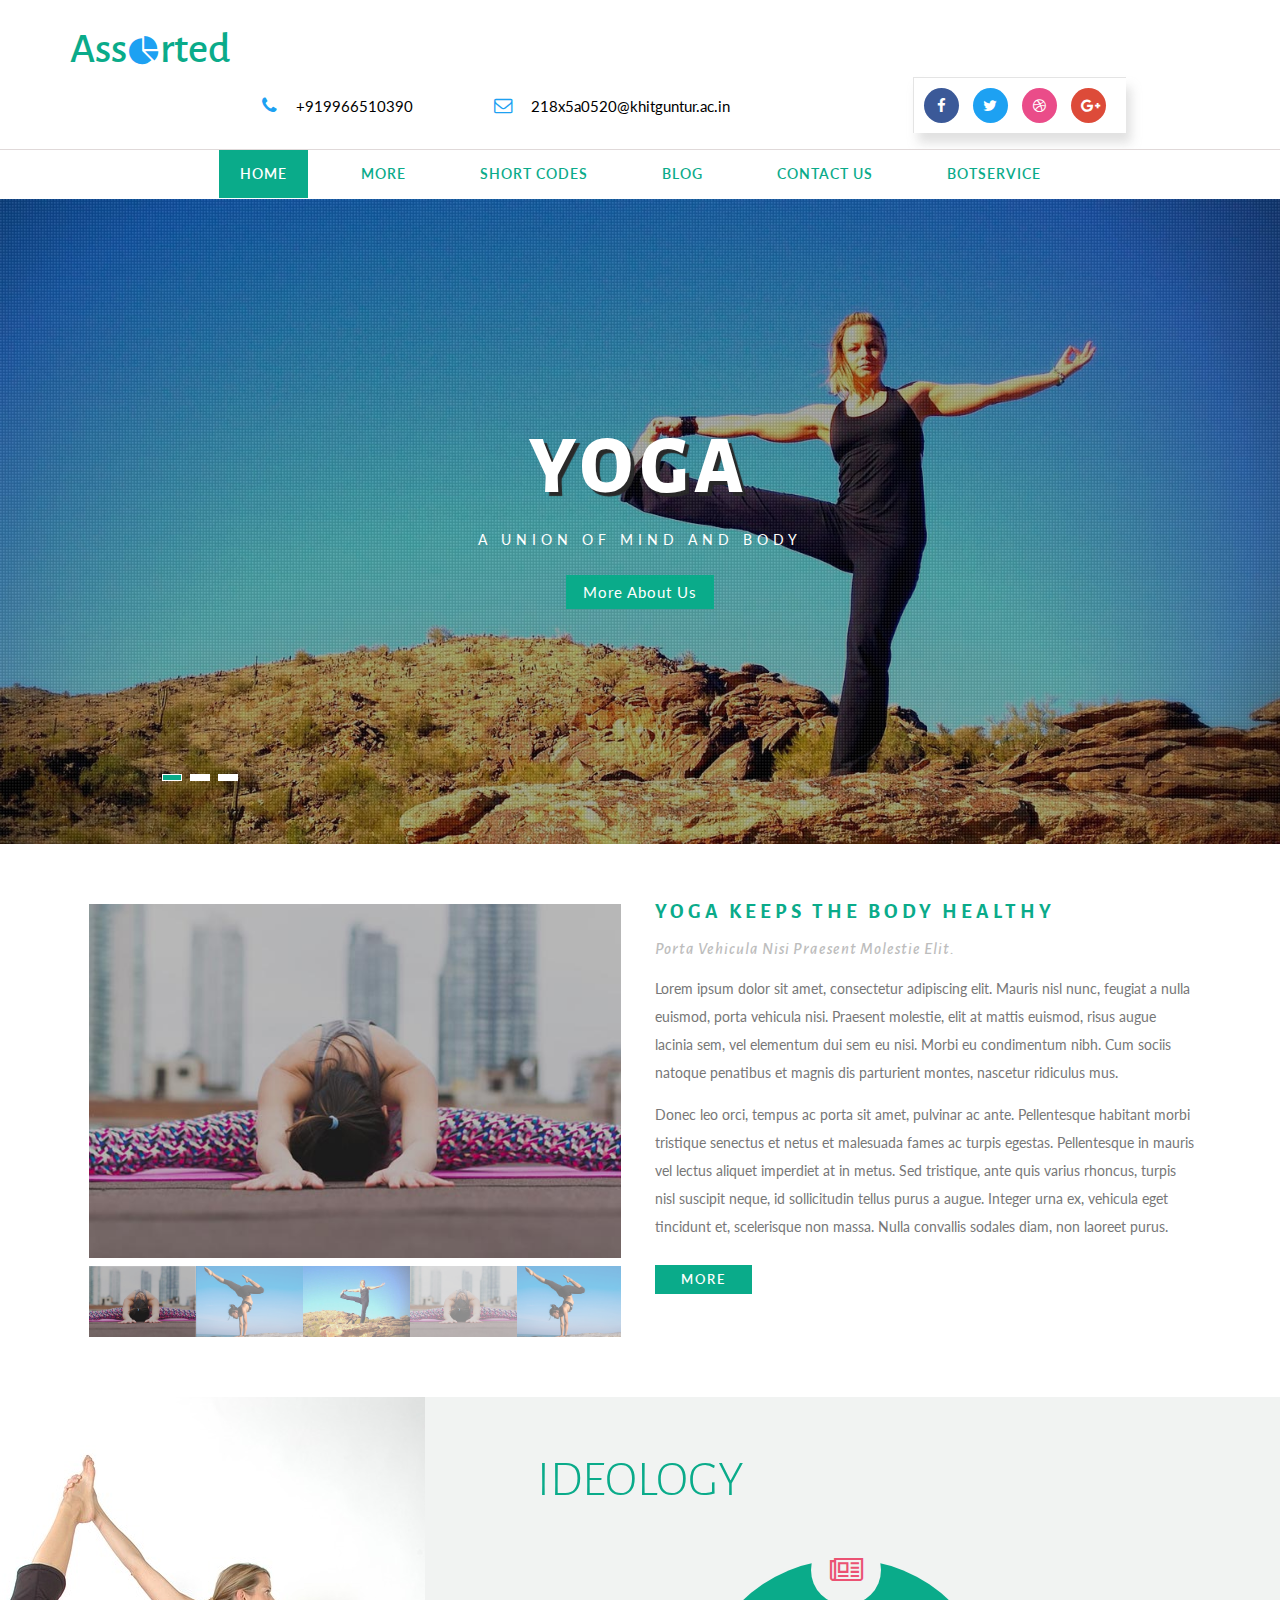
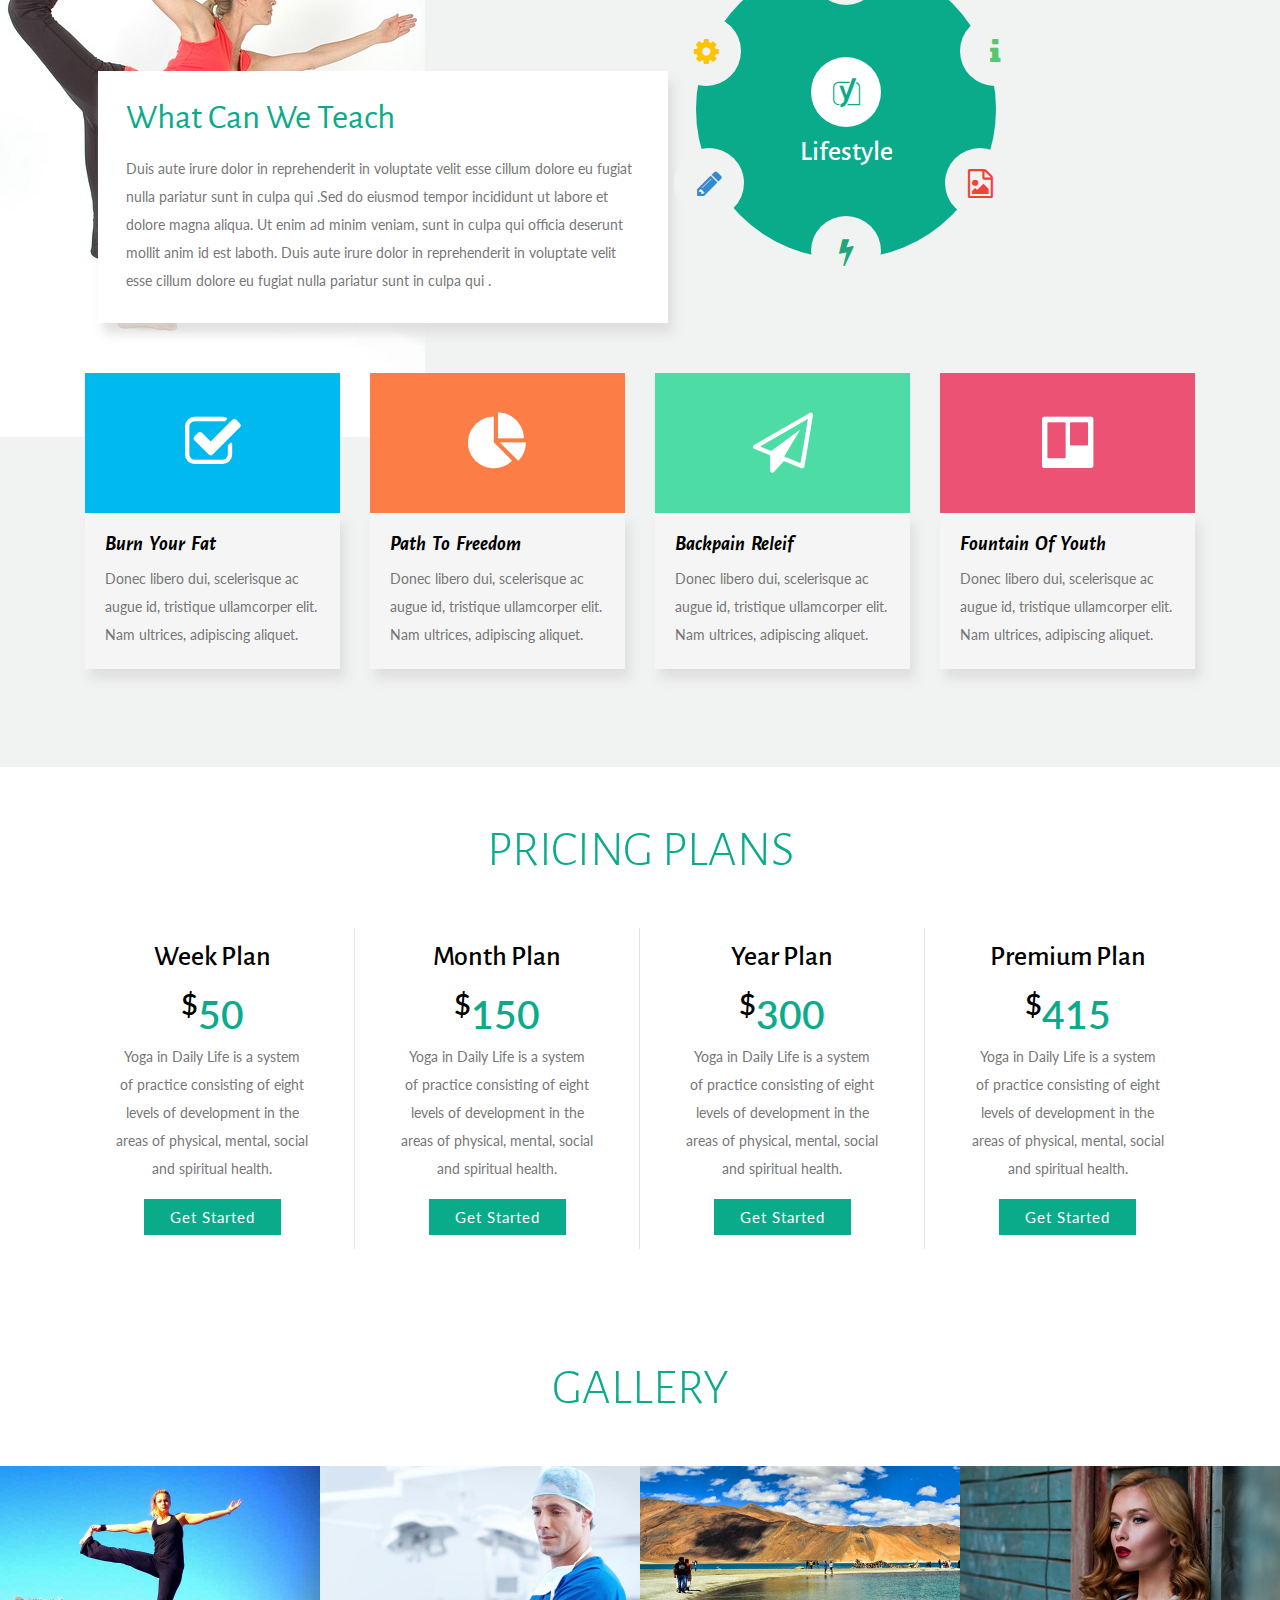
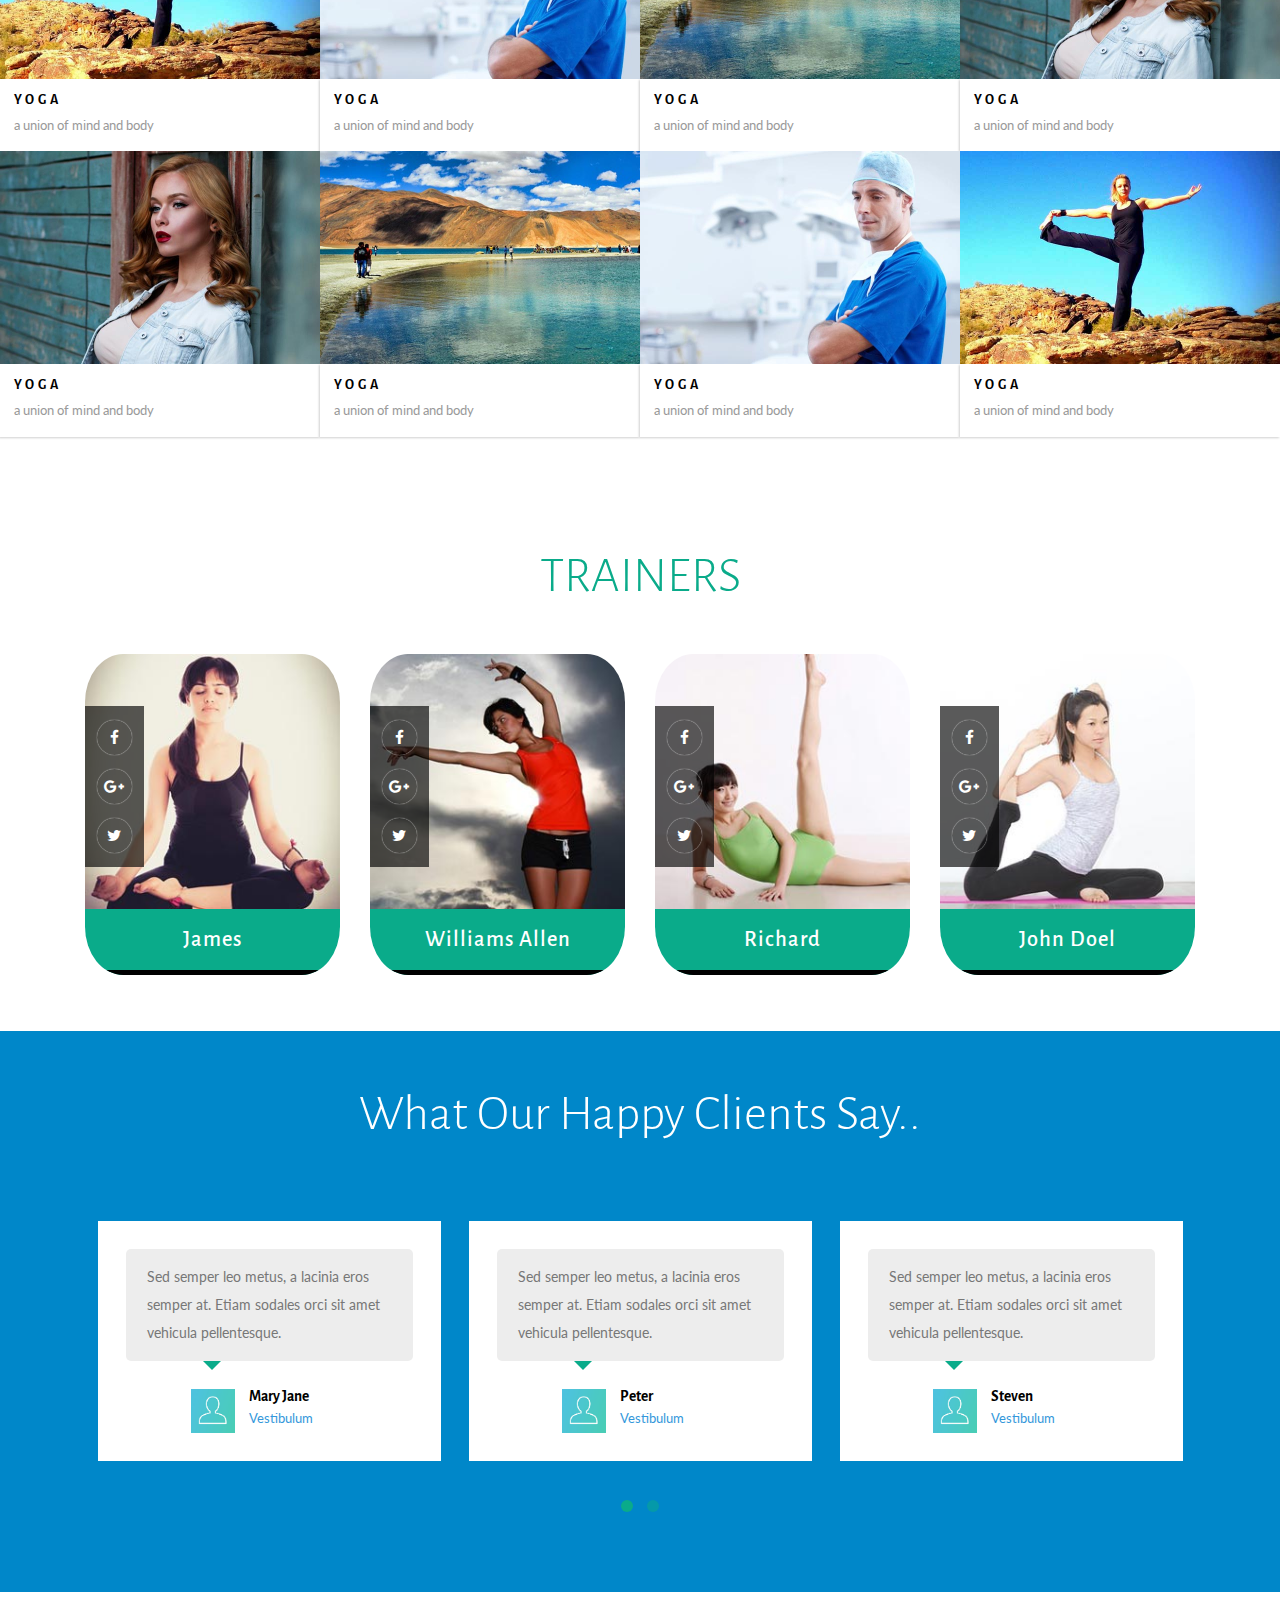
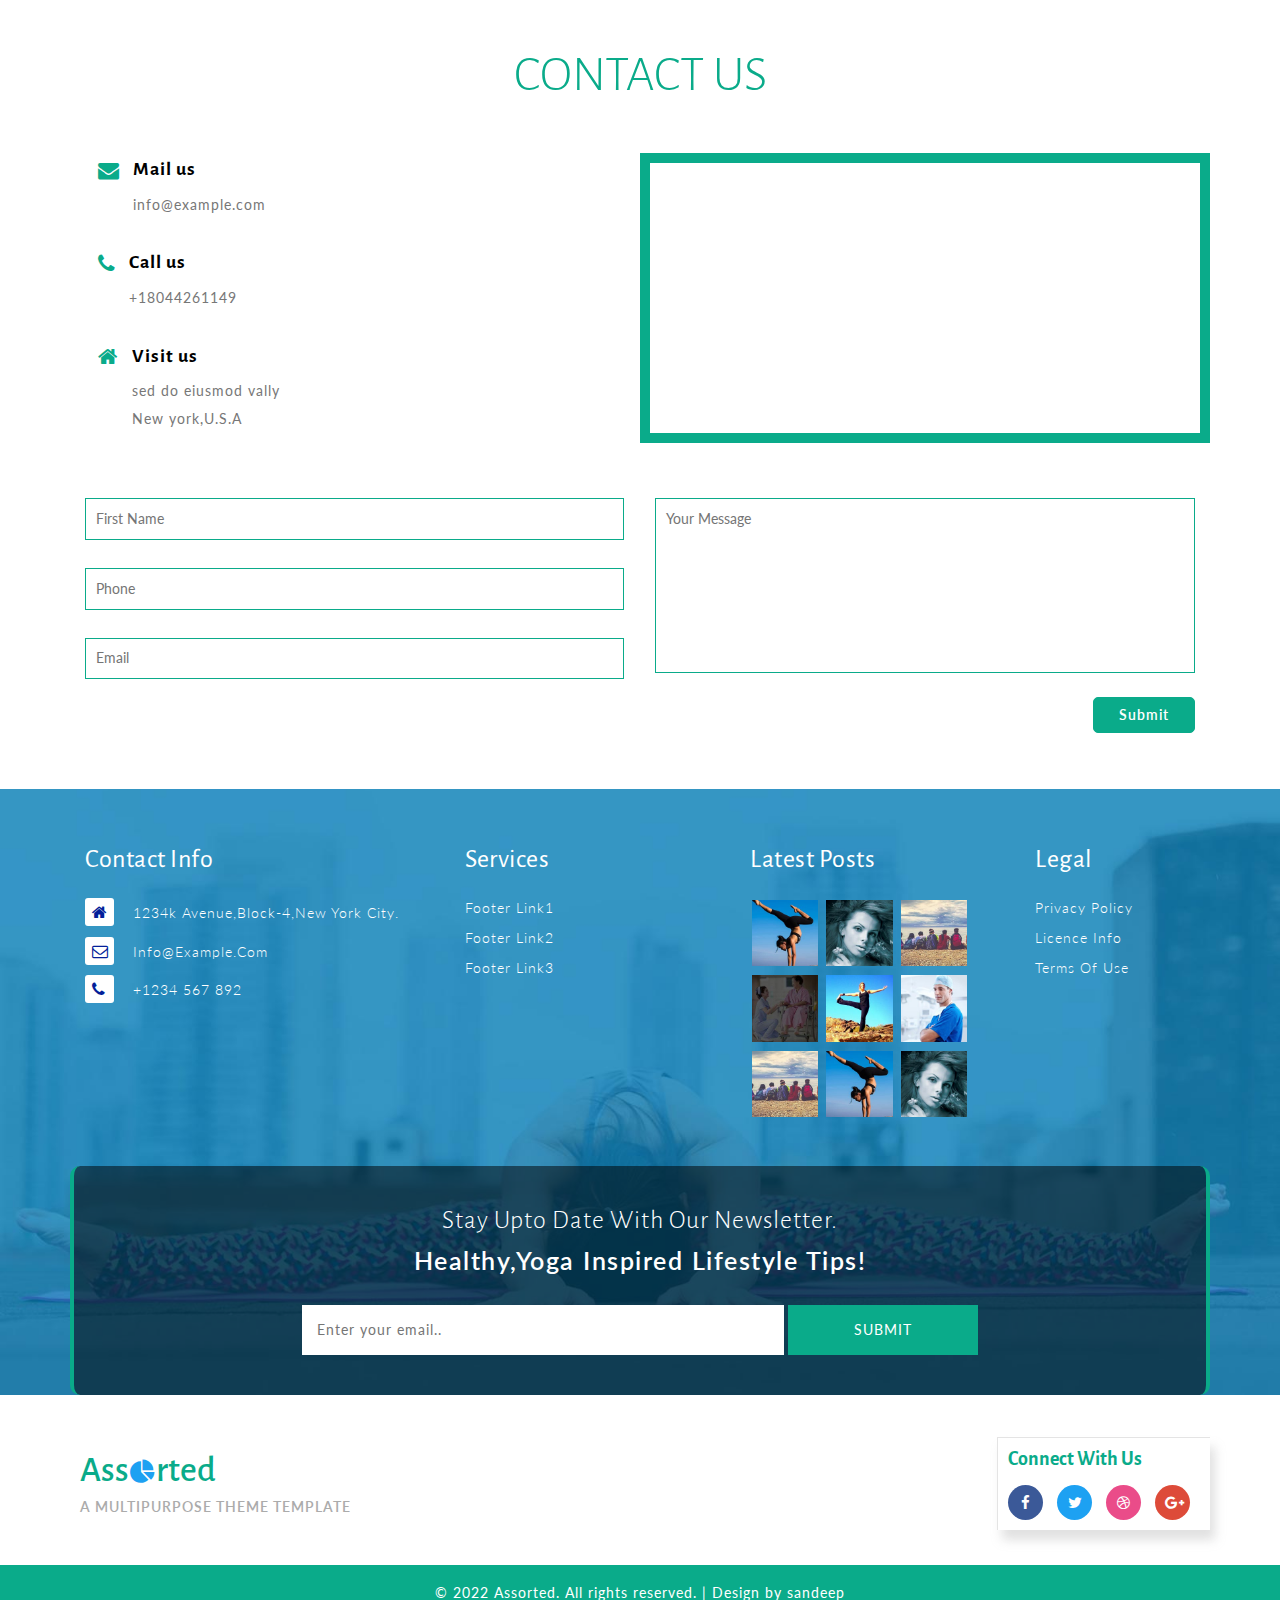
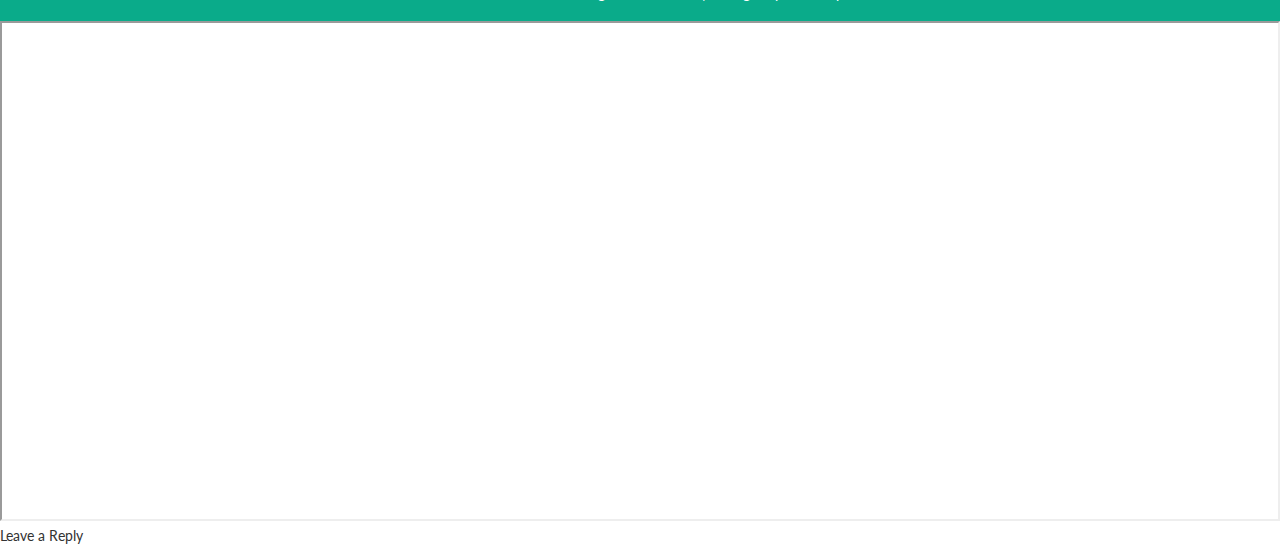
<file: index.html>
<!DOCTYPE html>
<html lang="zxx">

<head>
	<title>Assorted a Sports Category Flat Bootstrap Responsive Website Template | Home :: W3layouts</title>
	<!-- for-mobile-apps -->
	<meta name="viewport" content="width=device-width, initial-scale=1">
	<meta http-equiv="Content-Type" content="text/html; charset=utf-8" />
	<meta name="keywords" content="Assorted Responsive web template, Bootstrap Web Templates, Flat Web Templates, Android Compatible web template, 
Smartphone Compatible web template, free webdesigns for Nokia, Samsung, LG, SonyEricsson, Motorola web design" />
	<script>
		addEventListener("load", function () {
			setTimeout(hideURLbar, 0);
		}, false);

		function hideURLbar() {
			window.scrollTo(0, 1);
		}
	</script>
	<!-- //for-mobile-apps -->
	<link href="css/bootstrap.css" rel="stylesheet" type="text/css" media="all" />
	<link href="css/font-awesome.css" rel="stylesheet" type="text/css" media="all" />
	<!-- animation -->
	<!-- <link href="css/animate.css" rel="stylesheet" type="text/css" media="all"> -->
	<!-- //animation -->
	<!-- header and footer stylesheet -->
	<link href="css/style.css" rel="stylesheet" type="text/css" media="all" />
	<!-- //header and footer stylesheet -->
	<!-- testimonials stylesheet -->
	<link rel="stylesheet" href="css/owl.carousel.css" type="text/css" media="all">
	<link rel="stylesheet" href="css/owl.theme.css" type="text/css" media="all">
	<!-- testimonials stylesheet -->
	<!-- about flexslider  stylesheet-->
	<link rel="stylesheet" href="css/flexslider.css" type="text/css" media="screen" />
	<!-- //about flexslider  stylesheet -->
	<!--gallery  stylesheet -->
	<link type="text/css" rel="stylesheet" href="css/cm-overlay.css" />
	<!-- //gallery stylesheet -->
	<!-- yoga page css -->
	<link href="css/yoga.css" rel="stylesheet" type="text/css" media="all" />
	<!-- //yoga page css -->
	<!-- online fonts -->
	<link href="https://fonts.googleapis.com/css?family=Alegreya+Sans:100,100i,300,300i,400,400i,500,500i,700,700i,800,800i,900,900i"
	    rel="stylesheet">
	<link href="https://fonts.googleapis.com/css?family=Lato:100,100i,300,300i,400,400i,700,700i,900,900i" rel="stylesheet">
	<!-- //online fonts -->
</head>

<body>
	<!-- header -->
	<div class="header-top">
		<div class="container">
			<div class="logo navbar-left">
				<h1>
					<a href="index.html">Ass
						<span class="fa fa-pie-chart" aria-hidden="true"></span>rted</a>
				</h1>
			</div>
			<div class="nav navbar-nav">
				<div class="nav-right">
					<ul class="nav-list">
						<li>
							<span class="fa fa-phone"></span>
							<span> +919966510390</span>
						</li>
						<li>
							<a href="mailto:example@mail.com">
								<span class="fa fa-envelope-o"></span>
								<span>218x5a0520@khitguntur.ac.in</span>
							</a>
						</li>
					</ul>
					<div class="clearfix"> </div>
				</div>
				<div class="footer-social">
					<ul>
						<li>
							<a href="#">
								<span class="fa fa-facebook icon_facebook"></span>
							</a>
						</li>
						<li>
							<a href="#">
								<span class="fa fa-twitter icon_twitter"></span>
							</a>
						</li>
						<li>
							<a href="#">
								<span class="fa fa-dribbble icon_dribbble"></span>
							</a>
						</li>
						<li>
							<a href="#">
								<span class="fa fa-google-plus icon_g_plus"></span>
							</a>
						</li>

					</ul>
				</div>

			</div>
			<div class="clearfix"> </div>
		</div>
	</div>
	<div class="banner">
		<div class="header-nav">
			<!-- navigation -->
			<nav class="navbar navbar-default">
				<div class="navbar-header">
					<button type="button" class="navbar-toggle" data-toggle="collapse" data-target="#bs-example-navbar-collapse-1">
						<span class="sr-only">Toggle navigation</span>
						Menu
					</button>
				</div>
				<!-- top-nav -->
				<div class="collapse navbar-collapse" id="bs-example-navbar-collapse-1">
					<ul class="nav navbar-nav">
						<li>
							<a href="index.html" class="active">Home</a>
						</li>
						<li class="dropdown">
							<a href="#" data-toggle="dropdown" aria-expanded="true">more</a>
							<ul class="dropdown-menu">
								<li>
									<a href="travel.html">travel</a>
								</li>
								<li>
									<a href="fashion.html">fashion</a>
								</li>
								<li>
									<a href="med.html">medical</a>
								</li>

							</ul>
						</li>
						<li class="dropdown">
							<a href="#" data-toggle="dropdown" aria-expanded="true">short codes</a>
							<ul class="dropdown-menu">
								<li>
									<a href="icons.html">Icons</a>
								</li>
								<li>
									<a href="typo.html">Typograpghy</a>
								</li>
							</ul>
						</li>
						<li>
							<a href="blog.html">Blog</a>
						</li>
						<li>
							<a href="contact.html">Contact Us</a>
						</li>
						<li>
							<a href="bot.html">Botservice</a>
						</li>
					</ul>
					<div class="clearfix"> </div>
				</div>
			</nav>
			<!-- // navigation -->
		</div>
		<!-- //header -->
		<!-- banner-slider starts here -->
		<div class="banner-top">
			<div class="slider">
				<div class="callbacks_container">
					<ul class="rslides callbacks callbacks1" id="slider4">
						<li>
							<div class="banner-bg">
								<div class="layer">
									<div class="container">
										<div class="w3l-index-banner-info">
											<h4>yoga</h4>
											<p>a union of mind and body</p>

											<a class="hvr-rectangle-out" href="#" data-toggle="modal" data-target="#myModal"> More About Us</a>
										</div>
									</div>
								</div>
							</div>
						</li>
						<li>
							<div class=" banner-bg banner-bg1">
								<div class="layer">
									<div class="container">
										<div class="w3l-index-banner-info">
											<h4>fusion</h4>
											<p>fight stress.Find serenity.</p>

											<a class="hvr-rectangle-out" href="#" data-toggle="modal" data-target="#myModal"> More About Us</a>
										</div>
									</div>
								</div>
							</div>
						</li>
						<li>
							<div class="banner-bg banner-bg2">
								<div class="layer">
									<div class="container">
										<div class="w3l-index-banner-info">
											<h4>serenity </h4>
											<p>yoga for everyone</p>
											<a class="hvr-rectangle-out" href="#" data-toggle="modal" data-target="#myModal"> More About Us</a>
										</div>
									</div>
								</div>
							</div>
						</li>
					</ul>
				</div>
				<div class="clearfix"> </div>
			</div>
		</div>
	</div>
	<!--banner Slider ends Here-->
	<!-- about -->
	<div class="section" id="about">
		<div class="container">
			<div class="about-grids">
				<div class="col-md-6 about-left-grid">
					<div class="slider">
						<div id="slider" class="flexslider">
							<ul class="slides">
								<li>
									<img src="images/b1.jpg" alt="" />
								</li>
								<li>
									<img src="images/b2.jpg" alt="" />
								</li>
								<li>
									<img src="images/b3.jpg" alt="" />
								</li>
								<li>
									<img src="images/b1.jpg" alt="" />
								</li>
								<li>
									<img src="images/b2.jpg" alt="" />
								</li>
								<li>
									<img src="images/b3.jpg" alt="" />
								</li>
								<li>
									<img src="images/b1.jpg" alt="" />
								</li>
								<li>
									<img src="images/b2.jpg" alt="" />
								</li>
								<li>
									<img src="images/b3.jpg" alt="" />
								</li>
								<li>
									<img src="images/b1.jpg" alt="" />
								</li>
							</ul>
						</div>
						<div id="carousel" class="flexslider">
							<ul class="slides">
								<li>
									<img src="images/b1.jpg" alt="" />
								</li>
								<li>
									<img src="images/b2.jpg" alt="" />
								</li>
								<li>
									<img src="images/b3.jpg" alt="" />
								</li>
								<li>
									<img src="images/b1.jpg" alt="" />
								</li>
								<li>
									<img src="images/b2.jpg" alt="" />
								</li>
								<li>
									<img src="images/b3.jpg" alt="" />
								</li>
								<li>
									<img src="images/b1.jpg" alt="" />
								</li>
								<li>
									<img src="images/b2.jpg" alt="" />
								</li>
								<li>
									<img src="images/b3.jpg" alt="" />
								</li>
								<li>
									<img src="images/b1.jpg" alt="" />
								</li>
							</ul>
						</div>
					</div>
				</div>
				<div class="col-md-6 about-left-grid">
					<h3 class="index-title">yoga keeps the body healthy</h3>
					<h5>porta vehicula nisi Praesent molestie elit.</h5>
					<p>Lorem ipsum dolor sit amet, consectetur adipiscing elit. Mauris nisl nunc, feugiat a nulla euismod, porta vehicula nisi.
						Praesent molestie, elit at mattis euismod, risus augue lacinia sem, vel elementum dui sem eu nisi. Morbi eu condimentum
						nibh. Cum sociis natoque penatibus et magnis dis parturient montes, nascetur ridiculus mus.
						<span>Donec leo orci, tempus ac porta sit amet, pulvinar ac ante. Pellentesque habitant morbi tristique senectus et netus
							et malesuada fames ac turpis egestas. Pellentesque in mauris vel lectus aliquet imperdiet at in metus. Sed tristique,
							ante quis varius rhoncus, turpis nisl suscipit neque, id sollicitudin tellus purus a augue. Integer urna ex, vehicula
							eget tincidunt et, scelerisque non massa. Nulla convallis sodales diam, non laoreet purus.</span>
					</p>
					<div class="about-button">
						<a href="#" data-toggle="modal" data-target="#myModal">More</a>
					</div>
				</div>
				<div class="clearfix"> </div>
			</div>
		</div>
	</div>
	<!-- //about -->
	<!-- services -->
	<div class="about section" id="services">
		<div class="container">
			<h4 class="sec-title">Ideology</h4>
			<div class="services-left gallery-index">
				<div class="col-md-6 services-right">
					<h5>what can we teach</h5>
					<p> Duis aute irure dolor in reprehenderit in voluptate velit esse cillum dolore eu fugiat nulla pariatur sunt in culpa
						qui .Sed do eiusmod tempor incididunt ut labore et dolore magna aliqua. Ut enim ad minim veniam, sunt in culpa qui
						officia deserunt mollit anim id est laboth. Duis aute irure dolor in reprehenderit in voluptate velit esse cillum dolore
						eu fugiat nulla pariatur sunt in culpa qui .</p>
				</div>
				<div class="col-md-6 serv-left text-center">
					<div class="serv-txt">
						<span class="fa fa-yoast" aria-hidden="true"></span>
						<h5>lifestyle</h5>
					</div>
					<div class="icon-grid1">
						<div class="icon icon1">
							<span class="fa fa-newspaper-o" aria-hidden="true"></span>
						</div>
						<div class="clearfix"></div>
					</div>
					<div class="icon-grid2">

						<div class="icon icon2">
							<span class="fa fa-gear" aria-hidden="true"></span>
						</div>
						<div class="clearfix"></div>
					</div>
					<div class="icon-grid5">

						<div class="icon icon3">
							<span class="fa fa-pencil" aria-hidden="true"></span>
						</div>
						<div class="clearfix"></div>
					</div>
					<div class="icon-grid3">
						<div class="col-md-3 icon icon4">
							<span class="fa fa-info" aria-hidden="true"></span>
						</div>

						<div class="clearfix"></div>
					</div>
					<div class="icon-grid6">
						<div class="icon icon5">
							<span class="fa fa-file-image-o" aria-hidden="true"></span>
						</div>

						<div class="clearfix"></div>
					</div>
					<div class="icon-grid4">
						<div class="icon icon6">
							<span class="fa fa-bolt" aria-hidden="true"></span>
						</div>

						<div class="clearfix"></div>
					</div>
				</div>

				<div class="clearfix"></div>
			</div>
		</div>
		<!-- //services -->
		<!-- Ideology -->
		<div class="about-main gallery-index">
			<div class="container">
				<div class="col-md-3 col-sm-6  col-xs-6 service-grids">
					<div class="w3l-service-clr-icon">
						<span class="fa fa-check-square-o" aria-hidden="true"></span>
					</div>
					<div class="services-text">
						<h4>burn your fat</h4>
						<p>Donec libero dui, scelerisque ac augue id, tristique ullamcorper elit. Nam ultrices, adipiscing aliquet.</p>
					</div>
				</div>
				<div class="col-md-3 col-sm-6   col-xs-6 service-grids">
					<div class="w3l-service-clr-icon">
						<span class="fa fa-pie-chart" aria-hidden="true"></span>
					</div>
					<div class="services-text">
						<h4>path to freedom</h4>
						<p>Donec libero dui, scelerisque ac augue id, tristique ullamcorper elit. Nam ultrices, adipiscing aliquet.</p>
					</div>
				</div>
				<div class="col-md-3 col-sm-6   col-xs-6 service-grids">
					<div class="w3l-service-clr-icon">
						<span class="fa fa-paper-plane-o" aria-hidden="true"></span>
					</div>
					<div class="services-text">
						<h4>backpain releif</h4>
						<p>Donec libero dui, scelerisque ac augue id, tristique ullamcorper elit. Nam ultrices, adipiscing aliquet.</p>
					</div>
				</div>
				<div class="col-md-3 col-sm-6   col-xs-6 service-grids">
					<div class="w3l-service-clr-icon">
						<span class="fa fa-trello" aria-hidden="true"></span>
					</div>
					<div class="services-text">
						<h4>fountain of youth</h4>
						<p>Donec libero dui, scelerisque ac augue id, tristique ullamcorper elit. Nam ultrices, adipiscing aliquet.</p>
					</div>
				</div>
				<div class="clearfix"></div>
			</div>
		</div>
		<!-- Ideology -->
	</div>
	<!-- //services -->
	<!-- pricing plans -->
	<div class="y-plans section">
		<div class="container">
			<h4 class="sec-title">pricing plans</h4>
			<div class="gallery-index">
				<div class="col-md-3 col-sm-6  col-xs-6 agileits-y-plangrid text-center">
					<h4>week plan</h4>
					<h5>
						<sup>$</sup>50</h5>
					<p>Yoga in Daily Life is a system of practice consisting of eight levels of development in the areas of physical, mental,
						social and spiritual health.</p>
					<a class="btn" href="#">get started</a>
				</div>
				<div class="col-md-3 col-sm-6  col-xs-6 agileits-y-plangrid text-center">
					<h4>month plan</h4>
					<h5>
						<sup>$</sup>150</h5>
					<p>Yoga in Daily Life is a system of practice consisting of eight levels of development in the areas of physical, mental,
						social and spiritual health.</p>
					<a class="btn" href="#">get started</a>
				</div>
				<div class="col-md-3 col-sm-6  col-xs-6 agileits-y-plangrid text-center">
					<h4>year plan</h4>
					<h5>
						<sup>$</sup>300</h5>
					<p>Yoga in Daily Life is a system of practice consisting of eight levels of development in the areas of physical, mental,
						social and spiritual health.</p>
					<a class="btn" href="#">get started</a>
				</div>
				<div class="col-md-3 col-sm-6  col-xs-6 agileits-y-plangrid text-center">
					<h4>premium plan</h4>
					<h5>
						<sup>$</sup>415</h5>
					<p>Yoga in Daily Life is a system of practice consisting of eight levels of development in the areas of physical, mental,
						social and spiritual health.</p>
					<a class="btn" href="#">get started</a>
				</div>
				<div class="clearfix"></div>
			</div>
		</div>
	</div>
	<!-- //pricing plans -->
	<!-- gallery -->
	<div class="section" id="portfolio">
		<h4 class="sec-title">gallery</h4>
		<div class="gallery-index">
			<div class="col-sm-3  col-xs-3 tab-gallery">
				<div class="demo">
					<a class="cm-overlay" href="images/g1.jpg">
						<figure class="imghvr-shutter-in-out-diag-2">
							<img src="images/g1.jpg" alt=" " class="img-responsive" />
						</figure>
					</a>
				</div>
				<div class="gallery-info">
					<h5>yoga</h5>
					<p>a union of mind and body</p>
				</div>
			</div>
			<div class="col-sm-3 col-xs-3 tab-gallery">
				<div class="demo">
					<a class="cm-overlay" href="images/g2.jpg">
						<figure class="imghvr-shutter-in-out-diag-2">
							<img src="images/g2.jpg" alt=" " class="img-responsive" />
						</figure>
					</a>
				</div>
				<div class="gallery-info">
					<h5>yoga</h5>
					<p>a union of mind and body</p>
				</div>
			</div>
			<div class="col-sm-3 col-xs-3 tab-gallery">
				<div class="demo">
					<a class="cm-overlay" href="images/g3.jpg">
						<figure class="imghvr-shutter-in-out-diag-2">
							<img src="images/g3.jpg" alt=" " class="img-responsive" />
						</figure>
					</a>
				</div>
				<div class="gallery-info">
					<h5>yoga</h5>
					<p>a union of mind and body</p>
				</div>
			</div>
			<div class="col-sm-3 col-xs-3 tab-gallery">
				<div class="demo">
					<a class="cm-overlay" href="images/g4.jpg">
						<figure class="imghvr-shutter-in-out-diag-2">
							<img src="images/g4.jpg" alt=" " class="img-responsive" />
						</figure>
					</a>
				</div>
				<div class="gallery-info">
					<h5>yoga</h5>
					<p>a union of mind and body</p>
				</div>
			</div>
			<div class="clearfix"></div>
			<div class="col-sm-3 col-xs-3 tab-gallery">
				<div class="demo">
					<a class="cm-overlay" href="images/g4.jpg">
						<figure class="imghvr-shutter-in-out-diag-2">
							<img src="images/g4.jpg" alt=" " class="img-responsive" />
						</figure>
					</a>
				</div>
				<div class="gallery-info">
					<h5>yoga</h5>
					<p>a union of mind and body</p>
				</div>
			</div>
			<div class="col-sm-3 col-xs-3 tab-gallery">
				<div class="demo">
					<a class="cm-overlay" href="images/g3.jpg">
						<figure class="imghvr-shutter-in-out-diag-2">
							<img src="images/g3.jpg" alt=" " class="img-responsive" />
						</figure>
					</a>
				</div>
				<div class="gallery-info">
					<h5>yoga</h5>
					<p>a union of mind and body</p>
				</div>
			</div>
			<div class="col-sm-3 col-xs-3 tab-gallery">
				<div class="demo">
					<a class="cm-overlay" href="images/g2.jpg">
						<figure class="imghvr-shutter-in-out-diag-2">
							<img src="images/g2.jpg" alt=" " class="img-responsive" />
						</figure>
					</a>
				</div>
				<div class="gallery-info">
					<h5>yoga</h5>
					<p>a union of mind and body</p>
				</div>
			</div>
			<div class="col-sm-3 col-xs-3 tab-gallery">
				<div class="demo">
					<a class="cm-overlay" href="images/g1.jpg">
						<figure class="imghvr-shutter-in-out-diag-2">
							<img src="images/g1.jpg" alt=" " class="img-responsive" />
						</figure>
					</a>
				</div>
				<div class="gallery-info">
					<h5>yoga</h5>
					<p>a union of mind and body</p>
				</div>
			</div>
			<div class="clearfix"></div>
		</div>
	</div>
	<!-- //gallery -->
	<!-- team -->
	<div id="team" class="section team">
		<div class="container">
			<h4 class="sec-title">trainers</h4>
			<div class="team-index gallery-index">
				<div class="col-md-3 col-xs-6 team-travel-grid">
					<div class="btm-right">
						<img src="images/yt1.jpg" alt=" ">
						<div class="travel-social captn-icon">
							<ul>
								<li>
									<a href="#">
										<span class="fa fa-facebook"></span>
									</a>
								</li>
								<li>
									<a href="#">
										<span class="fa fa-google-plus"></span>
									</a>
								</li>
								<li>
									<a href="#">
										<span class="fa fa-twitter"></span>
									</a>
								</li>
							</ul>
						</div>
						<div class="captn">
							<h4>James</h4>
						</div>
					</div>
				</div>
				<div class="col-md-3 col-xs-6 team-travel-grid">
					<div class="btm-right">
						<img src="images/yt2.jpg" alt=" ">
						<div class="travel-social captn-icon">
							<ul>
								<li>
									<a href="#">
										<span class="fa fa-facebook"></span>
									</a>
								</li>
								<li>
									<a href="#">
										<span class="fa fa-google-plus"></span>
									</a>
								</li>
								<li>
									<a href="#">
										<span class="fa fa-twitter"></span>
									</a>
								</li>
							</ul>
						</div>
						<div class="captn">
							<h4>Williams Allen</h4>
						</div>
					</div>
				</div>
				<div class="col-md-3 col-xs-6 team-travel-grid">
					<div class="btm-right">
						<img src="images/yt3.jpg" alt=" ">
						<div class="travel-social captn-icon">
							<ul>
								<li>
									<a href="#">
										<span class="fa fa-facebook"></span>
									</a>
								</li>
								<li>
									<a href="#">
										<span class="fa fa-google-plus"></span>
									</a>
								</li>
								<li>
									<a href="#">
										<span class="fa fa-twitter"></span>
									</a>
								</li>
							</ul>
						</div>
						<div class="captn">
							<h4>Richard</h4>
						</div>
					</div>
				</div>
				<div class="col-md-3 col-xs-6 team-travel-grid">
					<div class="btm-right">
						<img src="images/yt4.jpg" alt=" ">
						<div class="travel-social captn-icon">
							<ul>
								<li>
									<a href="#">
										<span class="fa fa-facebook"></span>
									</a>
								</li>
								<li>
									<a href="#">
										<span class="fa fa-google-plus"></span>
									</a>
								</li>
								<li>
									<a href="#">
										<span class="fa fa-twitter"></span>
									</a>
								</li>
							</ul>
						</div>
						<div class="captn">
							<h4>John Doel</h4>
						</div>
					</div>
				</div>
				<div class="clearfix"> </div>
			</div>
		</div>
	</div>
	<!-- //team -->
	<!-- tetsimonials -->
	<div class="feedback section" id="testimonials">
		<div class="container">
			<h4 class="sec-title">what our happy clients say..</h4>
			<div class="testi-index-grids gallery-index">
				<div id="owl-demo" class="owl-carousel owl-theme">
					<div class="item">
						<div class="feedback-info">
							<div class="feedback-top">
								<p> Sed semper leo metus, a lacinia eros semper at. Etiam sodales orci sit amet vehicula pellentesque. </p>
							</div>
							<div class="feedback-grids">
								<div class="feedback-img">
									<img src="images/user.jpg" alt="" />
								</div>
								<div class="feedback-img-info">
									<h5>Mary Jane</h5>
									<p>Vestibulum</p>
								</div>
								<div class="clearfix"> </div>
							</div>
						</div>
					</div>
					<div class="item">
						<div class="feedback-info">
							<div class="feedback-top">
								<p> Sed semper leo metus, a lacinia eros semper at. Etiam sodales orci sit amet vehicula pellentesque. </p>
							</div>
							<div class="feedback-grids">
								<div class="feedback-img">
									<img src="images/user.jpg" alt="" />
								</div>
								<div class="feedback-img-info">
									<h5>Peter</h5>
									<p>Vestibulum</p>
								</div>
								<div class="clearfix"> </div>
							</div>
						</div>
					</div>
					<div class="item">
						<div class="feedback-info">
							<div class="feedback-top">
								<p> Sed semper leo metus, a lacinia eros semper at. Etiam sodales orci sit amet vehicula pellentesque. </p>
							</div>
							<div class="feedback-grids">
								<div class="feedback-img">
									<img src="images/user.jpg" alt="" />
								</div>
								<div class="feedback-img-info">
									<h5>Steven</h5>
									<p>Vestibulum</p>
								</div>
								<div class="clearfix"> </div>
							</div>
						</div>
					</div>
					<div class="item">
						<div class="feedback-info">
							<div class="feedback-top">
								<p> Sed semper leo metus, a lacinia eros semper at. Etiam sodales orci sit amet vehicula pellentesque. </p>
							</div>
							<div class="feedback-grids">
								<div class="feedback-img">
									<img src="images/user.jpg" alt="" />
								</div>
								<div class="feedback-img-info">
									<h5>Mary Jane</h5>
									<p>Vestibulum</p>
								</div>
								<div class="clearfix"> </div>
							</div>
						</div>
					</div>
					<div class="item">
						<div class="feedback-info">
							<div class="feedback-top">
								<p> Sed semper leo metus, a lacinia eros semper at. Etiam sodales orci sit amet vehicula pellentesque. </p>
							</div>
							<div class="feedback-grids">
								<div class="feedback-img">
									<img src="images/user.jpg" alt="" />
								</div>
								<div class="feedback-img-info">
									<h5>Guptill</h5>
									<p>Vestibulum</p>
								</div>
								<div class="clearfix"> </div>
							</div>
						</div>
					</div>
					<div class="item">
						<div class="feedback-info">
							<div class="feedback-top">
								<p> Sed semper leo metus, a lacinia eros semper at. Etiam sodales orci sit amet vehicula pellentesque. </p>
							</div>
							<div class="feedback-grids">
								<div class="feedback-img">
									<img src="images/user.jpg" alt="" />
								</div>
								<div class="feedback-img-info">
									<h5> Wilson</h5>
									<p>Vestibulum</p>
								</div>
								<div class="clearfix"> </div>
							</div>
						</div>
					</div>
				</div>
			</div>
		</div>
	</div>
	<!-- //testimonials-->
	<!-- //bootstrap-modal-pop-up -->
	<div class="tooltip-content">
		<div class="modal fade features-modal" id="myModal" tabindex="-1" role="dialog" aria-hidden="true">
			<div class="modal-dialog modal-md">
				<div class="modal-content">
					<div class="modal-header">
						<button type="button" class="close" data-dismiss="modal" aria-hidden="true">&times;</button>
						<h6 class="modal-title">Ass
							<span class="fa fa-pie-chart" aria-hidden="true"></span>rted</h6>
					</div>
					<div class="modal-body">
						<img src="images/2.jpg" class="img-responsive" alt="image">
						<p>Fusce et congue nibh, ut ullamcorper magna. Donec ac massa tincidunt, fringilla sapien vel, tempus massa. Vestibulum
							felis leo, tincidunt sit amet tristique accumsan. In vitae dapibus metus. Donec nec massa non nulla mattis aliquam
							egestas et mi.</p>
					</div>
				</div>
			</div>
		</div>
	</div>
	<!-- //bootstrap-modal-pop-up -->
	<!-- contact -->
	<div class="contact-page section" id="contact">
		<div class="container">
			<h4 class="sec-title">contact us</h4>
			<div class="contact-main gallery-index">
				<div class="col-md-6 col-sm-6 col-xs-6 contact-left-section">
					<div class="mail c-add-grid c1">
						<div class="cpg-icon">
							<span class="fa fa-envelope" aria-hidden="true"></span>
						</div>
						<div class="c-text">
							<h4>Mail us</h4>
							<p>
								<a href="mailto:info@example.com">info@example.com</a>
							</p>
						</div>
						<div class="clearfix"></div>
					</div>
					<div class="call c-add-grid c2">
						<div class="cpg-icon">
							<span class="fa fa-phone" aria-hidden="true"></span>
						</div>
						<div class="c-text">
							<h4>Call us</h4>
							<p>+18044261149</p>
						</div>
						<div class="clearfix"></div>
					</div>
					<div class="visit c-add-grid">
						<div class="cpg-icon">
							<span class="fa fa-home" aria-hidden="true"></span>
						</div>
						<div class="c-text">
							<h4>Visit us</h4>
							<p>sed do eiusmod vally</p>
							<p>New york,U.S.A</p>
						</div>
						<div class="clearfix"></div>
					</div>
				</div>
				<div class="col-md-6 col-sm-6 col-xs-6 contact-right-section">
					<iframe src="https://www.google.com/maps/embed?pb=!1m18!1m12!1m3!1d387145.86654334463!2d-74.25818682528057!3d40.70531100753592!2m3!1f0!2f0!3f0!3m2!1i1024!2i768!4f13.1!3m3!1m2!1s0x89c24fa5d33f083b%3A0xc80b8f06e177fe62!2sNew+York%2C+NY%2C+USA!5e0!3m2!1sen!2sin!4v1492489108677"
					    allowfullscreen></iframe>
				</div>
				<div class="clearfix"></div>
			</div>
		</div>
		<div class="contact-form-section gallery-index">
			<div class="container">
				<form action="#" method="post">
					<div class="col-sm-6 contact-a-left">
						<input type="text" class="name" name="name" placeholder="First Name" required="">
						<input type="text" class="name" name="name" placeholder="Phone" required="">
						<input type="email" class="name" name="name" placeholder="Email" required="">
					</div>
					<div class="col-sm-6 contact-b-left">
						<textarea placeholder="Your Message" required=""></textarea>
						<input type="submit" value="submit">
					</div>
				</form>
			</div>
		</div>
	</div>
	<!-- //contact -->
	<!-- footer -->
	<div class="footer-main">
		<div class="footer-dot">
			<div class="container">
				<div class="footer-bottom">
					<div class="col-md-4 col-sm-6 col-xs-6 wthree-footer-grid1 address">
						<h4>Contact Info</h4>
						<ul>
							<li>
								<span class="fa fa-home" aria-hidden="true"></span>
								<p>1234k Avenue,block-4,New York City.</p>
							</li>
							<li>
								<span class="fa fa-envelope-o" aria-hidden="true"></span>
								<a href="mailto:info@example.com">info@example.com</a>
							</li>
							<li>
								<span class="fa fa-phone" aria-hidden="true"></span>
								<p>+1234 567 892</p>
							</li>
						</ul>
					</div>
					<div class="col-md-3 col-sm-6 col-xs-6 wthree-footer-grid1 res">
						<h4>services</h4>
						<ul>
							<li>
								<a href="#">footer link1</a>
							</li>
							<li>
								<a href="#">footer link2</a>
							</li>
							<li>
								<a href="#">footer link3</a>
							</li>
						</ul>
					</div>
					<div class="col-md-3 col-sm-6 col-xs-6 wthree-footer-grid1 ftr-img">
						<h4>latest Posts</h4>
						<ul>
							<li>
								<a href="single.html">
									<img src="images/i1.jpg" alt=" " class="img-responsive" />
								</a>
							</li>
							<li>
								<a href="single.html">
									<img src="images/i2.jpg" alt=" " class="img-responsive" />
								</a>
							</li>
							<li>
								<a href="single.html">
									<img src="images/i3.jpg" alt=" " class="img-responsive" />
								</a>
							</li>
							<li>
								<a href="single.html">
									<img src="images/i4.jpg" alt=" " class="img-responsive" />
								</a>
							</li>
							<li>
								<a href="single.html">
									<img src="images/i5.jpg" alt=" " class="img-responsive" />
								</a>
							</li>
							<li>
								<a href="single.html">
									<img src="images/i6.jpg" alt=" " class="img-responsive" />
								</a>
							</li>
							<li>
								<a href="single.html">
									<img src="images/i3.jpg" alt=" " class="img-responsive" />
								</a>
							</li>
							<li>
								<a href="single.html">
									<img src="images/i1.jpg" alt=" " class="img-responsive" />
								</a>
							</li>
							<li>
								<a href="single.html">
									<img src="images/i2.jpg" alt=" " class="img-responsive" />
								</a>
							</li>
						</ul>
					</div>
					<div class="col-md-2 col-sm-6 col-xs-6 wthree-footer-grid1">
						<h4>legal</h4>
						<ul>
							<li>
								<a href="#">privacy policy</a>
							</li>
							<li>
								<a href="#">licence info</a>
							</li>
							<li>
								<a href="#">terms of use</a>
							</li>
						</ul>
					</div>
					<div class="clearfix"></div>
				</div>
				<div class="subscribe-grid text-center">
					<h4>stay upto date with our newsletter.</h4>
					<p>healthy,yoga inspired lifestyle tips!</p>
					<form action="#" method="post">
						<input type="email" placeholder="Enter your email.." name="Subscribe" required="">
						<button class="btn1">submit</button>
					</form>
				</div>
			</div>
		</div>
	</div>
	<div class="cpy-footer">
		<div class="container">
			<div class="footer-top">
				<div class="logo-nav-left footer-top1">
					<h2>
						<a href="index.html">Ass
							<span class="fa fa-pie-chart" aria-hidden="true"></span>rted</a>

					</h2>
					<p>a multipurpose theme template</p>
				</div>
				<div class="footer-social">
					<h4>connect with us</h4>
					<ul>
						<li>
							<a href="#">
								<span class="fa fa-facebook icon_facebook"></span>
							</a>
						</li>
						<li>
							<a href="#">
								<span class="fa fa-twitter icon_twitter"></span>
							</a>
						</li>
						<li>
							<a href="#">
								<span class="fa fa-dribbble icon_dribbble"></span>
							</a>
						</li>
						<li>
							<a href="#">
								<span class="fa fa-google-plus icon_g_plus"></span>
							</a>
						</li>
					</ul>
				</div>
				<div class="clearfix"></div>
			</div>
		</div>
		<div class="cpy-text">
			<p>© 2022 Assorted. All rights reserved. | Design by
				sandeep
			 </p>
		</div>

	</div>
	<!--//footer  -->
	<!-- js -->
	<script src="js/jquery-2.2.3.min.js"></script>
	<!-- //js-->
	<!-- dropdown menu js -->
	<script>
		$(document).ready(function () {
			$(".dropdown").hover(
				function () {
					$('.dropdown-menu', this).stop(true, true).slideDown("fast");
					$(this).toggleClass('open');
				},
				function () {
					$('.dropdown-menu', this).stop(true, true).slideUp("fast");
					$(this).toggleClass('open');
				}
			);
		});
	</script>
	<!-- dropdown menu js -->
	<!-- banner-responsive-slider -->
	<script src="js/responsiveslides.min.js"></script>
	<script>
		// You can also use "$(window).load(function() {"
		$(function () {
			// Slideshow 4
			$("#slider4").responsiveSlides({
				auto: true,
				pager: true,
				nav: false,
				speed: 500,
				namespace: "callbacks",
				before: function () {
					$('.events').append("<li>before event fired.</li>");
				},
				after: function () {
					$('.events').append("<li>after event fired.</li>");
				}
			});

		});
	</script>
	<!-- //banner-responsive-slider -->
	<!-- testimonials owl carousel -->
	<script src="js/owl.carousel.js"></script>
	<script>
		$(document).ready(function () {
			$("#owl-demo").owlCarousel({

				autoPlay: 3000, //Set AutoPlay to 3 seconds
				autoPlay: true,
				items: 3,
				itemsDesktop: [991, 2],
				itemsDesktopSmall: [414, 4]

			});
		});
	</script>
	<!-- //testimonials owl carousel -->
	<!-- About FlexSlider -->
	<script defer src="js/jquery.flexslider.js"></script>
	<script>
		$(window).load(function () {
			$('#carousel').flexslider({
				animation: "slide",
				controlNav: false,
				animationLoop: true,
				slideshow: false,
				itemWidth: 102,
				itemMargin: 5,
				asNavFor: '#slider'
			});

			$('#slider').flexslider({
				animation: "slide",
				controlNav: false,
				animationLoop: true,
				slideshow: true,
				sync: "#carousel",
				start: function (slider) {
					$('body').removeClass('loading');
				}
			});
		});
	</script>
	<!-- // About FlexSlider -->
	<!-- //gallery -->
	<script src="js/jquery.tools.min.js"></script>
	<script src="js/jquery.mobile.custom.min.js"></script>
	<script src="js/jquery.cm-overlay.js"></script>
	<script>
		$(document).ready(function () {
			$('.cm-overlay').cmOverlay();
		});
	</script>
	<!-- //gallery -->
	<!-- smooth-scrolling -->
	<script src="js/move-top.js"></script>
	<script src="js/easing.js"></script>
	<script>
		jQuery(document).ready(function ($) {
			$(".scroll").click(function (event) {
				event.preventDefault();

				$('html,body').animate({
					scrollTop: $(this.hash).offset().top
				}, 1000);
			});
		});
	</script>
	<script src="js/SmoothScroll.min.js"></script>
	<!-- //smooth-scrolling -->
	<script>
		$(document).ready(function () {
			/*
			var defaults = {
				containerID: 'toTop', // fading element id
				containerHoverID: 'toTopHover', // fading element hover id
				scrollSpeed: 1200,
				easingType: 'linear' 
			};
			*/

			$().UItoTop({
				easingType: 'easeOutQuart'
			});

		});
	</script>
	<!-- smooth-scrolling-of-move-up -->
	<!-- Bootstrap core JavaScript
    ================================================== -->
	<!-- Placed at the end of the document so the pages load faster -->
	<script src="js/bootstrap.js"></script>
</body>
<iframe src='https://webchat.botframework.com/embed/assorted-adnxmsc?s=CdrFzqeFxaY.5LcvoHJgX7ZONrpdGTd6tWkgwGJewRguC6F0IMhFYlM'  style='min-width: 400px; width: 100%; min-height: 500px;'></iframe>
Leave a Reply
</html>
</file>
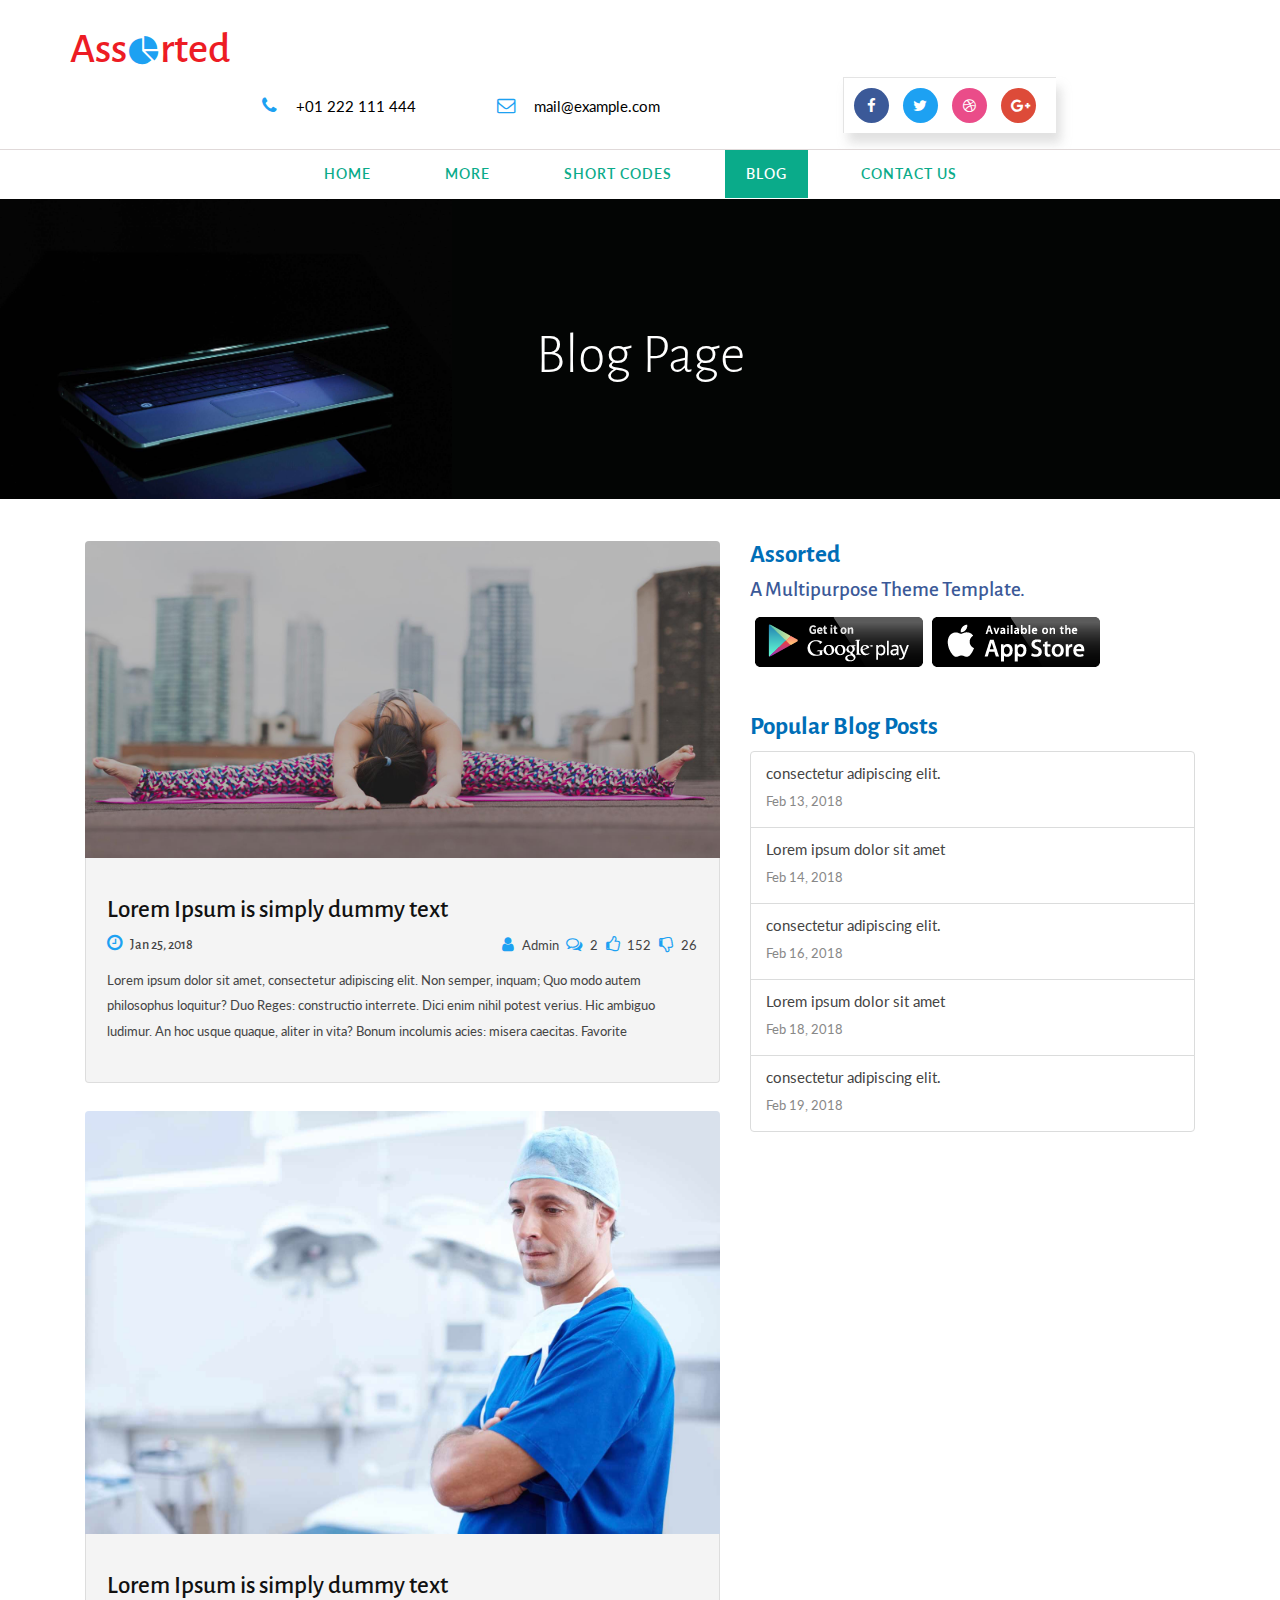
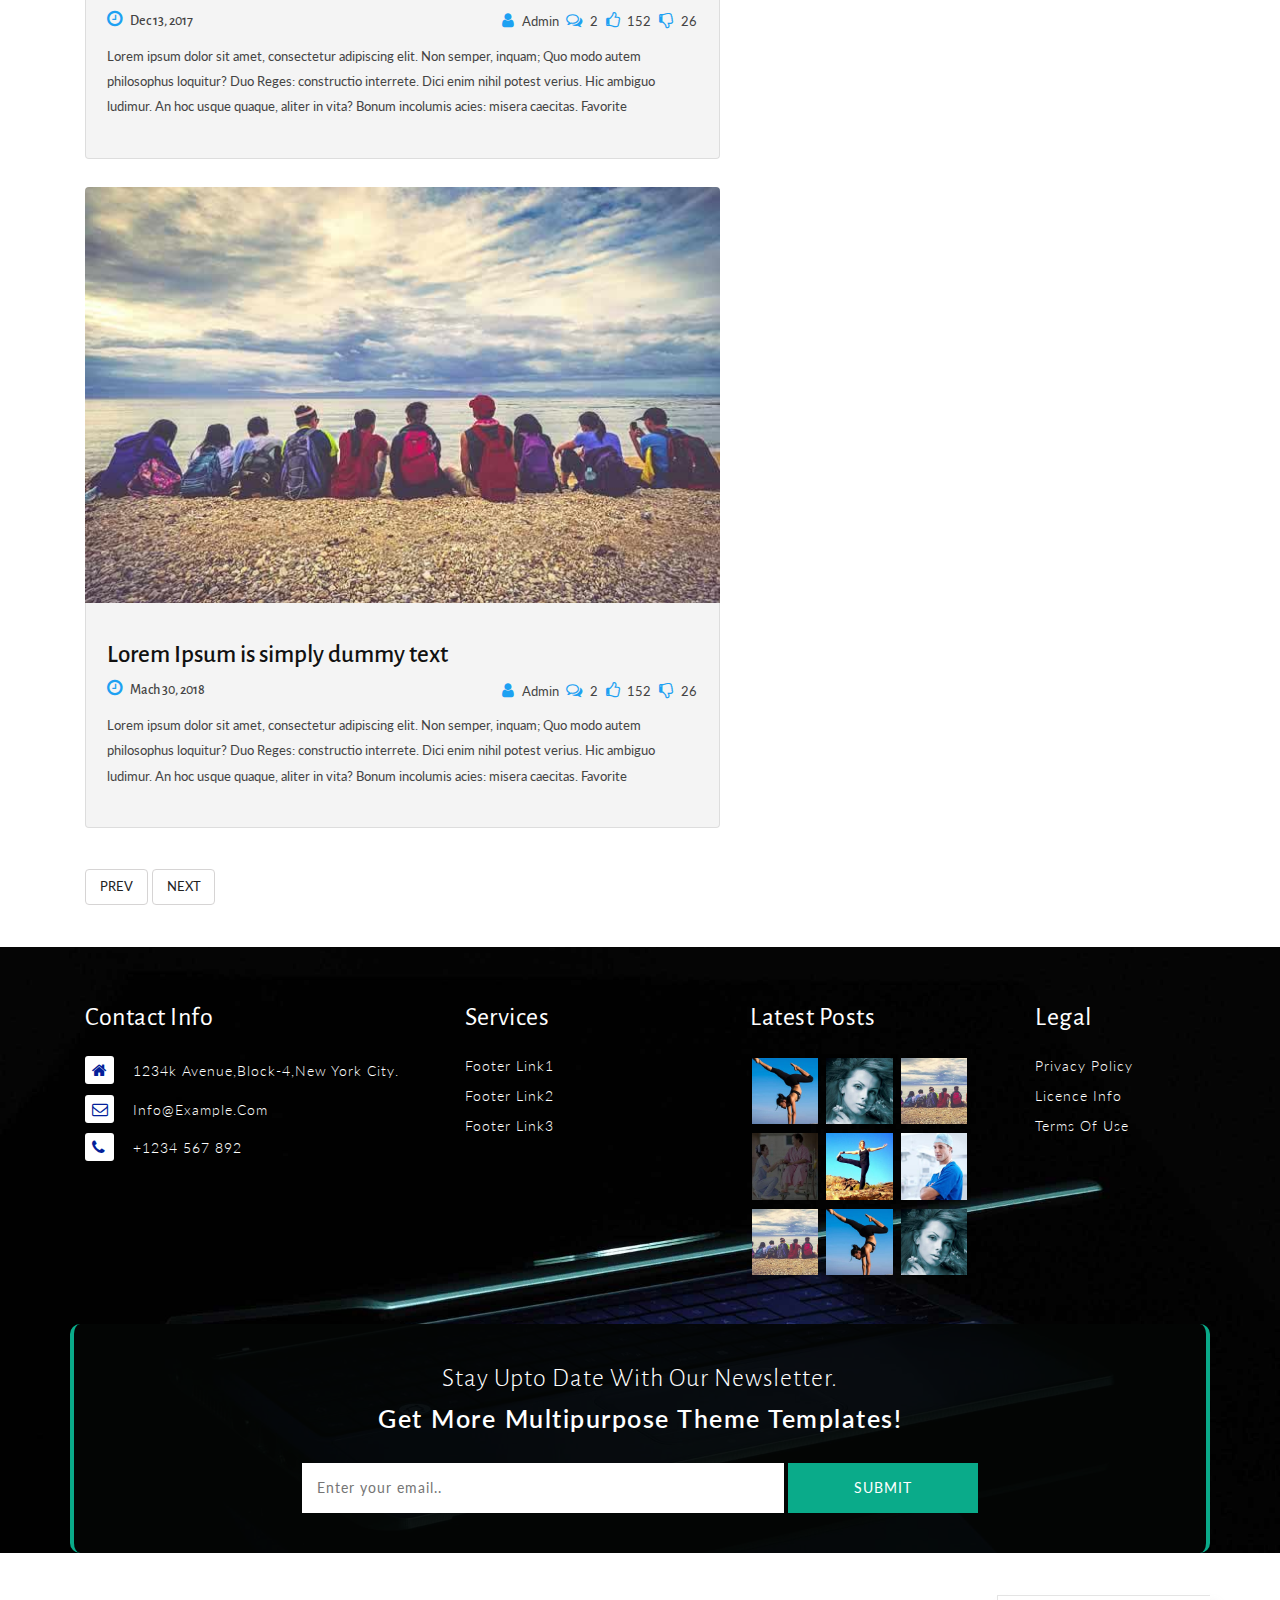
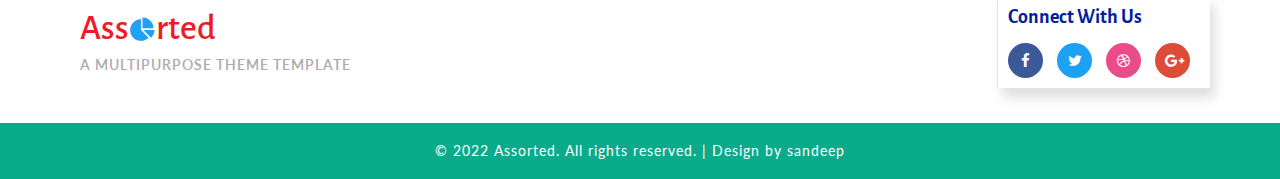
<file: blog.html>
<!DOCTYPE html>
<html lang="zxx">

<head>
    <title>Assorted a Multipurpose Flat Bootstrap Responsive Website Template | Blog :: W3layouts</title>
    <!-- for-mobile-apps -->
    <meta name="viewport" content="width=device-width, initial-scale=1">
    <meta http-equiv="Content-Type" content="text/html; charset=utf-8" />
    <meta name="keywords" content="Assorted Responsive web template, Bootstrap Web Templates, Flat Web Templates, Android Compatible web template, 
Smartphone Compatible web template, free webdesigns for Nokia, Samsung, LG, SonyEricsson, Motorola web design" />
    <script>
        addEventListener("load", function () {
            setTimeout(hideURLbar, 0);
        }, false);

        function hideURLbar() {
            window.scrollTo(0, 1);
        }
    </script>
    <!-- //for-mobile-apps -->
    <link href="css/bootstrap.css" rel="stylesheet" type="text/css" media="all" />
    <link href="css/font-awesome.css" rel="stylesheet" type="text/css" media="all" />
    <link href="css/style.css" rel="stylesheet" type="text/css" media="all" />
    <!-- blog css -->
    <link href="css/blog.css" rel="stylesheet" type="text/css" media="all" />
    <link href="https://fonts.googleapis.com/css?family=Alegreya+Sans:100,100i,300,300i,400,400i,500,500i,700,700i,800,800i,900,900i"
        rel="stylesheet">
    <link href="https://fonts.googleapis.com/css?family=Lato:100,100i,300,300i,400,400i,700,700i,900,900i" rel="stylesheet">

</head>

<body>
    <!-- header -->
    <div class="header-top">
        <div class="container">
            <div class="logo navbar-left">
                <h1>
                    <a href="index.html">Ass
                        <span class="fa fa-pie-chart" aria-hidden="true"></span>rted</a>
                </h1>
            </div>
            <div class="nav navbar-nav">
                <div class="nav-right">
                    <ul class="nav-list">
                        <li>
                            <span class="fa fa-phone"></span>
                            <span> +01 222 111 444 </span>
                        </li>
                        <li>
                            <a href="mailto:example@mail.com">
                                <span class="fa fa-envelope-o"></span>
                                <span>mail@example.com</span>
                            </a>
                        </li>
                    </ul>
                    <div class="clearfix"> </div>
                </div>
                <div class="footer-social">
                    <ul>
                        <li>
                            <a href="#">
                                <span class="fa fa-facebook icon_facebook"></span>
                            </a>
                        </li>
                        <li>
                            <a href="#">
                                <span class="fa fa-twitter icon_twitter"></span>
                            </a>
                        </li>
                        <li>
                            <a href="#">
                                <span class="fa fa-dribbble icon_dribbble"></span>
                            </a>
                        </li>
                        <li>
                            <a href="#">
                                <span class="fa fa-google-plus icon_g_plus"></span>
                            </a>
                        </li>

                    </ul>
                </div>

            </div>
            <div class="clearfix"> </div>
        </div>
    </div>
    <!-- navigation -->
    <div class="banner">
        <div class="header-nav">
            <!-- header-three -->
            <nav class="navbar navbar-default">
                <div class="navbar-header">
                    <button type="button" class="navbar-toggle" data-toggle="collapse" data-target="#bs-example-navbar-collapse-1">
                        <span class="sr-only">Toggle navigation</span>
                        Menu
                    </button>
                </div>
                <!-- top-nav -->
                <div class="collapse navbar-collapse" id="bs-example-navbar-collapse-1">
                    <ul class="nav navbar-nav">
                        <li>
                            <a href="index.html">Home</a>
                        </li>
                        <li class="dropdown">
                            <a href="#" data-toggle="dropdown" aria-expanded="true">more</a>
                            <ul class="dropdown-menu">
                                <li>
                                    <a href="index.html">Yoga</a>
                                </li>
                                <li>
                                    <a href="travel.html">travel</a>
                                </li>
                                <li>
                                    <a href="fashion.html">fashion</a>
                                </li>
                                <li>
                                    <a href="med.html">medical</a>
                                </li>

                            </ul>
                        </li>
                        <li class="dropdown">
                            <a href="#" data-toggle="dropdown" aria-expanded="true">short codes</a>
                            <ul class="dropdown-menu">
                                <li>
                                    <a href="icons.html">Icons</a>
                                </li>
                                <li>
                                    <a href="typo.html">Typograpghy</a>
                                </li>
                            </ul>
                        </li>
                        <li>
                            <a href="blog.html" class="active">Blog</a>
                        </li>
                        <li>
                            <a href="contact.html">Contact Us</a>
                        </li>
                    </ul>
                    <div class="clearfix"> </div>
                </div>
            </nav>
        </div>
        <!-- //header -->
        <!-- //header -->
        <!-- banner-slider starts here -->
        <div class="w3ls-common-bg text-center">
            <div class="container">
                <div class="agileinfo-home-text">
                    <h4 class="single">Blog Page</h4>
                </div>
            </div>
        </div>
    </div>
    <!-- //banner ends here -->
    <!-- blog -->
    <div class="container">
        <div class="section blog-agile-main">
            <div class="col-md-7  blog-left">
                <div class="w3layouts-post-media">
                    <a href="single.html">
                        <img src="images/1.jpg" class="img-responsive" alt="">
                    </a>
                    <div class="agile-blog-text">
                        <a href="single.html">
                            <h3 class="h-t">Lorem Ipsum is simply dummy text</h3>
                        </a>
                        <div class="entry-meta">
                            <h6 class="blg">
                                <i class="fa fa-clock-o"></i> Jan 25, 2018</h6>
                            <div class="icons">
                                <a href="#">
                                    <i class="fa fa-user"></i> Admin</a>
                                <a href="#">
                                    <i class="fa fa-comments-o"></i> 2</a>
                                <a href="#">
                                    <i class="fa fa-thumbs-o-up"></i> 152</a>
                                <a href="#">
                                    <i class="fa fa-thumbs-o-down"></i> 26</a>
                            </div>
                            <div class="clearfix"></div>
                            <p>Lorem ipsum dolor sit amet, consectetur adipiscing elit. Non semper, inquam; Quo modo autem philosophus
                                loquitur? Duo Reges: constructio interrete. Dici enim nihil potest verius. Hic ambiguo ludimur.
                                An hoc usque quaque, aliter in vita? Bonum incolumis acies: misera caecitas. Favorite</p>
                        </div>
                    </div>
                </div>
                <div class="w3layouts-post-media second">
                    <a href="single.html">
                        <img src="images/4.jpg" class="img-responsive" alt="">
                    </a>
                    <div class="agile-blog-text">
                        <a href="single.html">
                            <h3 class="h-t">Lorem Ipsum is simply dummy text</h3>
                        </a>
                        <div class="entry-meta">
                            <h6 class="blg">
                                <i class="fa fa-clock-o"></i> Dec 13, 2017</h6>
                            <div class="icons">
                                <a href="#">
                                    <i class="fa fa-user"></i> Admin</a>
                                <a href="#">
                                    <i class="fa fa-comments-o"></i> 2</a>
                                <a href="#">
                                    <i class="fa fa-thumbs-o-up"></i> 152</a>
                                <a href="#">
                                    <i class="fa fa-thumbs-o-down"></i> 26</a>
                            </div>
                            <div class="clearfix"></div>
                            <p>Lorem ipsum dolor sit amet, consectetur adipiscing elit. Non semper, inquam; Quo modo autem philosophus
                                loquitur? Duo Reges: constructio interrete. Dici enim nihil potest verius. Hic ambiguo ludimur.
                                An hoc usque quaque, aliter in vita? Bonum incolumis acies: misera caecitas. Favorite</p>
                        </div>
                    </div>
                </div>
                <div class="w3layouts-post-media">
                    <a href="single.html">
                        <img src="images/r3.jpg" class="img-responsive" alt="">
                    </a>
                    <div class="agile-blog-text">
                        <a href="single.html">
                            <h3 class="h-t">Lorem Ipsum is simply dummy text</h3>
                        </a>
                        <div class="entry-meta">
                            <h6 class="blg">
                                <i class="fa fa-clock-o"></i> Mach 30, 2018</h6>
                            <div class="icons">
                                <a href="#">
                                    <i class="fa fa-user"></i> Admin</a>
                                <a href="#">
                                    <i class="fa fa-comments-o"></i> 2</a>
                                <a href="#">
                                    <i class="fa fa-thumbs-o-up"></i> 152</a>
                                <a href="#">
                                    <i class="fa fa-thumbs-o-down"></i> 26</a>
                            </div>
                            <div class="clearfix"></div>
                            <p>Lorem ipsum dolor sit amet, consectetur adipiscing elit. Non semper, inquam; Quo modo autem philosophus
                                loquitur? Duo Reges: constructio interrete. Dici enim nihil potest verius. Hic ambiguo ludimur.
                                An hoc usque quaque, aliter in vita? Bonum incolumis acies: misera caecitas. Favorite</p>
                        </div>
                    </div>
                </div>
                <!--start-blog-pagenate-->
                <div class="blog-pagenat">
                    <ul>
                        <li>
                            <a class="frist" href="#">Prev</a>
                        </li>
                        <li>
                            <a class="last" href="#">Next</a>
                        </li>
                    </ul>
                    <div class="clearfix"> </div>
                </div>
                <!--//end-blog-pagenate-->

            </div>
            <div class="col-md-5 blog-right">
                <h4 class="widget-title">Assorted</h4>
                <h5 class="h-t">A Multipurpose Theme Template.</h5>
                <ul class="app-blog">
                    <li>
                        <a href="#">
                            <img src="images/1.png" alt="">
                        </a>
                    </li>
                    <li>
                        <a href="#">
                            <img src="images/2.png" alt="">
                        </a>
                    </li>
                </ul>
                <div class="clearfix"></div>
                <div class="section widget-side">
                    <h4 class="widget-title">Popular Blog Posts</h4>
                    <ul>
                        <li>
                            <a href="index.html">consectetur adipiscing elit.</a>
                            <span class="post-date">Feb 13, 2018</span>
                        </li>
                        <li>
                            <a href="bbhome">Lorem ipsum dolor sit amet</a>
                            <span class="post-date">Feb 14, 2018</span>
                        </li>
                        <li>
                            <a href="products.html">consectetur adipiscing elit.</a>
                            <span class="post-date">Feb 16, 2018</span>
                        </li>
                        <li>
                            <a href="index.html">Lorem ipsum dolor sit amet</a>
                            <span class="post-date">Feb 18, 2018</span>
                        </li>
                        <li>
                            <a href="index.html">consectetur adipiscing elit.</a>
                            <span class="post-date">Feb 19, 2018</span>
                        </li>
                    </ul>
                </div>
            </div>
            <div class="clearfix"> </div>
        </div>
        <!-- //blog-->
    </div>
    <!-- footer -->
    <div class="footer-main">
        <div class="footer-dot">
            <div class="container">
                <div class="footer-bottom">
                    <div class="col-md-4 col-sm-6 col-xs-6 wthree-footer-grid1 address">
                        <h4>Contact Info</h4>
                        <ul>
                            <li>
                                <span class="fa fa-home" aria-hidden="true"></span>
                                <p>1234k Avenue,block-4,New York City.</p>
                            </li>
                            <li>
                                <span class="fa fa-envelope-o" aria-hidden="true"></span>
                                <a href="mailto:info@example.com">info@example.com</a>
                            </li>
                            <li>
                                <span class="fa fa-phone" aria-hidden="true"></span>
                                <p>+1234 567 892</p>
                            </li>
                        </ul>
                    </div>
                    <div class="col-md-3 col-sm-6 col-xs-6 wthree-footer-grid1 res">
                        <h4>services</h4>
                        <ul>
                            <li>
                                <a href="#">footer link1</a>
                            </li>
                            <li>
                                <a href="#">footer link2</a>
                            </li>
                            <li>
                                <a href="#">footer link3</a>
                            </li>
                        </ul>

                    </div>
                    <div class="col-md-3 col-sm-6 col-xs-6 wthree-footer-grid1 ftr-img">
                        <h4>latest Posts</h4>
                        <ul>
                            <li>
                                <a href="single.html">
                                    <img src="images/i1.jpg" alt=" " class="img-responsive" />
                                </a>
                            </li>
                            <li>
                                <a href="single.html">
                                    <img src="images/i2.jpg" alt=" " class="img-responsive" />
                                </a>
                            </li>
                            <li>
                                <a href="single.html">
                                    <img src="images/i3.jpg" alt=" " class="img-responsive" />
                                </a>
                            </li>
                            <li>
                                <a href="single.html">
                                    <img src="images/i4.jpg" alt=" " class="img-responsive" />
                                </a>
                            </li>
                            <li>
                                <a href="single.html">
                                    <img src="images/i5.jpg" alt=" " class="img-responsive" />
                                </a>
                            </li>
                            <li>
                                <a href="single.html">
                                    <img src="images/i6.jpg" alt=" " class="img-responsive" />
                                </a>
                            </li>
                            <li>
                                <a href="single.html">
                                    <img src="images/i3.jpg" alt=" " class="img-responsive" />
                                </a>
                            </li>
                            <li>
                                <a href="single.html">
                                    <img src="images/i1.jpg" alt=" " class="img-responsive" />
                                </a>
                            </li>
                            <li>
                                <a href="single.html">
                                    <img src="images/i2.jpg" alt=" " class="img-responsive" />
                                </a>
                            </li>
                        </ul>

                    </div>
                    <div class="col-md-2 col-sm-6 col-xs-6 wthree-footer-grid1">
                        <h4>legal</h4>
                        <ul>
                            <li>
                                <a href="privacy.html">privacy policy</a>
                            </li>
                            <li>
                                <a href="#">licence info</a>
                            </li>
                            <li>
                                <a href="terms.html">terms of use</a>
                            </li>
                        </ul>
                    </div>
                    <div class="clearfix"></div>
                </div>
                <div class="subscribe-grid text-center">
                    <h4>stay upto date with our newsletter.</h4>
                    <p>Get More Multipurpose Theme Templates!</p>
                    <form action="#" method="post">
                        <input type="email" placeholder="Enter your email.." name="Subscribe" required="">
                        <button class="btn1">submit</button>
                    </form>
                </div>
            </div>
        </div>
    </div>
    <div class="cpy-footer">
        <div class="container">
            <div class="footer-top">
                <div class="logo-nav-left footer-top1">
                    <h2>
                        <a href="index.html">Ass
                            <span class="fa fa-pie-chart" aria-hidden="true"></span>rted</a>

                    </h2>
                    <p>a multipurpose theme template</p>
                </div>
                <div class="footer-social">
                    <h4>connect with us</h4>
                    <ul>
                        <li>
                            <a href="#">
                                <span class="fa fa-facebook icon_facebook"></span>
                            </a>
                        </li>
                        <li>
                            <a href="#">
                                <span class="fa fa-twitter icon_twitter"></span>
                            </a>
                        </li>
                        <li>
                            <a href="#">
                                <span class="fa fa-dribbble icon_dribbble"></span>
                            </a>
                        </li>
                        <li>
                            <a href="#">
                                <span class="fa fa-google-plus icon_g_plus"></span>
                            </a>
                        </li>
                    </ul>
                </div>
                <div class="clearfix"></div>
            </div>
        </div>
        <div class="cpy-text">
           <p>© 2022 Assorted. All rights reserved. | Design by
			sandeep
			</p>
        </div>

    </div>
    <!--//footer  -->
    <!-- js -->
    <script src="js/jquery-2.2.3.min.js"></script>
    <!-- //js-->
    <script>
        $(document).ready(function () {
            $(".dropdown").hover(
                function () {
                    $('.dropdown-menu', this).stop(true, true).slideDown("fast");
                    $(this).toggleClass('open');
                },
                function () {
                    $('.dropdown-menu', this).stop(true, true).slideUp("fast");
                    $(this).toggleClass('open');
                }
            );
        });
    </script>
    <!-- start-smooth-scrolling -->
    <script src="js/move-top.js"></script>
    <script src="js/easing.js"></script>
    <script>
        jQuery(document).ready(function ($) {
            $(".scroll").click(function (event) {
                event.preventDefault();

                $('html,body').animate({
                    scrollTop: $(this.hash).offset().top
                }, 1000);
            });
        });
    </script>
    <!-- //end-smooth-scrolling -->
    <!-- smooth-scrolling-of-move-up -->
    <script>
        $(document).ready(function () {
            /*
            var defaults = {
                containerID: 'toTop', // fading element id
                containerHoverID: 'toTopHover', // fading element hover id
                scrollSpeed: 1200,
                easingType: 'linear' 
            };
            */

            $().UItoTop({
                easingType: 'easeOutQuart'
            });

        });
    </script>
    <script src="js/SmoothScroll.min.js"></script>
    <!-- Bootstrap core JavaScript
================================================== -->
    <!-- Placed at the end of the document so the pages load faster -->
    <script src="js/bootstrap.js"></script>
</body>

</html>
</file>
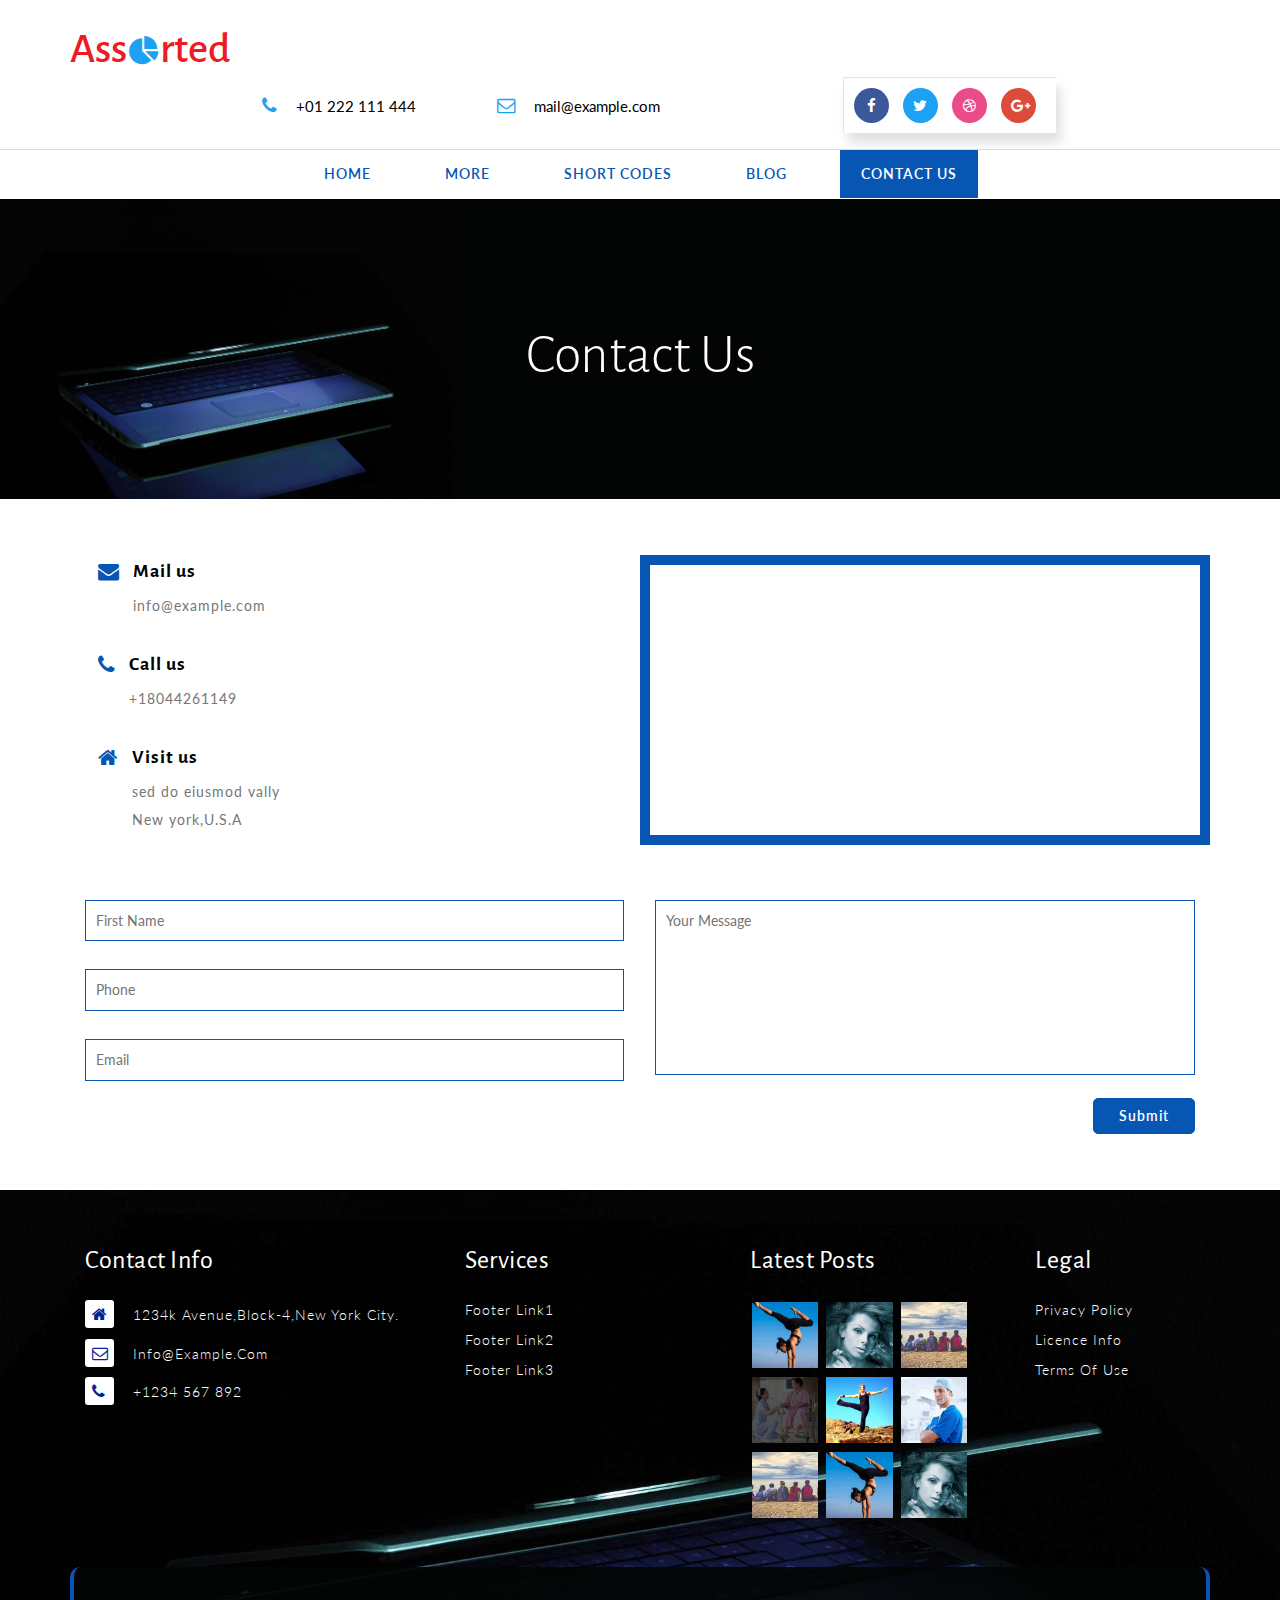
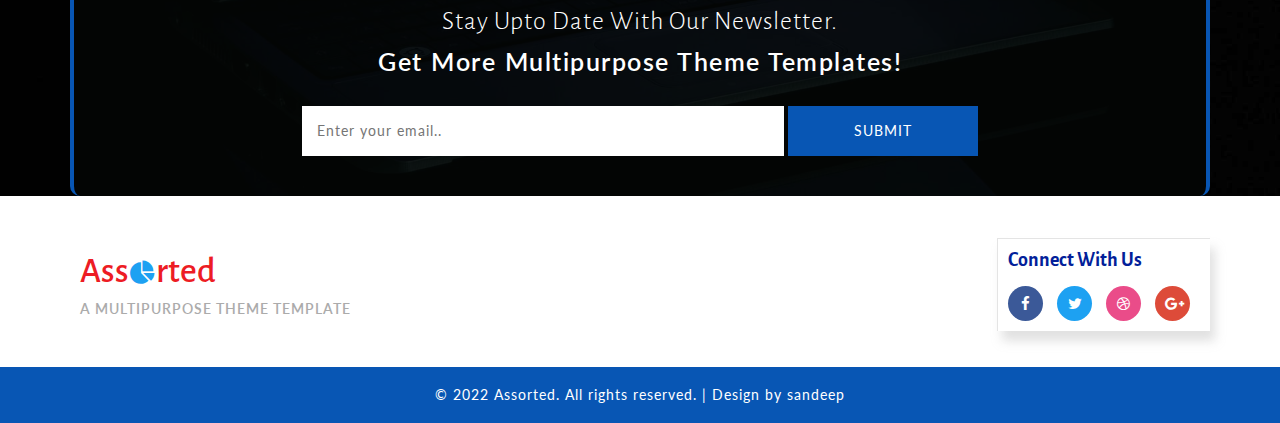
<file: contact.html>
<!DOCTYPE html>
<html lang="zxx">

<head>
	<title>Assorted a Multipurpose Flat Bootstrap Responsive Website Template | Contact :: sandeep</title>
	<!-- for-mobile-apps -->
	<meta name="viewport" content="width=device-width, initial-scale=1">
	<meta http-equiv="Content-Type" content="text/html; charset=utf-8" />
	<meta name="keywords" content="Assorted Responsive web template, Bootstrap Web Templates, Flat Web Templates, Android Compatible web template, 
Smartphone Compatible web template, free webdesigns for Nokia, Samsung, LG, SonyEricsson, Motorola web design" />
	<script>
		addEventListener("load", function () {
			setTimeout(hideURLbar, 0);
		}, false);

		function hideURLbar() {
			window.scrollTo(0, 1);
		}
	</script>
	<!-- //for-mobile-apps -->
	<link href="css/bootstrap.css" rel="stylesheet" type="text/css" media="all" />
	<link href="css/font-awesome.css" rel="stylesheet" type="text/css" media="all" />
	<link href="css/style.css" rel="stylesheet" type="text/css" media="all" />
	<link href="css/contact.css" rel="stylesheet" type="text/css" media="all" />
	<link href="https://fonts.googleapis.com/css?family=Alegreya+Sans:100,100i,300,300i,400,400i,500,500i,700,700i,800,800i,900,900i"
	    rel="stylesheet">
	<link href="https://fonts.googleapis.com/css?family=Lato:100,100i,300,300i,400,400i,700,700i,900,900i" rel="stylesheet">

</head>

<body>
	<!-- header -->
	<div class="header-top">
		<div class="container">
			<div class="logo navbar-left">
				<h1>
					<a href="index.html">Ass
						<span class="fa fa-pie-chart" aria-hidden="true"></span>rted</a>
				</h1>
			</div>
			<div class="nav navbar-nav">
				<div class="nav-right">
					<ul class="nav-list">
						<li>
							<span class="fa fa-phone"></span>
							<span> +01 222 111 444 </span>
						</li>
						<li>
							<a href="mailto:example@mail.com">
								<span class="fa fa-envelope-o"></span>
								<span>mail@example.com</span>
							</a>
						</li>
					</ul>
					<div class="clearfix"> </div>
				</div>
				<div class="footer-social">
					<ul>
						<li>
							<a href="#">
								<span class="fa fa-facebook icon_facebook"></span>
							</a>
						</li>
						<li>
							<a href="#">
								<span class="fa fa-twitter icon_twitter"></span>
							</a>
						</li>
						<li>
							<a href="#">
								<span class="fa fa-dribbble icon_dribbble"></span>
							</a>
						</li>
						<li>
							<a href="#">
								<span class="fa fa-google-plus icon_g_plus"></span>
							</a>
						</li>

					</ul>
				</div>

			</div>
			<div class="clearfix"> </div>
		</div>
	</div>
	<!-- navigation -->
	<div class="banner">
		<div class="header-nav">
			<!-- header-three -->
			<nav class="navbar navbar-default">
				<div class="navbar-header">
					<button type="button" class="navbar-toggle" data-toggle="collapse" data-target="#bs-example-navbar-collapse-1">
						<span class="sr-only">Toggle navigation</span>
						Menu
					</button>
				</div>
				<!-- top-nav -->
				<div class="collapse navbar-collapse" id="bs-example-navbar-collapse-1">
					<ul class="nav navbar-nav">
						<li>
							<a href="index.html">Home</a>
						</li>
						<li class="dropdown">
							<a href="#" data-toggle="dropdown" aria-expanded="true">more</a>
							<ul class="dropdown-menu">
								<li>
									<a href="index.html">Yoga</a>
								</li>
								<li>
									<a href="travel.html">travel</a>
								</li>
								<li>
									<a href="fashion.html">fashion</a>
								</li>
								<li>
									<a href="med.html">medical</a>
								</li>

							</ul>
						</li>
						<li class="dropdown">
							<a href="#" data-toggle="dropdown" aria-expanded="true">short codes</a>
							<ul class="dropdown-menu">
								<li>
									<a href="icons.html">Icons</a>
								</li>
								<li>
									<a href="typo.html">Typograpghy</a>
								</li>
							</ul>
						</li>
						<li>
							<a href="blog.html">Blog</a>
						</li>
						<li>
							<a href="contact.html" class="active">Contact Us</a>
						</li>
					</ul>
					<div class="clearfix"> </div>
				</div>
			</nav>
			<!-- //navigation -->
		</div>
		<!-- //header -->
		<!-- banner-slider starts here -->
		<div class="w3ls-common-bg text-center">
			<div class="container">
				<div class="agileinfo-home-text">
					<h4 class="single">contact us</h4>
				</div>
			</div>
		</div>
	</div>
	<!-- //banner ends here -->


	<!-- contact -->
	<!-- contact -->
	<div class="contact-page section" id="contact">
		<div class="container">
			<div class="contact-main">
				<div class="col-md-6 col-sm-6 col-xs-6 contact-left-section">
					<div class="mail c-add-grid c1">
						<div class="cpg-icon">
							<span class="fa fa-envelope" aria-hidden="true"></span>
						</div>
						<div class="c-text">
							<h4>Mail us</h4>
							<p>
								<a href="mailto:info@example.com">info@example.com</a>
							</p>
						</div>
						<div class="clearfix"></div>
					</div>
					<div class="call c-add-grid c2">
						<div class="cpg-icon">
							<span class="fa fa-phone" aria-hidden="true"></span>
						</div>
						<div class="c-text">
							<h4>Call us</h4>
							<p>+18044261149</p>
						</div>
						<div class="clearfix"></div>
					</div>
					<div class="visit c-add-grid">
						<div class="cpg-icon">
							<span class="fa fa-home" aria-hidden="true"></span>
						</div>
						<div class="c-text">
							<h4>Visit us</h4>
							<p>sed do eiusmod vally</p>
							<p>New york,U.S.A</p>
						</div>
						<div class="clearfix"></div>
					</div>
				</div>
				<div class="col-md-6 col-sm-6 col-xs-6 contact-right-section">
					<iframe src="https://www.google.com/maps/embed?pb=!1m18!1m12!1m3!1d387145.86654334463!2d-74.25818682528057!3d40.70531100753592!2m3!1f0!2f0!3f0!3m2!1i1024!2i768!4f13.1!3m3!1m2!1s0x89c24fa5d33f083b%3A0xc80b8f06e177fe62!2sNew+York%2C+NY%2C+USA!5e0!3m2!1sen!2sin!4v1492489108677"
					    allowfullscreen></iframe>
				</div>
				<div class="clearfix"></div>
			</div>
		</div>
		<div class="contact-form-section gallery-index">
			<div class="container">
				<form action="#" method="post">
					<div class="col-sm-6">
						<input type="text" class="name" name="name" placeholder="First Name" required="">
						<input type="text" class="name" name="name" placeholder="Phone" required="">
						<input type="email" class="name" name="name" placeholder="Email" required="">
					</div>
					<div class="col-sm-6">
						<textarea placeholder="Your Message" required=""></textarea>
						<input type="submit" value="submit">
					</div>
				</form>
			</div>
		</div>
	</div>

	<!-- //contact -->
	<!-- footer -->
	<div class="footer-main">
		<div class="footer-dot">
			<div class="container">
				<div class="footer-bottom">
					<div class="col-md-4 col-sm-6 col-xs-6 wthree-footer-grid1 address">
						<h4>Contact Info</h4>
						<ul>
							<li>
								<span class="fa fa-home" aria-hidden="true"></span>
								<p>1234k Avenue,block-4,New York City.</p>
							</li>
							<li>
								<span class="fa fa-envelope-o" aria-hidden="true"></span>
								<a href="mailto:info@example.com">info@example.com</a>
							</li>
							<li>
								<span class="fa fa-phone" aria-hidden="true"></span>
								<p>+1234 567 892</p>
							</li>
						</ul>
					</div>
					<div class="col-md-3 col-sm-6 col-xs-6 wthree-footer-grid1 res">
						<h4>services</h4>
						<ul>
							<li>
								<a href="#">footer link1</a>
							</li>
							<li>
								<a href="#">footer link2</a>
							</li>
							<li>
								<a href="#">footer link3</a>
							</li>
						</ul>

					</div>
					<div class="col-md-3 col-sm-6 col-xs-6 wthree-footer-grid1 ftr-img">
						<h4>latest Posts</h4>
						<ul>
							<li>
								<a href="single.html">
									<img src="images/i1.jpg" alt=" " class="img-responsive" />
								</a>
							</li>
							<li>
								<a href="single.html">
									<img src="images/i2.jpg" alt=" " class="img-responsive" />
								</a>
							</li>
							<li>
								<a href="single.html">
									<img src="images/i3.jpg" alt=" " class="img-responsive" />
								</a>
							</li>
							<li>
								<a href="single.html">
									<img src="images/i4.jpg" alt=" " class="img-responsive" />
								</a>
							</li>
							<li>
								<a href="single.html">
									<img src="images/i5.jpg" alt=" " class="img-responsive" />
								</a>
							</li>
							<li>
								<a href="single.html">
									<img src="images/i6.jpg" alt=" " class="img-responsive" />
								</a>
							</li>
							<li>
								<a href="single.html">
									<img src="images/i3.jpg" alt=" " class="img-responsive" />
								</a>
							</li>
							<li>
								<a href="single.html">
									<img src="images/i1.jpg" alt=" " class="img-responsive" />
								</a>
							</li>
							<li>
								<a href="single.html">
									<img src="images/i2.jpg" alt=" " class="img-responsive" />
								</a>
							</li>
						</ul>

					</div>
					<div class="col-md-2 col-sm-6 col-xs-6 wthree-footer-grid1">
						<h4>legal</h4>
						<ul>
							<li>
								<a href="privacy.html">privacy policy</a>
							</li>
							<li>
								<a href="#">licence info</a>
							</li>
							<li>
								<a href="terms.html">terms of use</a>
							</li>
						</ul>
					</div>
					<div class="clearfix"></div>
				</div>
				<div class="subscribe-grid text-center">
					<h4>stay upto date with our newsletter.</h4>
					<p>get more multipurpose theme templates!</p>
					<form action="#" method="post">
						<input type="email" placeholder="Enter your email.." name="Subscribe" required="">
						<button class="btn1">submit</button>
					</form>
				</div>
			</div>
		</div>
	</div>
	<div class="cpy-footer">
		<div class="container">
			<div class="footer-top">
				<div class="logo-nav-left footer-top1">
					<h2>
						<a href="index.html">Ass
							<span class="fa fa-pie-chart" aria-hidden="true"></span>rted</a>

					</h2>
					<p>a multipurpose theme template</p>
				</div>
				<div class="footer-social">
					<h4>connect with us</h4>
					<ul>
						<li>
							<a href="#">
								<span class="fa fa-facebook icon_facebook"></span>
							</a>
						</li>
						<li>
							<a href="#">
								<span class="fa fa-twitter icon_twitter"></span>
							</a>
						</li>
						<li>
							<a href="#">
								<span class="fa fa-dribbble icon_dribbble"></span>
							</a>
						</li>
						<li>
							<a href="#">
								<span class="fa fa-google-plus icon_g_plus"></span>
							</a>
						</li>
					</ul>
				</div>
				<div class="clearfix"></div>
			</div>
		</div>
		<div class="cpy-text">
			<p>© 2022 Assorted. All rights reserved. | Design by
			sandeep
			</p>
		</div>

	</div>
	<!--//footer  -->
	<!-- js -->
	<script src="js/jquery-2.2.3.min.js"></script>
	<!-- //js-->
	<!-- dropdown nav -->
	<script>
		$(document).ready(function () {
			$(".dropdown").hover(
				function () {
					$('.dropdown-menu', this).stop(true, true).slideDown("fast");
					$(this).toggleClass('open');
				},
				function () {
					$('.dropdown-menu', this).stop(true, true).slideUp("fast");
					$(this).toggleClass('open');
				}
			);
		});
	</script>
	<!-- start-smooth-scrolling -->
	<script src="js/move-top.js"></script>
	<script src="js/easing.js"></script>
	<script>
		jQuery(document).ready(function ($) {
			$(".scroll").click(function (event) {
				event.preventDefault();

				$('html,body').animate({
					scrollTop: $(this.hash).offset().top
				}, 1000);
			});
		});
	</script>
	<!-- //end-smooth-scrolling -->
	<!-- smooth-scrolling-of-move-up -->
	<script>
		$(document).ready(function () {
			/*
			var defaults = {
				containerID: 'toTop', // fading element id
				containerHoverID: 'toTopHover', // fading element hover id
				scrollSpeed: 1200,
				easingType: 'linear' 
			};
			*/

			$().UItoTop({
				easingType: 'easeOutQuart'
			});

		});
	</script>
	<script src="js/SmoothScroll.min.js"></script>
	<!-- Bootstrap core JavaScript
		================================================== -->
	<!-- Placed at the end of the document so the pages load faster -->
	<script src="js/bootstrap.js"></script>
</body>

</html>
</file>
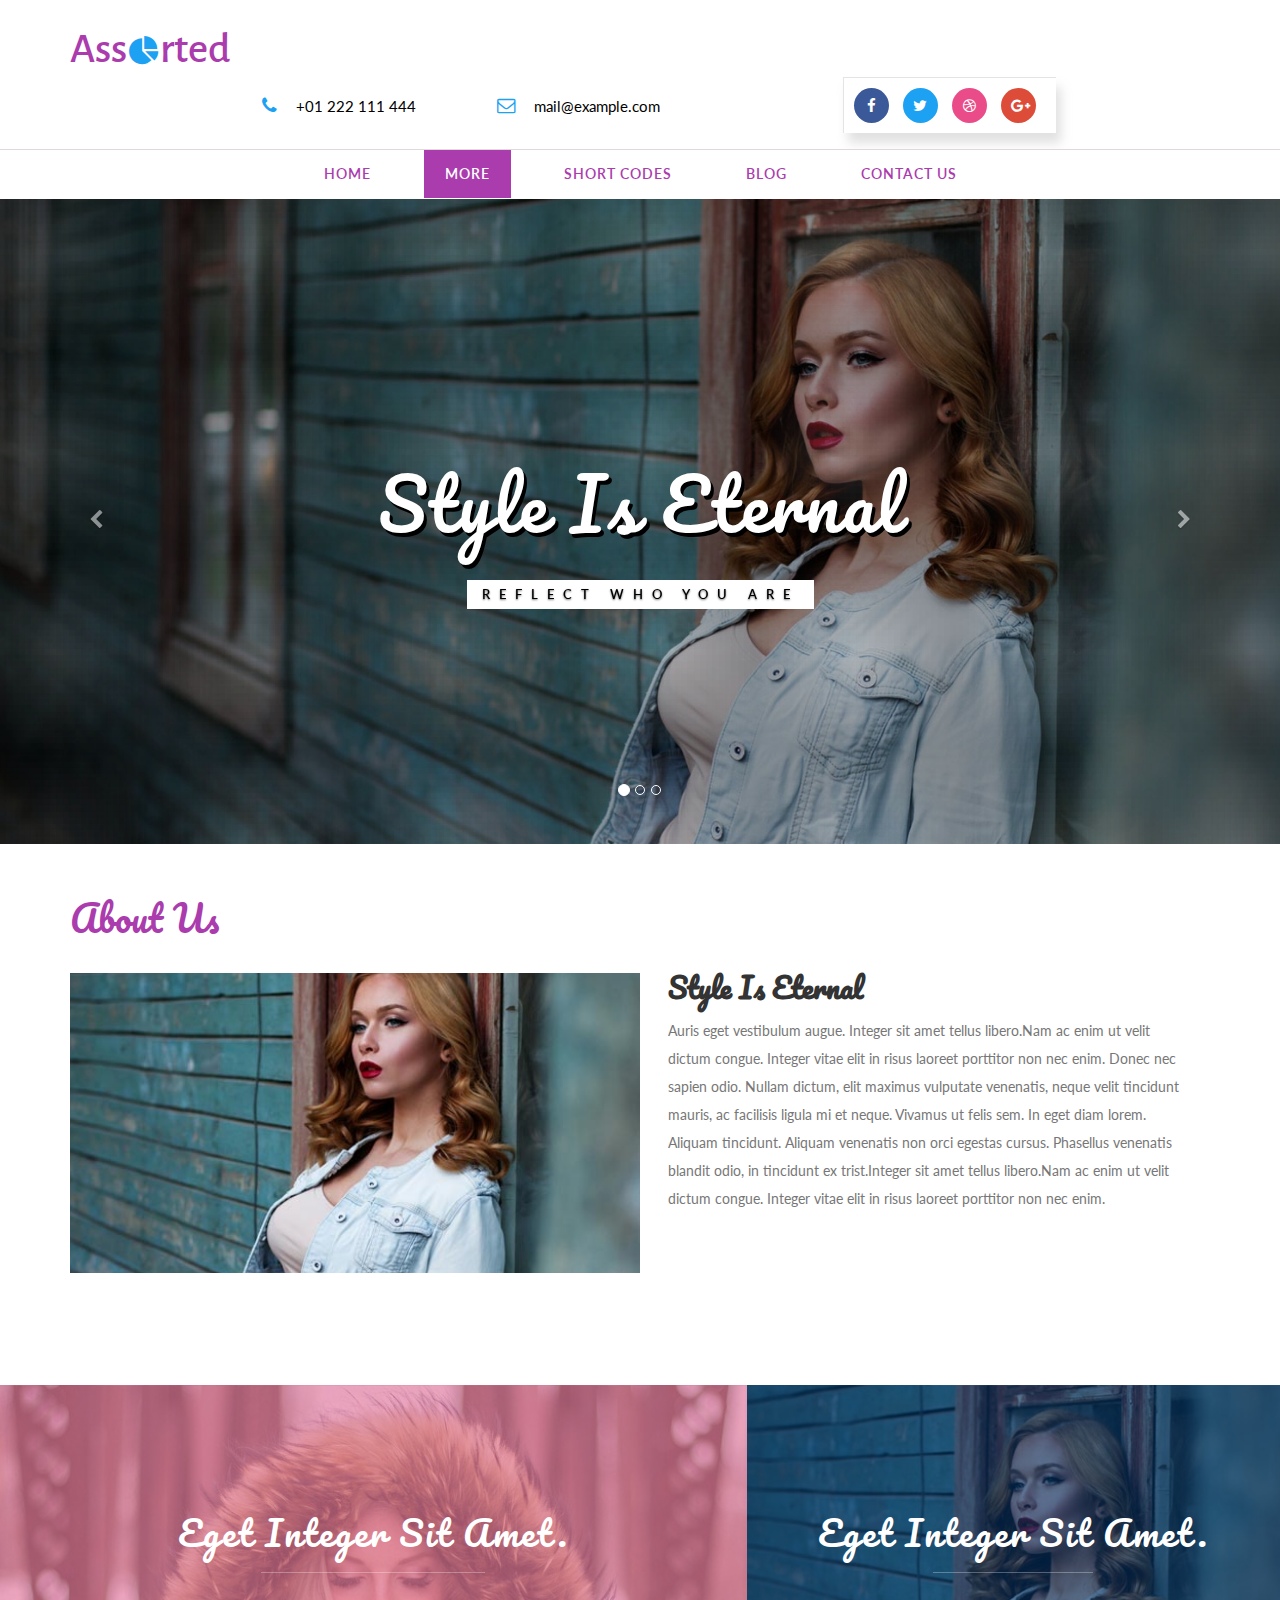
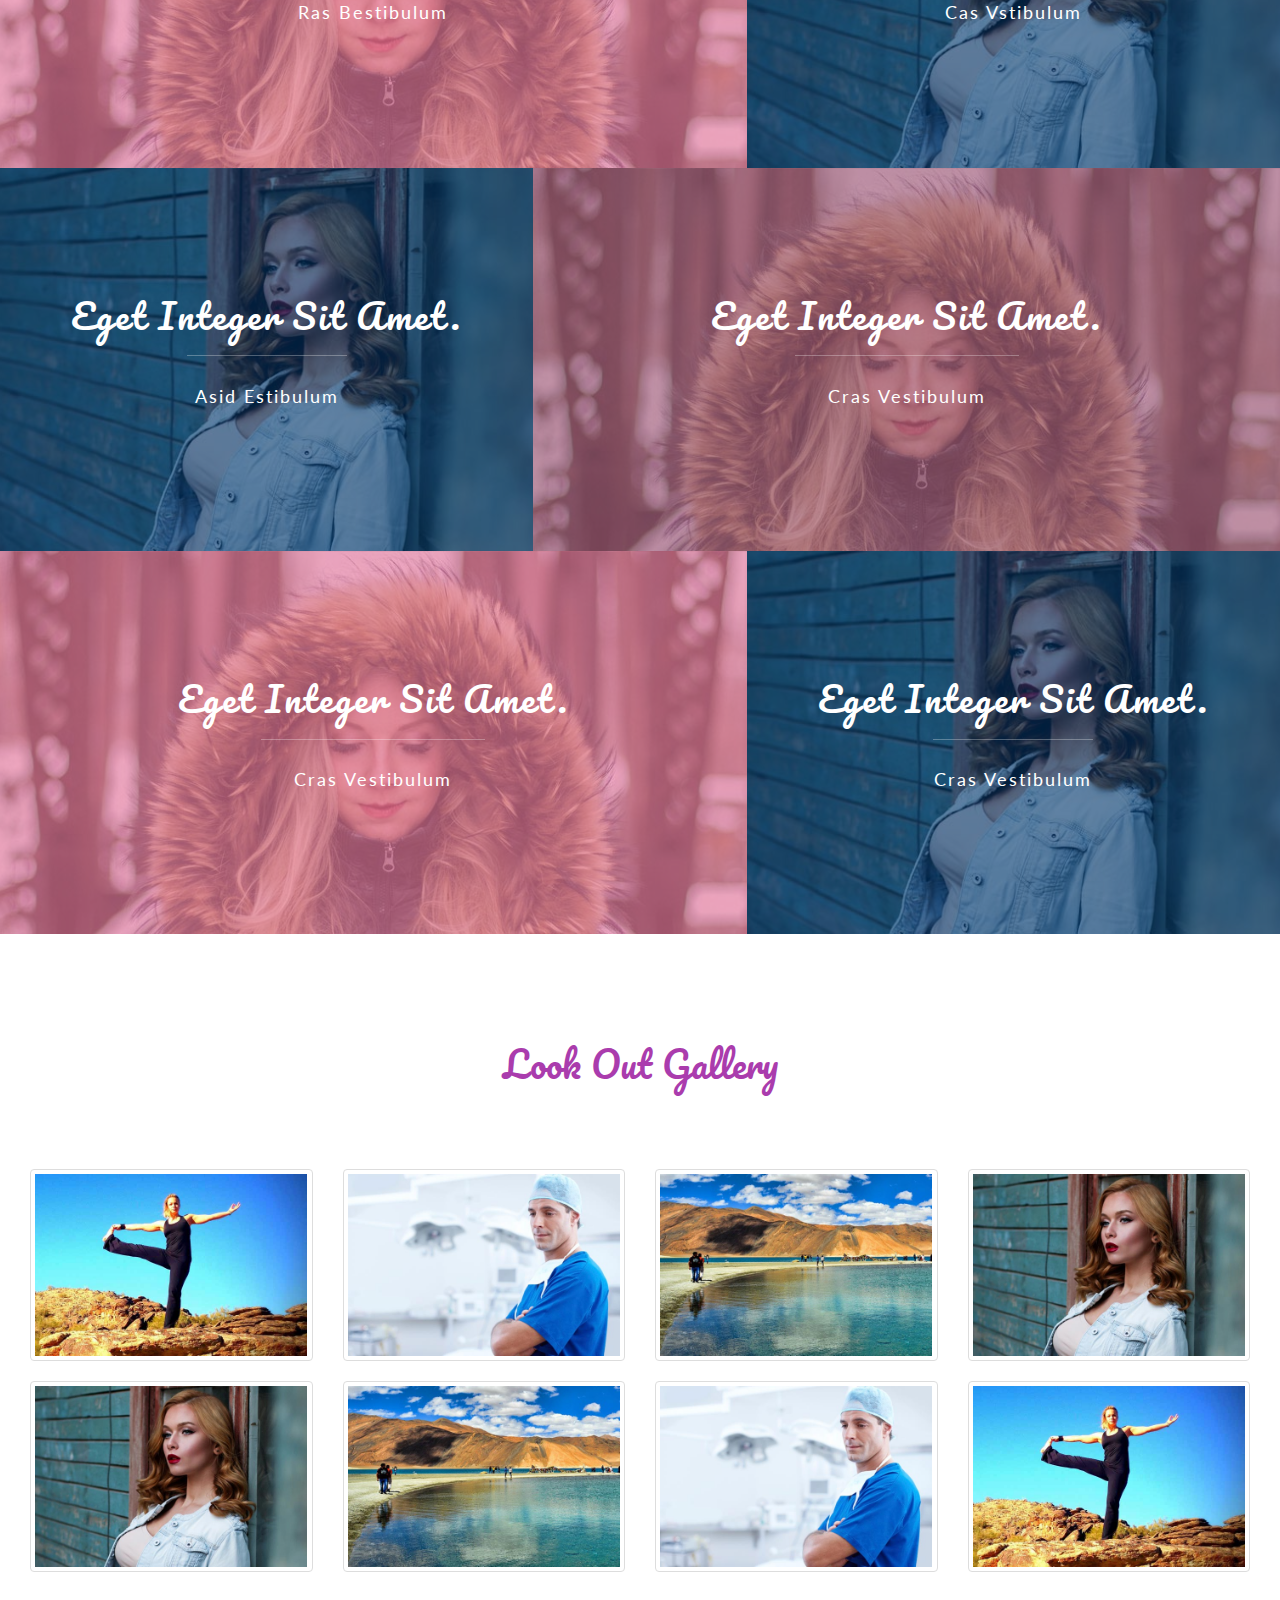
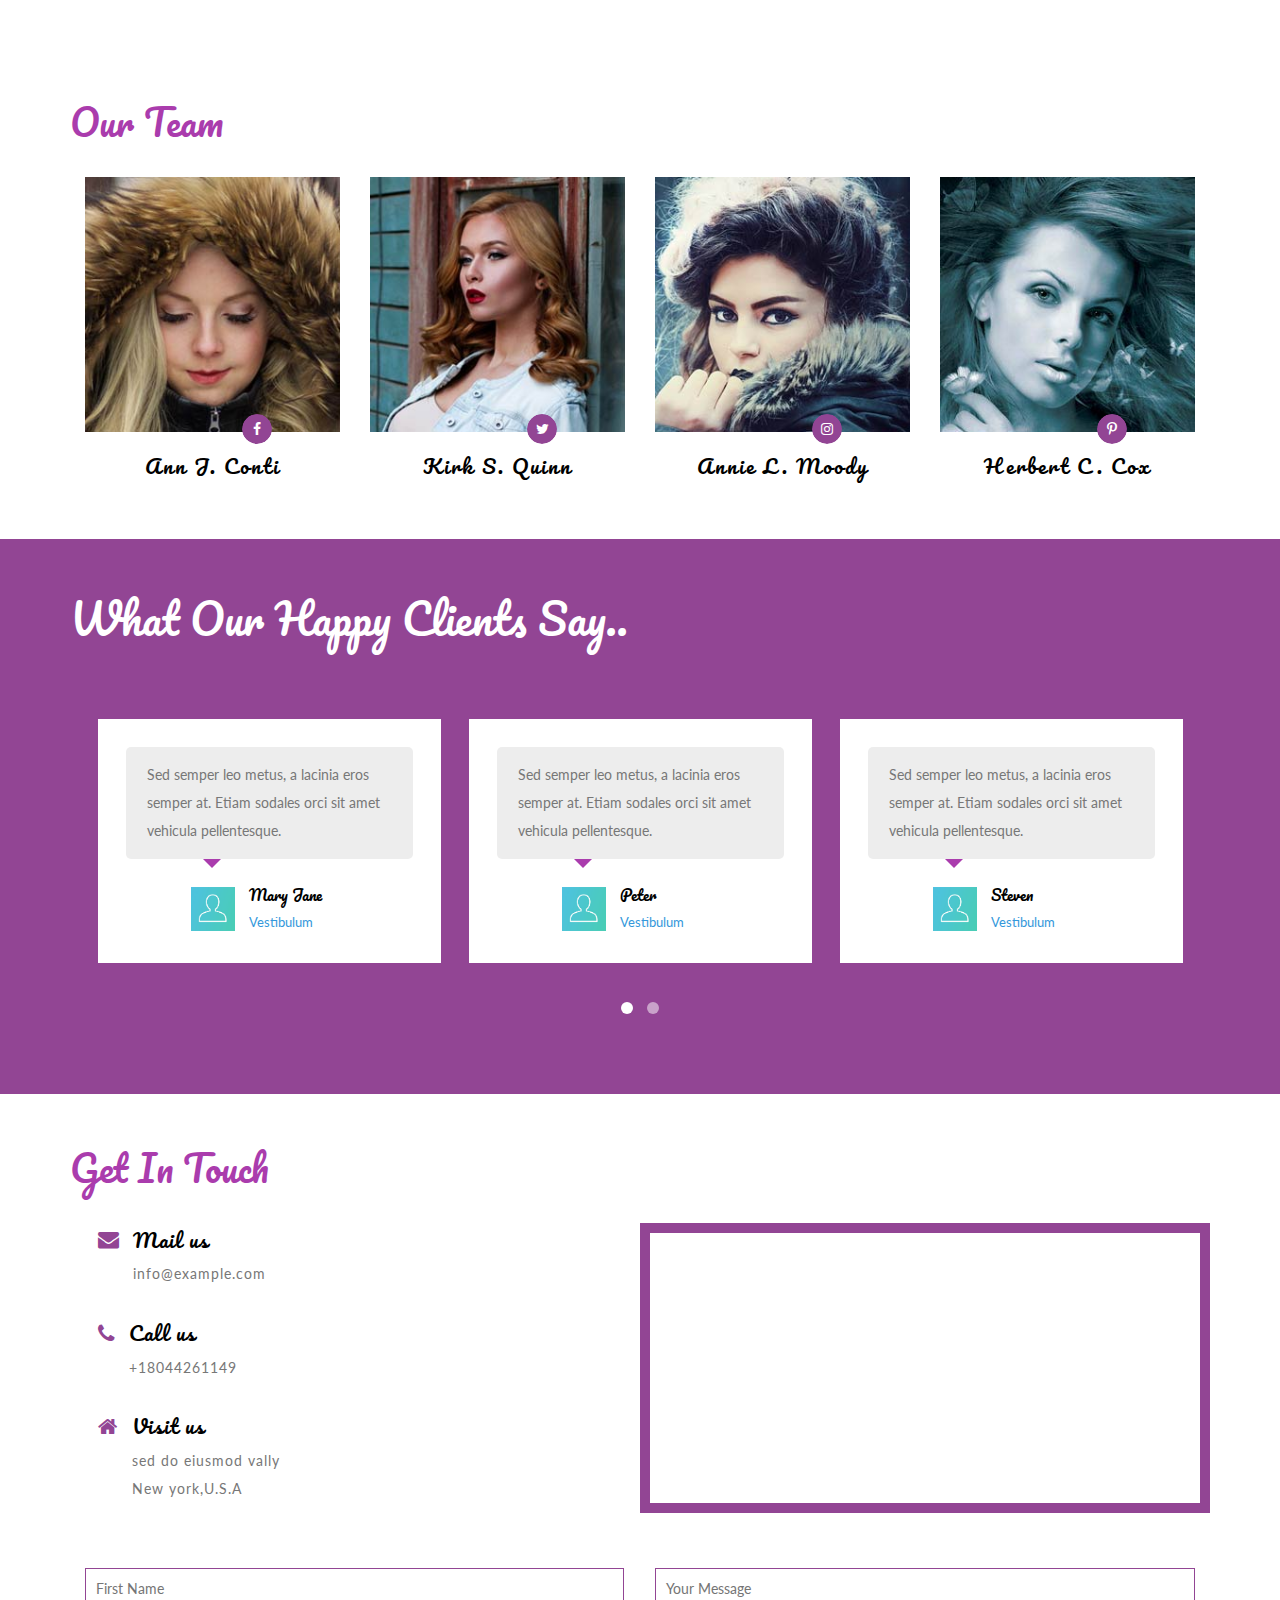
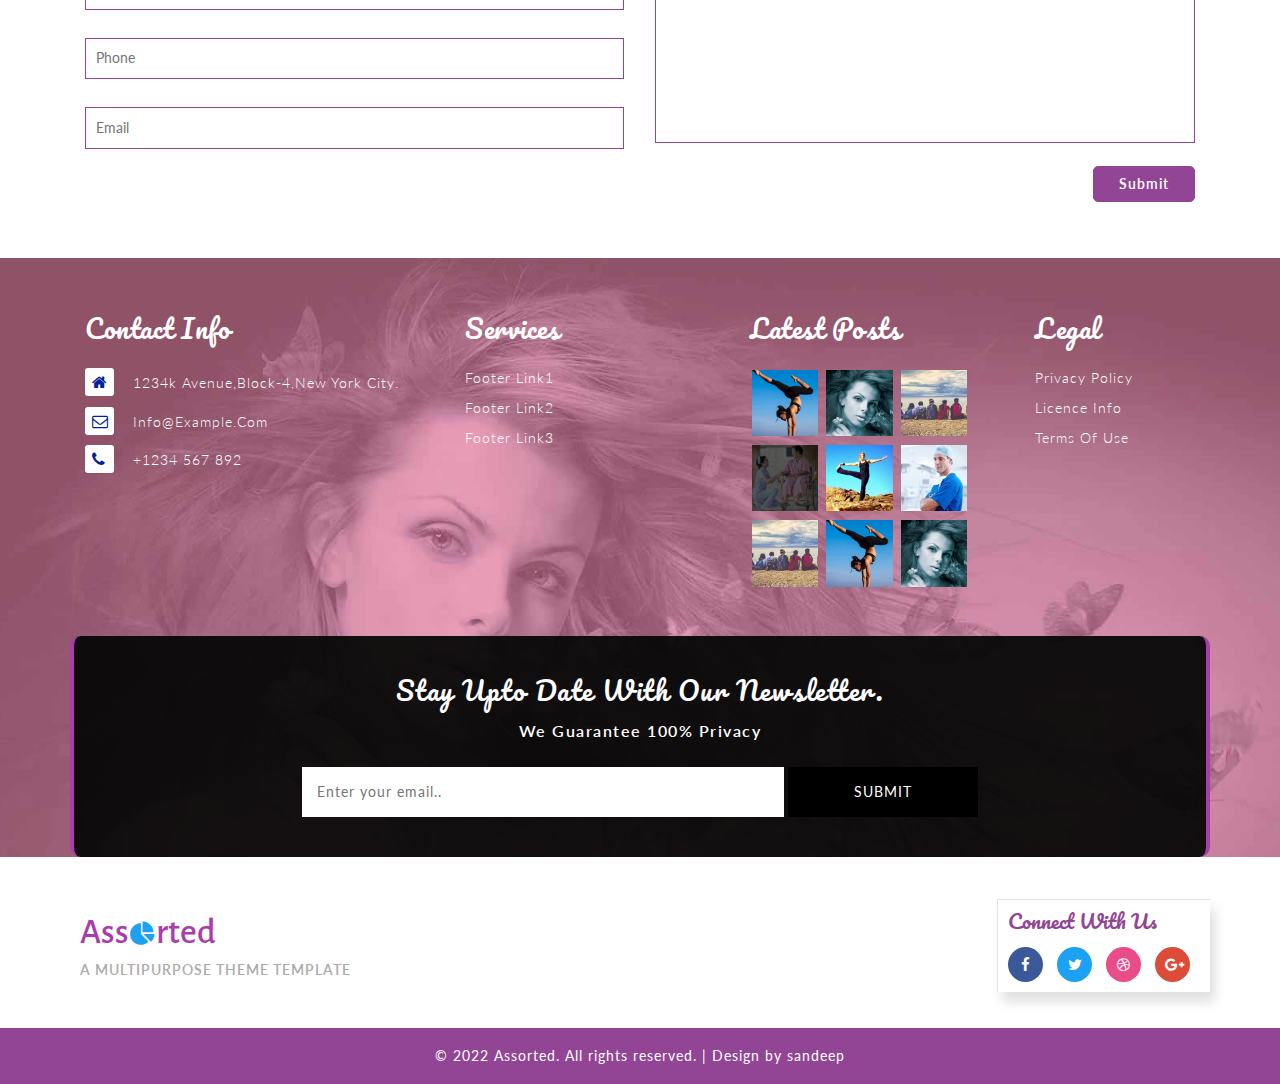
<file: fashion.html>
<!DOCTYPE html>
<html lang="zxx">

<head>
    <title>Assorted a Fashion Category Flat Bootstrap Responsive Website Template | Fahion :: W3layouts</title>
    <!-- for-mobile-apps -->
    <meta name="viewport" content="width=device-width, initial-scale=1">
    <meta http-equiv="Content-Type" content="text/html; charset=utf-8" />
    <meta name="keywords" content="Assorted Responsive web template, Bootstrap Web Templates, Flat Web Templates, Android Compatible web template, 
Smartphone Compatible web template, free webdesigns for Nokia, Samsung, LG, SonyEricsson, Motorola web design" />
    <script>
        addEventListener("load", function () {
            setTimeout(hideURLbar, 0);
        }, false);

        function hideURLbar() {
            window.scrollTo(0, 1);
        }
    </script>
    <!-- //for-mobile-apps -->
    <link href="css/bootstrap.css" rel="stylesheet" type="text/css" media="all" />
    <link href="css/font-awesome.css" rel="stylesheet" type="text/css" media="all" />
    <!-- banner slider -->
    <link rel="stylesheet" href="css/owl.carousel.css" type="text/css" media="all">
    <link rel="stylesheet" href="css/owl.theme.css" type="text/css" media="all">
    <!-- //banner-slider -->
    <link href="css/style.css" rel="stylesheet" type="text/css" media="all" />
    <link rel="stylesheet" href="css/contact.css" type="text/css" media="screen" />
    <!--gallery -->
    <link type="text/css" rel="stylesheet" href="css/cm-overlay.css" />
    <!-- //gallery -->
    <link href="css/contact.css" rel="stylesheet" type="text/css" media="all" />
    <!-- fashion page stylesheet -->
    <link href="css/fashion.css" rel="stylesheet" type="text/css" media="all" />
    <link href="https://fonts.googleapis.com/css?family=Alegreya+Sans:100,100i,300,300i,400,400i,500,500i,700,700i,800,800i,900,900i"
        rel="stylesheet">
    <link href="https://fonts.googleapis.com/css?family=Lato:100,100i,300,300i,400,400i,700,700i,900,900i" rel="stylesheet">
    <link href="https://fonts.googleapis.com/css?family=Pacifico" rel="stylesheet">

</head>

<body>
    <!-- header -->
    <div class="header-top">
        <div class="container">
            <div class="logo navbar-left">
                <h1>
                    <a href="index.html">Ass
                        <span class="fa fa-pie-chart" aria-hidden="true"></span>rted</a>
                </h1>
            </div>
            <div class="nav navbar-nav">
                <div class="nav-right">
                    <ul class="nav-list">
                        <li>
                            <span class="fa fa-phone"></span>
                            <span> +01 222 111 444 </span>
                        </li>
                        <li>
                            <a href="mailto:example@mail.com">
                                <span class="fa fa-envelope-o"></span>
                                <span>mail@example.com</span>
                            </a>
                        </li>
                    </ul>
                    <div class="clearfix"> </div>
                </div>
                <div class="footer-social">
                    <ul>
                        <li>
                            <a href="#">
                                <span class="fa fa-facebook icon_facebook"></span>
                            </a>
                        </li>
                        <li>
                            <a href="#">
                                <span class="fa fa-twitter icon_twitter"></span>
                            </a>
                        </li>
                        <li>
                            <a href="#">
                                <span class="fa fa-dribbble icon_dribbble"></span>
                            </a>
                        </li>
                        <li>
                            <a href="#">
                                <span class="fa fa-google-plus icon_g_plus"></span>
                            </a>
                        </li>

                    </ul>
                </div>

            </div>
            <div class="clearfix"> </div>
        </div>
    </div>
    <!-- navigation -->
    <div class="banner">
        <div class="header-nav">
            <!-- header-three -->
            <nav class="navbar navbar-default">
                <div class="navbar-header">
                    <button type="button" class="navbar-toggle" data-toggle="collapse" data-target="#bs-example-navbar-collapse-1">
                        <span class="sr-only">Toggle navigation</span>
                        Menu
                    </button>
                </div>
                <!-- top-nav -->
                <div class="collapse navbar-collapse" id="bs-example-navbar-collapse-1">
                    <ul class="nav navbar-nav">
                        <li>
                            <a href="index.html">Home</a>
                        </li>
                        <li class="dropdown">
                            <a href="#" data-toggle="dropdown" aria-expanded="true" class="active">more</a>
                            <ul class="dropdown-menu">
                                <li>
                                    <a href="travel.html">travel</a>
                                </li>
                                <li>
                                    <a href="med.html">Medical</a>
                                </li>
                                <li>
                                    <a href="index.html">Yoga</a>
                                </li>

                            </ul>
                        </li>
                        <li class="dropdown">
                            <a href="#" data-toggle="dropdown" aria-expanded="true">short codes</a>
                            <ul class="dropdown-menu">
                                <li>
                                    <a href="icons.html">Icons</a>
                                </li>
                                <li>
                                    <a href="typo.html">Typograpghy</a>
                                </li>
                            </ul>
                        </li>
                        <li>
                            <a href="blog.html">Blog</a>
                        </li>
                        <li>
                            <a href="contact.html">Contact Us</a>
                        </li>
                    </ul>
                    <div class="clearfix"> </div>
                </div>
            </nav>
        </div>
    </div>

    <!-- //header -->
    <!-- banner -->
    <div id="myCarousel" class="carousel slide" data-ride="carousel">
        <!-- Indicators -->
        <ol class="carousel-indicators">
            <li data-target="#myCarousel" data-slide-to="0" class="active"></li>
            <li data-target="#myCarousel" data-slide-to="1" class=""></li>
            <li data-target="#myCarousel" data-slide-to="2" class=""></li>
        </ol>
        <div class="carousel-inner" role="listbox">
            <div class="item active">
                <div class="layer">
                    <div class="container">
                        <div class="carousel-caption">
                            <h4>style is eternal</h4>
                            <p>reflect who you are</p>
                        </div>
                    </div>
                </div>
            </div>
            <div class="item item2">
                <div class="layer">
                    <div class="container">
                        <div class="carousel-caption">
                            <h4>style is eternal</h4>
                            <p>reflect who you are</p>
                        </div>
                    </div>
                </div>
            </div>
            <div class="item item3">
                <div class="layer">
                    <div class="container">
                        <div class="carousel-caption">
                            <h4>style is eternal</h4>
                            <p>reflect who you are</p>
                        </div>
                    </div>
                </div>
            </div>

        </div>
        <a class="left carousel-control" href="#myCarousel" role="button" data-slide="prev">
            <span class="fa fa-chevron-left" aria-hidden="true"></span>
            <span class="sr-only">Previous</span>
        </a>
        <a class="right carousel-control" href="#myCarousel" role="button" data-slide="next">
            <span class="fa fa-chevron-right" aria-hidden="true"></span>
            <span class="sr-only">Next</span>
        </a>
        <!-- The Modal -->
    </div>
    <!--//banner -->

    <!-- about -->
    <div class="section" id="about">
        <div class="container">
            <h3 class="title">about us</h3>
            <div class="about_main">
                <div class="col-md-6 col-sm-6 col-xs-6 about-fn"></div>
                <div class="col-md-6 col-sm-6 col-xs-6 f-about">
                    <h4>style is eternal</h4>
                    <P>Auris eget vestibulum augue. Integer sit amet tellus libero.Nam ac enim ut velit dictum congue. Integer
                        vitae elit in risus laoreet porttitor non nec enim. Donec nec sapien odio. Nullam dictum, elit maximus
                        vulputate venenatis, neque velit tincidunt mauris, ac facilisis ligula mi et neque. Vivamus ut felis
                        sem. In eget diam lorem. Aliquam tincidunt. Aliquam venenatis non orci egestas cursus. Phasellus
                        venenatis blandit odio, in tincidunt ex trist.Integer sit amet tellus libero.Nam ac enim ut velit
                        dictum congue. Integer vitae elit in risus laoreet porttitor non nec enim.
                    </P>
                </div>
                <div class="clearfix"></div>
            </div>
        </div>
    </div>
    <!-- //about -->
    <!-- home -->
    <div class="f-banner-bottom section">
        <div class="home_main">
            <div class="col-md-7 col-sm-7 col-xs-7 img1 w3l-fimg-grid">
                <div class="f-img-txt text-center">
                    <h4>Eget Integer sit amet.</h4>
                    <span> </span>
                    <p>Ras Bestibulum </p>
                </div>
            </div>
            <div class="col-md-5 img2 col-sm-5 col-xs-5 w3l-fimg-grid">
                <div class="f-img-txt text-center">
                    <h4>Eget Integer sit amet.</h4>
                    <span> </span>
                    <p>Cas vstibulum </p>
                </div>
            </div>
            <div class="clearfix"></div>
        </div>
        <div class="home_main">
            <div class="col-md-5 col-sm-5 col-xs-5 img3 w3l-fimg-grid ">
                <div class="f-img-txt text-center">
                    <h4>Eget Integer sit amet.</h4>
                    <span> </span>
                    <p>Asid Estibulum </p>
                </div>
            </div>
            <div class="col-md-7 col-sm-7 col-xs-7 img4 w3l-fimg-grid">
                <div class="f-img-txt text-center">
                    <h4>Eget Integer sit amet.</h4>
                    <span> </span>
                    <p>Cras vestibulum </p>
                </div>
            </div>
            <div class="clearfix"></div>
        </div>
        <div class="home_main">
            <div class="col-md-7 col-sm-7 col-xs-7 w3l-fimg-grid  img5">
                <div class="f-img-txt text-center">
                    <h4>Eget Integer sit amet.</h4>
                    <span> </span>
                    <p>Cras vestibulum </p>
                </div>
            </div>
            <div class="col-md-5 col-sm-5 col-xs-5 w3l-fimg-grid img6">
                <div class="f-img-txt text-center">
                    <h4>Eget Integer sit amet.</h4>
                    <span> </span>
                    <p>Cras vestibulum </p>
                </div>
            </div>
            <div class="clearfix"></div>
        </div>
    </div>
    <!-- //home -->

    <!-- gallery -->
    <div class="section text-center gallery" id="gallery">
        <div class="container-fluid">
            <h3 class="title">look out gallery</h3>
            <div class="about-bottom gallery-index">
                <div class=" gallery-travel">
                    <div class="col-md-3 col-sm-6 col-xs-6 img-gallery">
                        <a href="images/g1.jpg" class="thumbnail cm-overlay">
                            <img src="images/g1.jpg" alt="Image" style="max-width:100%;">
                        </a>
                    </div>
                    <div class="col-md-3 col-sm-6 col-xs-6 img-gallery">
                        <a href="images/g2.jpg" class="thumbnail cm-overlay">
                            <img src="images/g2.jpg" alt="Image" style="max-width:100%;">
                        </a>
                    </div>
                    <div class="col-md-3 col-sm-6 col-xs-6 img-gallery">
                        <a href="images/g3.jpg" class="thumbnail cm-overlay">
                            <img src="images/g3.jpg" alt="Image" style="max-width:100%;">
                        </a>
                    </div>
                    <div class="col-md-3 col-sm-6 col-xs-6 img-gallery">
                        <a href="images/g4.jpg" class="thumbnail cm-overlay">
                            <img src="images/g4.jpg" alt="Image" style="max-width:100%;">
                        </a>
                    </div>
                    <div class="clearfix"></div>
                    <div class="col-md-3 col-sm-6 col-xs-6 img-gallery">
                        <a href="images/g4.jpg" class="thumbnail cm-overlay">
                            <img src="images/g4.jpg" alt="Image" style="max-width:100%;">
                        </a>
                    </div>
                    <div class="col-md-3 col-sm-6 col-xs-6 img-gallery">
                        <a href="images/g3.jpg" class="thumbnail cm-overlay">
                            <img src="images/g3.jpg" alt="Image" style="max-width:100%;">
                        </a>
                    </div>
                    <div class="col-md-3 col-sm-6 col-xs-6 img-gallery">
                        <a href="images/g2.jpg" class="thumbnail cm-overlay">
                            <img src="images/g2.jpg" alt="Image" style="max-width:100%;">
                        </a>
                    </div>
                    <div class="col-md-3 col-sm-6 col-xs-6 img-gallery">
                        <a href="images/g1.jpg" class="thumbnail cm-overlay">
                            <img src="images/g1.jpg" alt="Image" style="max-width:100%;">
                        </a>
                    </div>
                </div>

                <!--.carousel-inner-->

            </div>
            <!--.Carousel-->

        </div>
    </div>
    <!-- //gallery -->
    <!-- team -->
    <div class="team section">
        <div class="container">
            <h3 class="title">our team</h3>
            <div class="fashion-team">
                <div class="col-md-3 col-sm-6 col-xs-6 fn_tem_grid">
                    <div class="w3layouts-fn_tem_grid1 hover15">
                        <figure>
                            <img src="images/ft1.jpg" alt=" " class="img-responsive" />
                        </figure>
                        <div class="w3layouts-fn_tem_grid1_pos">
                            <ul class="social-icons">
                                <li>
                                    <a href="#" class="icon icon-border facebook"></a>
                                </li>
                                <li>
                                    <a href="#" class="icon icon-border twitter"></a>
                                </li>
                                <li>
                                    <a href="#" class="icon icon-border instagram"></a>
                                </li>
                            </ul>
                        </div>
                    </div>
                    <h4>Ann J. Conti</h4>
                </div>
                <div class="col-md-3 col-sm-6  col-xs-6 fn_tem_grid">
                    <div class="w3layouts-fn_tem_grid1 hover15">
                        <figure>
                            <img src="images/ft2.jpg" alt=" " class="img-responsive" />
                        </figure>
                        <div class="w3layouts-fn_tem_grid1_pos">
                            <ul class="social-icons">
                                <li>
                                    <a href="#" class="icon icon-border twitter"></a>
                                </li>
                                <li>
                                    <a href="#" class="icon icon-border instagram"></a>
                                </li>
                                <li>
                                    <a href="#" class="icon icon-border facebook"></a>
                                </li>
                            </ul>
                        </div>
                    </div>
                    <h4>Kirk S. Quinn</h4>
                </div>
                <div class="col-md-3 col-sm-6  col-xs-6 fn_tem_grid">
                    <div class="w3layouts-fn_tem_grid1 hover15">
                        <figure>
                            <img src="images/ft3.jpg" alt=" " class="img-responsive" />
                        </figure>
                        <div class="w3layouts-fn_tem_grid1_pos">
                            <ul class="social-icons">
                                <li>
                                    <a href="#" class="icon icon-border instagram"></a>
                                </li>
                                <li>
                                    <a href="#" class="icon icon-border facebook"></a>
                                </li>
                                <li>
                                    <a href="#" class="icon icon-border twitter"></a>
                                </li>
                            </ul>
                        </div>
                    </div>
                    <h4>Annie L. Moody</h4>
                </div>
                <div class="col-md-3 col-sm-6 col-xs-6  fn_tem_grid">
                    <div class="w3layouts-fn_tem_grid1 hover15">
                        <figure>
                            <img src="images/ft4.jpg" alt=" " class="img-responsive" />
                        </figure>
                        <div class="w3layouts-fn_tem_grid1_pos">
                            <ul class="social-icons">
                                <li>
                                    <a href="#" class="icon icon-border pinterest"></a>
                                </li>
                                <li>
                                    <a href="#" class="icon icon-border twitter"></a>
                                </li>
                                <li>
                                    <a href="#" class="icon icon-border instagram"></a>
                                </li>
                            </ul>
                        </div>
                    </div>
                    <h4>Herbert C. Cox</h4>
                </div>
                <div class="clearfix"> </div>
            </div>
        </div>
    </div>
    <!-- //team -->
    <!-- feedback -->
    <div class="feedback section" id="testimonials">
        <div class="container">
            <h4 class="sec-title">what our happy clients say..</h4>
            <div class="testi-index-grids gallery-index">
                <div id="owl-demo" class="owl-carousel owl-theme">
                    <div class="item">
                        <div class="feedback-info">
                            <div class="feedback-top">
                                <p> Sed semper leo metus, a lacinia eros semper at. Etiam sodales orci sit amet vehicula pellentesque.
                                </p>
                            </div>
                            <div class="feedback-grids">
                                <div class="feedback-img">
                                    <img src="images/user.jpg" alt="" />
                                </div>
                                <div class="feedback-img-info">
                                    <h5>Mary Jane</h5>
                                    <p>Vestibulum</p>
                                </div>
                                <div class="clearfix"> </div>
                            </div>
                        </div>
                    </div>
                    <div class="item">
                        <div class="feedback-info">
                            <div class="feedback-top">
                                <p> Sed semper leo metus, a lacinia eros semper at. Etiam sodales orci sit amet vehicula pellentesque.
                                </p>
                            </div>
                            <div class="feedback-grids">
                                <div class="feedback-img">
                                    <img src="images/user.jpg" alt="" />
                                </div>
                                <div class="feedback-img-info">
                                    <h5>Peter</h5>
                                    <p>Vestibulum</p>
                                </div>
                                <div class="clearfix"> </div>
                            </div>
                        </div>
                    </div>
                    <div class="item">
                        <div class="feedback-info">
                            <div class="feedback-top">
                                <p> Sed semper leo metus, a lacinia eros semper at. Etiam sodales orci sit amet vehicula pellentesque.
                                </p>
                            </div>
                            <div class="feedback-grids">
                                <div class="feedback-img">
                                    <img src="images/user.jpg" alt="" />
                                </div>
                                <div class="feedback-img-info">
                                    <h5>Steven</h5>
                                    <p>Vestibulum</p>
                                </div>
                                <div class="clearfix"> </div>
                            </div>
                        </div>
                    </div>
                    <div class="item">
                        <div class="feedback-info">
                            <div class="feedback-top">
                                <p> Sed semper leo metus, a lacinia eros semper at. Etiam sodales orci sit amet vehicula pellentesque.
                                </p>
                            </div>
                            <div class="feedback-grids">
                                <div class="feedback-img">
                                    <img src="images/user.jpg" alt="" />
                                </div>
                                <div class="feedback-img-info">
                                    <h5>Mary Jane</h5>
                                    <p>Vestibulum</p>
                                </div>
                                <div class="clearfix"> </div>
                            </div>
                        </div>
                    </div>
                    <div class="item">
                        <div class="feedback-info">
                            <div class="feedback-top">
                                <p> Sed semper leo metus, a lacinia eros semper at. Etiam sodales orci sit amet vehicula pellentesque.
                                </p>
                            </div>
                            <div class="feedback-grids">
                                <div class="feedback-img">
                                    <img src="images/user.jpg" alt="" />
                                </div>
                                <div class="feedback-img-info">
                                    <h5>Guptill</h5>
                                    <p>Vestibulum</p>
                                </div>
                                <div class="clearfix"> </div>
                            </div>
                        </div>
                    </div>
                    <div class="item">
                        <div class="feedback-info">
                            <div class="feedback-top">
                                <p> Sed semper leo metus, a lacinia eros semper at. Etiam sodales orci sit amet vehicula pellentesque.
                                </p>
                            </div>
                            <div class="feedback-grids">
                                <div class="feedback-img">
                                    <img src="images/user.jpg" alt="" />
                                </div>
                                <div class="feedback-img-info">
                                    <h5> Wilson</h5>
                                    <p>Vestibulum</p>
                                </div>
                                <div class="clearfix"> </div>
                            </div>
                        </div>
                    </div>
                </div>
            </div>
        </div>
    </div>
    <!-- //feedback -->

    <!-- bootstrap-modal-pop-up -->
    <div class="modal video-modal fade" id="myModal" tabindex="-1" role="dialog" aria-labelledby="myModal">
        <div class="modal-dialog" role="document">
            <div class="modal-content">
                <div class="modal-header">
                    <h3>
                        Ass
                        <span class="fa fa-pie-chart" aria-hidden="true"></span>rted
                    </h3>
                    <button type="button" class="close" data-dismiss="modal" aria-label="Close">
                        <span aria-hidden="true">&times;</span>
                    </button>
                </div>
                <div class="modal-body">
                    <img src="images/1.jpg" alt=" " class="img-responsive" />
                    <p>Ut enim ad minima veniam, quis nostrum exercitationem ullam corporis suscipit laboriosam, nisi ut aliquid
                        ex ea commodi consequatur? Quis autem vel eum iure reprehenderit qui in ea voluptate velit esse quam
                        nihil molestiae consequatur, vel illum qui dolorem eum fugiat quo voluptas nulla pariatur.
                        <i>" Quis autem vel eum iure reprehenderit qui in ea voluptate velit esse quam nihil molestiae consequatur.</i>
                    </p>
                </div>
            </div>
        </div>
    </div>
    <!-- //bootstrap-modal-pop-up -->
    <!-- contact -->
    <div class="contact-page section" id="contact">
        <div class="container">
            <h3 class="title">get in touch</h3>
            <div class="contact-main">
                <div class="col-md-6 col-sm-6 col-xs-6 contact-left-section">
                    <div class="mail c-add-grid c1">
                        <div class="cpg-icon">
                            <span class="fa fa-envelope" aria-hidden="true"></span>
                        </div>
                        <div class="c-text">
                            <h4>Mail us</h4>
                            <p>
                                <a href="mailto:info@example.com">info@example.com</a>
                            </p>
                        </div>
                        <div class="clearfix"></div>
                    </div>
                    <div class="call c-add-grid c2">
                        <div class="cpg-icon">
                            <span class="fa fa-phone" aria-hidden="true"></span>
                        </div>
                        <div class="c-text">
                            <h4>Call us</h4>
                            <p>+18044261149</p>
                        </div>
                        <div class="clearfix"></div>
                    </div>
                    <div class="visit c-add-grid">
                        <div class="cpg-icon">
                            <span class="fa fa-home" aria-hidden="true"></span>
                        </div>
                        <div class="c-text">
                            <h4>Visit us</h4>
                            <p>sed do eiusmod vally</p>
                            <p>New york,U.S.A</p>
                        </div>
                        <div class="clearfix"></div>
                    </div>
                </div>
                <div class="col-md-6 col-sm-6 col-xs-6 contact-right-section">
                    <iframe src="https://www.google.com/maps/embed?pb=!1m18!1m12!1m3!1d387145.86654334463!2d-74.25818682528057!3d40.70531100753592!2m3!1f0!2f0!3f0!3m2!1i1024!2i768!4f13.1!3m3!1m2!1s0x89c24fa5d33f083b%3A0xc80b8f06e177fe62!2sNew+York%2C+NY%2C+USA!5e0!3m2!1sen!2sin!4v1492489108677"
                        allowfullscreen></iframe>
                </div>
                <div class="clearfix"></div>
            </div>
        </div>
        <div class="contact-form-section gallery-index">
            <div class="container">
                <form action="#" method="post">
                    <div class="col-sm-6">
                        <input type="text" class="name" name="name" placeholder="First Name" required="">
                        <input type="text" class="name" name="name" placeholder="Phone" required="">
                        <input type="email" class="name" name="name" placeholder="Email" required="">
                    </div>
                    <div class="col-sm-6">
                        <textarea placeholder="Your Message" required=""></textarea>
                        <input type="submit" value="submit">
                    </div>
                </form>
            </div>
        </div>
    </div>
    <!-- footer -->
    <div class="footer-main">
        <div class="footer-dot">
            <div class="container">
                <div class="footer-bottom">
                    <div class="col-md-4 col-sm-6 col-xs-6 wthree-footer-grid1 address">
                        <h4>Contact Info</h4>
                        <ul>
                            <li>
                                <span class="fa fa-home" aria-hidden="true"></span>
                                <p>1234k Avenue,block-4,New York City.</p>
                            </li>
                            <li>
                                <span class="fa fa-envelope-o" aria-hidden="true"></span>
                                <a href="mailto:info@example.com">info@example.com</a>
                            </li>
                            <li>
                                <span class="fa fa-phone" aria-hidden="true"></span>
                                <p>+1234 567 892</p>
                            </li>
                        </ul>
                    </div>
                    <div class="col-md-3 col-sm-6 col-xs-6 wthree-footer-grid1 res">
                        <h4>services</h4>
                        <ul>
                            <li>
                                <a href="#">Footer link1</a>
                            </li>
                            <li>
                                <a href="#">Footer link2</a>
                            </li>
                            <li>
                                <a href="#">Footer link3</a>
                            </li>
                        </ul>
                    </div>
                    <div class="col-md-3 col-sm-6 col-xs-6 wthree-footer-grid1 ftr-img">
                        <h4>latest Posts</h4>
                        <ul>
                            <li>
                                <a href="single.html">
                                    <img src="images/i1.jpg" alt=" " class="img-responsive" />
                                </a>
                            </li>
                            <li>
                                <a href="single.html">
                                    <img src="images/i2.jpg" alt=" " class="img-responsive" />
                                </a>
                            </li>
                            <li>
                                <a href="single.html">
                                    <img src="images/i3.jpg" alt=" " class="img-responsive" />
                                </a>
                            </li>
                            <li>
                                <a href="single.html">
                                    <img src="images/i4.jpg" alt=" " class="img-responsive" />
                                </a>
                            </li>
                            <li>
                                <a href="single.html">
                                    <img src="images/i5.jpg" alt=" " class="img-responsive" />
                                </a>
                            </li>
                            <li>
                                <a href="single.html">
                                    <img src="images/i6.jpg" alt=" " class="img-responsive" />
                                </a>
                            </li>
                            <li>
                                <a href="single.html">
                                    <img src="images/i3.jpg" alt=" " class="img-responsive" />
                                </a>
                            </li>
                            <li>
                                <a href="single.html">
                                    <img src="images/i1.jpg" alt=" " class="img-responsive" />
                                </a>
                            </li>
                            <li>
                                <a href="single.html">
                                    <img src="images/i2.jpg" alt=" " class="img-responsive" />
                                </a>
                            </li>
                        </ul>

                    </div>
                    <div class="col-md-2 col-sm-6 col-xs-6 wthree-footer-grid1">
                        <h4>legal</h4>
                        <ul>
                            <li>
                                <a href="#">privacy policy</a>
                            </li>
                            <li>
                                <a href="#">licence info</a>
                            </li>
                            <li>
                                <a href="#">terms of use</a>
                            </li>
                        </ul>
                    </div>
                    <div class="clearfix"></div>
                </div>
                <div class="subscribe-grid text-center">
                    <h4>stay upto date with our newsletter.</h4>
                    <p>we guarantee 100% privacy</p>
                    <form action="#" method="post">
                        <input type="email" placeholder="Enter your email.." name="Subscribe" required="">
                        <button class="btn1">submit</button>
                    </form>
                </div>
            </div>
        </div>
    </div>
    <div class="cpy-footer">
        <div class="container">
            <div class="footer-top">
                <div class="logo-nav-left footer-top1">
                    <h2>
                        <a href="index.html">Ass
                            <span class="fa fa-pie-chart" aria-hidden="true"></span>rted</a>

                    </h2>
                    <p>a multipurpose theme template</p>
                </div>
                <div class="footer-social">
                    <h4>connect with us</h4>
                    <ul>
                        <li>
                            <a href="#">
                                <span class="fa fa-facebook icon_facebook"></span>
                            </a>
                        </li>
                        <li>
                            <a href="#">
                                <span class="fa fa-twitter icon_twitter"></span>
                            </a>
                        </li>
                        <li>
                            <a href="#">
                                <span class="fa fa-dribbble icon_dribbble"></span>
                            </a>
                        </li>
                        <li>
                            <a href="#">
                                <span class="fa fa-google-plus icon_g_plus"></span>
                            </a>
                        </li>
                    </ul>
                </div>
                <div class="clearfix"></div>
            </div>
        </div>
        <div class="cpy-text">
           <p>© 2022 Assorted. All rights reserved. | Design by
			sandeep
			</p>
        </div>
    </div>
    <!--//footer  -->
    <!-- js -->
    <script src="js/jquery-2.2.3.min.js"></script>
    <!-- //js-->
    <!-- dropdown menu -->
    <script>
        $(document).ready(function () {
            $(".dropdown").hover(
                function () {
                    $('.dropdown-menu', this).stop(true, true).slideDown("fast");
                    $(this).toggleClass('open');
                },
                function () {
                    $('.dropdown-menu', this).stop(true, true).slideUp("fast");
                    $(this).toggleClass('open');
                }
            );
        });
    </script>
    <!-- banner slider - owl carousel -->
    <script src="js/owl.carousel.js"></script>
    <script>
        $(document).ready(function () {
            $("#owl-demo").owlCarousel({

                autoPlay: 3000, //Set AutoPlay to 3 seconds
                autoPlay: false,
                items: 3,
                itemsDesktop: [991, 2],
                itemsDesktopSmall: [414, 4]

            });
        });
    </script>
    <!-- //owl carousel -->
    <!-- //gallery -->
    <script src="js/jquery.tools.min.js"></script>
    <script src="js/jquery.mobile.custom.min.js"></script>
    <script src="js/jquery.cm-overlay.js"></script>

    <script>
        $(document).ready(function () {
            $('.cm-overlay').cmOverlay();
        });
    </script>
    <!-- //gallery -->
    <!-- smooth-scrolling -->
    <script src="js/move-top.js"></script>
    <script src="js/easing.js"></script>
    <script>
        jQuery(document).ready(function ($) {
            $(".scroll").click(function (event) {
                event.preventDefault();

                $('html,body').animate({
                    scrollTop: $(this.hash).offset().top
                }, 1000);
            });
        });
    </script>
    <!-- //end-smooth-scrolling -->
    <!-- smooth-scrolling-of-move-up -->
    <script>
        $(document).ready(function () {
            /*
            var defaults = {
            	containerID: 'toTop', // fading element id
            	containerHoverID: 'toTopHover', // fading element hover id
            	scrollSpeed: 1200,
            	easingType: 'linear' 
            };
            */

            $().UItoTop({
                easingType: 'easeOutQuart'
            });

        });
    </script>
    <script src="js/SmoothScroll.min.js"></script>
    <!-- Bootstrap core JavaScript
    ================================================== -->
    <!-- Placed at the end of the document so the pages load faster -->
    <script src="js/bootstrap.js"></script>
</body>

</html>
</file>
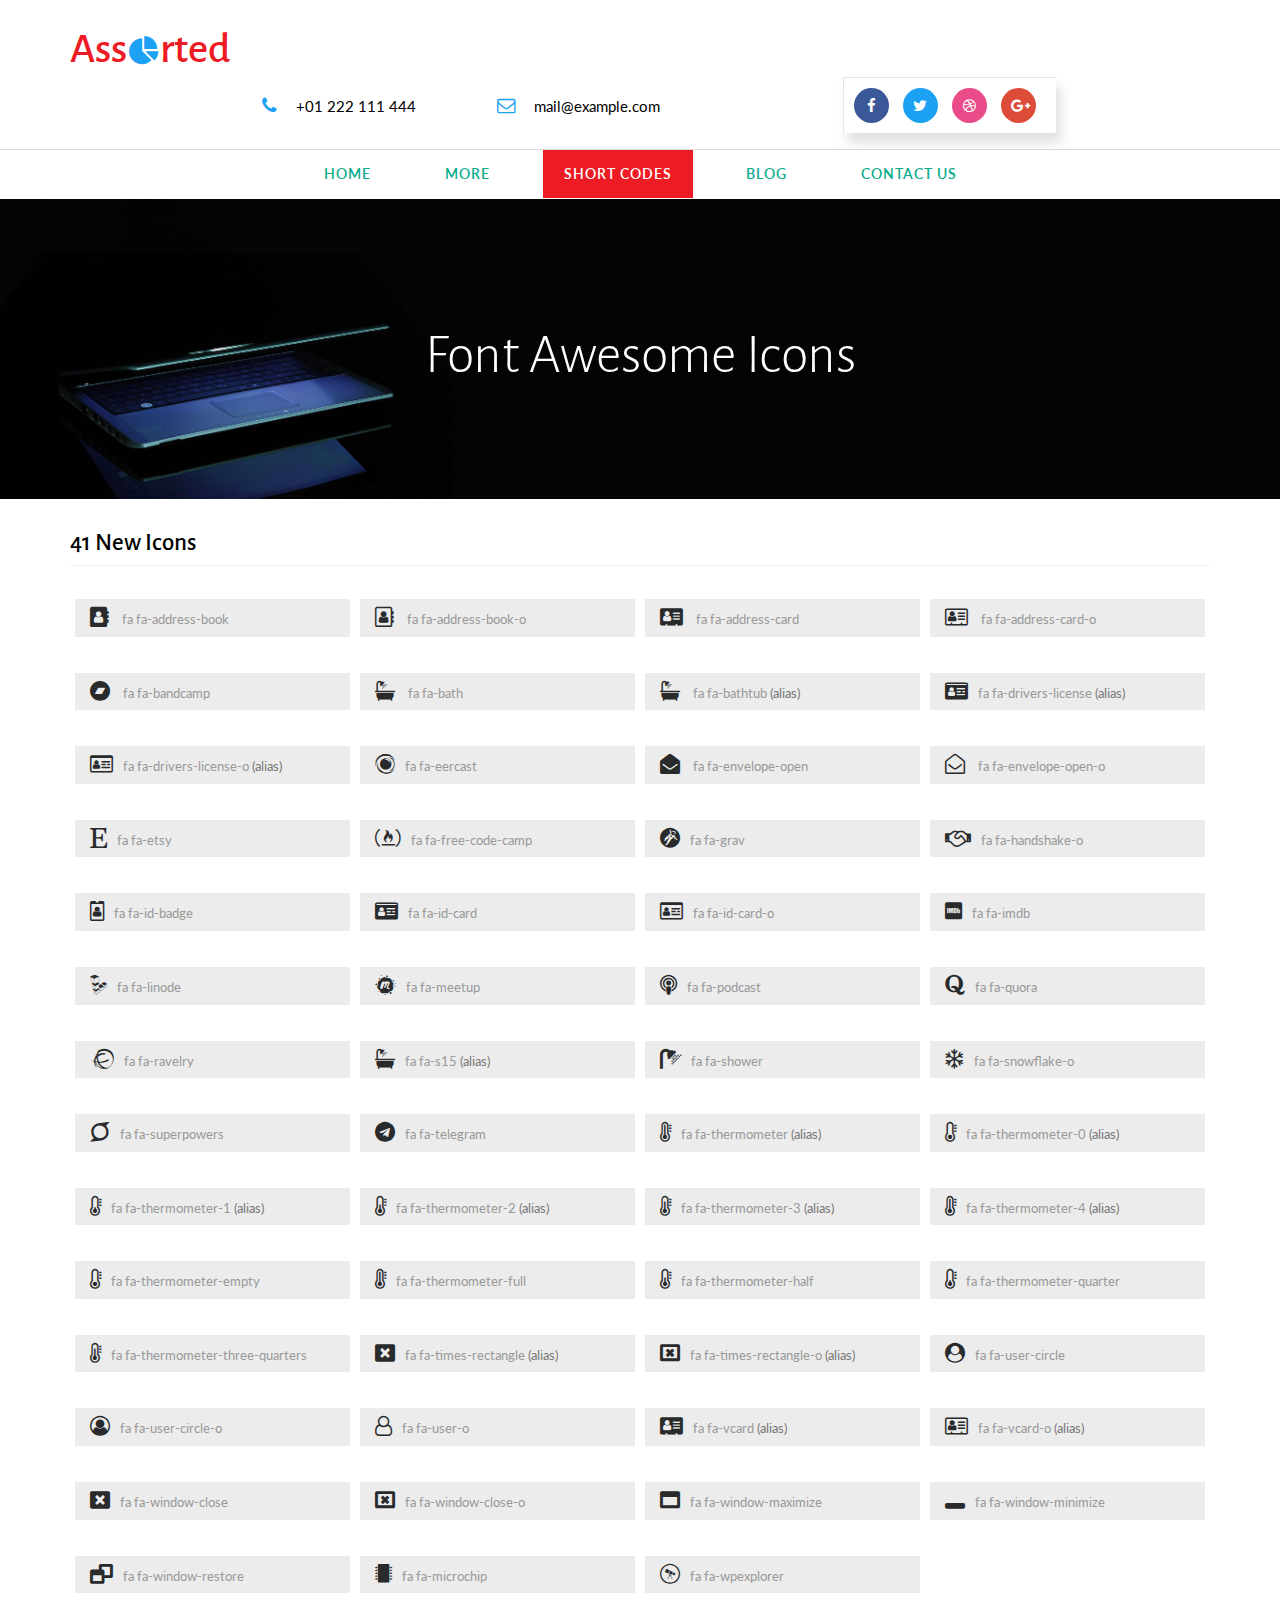
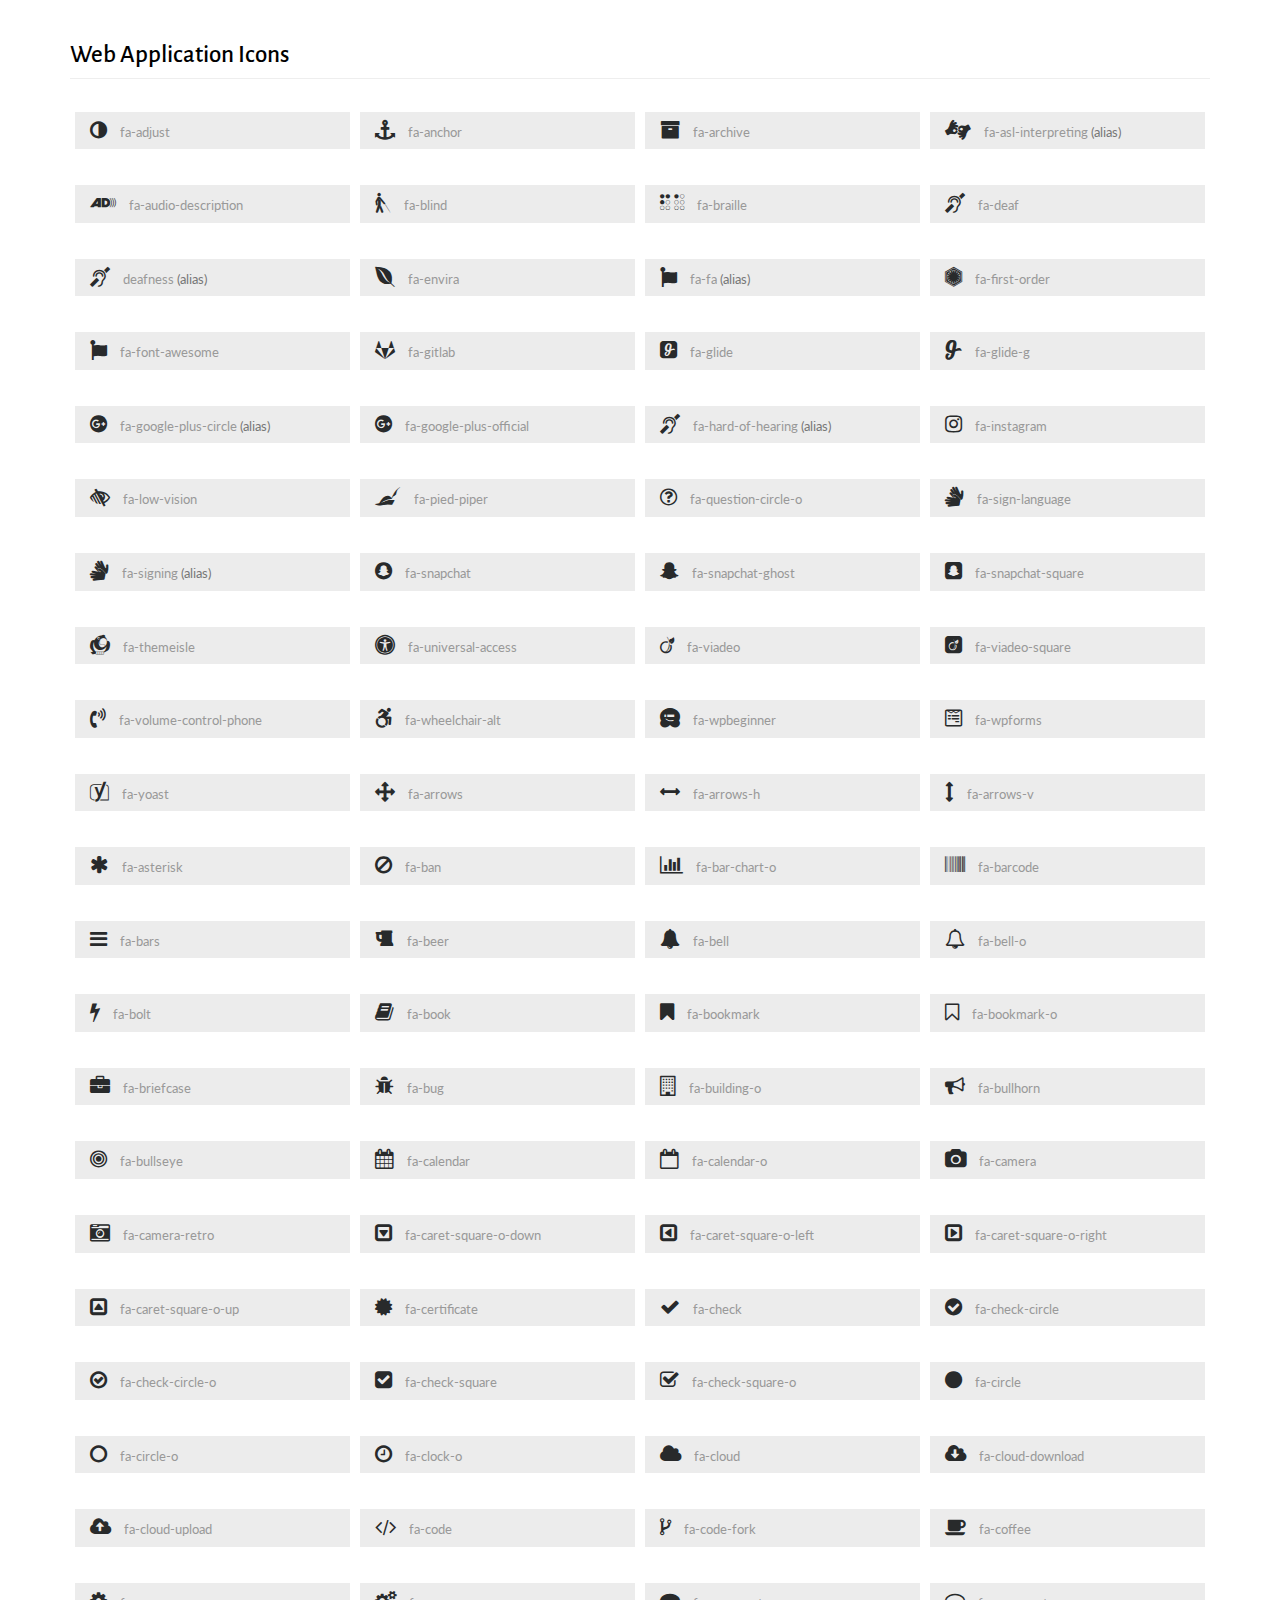
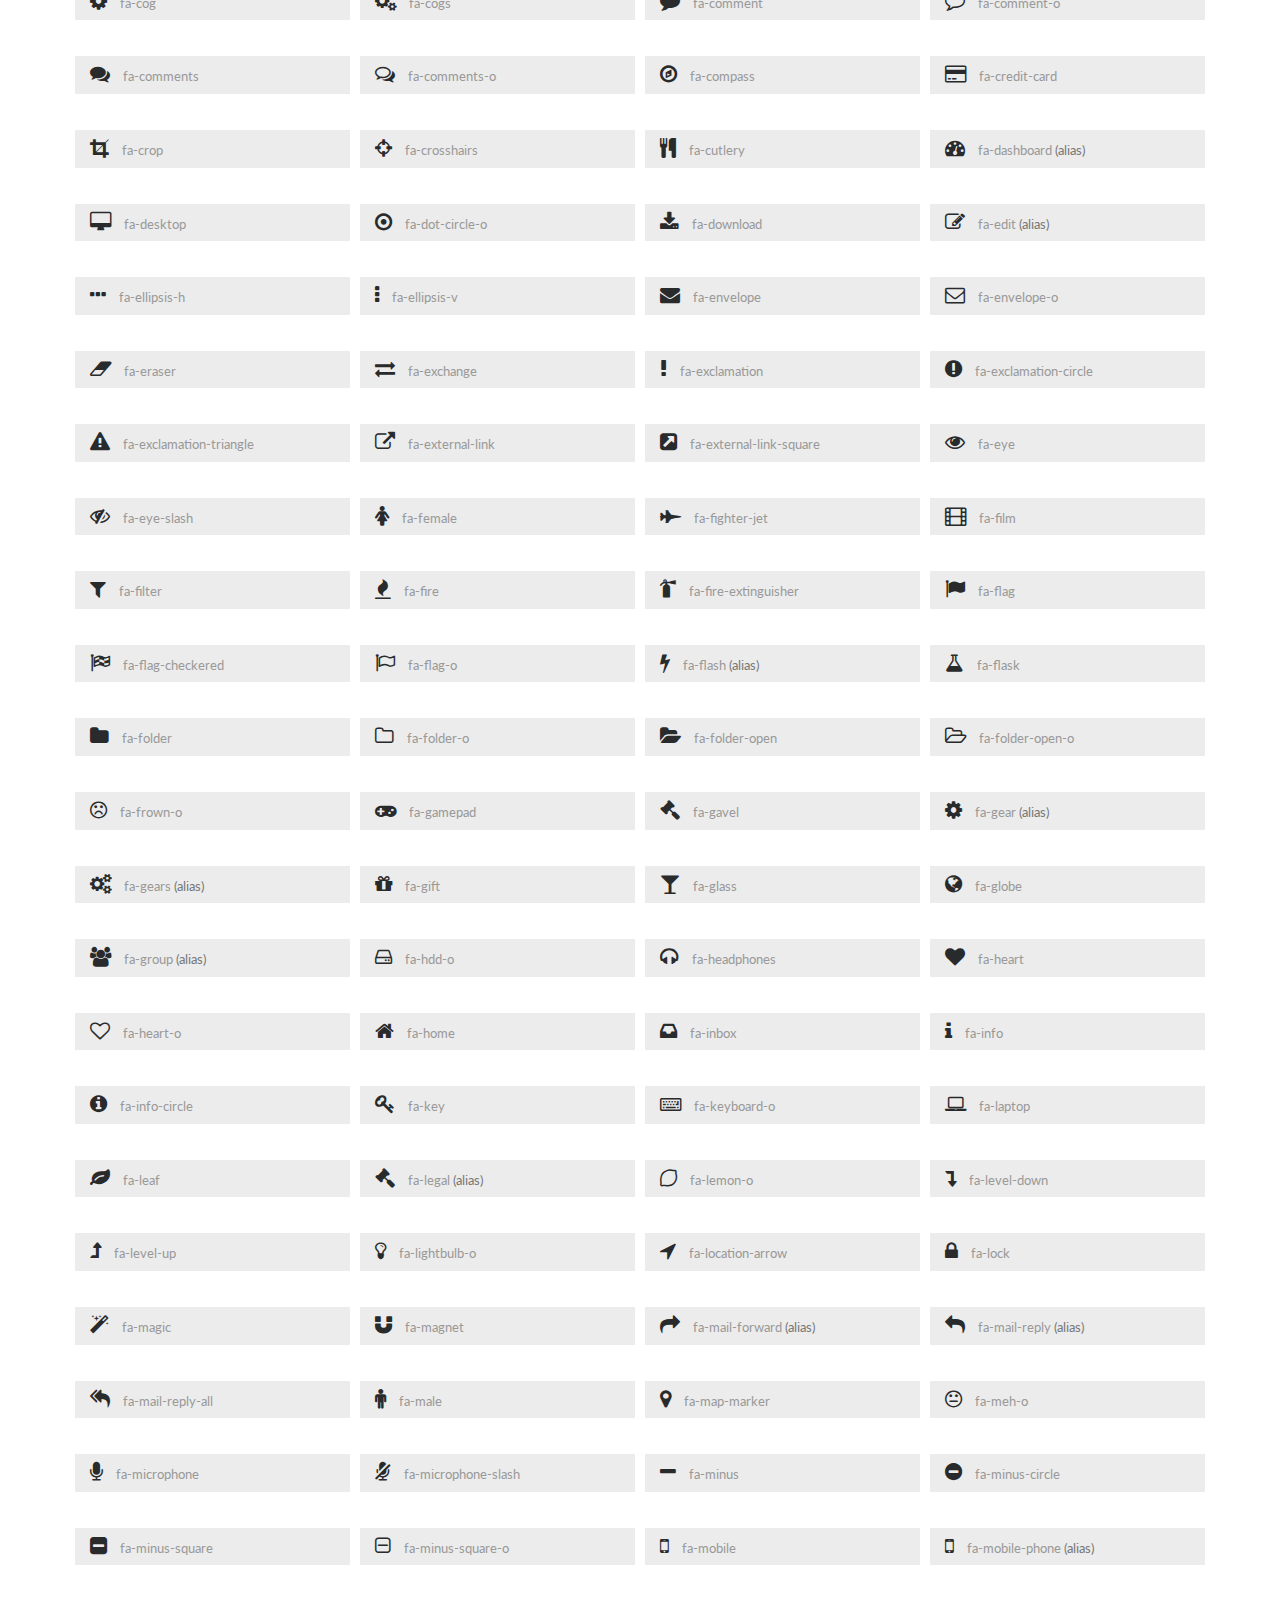
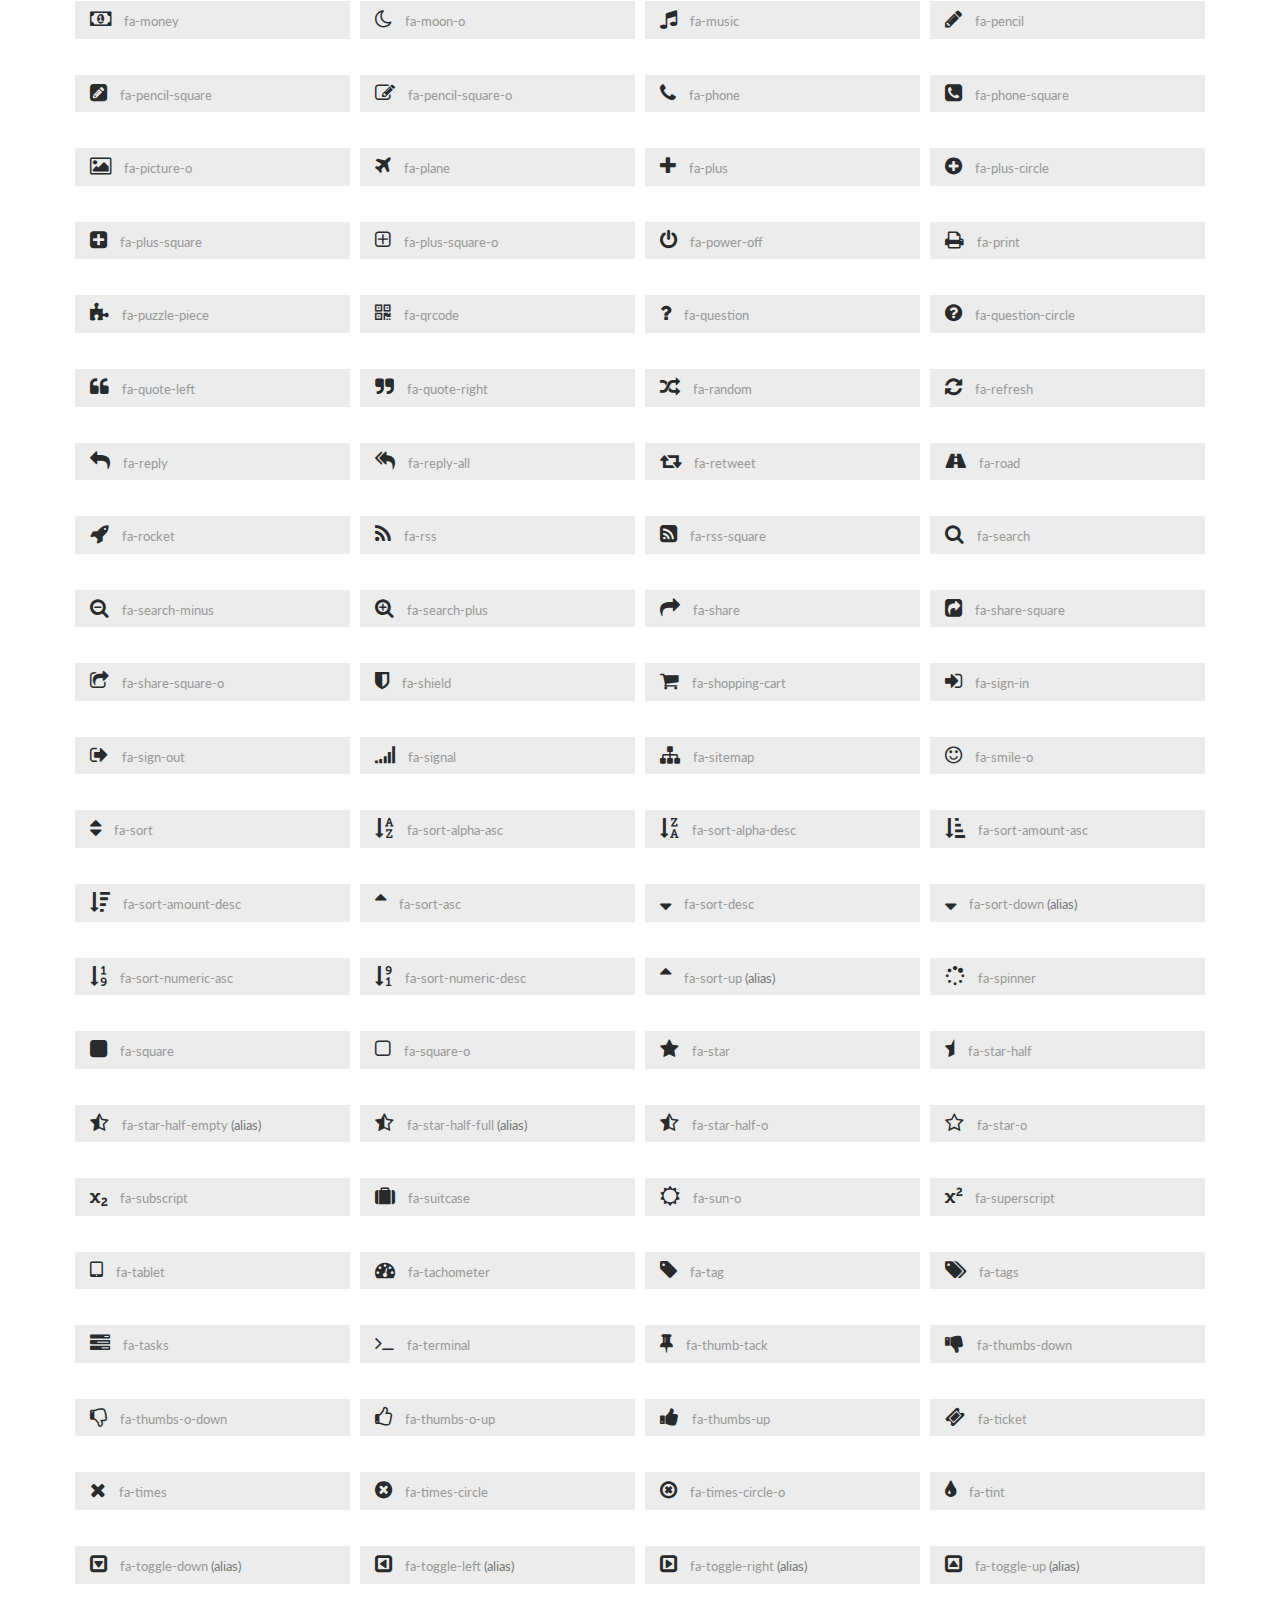
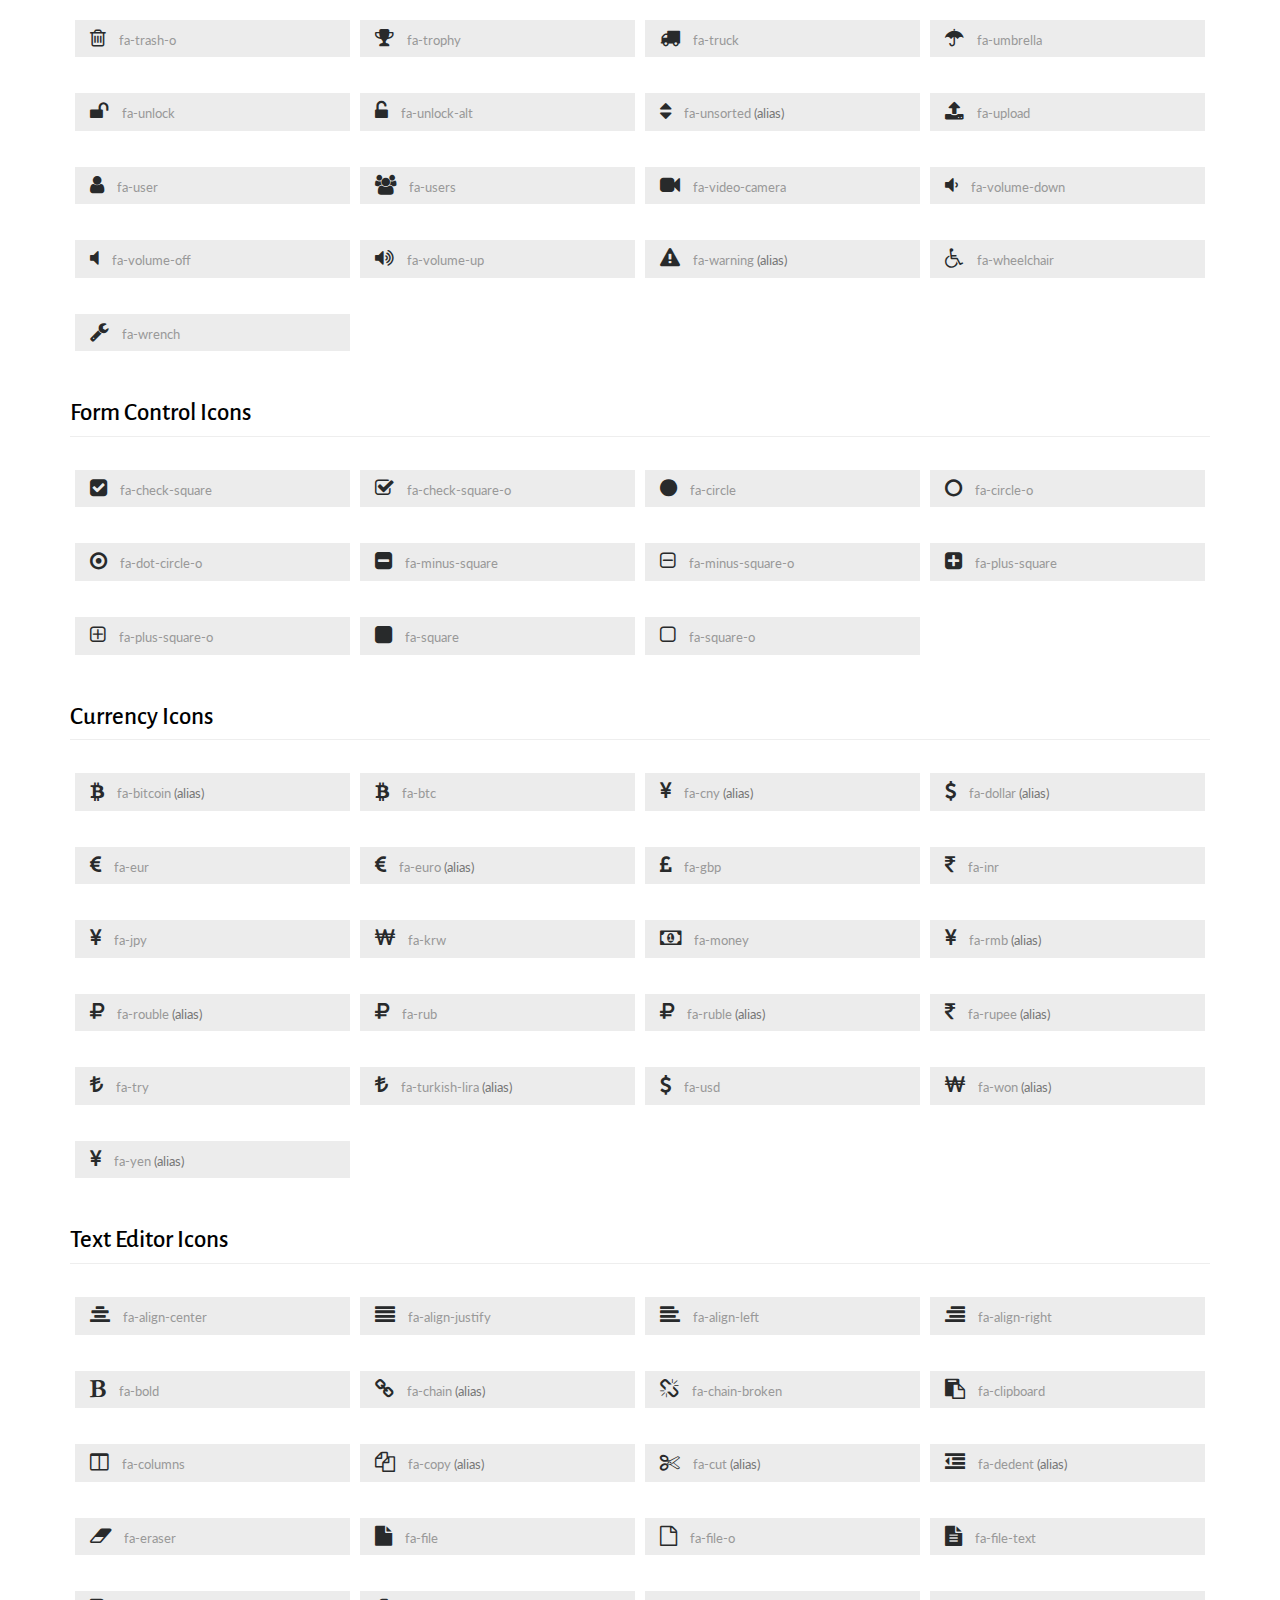
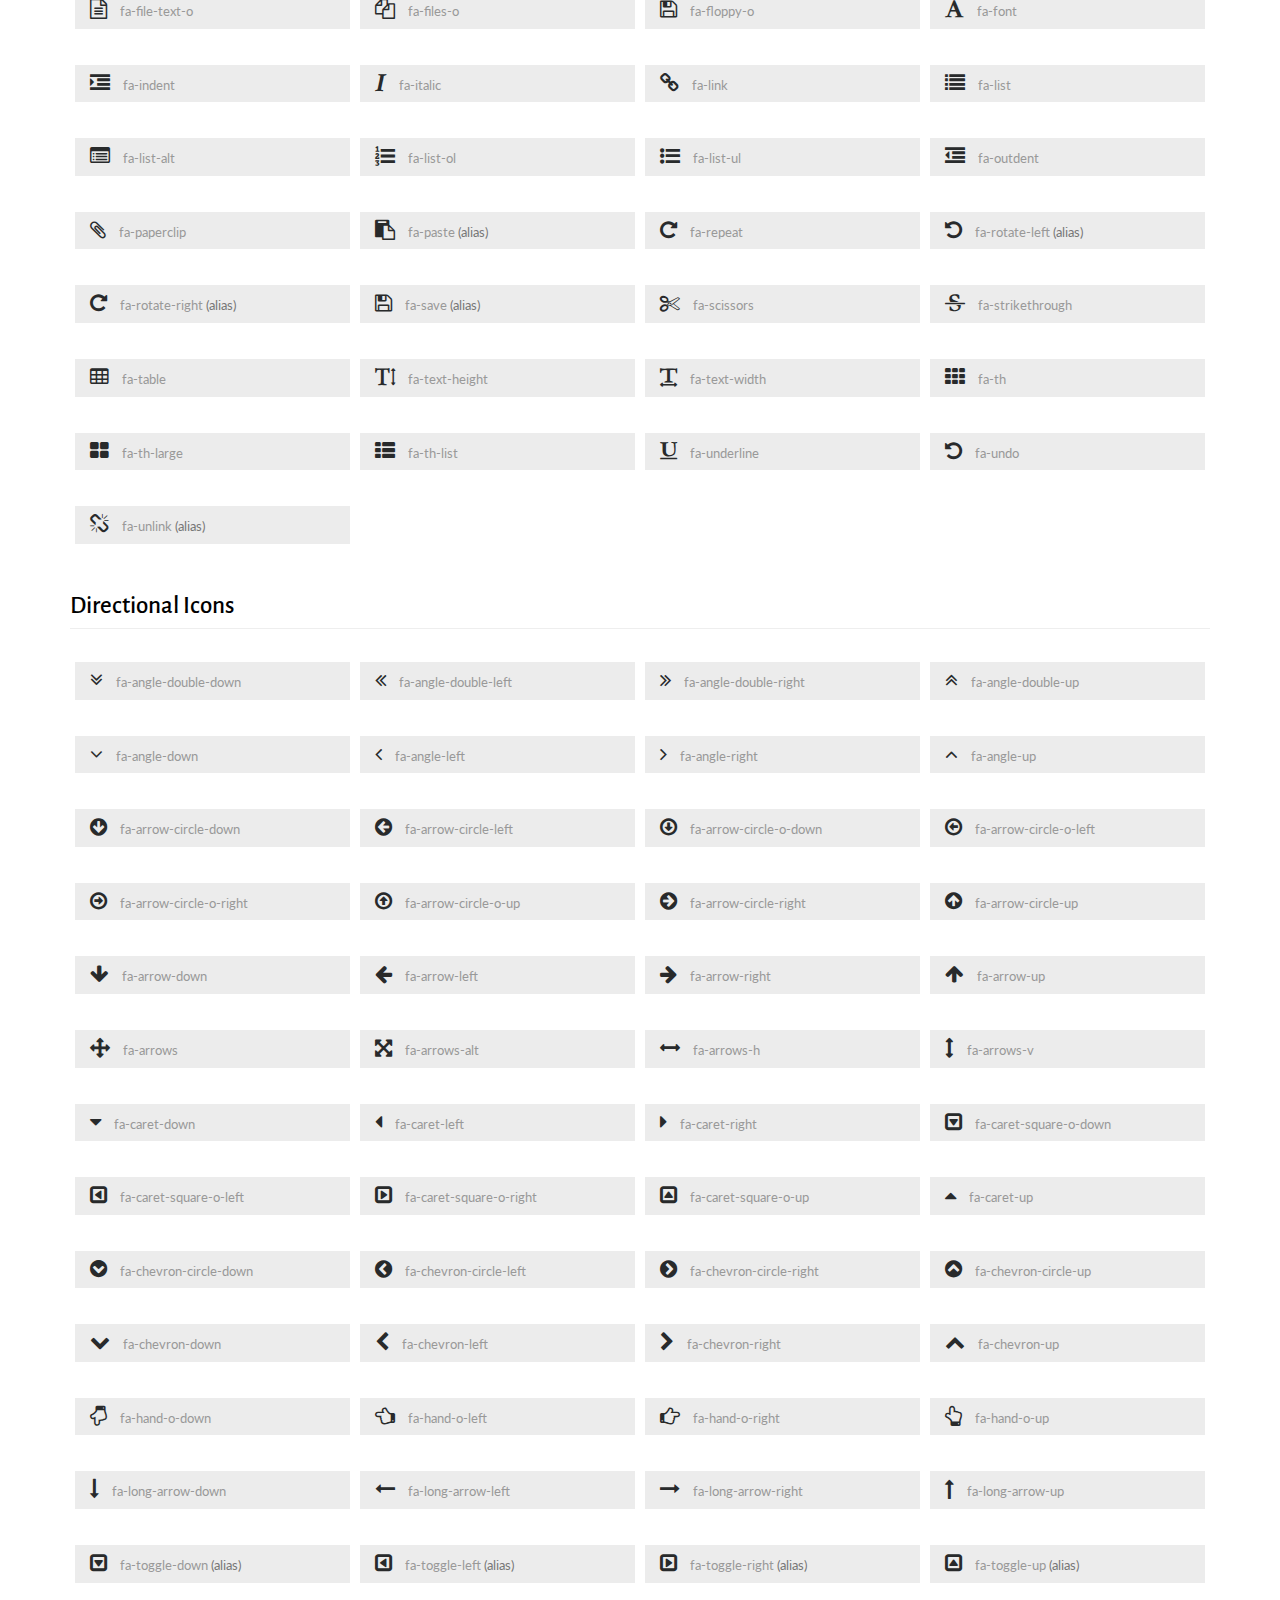
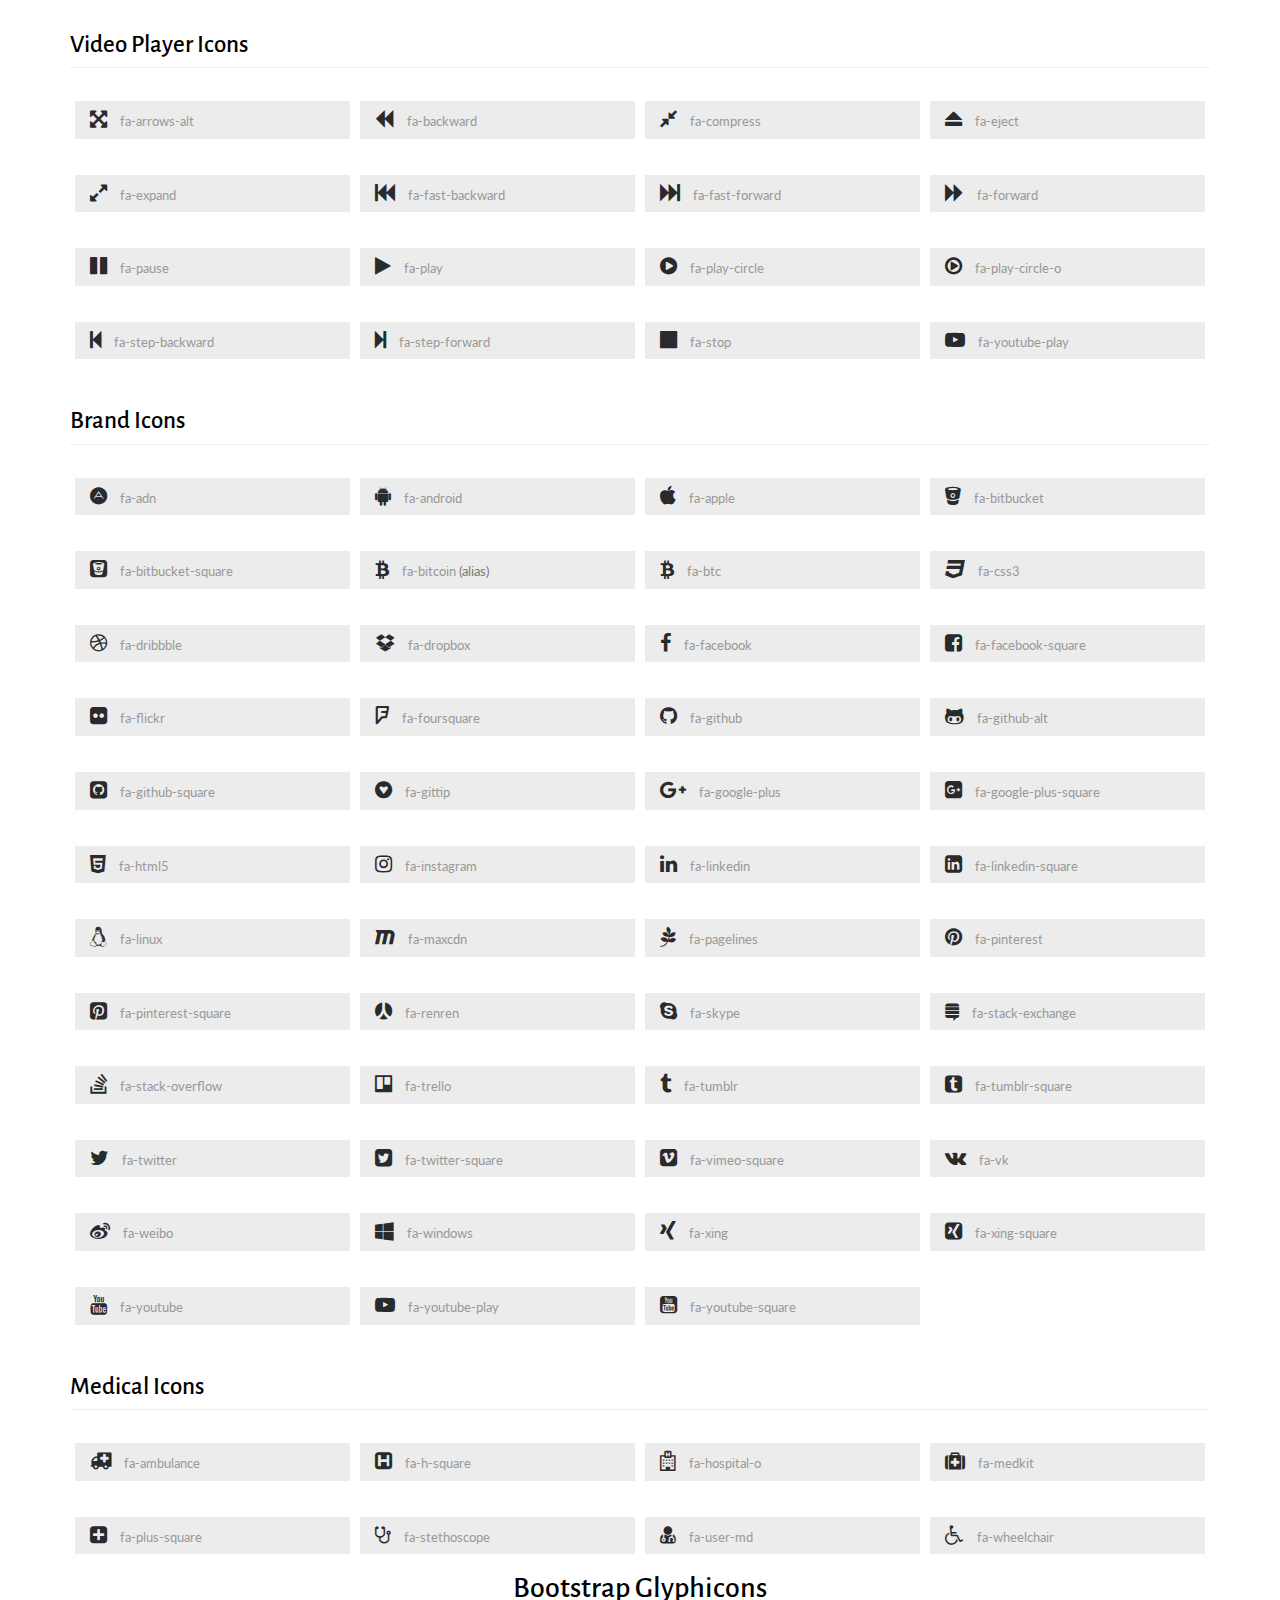
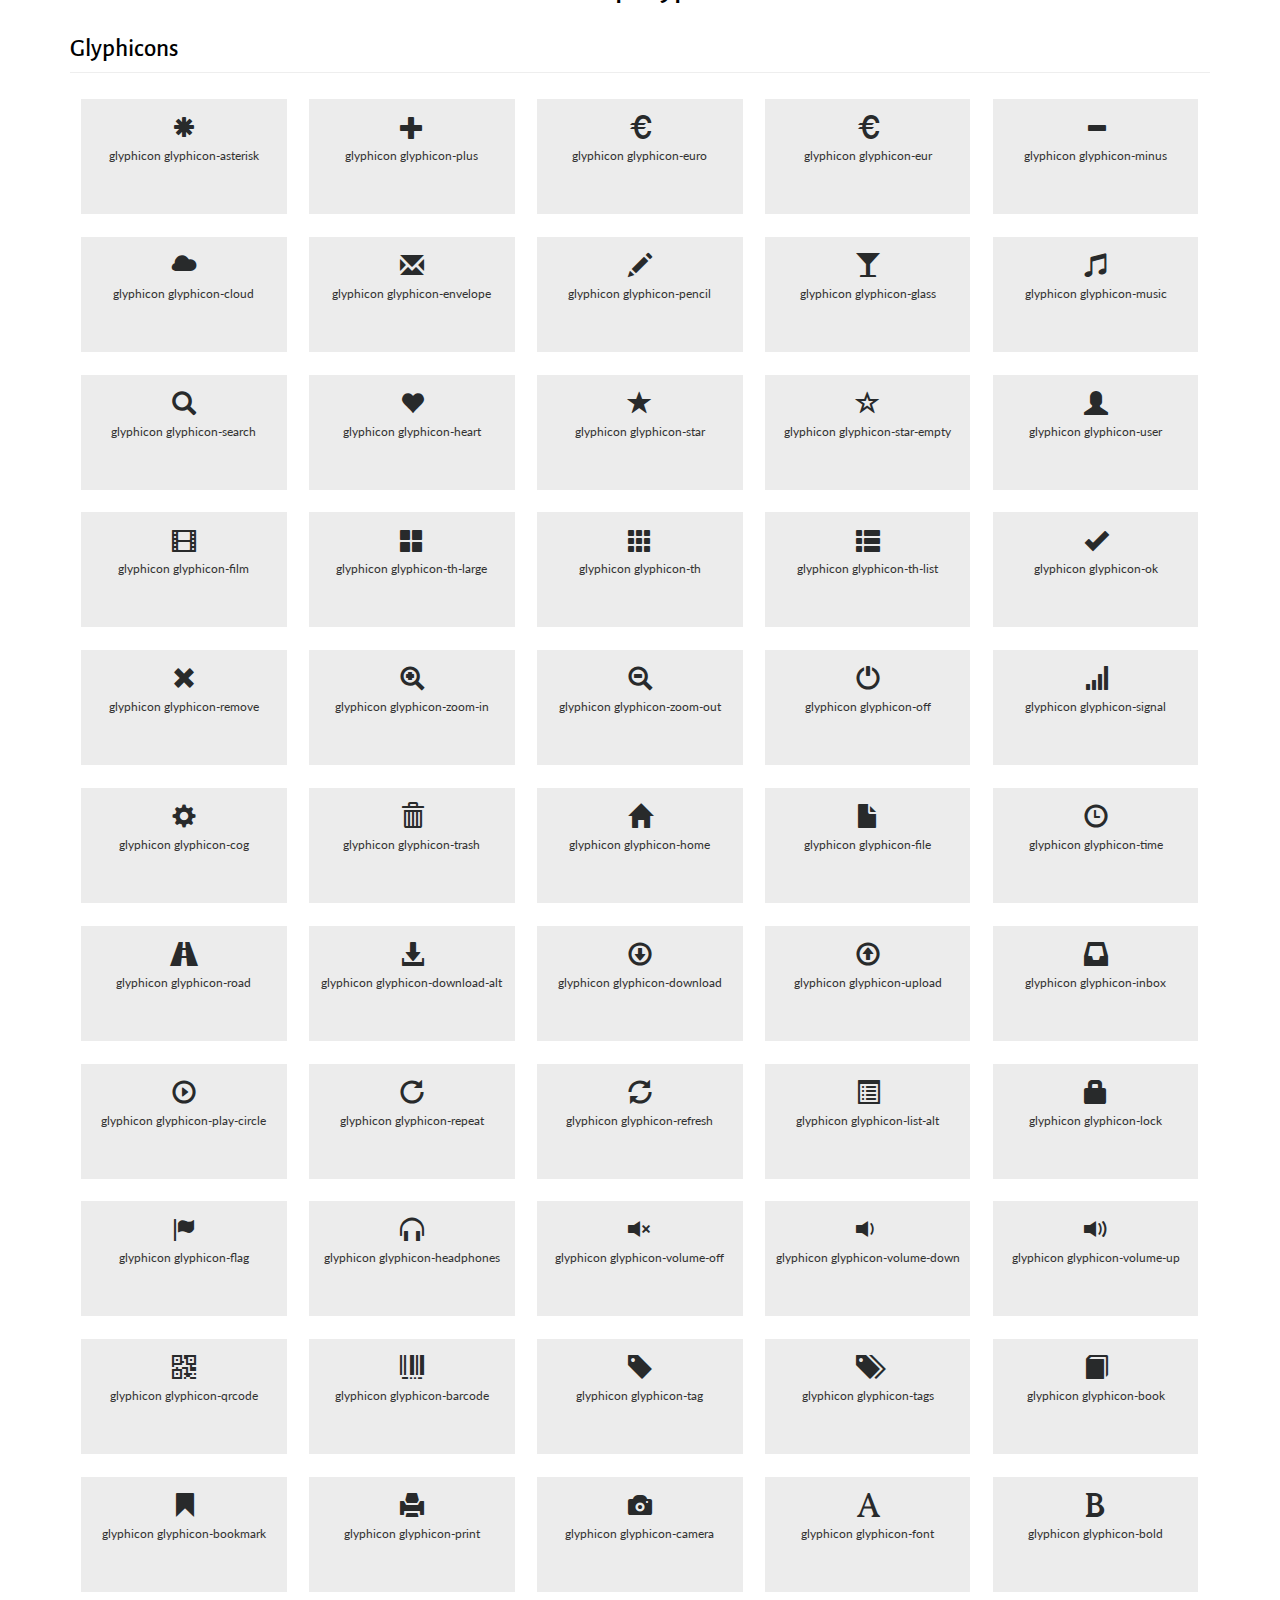
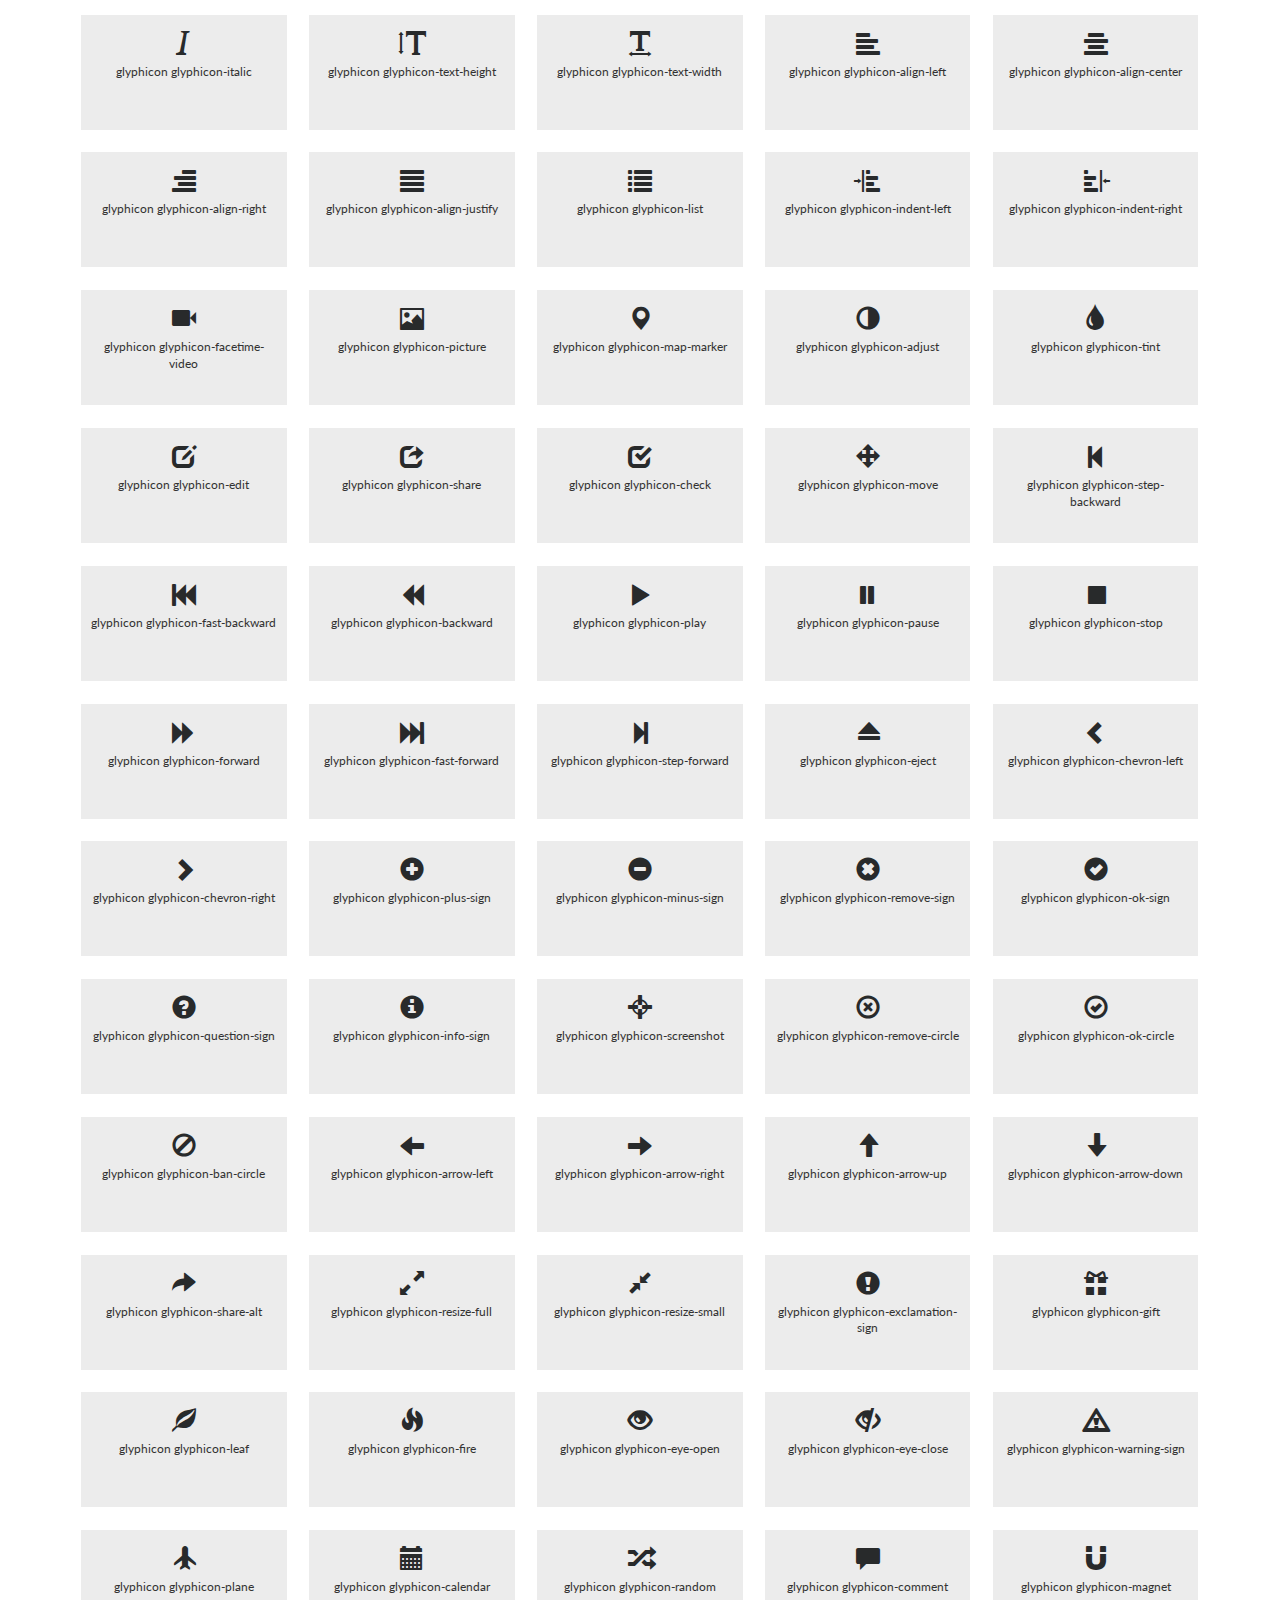
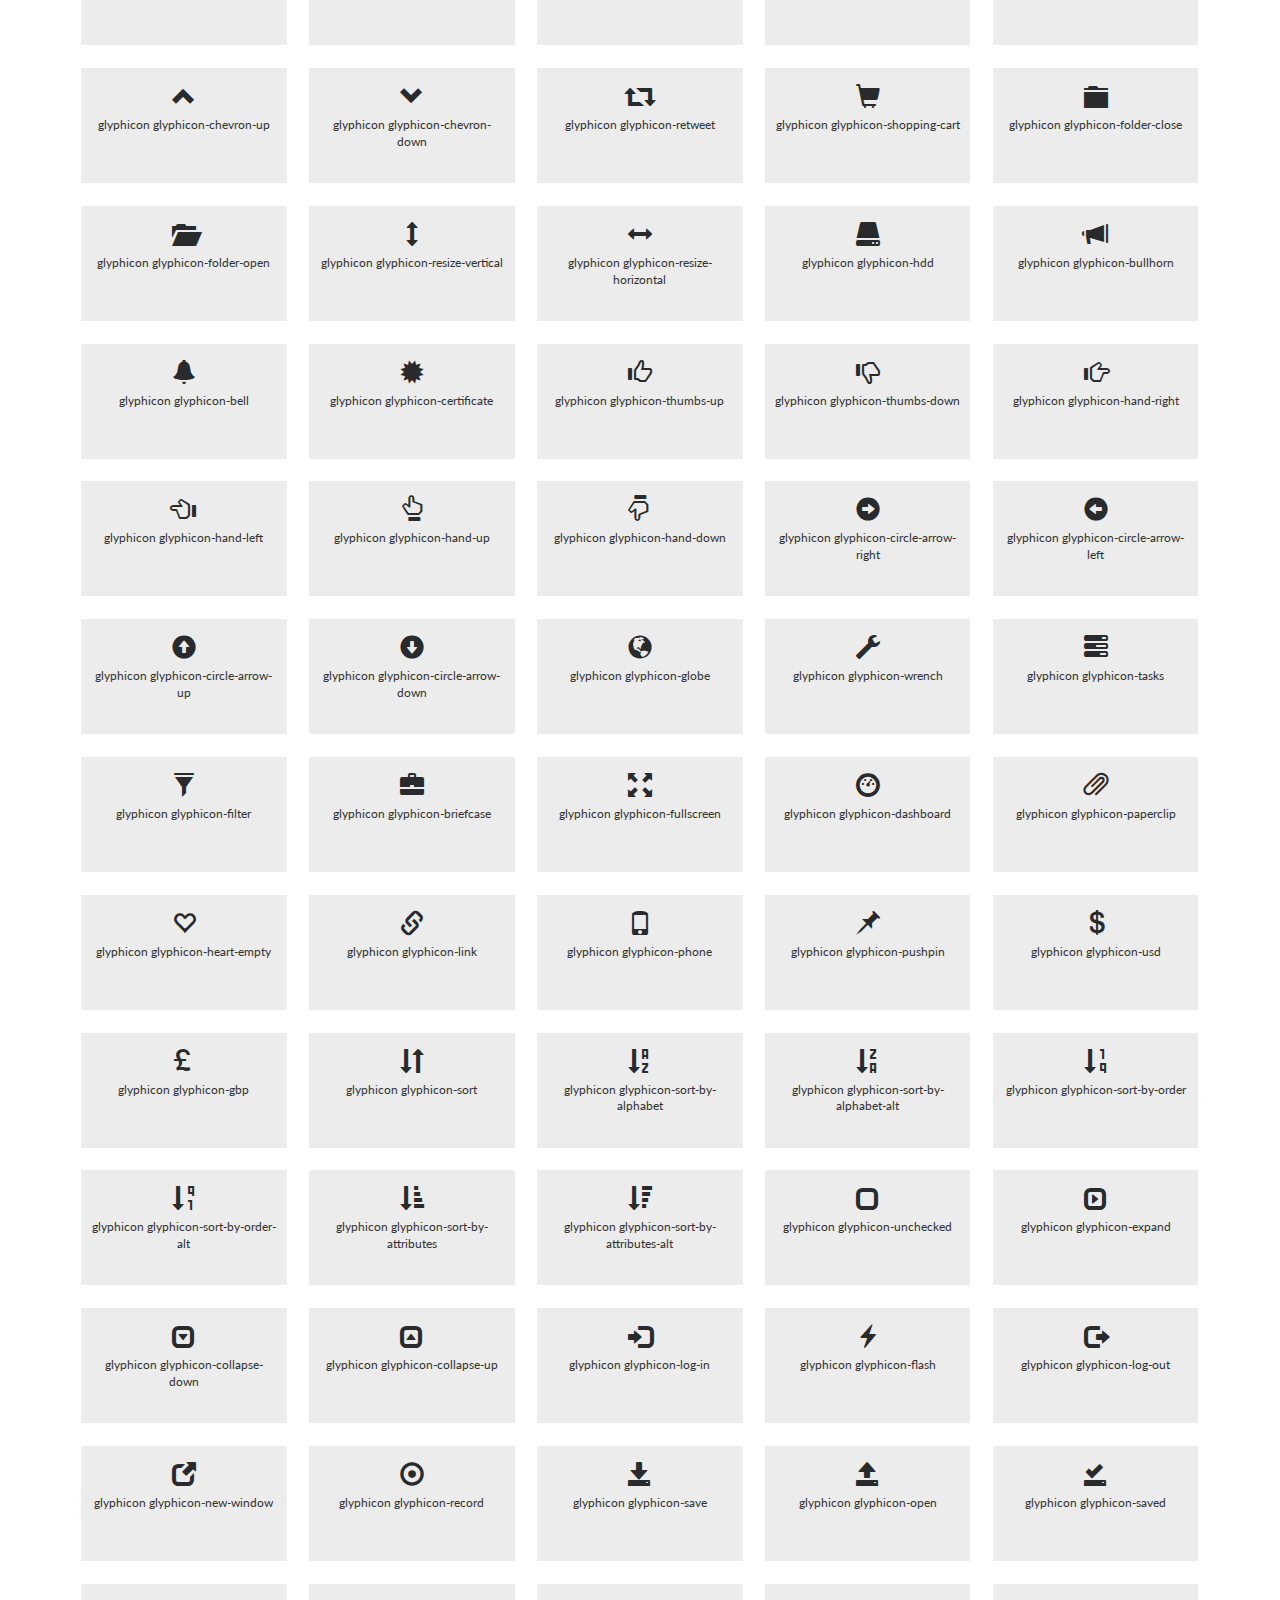
<file: icons.html>
<!DOCTYPE html>
<html lang="zxx">

<head>
    <title>Assorted a Multipurpose Flat Bootstrap Responsive Website Template | Icons :: W3layouts</title>
    <!-- for-mobile-apps -->
    <meta name="viewport" content="width=device-width, initial-scale=1">
    <meta http-equiv="Content-Type" content="text/html; charset=utf-8" />
    <meta name="keywords" content="Multi Responsive web template, Bootstrap Web Templates, Flat Web Templates, Android Compatible web template, 
Smartphone Compatible web template, free webdesigns for Nokia, Samsung, LG, SonyEricsson, Motorola web design" />
    <script>
        addEventListener("load", function () {
            setTimeout(hideURLbar, 0);
        }, false);

        function hideURLbar() {
            window.scrollTo(0, 1);
        }
    </script>
    <!-- //for-mobile-apps -->
    <link href="css/bootstrap.css" rel="stylesheet" type="text/css" media="all" />
    <link href="css/font-awesome.css" rel="stylesheet" type="text/css" media="all" />
    <link href="css/style.css" rel="stylesheet" type="text/css" media="all" />

    <!-- icons stylesheet -->
    <link type="text/css" rel="stylesheet" href="css/icons.css" />
    <link href="https://fonts.googleapis.com/css?family=Alegreya+Sans:100,100i,300,300i,400,400i,500,500i,700,700i,800,800i,900,900i"
        rel="stylesheet">
    <link href="https://fonts.googleapis.com/css?family=Lato:100,100i,300,300i,400,400i,700,700i,900,900i" rel="stylesheet">

</head>

<body>
    <!-- header -->
    <div class="header-top">
        <div class="container">
            <div class="logo navbar-left">
                <h1>
                    <a href="index.html">Ass
                        <span class="fa fa-pie-chart" aria-hidden="true"></span>rted</a>
                </h1>
            </div>
            <div class="nav navbar-nav">
                <div class="nav-right">
                    <ul class="nav-list">
                        <li>
                            <span class="fa fa-phone"></span>
                            <span> +01 222 111 444 </span>
                        </li>
                        <li>
                            <a href="mailto:example@mail.com">
                                <span class="fa fa-envelope-o"></span>
                                <span>mail@example.com</span>
                            </a>
                        </li>
                    </ul>
                    <div class="clearfix"> </div>
                </div>
                <div class="footer-social">
                    <ul>
                        <li>
                            <a href="#">
                                <span class="fa fa-facebook icon_facebook"></span>
                            </a>
                        </li>
                        <li>
                            <a href="#">
                                <span class="fa fa-twitter icon_twitter"></span>
                            </a>
                        </li>
                        <li>
                            <a href="#">
                                <span class="fa fa-dribbble icon_dribbble"></span>
                            </a>
                        </li>
                        <li>
                            <a href="#">
                                <span class="fa fa-google-plus icon_g_plus"></span>
                            </a>
                        </li>

                    </ul>
                </div>

            </div>
            <div class="clearfix"> </div>
        </div>
    </div>
    <!-- navigation -->
    <div class="banner">
        <div class="header-nav">
            <!-- header-three -->
            <nav class="navbar navbar-default">
                <div class="navbar-header">
                    <button type="button" class="navbar-toggle" data-toggle="collapse" data-target="#bs-example-navbar-collapse-1">
                        <span class="sr-only">Toggle navigation</span>
                        Menu
                    </button>
                </div>
                <!-- top-nav -->
                <div class="collapse navbar-collapse" id="bs-example-navbar-collapse-1">
                    <ul class="nav navbar-nav">
                        <li>
                            <a href="index.html">Home</a>
                        </li>
                        <li class="dropdown">
                            <a href="#" data-toggle="dropdown" aria-expanded="true">more</a>
                            <ul class="dropdown-menu">
                                <li>
                                    <a href="index.html">Yoga</a>
                                </li>
                                <li>
                                    <a href="travel.html">travel</a>
                                </li>
                                <li>
                                    <a href="fashion.html">fashion</a>
                                </li>
                                <li>
                                    <a href="med.html">medical</a>
                                </li>

                            </ul>
                        </li>
                        <li class="dropdown">
                            <a href="#" data-toggle="dropdown" aria-expanded="true" class="active">short codes</a>
                            <ul class="dropdown-menu">
                                <li>
                                    <a href="icons.html">Icons</a>
                                </li>
                                <li>
                                    <a href="typo.html">Typograpghy</a>
                                </li>
                            </ul>
                        </li>
                        <li>
                            <a href="blog.html">Blog</a>
                        </li>
                        <li>
                            <a href="contact.html">Contact Us</a>
                        </li>
                    </ul>
                    <div class="clearfix"> </div>
                </div>
            </nav>
            <!-- //navigation -->
        </div>
        <!-- //header -->
        <!-- banner-slider starts here -->
        <div class="w3ls-common-bg text-center">
            <div class="container">
                <div class="agileinfo-home-text">
                    <h4 class="single">Font Awesome Icons</h4>
                </div>
            </div>
        </div>
    </div>
    <!-- //banner ends here -->
    <!-- icons -->
    <div class="container">
        <div class="grid_3 grid_4 icons-page-new">
            <div class="icons">
                <section id="new">
                    <h3 class="page-header page-header icon-subheading">41 New Icons </h3>

                    <div class="row fontawesome-icon-list">

                        <div class="w3ls-icon-box col-md-3 col-sm-4">
                            <a class="icon" href="#">
                                <i class="fa fa-address-book" aria-hidden="true"></i> fa fa-address-book</a>
                        </div>
                        <div class="w3ls-icon-box col-md-3 col-sm-4">
                            <a class="icon" href="#">
                                <i class="fa fa-address-book-o" aria-hidden="true"></i> fa fa-address-book-o</a>
                        </div>

                        <div class="w3ls-icon-box col-md-3 col-sm-4">
                            <a class="icon" href="#">
                                <i class="fa fa-address-card" aria-hidden="true"></i> fa fa-address-card</a>
                        </div>
                        <div class="w3ls-icon-box col-md-3 col-sm-4">
                            <a class="icon" href="#">
                                <i class="fa fa-address-card-o" aria-hidden="true"></i>
                                </i> fa fa-address-card-o</a>
                        </div>
                        <div class="w3ls-icon-box col-md-3 col-sm-4">
                            <a class="icon" href="#">
                                <i class="fa fa-bandcamp" aria-hidden="true"></i> fa fa-bandcamp</a>
                        </div>
                        <div class="w3ls-icon-box col-md-3 col-sm-4">
                            <a class="icon" href="#">
                                <i class="fa fa-bath" aria-hidden="true"></i> fa fa-bath</a>
                        </div>
                        <div class="w3ls-icon-box col-md-3 col-sm-4">
                            <a class="icon" href="#">
                                <i class="fa fa-bathtub" aria-hidden="true"></i> fa fa-bathtub
                                <span class="text-muted">(alias)</span>
                            </a>
                        </div>

                        <div class="w3ls-icon-box col-md-3 col-sm-4">
                            <a class="icon" href="#">
                                <i class="fa fa-drivers-license" aria-hidden="true"></i>fa fa-drivers-license
                                <span class="text-muted">(alias)</span>
                            </a>
                        </div>
                        <div class="w3ls-icon-box col-md-3 col-sm-4">
                            <a class="icon" href="#">
                                <i class="fa fa-drivers-license-o" aria-hidden="true"></i>fa fa-drivers-license-o
                                <span class="text-muted">(alias)</span>
                            </a>
                        </div>

                        <div class="w3ls-icon-box col-md-3 col-sm-4">
                            <a class="icon" href="#">
                                <i class="fa fa-eercast" aria-hidden="true"></i>fa fa-eercast</a>
                        </div>
                        <div class="w3ls-icon-box col-md-3 col-sm-4">
                            <a class="icon" href="#">
                                <i class="fa fa-envelope-open" aria-hidden="true"></i> fa fa-envelope-open</a>
                        </div>
                        <div class="w3ls-icon-box col-md-3 col-sm-4">
                            <a class="icon" href="#">
                                <i class="fa fa-envelope-open-o" aria-hidden="true"></i> fa fa-envelope-open-o</a>
                        </div>
                        <div class="w3ls-icon-box col-md-3 col-sm-4">
                            <a class="icon" href="#">
                                <i class="fa fa-etsy" aria-hidden="true"></i>fa fa-etsy</a>
                        </div>
                        <div class="w3ls-icon-box col-md-3 col-sm-4">
                            <a class="icon" href="#">
                                <i class="fa fa-free-code-camp" aria-hidden="true"></i>fa fa-free-code-camp</a>
                        </div>
                        <div class="w3ls-icon-box col-md-3 col-sm-4">
                            <a class="icon" href="#">
                                <i class="fa fa-grav" aria-hidden="true"></i>fa fa-grav</a>
                        </div>
                        <div class="w3ls-icon-box col-md-3 col-sm-4">
                            <a class="icon" href="#">
                                <i class="fa fa-handshake-o" aria-hidden="true"></i>fa fa-handshake-o</a>
                        </div>
                        <div class="w3ls-icon-box col-md-3 col-sm-4">
                            <a class="icon" href="#">
                                <i class="fa fa-id-badge" aria-hidden="true"></i>fa fa-id-badge</a>
                        </div>
                        <div class="w3ls-icon-box col-md-3 col-sm-4">
                            <a class="icon" href="#">
                                <i class="fa fa-id-card" aria-hidden="true"></i>fa fa-id-card</a>
                        </div>
                        <div class="w3ls-icon-box col-md-3 col-sm-4">
                            <a class="icon" href="#">
                                <i class="fa fa-id-card-o" aria-hidden="true"></i>fa fa-id-card-o</a>
                        </div>
                        <div class="w3ls-icon-box col-md-3 col-sm-4">
                            <a class="icon" href="#">
                                <i class="fa fa-imdb" aria-hidden="true"></i>fa fa-imdb</a>
                        </div>
                        <div class="w3ls-icon-box col-md-3 col-sm-4">
                            <a class="icon" href="#">
                                <i class="fa fa-linode" aria-hidden="true"></i>fa fa-linode</a>
                        </div>
                        <div class="w3ls-icon-box col-md-3 col-sm-4">
                            <a class="icon" href="#">
                                <i class="fa fa-meetup" aria-hidden="true"></i>fa fa-meetup</a>
                        </div>
                        <div class="w3ls-icon-box col-md-3 col-sm-4">
                            <a class="icon" href="#">
                                <i class="fa fa-podcast" aria-hidden="true"></i>fa fa-podcast</a>
                        </div>
                        <div class="w3ls-icon-box col-md-3 col-sm-4">
                            <a class="icon" href="#">
                                <i class="fa fa-quora" aria-hidden="true"></i>fa fa-quora</a>
                        </div>
                        <div class="w3ls-icon-box col-md-3 col-sm-4">
                            <a class="icon" href="#">
                                <i class="fa fa-ravelry" aria-hidden="true"></i>fa fa-ravelry</a>
                        </div>
                        <div class="w3ls-icon-box col-md-3 col-sm-4">
                            <a class="icon" href="#">
                                <i class="fa fa-s15" aria-hidden="true"></i>fa fa-s15
                                <span class="text-muted">(alias)</span>
                            </a>
                        </div>
                        <div class="w3ls-icon-box col-md-3 col-sm-4">
                            <a class="icon" href="#">
                                <i class="fa fa-shower" aria-hidden="true"></i>fa fa-shower</a>
                        </div>
                        <div class="w3ls-icon-box col-md-3 col-sm-4">
                            <a class="icon" href="#">
                                <i class="fa fa-snowflake-o" aria-hidden="true"></i>fa fa-snowflake-o</a>
                        </div>
                        <div class="w3ls-icon-box col-md-3 col-sm-4">
                            <a class="icon" href="#">
                                <i class="fa fa-superpowers" aria-hidden="true"></i>fa fa-superpowers</a>
                        </div>
                        <div class="w3ls-icon-box col-md-3 col-sm-4">
                            <a class="icon" href="#">
                                <i class="fa fa-telegram" aria-hidden="true"></i>fa fa-telegram</a>
                        </div>

                        <div class="w3ls-icon-box col-md-3 col-sm-4">
                            <a class="icon" href="#">
                                <i class="fa fa-thermometer" aria-hidden="true"></i>fa fa-thermometer
                                <span class="text-muted">(alias)</span>
                            </a>
                        </div>
                        <div class="w3ls-icon-box col-md-3 col-sm-4">
                            <a class="icon" href="#">
                                <i class="fa fa-thermometer-0" aria-hidden="true"></i>fa fa-thermometer-0
                                <span class="text-muted">(alias)</span>
                            </a>
                        </div>

                        <div class="w3ls-icon-box col-md-3 col-sm-4">
                            <a class="icon" href="#">
                                <i class="fa fa-thermometer-1" aria-hidden="true"></i>fa fa-thermometer-1
                                <span class="text-muted">(alias)</span>
                            </a>
                        </div>
                        <div class="w3ls-icon-box col-md-3 col-sm-4">
                            <a class="icon" href="#">
                                <i class="fa fa-thermometer-2" aria-hidden="true"></i>fa fa-thermometer-2
                                <span class="text-muted">(alias)</span>
                            </a>
                        </div>
                        <div class="w3ls-icon-box col-md-3 col-sm-4">
                            <a class="icon" href="#">
                                <i class="fa fa-thermometer-3" aria-hidden="true"></i>fa fa-thermometer-3
                                <span class="text-muted">(alias)</span>
                            </a>
                        </div>
                        <div class="w3ls-icon-box col-md-3 col-sm-4">
                            <a class="icon" href="#">
                                <i class="fa fa-thermometer-4" aria-hidden="true"></i>fa fa-thermometer-4
                                <span class="text-muted">(alias)</span>
                            </a>
                        </div>
                        <div class="w3ls-icon-box col-md-3 col-sm-4">
                            <a class="icon" href="#">
                                <i class="fa fa-thermometer-empty" aria-hidden="true"></i>fa fa-thermometer-empty</a>
                        </div>
                        <div class="w3ls-icon-box col-md-3 col-sm-4">
                            <a class="icon" href="#">
                                <i class="fa fa-thermometer-full" aria-hidden="true"></i>fa fa-thermometer-full</a>
                        </div>
                        <div class="w3ls-icon-box col-md-3 col-sm-4">
                            <a class="icon" href="#">
                                <i class="fa fa-thermometer-half" aria-hidden="true"></i>fa fa-thermometer-half</a>
                        </div>
                        <div class="w3ls-icon-box col-md-3 col-sm-4">
                            <a class="icon" href="#">
                                <i class="fa fa-thermometer-quarter" aria-hidden="true"></i>fa fa-thermometer-quarter</a>
                        </div>
                        <div class="w3ls-icon-box col-md-3 col-sm-4">
                            <a class="icon" href="#">
                                <i class="fa fa-thermometer-three-quarters" aria-hidden="true"></i>fa fa-thermometer-three-quarters</a>
                        </div>
                        <div class="w3ls-icon-box col-md-3 col-sm-4">
                            <a class="icon" href="#">
                                <i class="fa fa-times-rectangle" aria-hidden="true"></i>fa fa-times-rectangle
                                <span class="text-muted">(alias)</span>
                            </a>
                        </div>
                        <div class="w3ls-icon-box col-md-3 col-sm-4">
                            <a class="icon" href="#">
                                <i class="fa fa-times-rectangle-o" aria-hidden="true"></i>fa fa-times-rectangle-o
                                <span class="text-muted">(alias)</span>
                            </a>
                        </div>
                        <div class="w3ls-icon-box col-md-3 col-sm-4">
                            <a class="icon" href="#">
                                <i class="fa fa-user-circle" aria-hidden="true"></i>fa fa-user-circle</a>
                        </div>
                        <div class="w3ls-icon-box col-md-3 col-sm-4">
                            <a class="icon" href="#">
                                <i class="fa fa-user-circle-o" aria-hidden="true"></i>fa fa-user-circle-o</a>
                        </div>
                        <div class="w3ls-icon-box col-md-3 col-sm-4">
                            <a class="icon" href="#">
                                <i class="fa fa-user-o" aria-hidden="true"></i>fa fa-user-o</a>
                        </div>
                        <div class="w3ls-icon-box col-md-3 col-sm-4">
                            <a class="icon" href="#">
                                <i class="fa fa-vcard" aria-hidden="true"></i>fa fa-vcard
                                <span class="text-muted">(alias)</span>
                            </a>
                        </div>
                        <div class="w3ls-icon-box col-md-3 col-sm-4">
                            <a class="icon" href="#">
                                <i class="fa fa-vcard-o" aria-hidden="true"></i>fa fa-vcard-o
                                <span class="text-muted">(alias)</span>
                            </a>
                        </div>
                        <div class="w3ls-icon-box col-md-3 col-sm-4">
                            <a class="icon" href="#">
                                <i class="fa fa-window-close" aria-hidden="true"></i>fa fa-window-close</a>
                        </div>
                        <div class="w3ls-icon-box col-md-3 col-sm-4">
                            <a class="icon" href="#">
                                <i class="fa fa-window-close-o" aria-hidden="true"></i>fa fa-window-close-o</a>
                        </div>
                        <div class="w3ls-icon-box col-md-3 col-sm-4">
                            <a class="icon" href="#">
                                <i class="fa fa-window-maximize" aria-hidden="true"></i>fa fa-window-maximize</a>
                        </div>
                        <div class="w3ls-icon-box col-md-3 col-sm-4">
                            <a class="icon" href="#">
                                <i class="fa fa-window-minimize" aria-hidden="true"></i>fa fa-window-minimize</a>
                        </div>
                        <div class="w3ls-icon-box col-md-3 col-sm-4">
                            <a class="icon" href="#">
                                <i class="fa fa-window-restore" aria-hidden="true"></i>fa fa-window-restore</a>
                        </div>
                        <div class="w3ls-icon-box col-md-3 col-sm-4">
                            <a class="icon" href="#">
                                <i class="fa fa-microchip" aria-hidden="true"></i>fa fa-microchip</a>
                        </div>
                        <div class="w3ls-icon-box col-md-3 col-sm-4">
                            <a class="icon" href="#">
                                <i class="fa fa-wpexplorer" aria-hidden="true"></i>fa fa-wpexplorer</a>
                        </div>

                </section>
                <div class="section group">
                    <div class="box">
                        <div class="title ">
                            <h3 class="page-header icon-subheading">Web Application Icons</h3>
                        </div>
                        <div class="box_content">
                            <div class="fontawesome-icon-list">
                                <div class="w3ls-icon-box col-md-3 col-sm-4">
                                    <a class="icon" href="#">
                                        <i class="fa fa-adjust"></i> fa-adjust</a>
                                </div>

                                <div class="w3ls-icon-box col-md-3 col-sm-4">
                                    <a class="icon" href="#">
                                        <i class="fa fa-anchor"></i> fa-anchor</a>
                                </div>

                                <div class="w3ls-icon-box col-md-3 col-sm-4">
                                    <a class="icon" href="#">
                                        <i class="fa fa-archive"></i> fa-archive</a>
                                </div>
                                <div class="w3ls-icon-box col-md-3 col-sm-4">
                                    <a class="icon" href="#">
                                        <i class="fa fa-asl-interpreting" aria-hidden="true"></i> fa-asl-interpreting
                                        <span class="text-muted">(alias)</span>
                                    </a>
                                </div>



                                <div class="w3ls-icon-box col-md-3 col-sm-4">
                                    <a class="icon" href="#">
                                        <i class="fa fa-audio-description" aria-hidden="true"></i> fa-audio-description</a>
                                </div>

                                <div class="w3ls-icon-box col-md-3 col-sm-4">
                                    <a class="icon" href="#">
                                        <i class="fa fa-blind" aria-hidden="true"></i> fa-blind</a>
                                </div>

                                <div class="w3ls-icon-box col-md-3 col-sm-4">
                                    <a class="icon" href="#">
                                        <i class="fa fa-braille" aria-hidden="true"></i> fa-braille</a>
                                </div>

                                <div class="w3ls-icon-box col-md-3 col-sm-4">
                                    <a class="icon" href="#">
                                        <i class="fa fa-deaf" aria-hidden="true"></i> fa-deaf</a>
                                </div>

                                <div class="w3ls-icon-box col-md-3 col-sm-4">
                                    <a class="icon" href="#">
                                        <i class="fa fa-deafness" aria-hidden="true"></i> deafness
                                        <span class="text-muted">(alias)</span>
                                    </a>
                                </div>

                                <div class="w3ls-icon-box col-md-3 col-sm-4">
                                    <a class="icon" href="#">
                                        <i class="fa fa-envira" aria-hidden="true"></i> fa-envira</a>
                                </div>

                                <div class="w3ls-icon-box col-md-3 col-sm-4">
                                    <a class="icon" href="#">
                                        <i class="fa fa-fa" aria-hidden="true"></i> fa-fa
                                        <span class="text-muted">(alias)</span>
                                    </a>
                                </div>

                                <div class="w3ls-icon-box col-md-3 col-sm-4">
                                    <a class="icon" href="#">
                                        <i class="fa fa-first-order" aria-hidden="true"></i> fa-first-order</a>
                                </div>

                                <div class="w3ls-icon-box col-md-3 col-sm-4">
                                    <a class="icon" href="#">
                                        <i class="fa fa-font-awesome" aria-hidden="true"></i> fa-font-awesome</a>
                                </div>

                                <div class="w3ls-icon-box col-md-3 col-sm-4">
                                    <a class="icon" href="#">
                                        <i class="fa fa-gitlab" aria-hidden="true"></i> fa-gitlab</a>
                                </div>

                                <div class="w3ls-icon-box col-md-3 col-sm-4">
                                    <a class="icon" href="#">
                                        <i class="fa fa-glide" aria-hidden="true"></i> fa-glide</a>
                                </div>

                                <div class="w3ls-icon-box col-md-3 col-sm-4">
                                    <a class="icon" href="#">
                                        <i class="fa fa-glide-g" aria-hidden="true"></i> fa-glide-g</a>
                                </div>

                                <div class="w3ls-icon-box col-md-3 col-sm-4">
                                    <a class="icon" href="#">
                                        <i class="fa fa-google-plus-circle" aria-hidden="true"></i> fa-google-plus-circle
                                        <span class="text-muted">(alias)</span>
                                    </a>
                                </div>

                                <div class="w3ls-icon-box col-md-3 col-sm-4">
                                    <a class="icon" href="#">
                                        <i class="fa fa-google-plus-official" aria-hidden="true"></i> fa-google-plus-official</a>
                                </div>

                                <div class="w3ls-icon-box col-md-3 col-sm-4">
                                    <a class="icon" href="#">
                                        <i class="fa fa-hard-of-hearing" aria-hidden="true"></i> fa-hard-of-hearing
                                        <span class="text-muted">(alias)</span>
                                    </a>
                                </div>

                                <div class="w3ls-icon-box col-md-3 col-sm-4">
                                    <a class="icon" href="#">
                                        <i class="fa fa-instagram" aria-hidden="true"></i> fa-instagram</a>
                                </div>

                                <div class="w3ls-icon-box col-md-3 col-sm-4">
                                    <a class="icon" href="#">
                                        <i class="fa fa-low-vision" aria-hidden="true"></i> fa-low-vision</a>
                                </div>

                                <div class="w3ls-icon-box col-md-3 col-sm-4">
                                    <a class="icon" href="#">
                                        <i class="fa fa-pied-piper" aria-hidden="true"></i> fa-pied-piper</a>
                                </div>

                                <div class="w3ls-icon-box col-md-3 col-sm-4">
                                    <a class="icon" href="#">
                                        <i class="fa fa-question-circle-o" aria-hidden="true"></i> fa-question-circle-o</a>
                                </div>

                                <div class="w3ls-icon-box col-md-3 col-sm-4">
                                    <a class="icon" href="#">
                                        <i class="fa fa-sign-language" aria-hidden="true"></i> fa-sign-language</a>
                                </div>

                                <div class="w3ls-icon-box col-md-3 col-sm-4">
                                    <a class="icon" href="#">
                                        <i class="fa fa-signing" aria-hidden="true"></i> fa-signing
                                        <span class="text-muted">(alias)</span>
                                    </a>
                                </div>

                                <div class="w3ls-icon-box col-md-3 col-sm-4">
                                    <a class="icon" href="#">
                                        <i class="fa fa-snapchat" aria-hidden="true"></i> fa-snapchat</a>
                                </div>

                                <div class="w3ls-icon-box col-md-3 col-sm-4">
                                    <a class="icon" href="#">
                                        <i class="fa fa-snapchat-ghost" aria-hidden="true"></i> fa-snapchat-ghost</a>
                                </div>

                                <div class="w3ls-icon-box col-md-3 col-sm-4">
                                    <a class="icon" href="#">
                                        <i class="fa fa-snapchat-square" aria-hidden="true"></i> fa-snapchat-square</a>
                                </div>

                                <div class="w3ls-icon-box col-md-3 col-sm-4">
                                    <a class="icon" href="#">
                                        <i class="fa fa-themeisle" aria-hidden="true"></i> fa-themeisle</a>
                                </div>

                                <div class="w3ls-icon-box col-md-3 col-sm-4">
                                    <a class="icon" href="#">
                                        <i class="fa fa-universal-access" aria-hidden="true"></i> fa-universal-access</a>
                                </div>

                                <div class="w3ls-icon-box col-md-3 col-sm-4">
                                    <a class="icon" href="#">
                                        <i class="fa fa-viadeo" aria-hidden="true"></i> fa-viadeo</a>
                                </div>

                                <div class="w3ls-icon-box col-md-3 col-sm-4">
                                    <a class="icon" href="#">
                                        <i class="fa fa-viadeo-square" aria-hidden="true"></i> fa-viadeo-square</a>
                                </div>

                                <div class="w3ls-icon-box col-md-3 col-sm-4">
                                    <a class="icon" href="#">
                                        <i class="fa fa-volume-control-phone" aria-hidden="true"></i> fa-volume-control-phone</a>
                                </div>

                                <div class="w3ls-icon-box col-md-3 col-sm-4">
                                    <a class="icon" href="#">
                                        <i class="fa fa-wheelchair-alt" aria-hidden="true"></i> fa-wheelchair-alt</a>
                                </div>

                                <div class="w3ls-icon-box col-md-3 col-sm-4">
                                    <a class="icon" href="#">
                                        <i class="fa fa-wpbeginner" aria-hidden="true"></i> fa-wpbeginner</a>
                                </div>

                                <div class="w3ls-icon-box col-md-3 col-sm-4">
                                    <a class="icon" href="#">
                                        <i class="fa fa-wpforms" aria-hidden="true"></i> fa-wpforms</a>
                                </div>

                                <div class="w3ls-icon-box col-md-3 col-sm-4">
                                    <a class="icon" href="#">
                                        <i class="fa fa-yoast" aria-hidden="true"></i> fa-yoast</a>
                                </div>

                            </div>

                            <div class="w3ls-icon-box col-md-3 col-sm-4">
                                <a class="icon" href="#">
                                    <i class="fa fa-arrows"></i> fa-arrows</a>
                            </div>

                            <div class="w3ls-icon-box col-md-3 col-sm-4">
                                <a class="icon" href="#">
                                    <i class="fa fa-arrows-h"></i> fa-arrows-h</a>
                            </div>

                            <div class="w3ls-icon-box col-md-3 col-sm-4">
                                <a class="icon" href="#">
                                    <i class="fa fa-arrows-v"></i> fa-arrows-v</a>
                            </div>

                            <div class="w3ls-icon-box col-md-3 col-sm-4">
                                <a class="icon" href="#">
                                    <i class="fa fa-asterisk"></i> fa-asterisk</a>
                            </div>

                            <div class="w3ls-icon-box col-md-3 col-sm-4">
                                <a class="icon" href="#">
                                    <i class="fa fa-ban"></i> fa-ban</a>
                            </div>

                            <div class="w3ls-icon-box col-md-3 col-sm-4">
                                <a class="icon" href="#">
                                    <i class="fa fa-bar-chart-o"></i> fa-bar-chart-o</a>
                            </div>

                            <div class="w3ls-icon-box col-md-3 col-sm-4">
                                <a class="icon" href="#">
                                    <i class="fa fa-barcode"></i> fa-barcode</a>
                            </div>

                            <div class="w3ls-icon-box col-md-3 col-sm-4">
                                <a class="icon" href="#">
                                    <i class="fa fa-bars"></i> fa-bars</a>
                            </div>

                            <div class="w3ls-icon-box col-md-3 col-sm-4">
                                <a class="icon" href="#">
                                    <i class="fa fa-beer"></i> fa-beer</a>
                            </div>

                            <div class="w3ls-icon-box col-md-3 col-sm-4">
                                <a class="icon" href="#">
                                    <i class="fa fa-bell"></i> fa-bell</a>
                            </div>

                            <div class="w3ls-icon-box col-md-3 col-sm-4">
                                <a class="icon" href="#">
                                    <i class="fa fa-bell-o"></i> fa-bell-o</a>
                            </div>

                            <div class="w3ls-icon-box col-md-3 col-sm-4">
                                <a class="icon" href="#">
                                    <i class="fa fa-bolt"></i> fa-bolt</a>
                            </div>

                            <div class="w3ls-icon-box col-md-3 col-sm-4">
                                <a class="icon" href="#">
                                    <i class="fa fa-book"></i> fa-book</a>
                            </div>

                            <div class="w3ls-icon-box col-md-3 col-sm-4">
                                <a class="icon" href="#">
                                    <i class="fa fa-bookmark"></i> fa-bookmark</a>
                            </div>

                            <div class="w3ls-icon-box col-md-3 col-sm-4">
                                <a class="icon" href="#">
                                    <i class="fa fa-bookmark-o"></i> fa-bookmark-o</a>
                            </div>

                            <div class="w3ls-icon-box col-md-3 col-sm-4">
                                <a class="icon" href="#">
                                    <i class="fa fa-briefcase"></i> fa-briefcase</a>
                            </div>

                            <div class="w3ls-icon-box col-md-3 col-sm-4">
                                <a class="icon" href="#">
                                    <i class="fa fa-bug"></i> fa-bug</a>
                            </div>

                            <div class="w3ls-icon-box col-md-3 col-sm-4">
                                <a class="icon" href="#">
                                    <i class="fa fa-building-o"></i> fa-building-o</a>
                            </div>

                            <div class="w3ls-icon-box col-md-3 col-sm-4">
                                <a class="icon" href="#">
                                    <i class="fa fa-bullhorn"></i> fa-bullhorn</a>
                            </div>

                            <div class="w3ls-icon-box col-md-3 col-sm-4">
                                <a class="icon" href="#">
                                    <i class="fa fa-bullseye"></i> fa-bullseye</a>
                            </div>

                            <div class="w3ls-icon-box col-md-3 col-sm-4">
                                <a class="icon" href="#">
                                    <i class="fa fa-calendar"></i> fa-calendar</a>
                            </div>

                            <div class="w3ls-icon-box col-md-3 col-sm-4">
                                <a class="icon" href="#">
                                    <i class="fa fa-calendar-o"></i> fa-calendar-o</a>
                            </div>

                            <div class="w3ls-icon-box col-md-3 col-sm-4">
                                <a class="icon" href="#">
                                    <i class="fa fa-camera"></i> fa-camera</a>
                            </div>

                            <div class="w3ls-icon-box col-md-3 col-sm-4">
                                <a class="icon" href="#">
                                    <i class="fa fa-camera-retro"></i> fa-camera-retro</a>
                            </div>

                            <div class="w3ls-icon-box col-md-3 col-sm-4">
                                <a class="icon" href="#">
                                    <i class="fa fa-caret-square-o-down"></i> fa-caret-square-o-down</a>
                            </div>

                            <div class="w3ls-icon-box col-md-3 col-sm-4">
                                <a class="icon" href="#">
                                    <i class="fa fa-caret-square-o-left"></i> fa-caret-square-o-left</a>
                            </div>

                            <div class="w3ls-icon-box col-md-3 col-sm-4">
                                <a class="icon" href="#">
                                    <i class="fa fa-caret-square-o-right"></i> fa-caret-square-o-right</a>
                            </div>

                            <div class="w3ls-icon-box col-md-3 col-sm-4">
                                <a class="icon" href="#">
                                    <i class="fa fa-caret-square-o-up"></i> fa-caret-square-o-up</a>
                            </div>

                            <div class="w3ls-icon-box col-md-3 col-sm-4">
                                <a class="icon" href="#">
                                    <i class="fa fa-certificate"></i> fa-certificate</a>
                            </div>

                            <div class="w3ls-icon-box col-md-3 col-sm-4">
                                <a class="icon" href="#">
                                    <i class="fa fa-check"></i> fa-check</a>
                            </div>

                            <div class="w3ls-icon-box col-md-3 col-sm-4">
                                <a class="icon" href="#">
                                    <i class="fa fa-check-circle"></i> fa-check-circle</a>
                            </div>

                            <div class="w3ls-icon-box col-md-3 col-sm-4">
                                <a class="icon" href="#">
                                    <i class="fa fa-check-circle-o"></i> fa-check-circle-o</a>
                            </div>

                            <div class="w3ls-icon-box col-md-3 col-sm-4">
                                <a class="icon" href="#">
                                    <i class="fa fa-check-square"></i> fa-check-square</a>
                            </div>

                            <div class="w3ls-icon-box col-md-3 col-sm-4">
                                <a class="icon" href="#">
                                    <i class="fa fa-check-square-o"></i> fa-check-square-o</a>
                            </div>

                            <div class="w3ls-icon-box col-md-3 col-sm-4">
                                <a class="icon" href="#">
                                    <i class="fa fa-circle"></i> fa-circle</a>
                            </div>

                            <div class="w3ls-icon-box col-md-3 col-sm-4">
                                <a class="icon" href="#">
                                    <i class="fa fa-circle-o"></i> fa-circle-o</a>
                            </div>

                            <div class="w3ls-icon-box col-md-3 col-sm-4">
                                <a class="icon" href="#">
                                    <i class="fa fa-clock-o"></i> fa-clock-o</a>
                            </div>

                            <div class="w3ls-icon-box col-md-3 col-sm-4">
                                <a class="icon" href="#">
                                    <i class="fa fa-cloud"></i> fa-cloud</a>
                            </div>

                            <div class="w3ls-icon-box col-md-3 col-sm-4">
                                <a class="icon" href="#">
                                    <i class="fa fa-cloud-download"></i> fa-cloud-download</a>
                            </div>

                            <div class="w3ls-icon-box col-md-3 col-sm-4">
                                <a class="icon" href="#">
                                    <i class="fa fa-cloud-upload"></i> fa-cloud-upload</a>
                            </div>

                            <div class="w3ls-icon-box col-md-3 col-sm-4">
                                <a class="icon" href="#">
                                    <i class="fa fa-code"></i> fa-code</a>
                            </div>

                            <div class="w3ls-icon-box col-md-3 col-sm-4">
                                <a class="icon" href="#">
                                    <i class="fa fa-code-fork"></i> fa-code-fork</a>
                            </div>

                            <div class="w3ls-icon-box col-md-3 col-sm-4">
                                <a class="icon" href="#">
                                    <i class="fa fa-coffee"></i> fa-coffee</a>
                            </div>

                            <div class="w3ls-icon-box col-md-3 col-sm-4">
                                <a class="icon" href="#">
                                    <i class="fa fa-cog"></i> fa-cog</a>
                            </div>

                            <div class="w3ls-icon-box col-md-3 col-sm-4">
                                <a class="icon" href="#">
                                    <i class="fa fa-cogs"></i> fa-cogs</a>
                            </div>

                            <div class="w3ls-icon-box col-md-3 col-sm-4">
                                <a class="icon" href="#">
                                    <i class="fa fa-comment"></i> fa-comment</a>
                            </div>

                            <div class="w3ls-icon-box col-md-3 col-sm-4">
                                <a class="icon" href="#">
                                    <i class="fa fa-comment-o"></i> fa-comment-o</a>
                            </div>

                            <div class="w3ls-icon-box col-md-3 col-sm-4">
                                <a class="icon" href="#">
                                    <i class="fa fa-comments"></i> fa-comments</a>
                            </div>

                            <div class="w3ls-icon-box col-md-3 col-sm-4">
                                <a class="icon" href="#">
                                    <i class="fa fa-comments-o"></i> fa-comments-o</a>
                            </div>

                            <div class="w3ls-icon-box col-md-3 col-sm-4">
                                <a class="icon" href="#">
                                    <i class="fa fa-compass"></i> fa-compass</a>
                            </div>

                            <div class="w3ls-icon-box col-md-3 col-sm-4">
                                <a class="icon" href="#">
                                    <i class="fa fa-credit-card"></i> fa-credit-card</a>
                            </div>

                            <div class="w3ls-icon-box col-md-3 col-sm-4">
                                <a class="icon" href="#">
                                    <i class="fa fa-crop"></i> fa-crop</a>
                            </div>

                            <div class="w3ls-icon-box col-md-3 col-sm-4">
                                <a class="icon" href="#">
                                    <i class="fa fa-crosshairs"></i> fa-crosshairs</a>
                            </div>

                            <div class="w3ls-icon-box col-md-3 col-sm-4">
                                <a class="icon" href="#">
                                    <i class="fa fa-cutlery"></i> fa-cutlery</a>
                            </div>

                            <div class="w3ls-icon-box col-md-3 col-sm-4">
                                <a class="icon" href="#">
                                    <i class="fa fa-dashboard"></i> fa-dashboard
                                    <span class="text-muted">(alias)</span>
                                </a>
                            </div>

                            <div class="w3ls-icon-box col-md-3 col-sm-4">
                                <a class="icon" href="#">
                                    <i class="fa fa-desktop"></i> fa-desktop</a>
                            </div>

                            <div class="w3ls-icon-box col-md-3 col-sm-4">
                                <a class="icon" href="#">
                                    <i class="fa fa-dot-circle-o"></i> fa-dot-circle-o</a>
                            </div>

                            <div class="w3ls-icon-box col-md-3 col-sm-4">
                                <a class="icon" href="#">
                                    <i class="fa fa-download"></i> fa-download</a>
                            </div>

                            <div class="w3ls-icon-box col-md-3 col-sm-4">
                                <a class="icon" href="#">
                                    <i class="fa fa-edit"></i> fa-edit
                                    <span class="text-muted">(alias)</span>
                                </a>
                            </div>

                            <div class="w3ls-icon-box col-md-3 col-sm-4">
                                <a class="icon" href="#">
                                    <i class="fa fa-ellipsis-h"></i> fa-ellipsis-h</a>
                            </div>

                            <div class="w3ls-icon-box col-md-3 col-sm-4">
                                <a class="icon" href="#">
                                    <i class="fa fa-ellipsis-v"></i> fa-ellipsis-v</a>
                            </div>

                            <div class="w3ls-icon-box col-md-3 col-sm-4">
                                <a class="icon" href="#">
                                    <i class="fa fa-envelope"></i> fa-envelope</a>
                            </div>

                            <div class="w3ls-icon-box col-md-3 col-sm-4">
                                <a class="icon" href="#">
                                    <i class="fa fa-envelope-o"></i> fa-envelope-o</a>
                            </div>

                            <div class="w3ls-icon-box col-md-3 col-sm-4">
                                <a class="icon" href="#">
                                    <i class="fa fa-eraser"></i> fa-eraser</a>
                            </div>

                            <div class="w3ls-icon-box col-md-3 col-sm-4">
                                <a class="icon" href="#">
                                    <i class="fa fa-exchange"></i> fa-exchange</a>
                            </div>

                            <div class="w3ls-icon-box col-md-3 col-sm-4">
                                <a class="icon" href="#">
                                    <i class="fa fa-exclamation"></i> fa-exclamation</a>
                            </div>

                            <div class="w3ls-icon-box col-md-3 col-sm-4">
                                <a class="icon" href="#">
                                    <i class="fa fa-exclamation-circle"></i> fa-exclamation-circle</a>
                            </div>

                            <div class="w3ls-icon-box col-md-3 col-sm-4">
                                <a class="icon" href="#">
                                    <i class="fa fa-exclamation-triangle"></i> fa-exclamation-triangle</a>
                            </div>

                            <div class="w3ls-icon-box col-md-3 col-sm-4">
                                <a class="icon" href="#">
                                    <i class="fa fa-external-link"></i> fa-external-link</a>
                            </div>

                            <div class="w3ls-icon-box col-md-3 col-sm-4">
                                <a class="icon" href="#">
                                    <i class="fa fa-external-link-square"></i> fa-external-link-square</a>
                            </div>

                            <div class="w3ls-icon-box col-md-3 col-sm-4">
                                <a class="icon" href="#">
                                    <i class="fa fa-eye"></i> fa-eye</a>
                            </div>

                            <div class="w3ls-icon-box col-md-3 col-sm-4">
                                <a class="icon" href="#">
                                    <i class="fa fa-eye-slash"></i> fa-eye-slash</a>
                            </div>

                            <div class="w3ls-icon-box col-md-3 col-sm-4">
                                <a class="icon" href="#">
                                    <i class="fa fa-female"></i> fa-female</a>
                            </div>

                            <div class="w3ls-icon-box col-md-3 col-sm-4">
                                <a class="icon" href="#">
                                    <i class="fa fa-fighter-jet"></i> fa-fighter-jet</a>
                            </div>

                            <div class="w3ls-icon-box col-md-3 col-sm-4">
                                <a class="icon" href="#">
                                    <i class="fa fa-film"></i> fa-film</a>
                            </div>

                            <div class="w3ls-icon-box col-md-3 col-sm-4">
                                <a class="icon" href="#">
                                    <i class="fa fa-filter"></i> fa-filter</a>
                            </div>

                            <div class="w3ls-icon-box col-md-3 col-sm-4">
                                <a class="icon" href="#">
                                    <i class="fa fa-fire"></i> fa-fire</a>
                            </div>

                            <div class="w3ls-icon-box col-md-3 col-sm-4">
                                <a class="icon" href="#">
                                    <i class="fa fa-fire-extinguisher"></i> fa-fire-extinguisher</a>
                            </div>

                            <div class="w3ls-icon-box col-md-3 col-sm-4">
                                <a class="icon" href="#">
                                    <i class="fa fa-flag"></i> fa-flag</a>
                            </div>

                            <div class="w3ls-icon-box col-md-3 col-sm-4">
                                <a class="icon" href="#">
                                    <i class="fa fa-flag-checkered"></i> fa-flag-checkered</a>
                            </div>

                            <div class="w3ls-icon-box col-md-3 col-sm-4">
                                <a class="icon" href="#">
                                    <i class="fa fa-flag-o"></i> fa-flag-o</a>
                            </div>

                            <div class="w3ls-icon-box col-md-3 col-sm-4">
                                <a class="icon" href="#">
                                    <i class="fa fa-flash"></i> fa-flash
                                    <span class="text-muted">(alias)</span>
                                </a>
                            </div>

                            <div class="w3ls-icon-box col-md-3 col-sm-4">
                                <a class="icon" href="#">
                                    <i class="fa fa-flask"></i> fa-flask</a>
                            </div>

                            <div class="w3ls-icon-box col-md-3 col-sm-4">
                                <a class="icon" href="#">
                                    <i class="fa fa-folder"></i> fa-folder</a>
                            </div>

                            <div class="w3ls-icon-box col-md-3 col-sm-4">
                                <a class="icon" href="#">
                                    <i class="fa fa-folder-o"></i> fa-folder-o</a>
                            </div>

                            <div class="w3ls-icon-box col-md-3 col-sm-4">
                                <a class="icon" href="#">
                                    <i class="fa fa-folder-open"></i> fa-folder-open</a>
                            </div>

                            <div class="w3ls-icon-box col-md-3 col-sm-4">
                                <a class="icon" href="#">
                                    <i class="fa fa-folder-open-o"></i> fa-folder-open-o</a>
                            </div>

                            <div class="w3ls-icon-box col-md-3 col-sm-4">
                                <a class="icon" href="#">
                                    <i class="fa fa-frown-o"></i> fa-frown-o</a>
                            </div>

                            <div class="w3ls-icon-box col-md-3 col-sm-4">
                                <a class="icon" href="#">
                                    <i class="fa fa-gamepad"></i> fa-gamepad</a>
                            </div>

                            <div class="w3ls-icon-box col-md-3 col-sm-4">
                                <a class="icon" href="#">
                                    <i class="fa fa-gavel"></i> fa-gavel</a>
                            </div>

                            <div class="w3ls-icon-box col-md-3 col-sm-4">
                                <a class="icon" href="#">
                                    <i class="fa fa-gear"></i> fa-gear
                                    <span class="text-muted">(alias)</span>
                                </a>
                            </div>

                            <div class="w3ls-icon-box col-md-3 col-sm-4">
                                <a class="icon" href="#">
                                    <i class="fa fa-gears"></i> fa-gears
                                    <span class="text-muted">(alias)</span>
                                </a>
                            </div>

                            <div class="w3ls-icon-box col-md-3 col-sm-4">
                                <a class="icon" href="#">
                                    <i class="fa fa-gift"></i> fa-gift</a>
                            </div>

                            <div class="w3ls-icon-box col-md-3 col-sm-4">
                                <a class="icon" href="#">
                                    <i class="fa fa-glass"></i> fa-glass</a>
                            </div>

                            <div class="w3ls-icon-box col-md-3 col-sm-4">
                                <a class="icon" href="#">
                                    <i class="fa fa-globe"></i> fa-globe</a>
                            </div>

                            <div class="w3ls-icon-box col-md-3 col-sm-4">
                                <a class="icon" href="#">
                                    <i class="fa fa-group"></i> fa-group
                                    <span class="text-muted">(alias)</span>
                                </a>
                            </div>

                            <div class="w3ls-icon-box col-md-3 col-sm-4">
                                <a class="icon" href="#">
                                    <i class="fa fa-hdd-o"></i> fa-hdd-o</a>
                            </div>

                            <div class="w3ls-icon-box col-md-3 col-sm-4">
                                <a class="icon" href="#">
                                    <i class="fa fa-headphones"></i> fa-headphones</a>
                            </div>

                            <div class="w3ls-icon-box col-md-3 col-sm-4">
                                <a class="icon" href="#">
                                    <i class="fa fa-heart"></i> fa-heart</a>
                            </div>

                            <div class="w3ls-icon-box col-md-3 col-sm-4">
                                <a class="icon" href="#">
                                    <i class="fa fa-heart-o"></i> fa-heart-o</a>
                            </div>

                            <div class="w3ls-icon-box col-md-3 col-sm-4">
                                <a class="icon" href="#">
                                    <i class="fa fa-home"></i> fa-home</a>
                            </div>

                            <div class="w3ls-icon-box col-md-3 col-sm-4">
                                <a class="icon" href="#">
                                    <i class="fa fa-inbox"></i> fa-inbox</a>
                            </div>

                            <div class="w3ls-icon-box col-md-3 col-sm-4">
                                <a class="icon" href="#">
                                    <i class="fa fa-info"></i> fa-info</a>
                            </div>

                            <div class="w3ls-icon-box col-md-3 col-sm-4">
                                <a class="icon" href="#info-circle">
                                    <i class="fa fa-info-circle"></i> fa-info-circle</a>
                            </div>

                            <div class="w3ls-icon-box col-md-3 col-sm-4">
                                <a class="icon" href="#key">
                                    <i class="fa fa-key"></i> fa-key</a>
                            </div>

                            <div class="w3ls-icon-box col-md-3 col-sm-4">
                                <a class="icon" href="#keyboard-o">
                                    <i class="fa fa-keyboard-o"></i> fa-keyboard-o</a>
                            </div>

                            <div class="w3ls-icon-box col-md-3 col-sm-4">
                                <a class="icon" href="#laptop">
                                    <i class="fa fa-laptop"></i> fa-laptop</a>
                            </div>

                            <div class="w3ls-icon-box col-md-3 col-sm-4">
                                <a class="icon" href="#leaf">
                                    <i class="fa fa-leaf"></i> fa-leaf</a>
                            </div>

                            <div class="w3ls-icon-box col-md-3 col-sm-4">
                                <a class="icon" href="#gavel">
                                    <i class="fa fa-legal"></i> fa-legal
                                    <span class="text-muted">(alias)</span>
                                </a>
                            </div>

                            <div class="w3ls-icon-box col-md-3 col-sm-4">
                                <a class="icon" href="#lemon-o">
                                    <i class="fa fa-lemon-o"></i> fa-lemon-o</a>
                            </div>

                            <div class="w3ls-icon-box col-md-3 col-sm-4">
                                <a class="icon" href="#level-down">
                                    <i class="fa fa-level-down"></i> fa-level-down</a>
                            </div>

                            <div class="w3ls-icon-box col-md-3 col-sm-4">
                                <a class="icon" href="#level-up">
                                    <i class="fa fa-level-up"></i> fa-level-up</a>
                            </div>

                            <div class="w3ls-icon-box col-md-3 col-sm-4">
                                <a class="icon" href="#lightbulb-o">
                                    <i class="fa fa-lightbulb-o"></i> fa-lightbulb-o</a>
                            </div>

                            <div class="w3ls-icon-box col-md-3 col-sm-4">
                                <a class="icon" href="#location-arrow">
                                    <i class="fa fa-location-arrow"></i> fa-location-arrow</a>
                            </div>

                            <div class="w3ls-icon-box col-md-3 col-sm-4">
                                <a class="icon" href="#lock">
                                    <i class="fa fa-lock"></i> fa-lock</a>
                            </div>

                            <div class="w3ls-icon-box col-md-3 col-sm-4">
                                <a class="icon" href="#magic">
                                    <i class="fa fa-magic"></i> fa-magic</a>
                            </div>

                            <div class="w3ls-icon-box col-md-3 col-sm-4">
                                <a class="icon" href="#magnet">
                                    <i class="fa fa-magnet"></i> fa-magnet</a>
                            </div>

                            <div class="w3ls-icon-box col-md-3 col-sm-4">
                                <a class="icon" href="#share">
                                    <i class="fa fa-mail-forward"></i> fa-mail-forward
                                    <span class="text-muted">(alias)</span>
                                </a>
                            </div>

                            <div class="w3ls-icon-box col-md-3 col-sm-4">
                                <a class="icon" href="#reply">
                                    <i class="fa fa-mail-reply"></i> fa-mail-reply
                                    <span class="text-muted">(alias)</span>
                                </a>
                            </div>

                            <div class="w3ls-icon-box col-md-3 col-sm-4">
                                <a class="icon" href="#mail-reply-all">
                                    <i class="fa fa-mail-reply-all"></i> fa-mail-reply-all</a>
                            </div>

                            <div class="w3ls-icon-box col-md-3 col-sm-4">
                                <a class="icon" href="#male">
                                    <i class="fa fa-male"></i> fa-male</a>
                            </div>

                            <div class="w3ls-icon-box col-md-3 col-sm-4">
                                <a class="icon" href="#map-marker">
                                    <i class="fa fa-map-marker"></i> fa-map-marker</a>
                            </div>

                            <div class="w3ls-icon-box col-md-3 col-sm-4">
                                <a class="icon" href="#meh-o">
                                    <i class="fa fa-meh-o"></i> fa-meh-o</a>
                            </div>

                            <div class="w3ls-icon-box col-md-3 col-sm-4">
                                <a class="icon" href="#microphone">
                                    <i class="fa fa-microphone"></i> fa-microphone</a>
                            </div>

                            <div class="w3ls-icon-box col-md-3 col-sm-4">
                                <a class="icon" href="#microphone-slash">
                                    <i class="fa fa-microphone-slash"></i> fa-microphone-slash</a>
                            </div>

                            <div class="w3ls-icon-box col-md-3 col-sm-4">
                                <a class="icon" href="#minus">
                                    <i class="fa fa-minus"></i> fa-minus</a>
                            </div>

                            <div class="w3ls-icon-box col-md-3 col-sm-4">
                                <a class="icon" href="#minus-circle">
                                    <i class="fa fa-minus-circle"></i> fa-minus-circle</a>
                            </div>

                            <div class="w3ls-icon-box col-md-3 col-sm-4">
                                <a class="icon" href="#minus-square">
                                    <i class="fa fa-minus-square"></i> fa-minus-square</a>
                            </div>

                            <div class="w3ls-icon-box col-md-3 col-sm-4">
                                <a class="icon" href="#minus-square-o">
                                    <i class="fa fa-minus-square-o"></i> fa-minus-square-o</a>
                            </div>

                            <div class="w3ls-icon-box col-md-3 col-sm-4">
                                <a class="icon" href="#mobile">
                                    <i class="fa fa-mobile"></i> fa-mobile</a>
                            </div>

                            <div class="w3ls-icon-box col-md-3 col-sm-4">
                                <a class="icon" href="#mobile">
                                    <i class="fa fa-mobile-phone"></i> fa-mobile-phone
                                    <span class="text-muted">(alias)</span>
                                </a>
                            </div>

                            <div class="w3ls-icon-box col-md-3 col-sm-4">
                                <a class="icon" href="#money">
                                    <i class="fa fa-money"></i> fa-money</a>
                            </div>

                            <div class="w3ls-icon-box col-md-3 col-sm-4">
                                <a class="icon" href="#moon-o">
                                    <i class="fa fa-moon-o"></i> fa-moon-o</a>
                            </div>

                            <div class="w3ls-icon-box col-md-3 col-sm-4">
                                <a class="icon" href="#music">
                                    <i class="fa fa-music"></i> fa-music</a>
                            </div>

                            <div class="w3ls-icon-box col-md-3 col-sm-4">
                                <a class="icon" href="#pencil">
                                    <i class="fa fa-pencil"></i> fa-pencil</a>
                            </div>

                            <div class="w3ls-icon-box col-md-3 col-sm-4">
                                <a class="icon" href="#pencil-square">
                                    <i class="fa fa-pencil-square"></i> fa-pencil-square</a>
                            </div>

                            <div class="w3ls-icon-box col-md-3 col-sm-4">
                                <a class="icon" href="#pencil-square-o">
                                    <i class="fa fa-pencil-square-o"></i> fa-pencil-square-o</a>
                            </div>

                            <div class="w3ls-icon-box col-md-3 col-sm-4">
                                <a class="icon" href="#phone">
                                    <i class="fa fa-phone"></i> fa-phone</a>
                            </div>

                            <div class="w3ls-icon-box col-md-3 col-sm-4">
                                <a class="icon" href="#phone-square">
                                    <i class="fa fa-phone-square"></i> fa-phone-square</a>
                            </div>

                            <div class="w3ls-icon-box col-md-3 col-sm-4">
                                <a class="icon" href="#picture-o">
                                    <i class="fa fa-picture-o"></i> fa-picture-o</a>
                            </div>

                            <div class="w3ls-icon-box col-md-3 col-sm-4">
                                <a class="icon" href="#plane">
                                    <i class="fa fa-plane"></i> fa-plane</a>
                            </div>

                            <div class="w3ls-icon-box col-md-3 col-sm-4">
                                <a class="icon" href="#plus">
                                    <i class="fa fa-plus"></i> fa-plus</a>
                            </div>

                            <div class="w3ls-icon-box col-md-3 col-sm-4">
                                <a class="icon" href="#plus-circle">
                                    <i class="fa fa-plus-circle"></i> fa-plus-circle</a>
                            </div>

                            <div class="w3ls-icon-box col-md-3 col-sm-4">
                                <a class="icon" href="#plus-square">
                                    <i class="fa fa-plus-square"></i> fa-plus-square</a>
                            </div>

                            <div class="w3ls-icon-box col-md-3 col-sm-4">
                                <a class="icon" href="#plus-square-o">
                                    <i class="fa fa-plus-square-o"></i> fa-plus-square-o</a>
                            </div>

                            <div class="w3ls-icon-box col-md-3 col-sm-4">
                                <a class="icon" href="#power-off">
                                    <i class="fa fa-power-off"></i> fa-power-off</a>
                            </div>

                            <div class="w3ls-icon-box col-md-3 col-sm-4">
                                <a class="icon" href="#print">
                                    <i class="fa fa-print"></i> fa-print</a>
                            </div>

                            <div class="w3ls-icon-box col-md-3 col-sm-4">
                                <a class="icon" href="#puzzle-piece">
                                    <i class="fa fa-puzzle-piece"></i> fa-puzzle-piece</a>
                            </div>

                            <div class="w3ls-icon-box col-md-3 col-sm-4">
                                <a class="icon" href="#qrcode">
                                    <i class="fa fa-qrcode"></i> fa-qrcode</a>
                            </div>

                            <div class="w3ls-icon-box col-md-3 col-sm-4">
                                <a class="icon" href="#question">
                                    <i class="fa fa-question"></i> fa-question</a>
                            </div>

                            <div class="w3ls-icon-box col-md-3 col-sm-4">
                                <a class="icon" href="#question-circle">
                                    <i class="fa fa-question-circle"></i> fa-question-circle</a>
                            </div>

                            <div class="w3ls-icon-box col-md-3 col-sm-4">
                                <a class="icon" href="#quote-left">
                                    <i class="fa fa-quote-left"></i> fa-quote-left</a>
                            </div>

                            <div class="w3ls-icon-box col-md-3 col-sm-4">
                                <a class="icon" href="#quote-right">
                                    <i class="fa fa-quote-right"></i> fa-quote-right</a>
                            </div>

                            <div class="w3ls-icon-box col-md-3 col-sm-4">
                                <a class="icon" href="#random">
                                    <i class="fa fa-random"></i> fa-random</a>
                            </div>

                            <div class="w3ls-icon-box col-md-3 col-sm-4">
                                <a class="icon" href="#refresh">
                                    <i class="fa fa-refresh"></i> fa-refresh</a>
                            </div>

                            <div class="w3ls-icon-box col-md-3 col-sm-4">
                                <a class="icon" href="#reply">
                                    <i class="fa fa-reply"></i> fa-reply</a>
                            </div>

                            <div class="w3ls-icon-box col-md-3 col-sm-4">
                                <a class="icon" href="#reply-all">
                                    <i class="fa fa-reply-all"></i> fa-reply-all</a>
                            </div>

                            <div class="w3ls-icon-box col-md-3 col-sm-4">
                                <a class="icon" href="#retweet">
                                    <i class="fa fa-retweet"></i> fa-retweet</a>
                            </div>

                            <div class="w3ls-icon-box col-md-3 col-sm-4">
                                <a class="icon" href="#road">
                                    <i class="fa fa-road"></i> fa-road</a>
                            </div>

                            <div class="w3ls-icon-box col-md-3 col-sm-4">
                                <a class="icon" href="#rocket">
                                    <i class="fa fa-rocket"></i> fa-rocket</a>
                            </div>

                            <div class="w3ls-icon-box col-md-3 col-sm-4">
                                <a class="icon" href="#rss">
                                    <i class="fa fa-rss"></i> fa-rss</a>
                            </div>

                            <div class="w3ls-icon-box col-md-3 col-sm-4">
                                <a class="icon" href="#rss-square">
                                    <i class="fa fa-rss-square"></i> fa-rss-square</a>
                            </div>

                            <div class="w3ls-icon-box col-md-3 col-sm-4">
                                <a class="icon" href="#search">
                                    <i class="fa fa-search"></i> fa-search</a>
                            </div>

                            <div class="w3ls-icon-box col-md-3 col-sm-4">
                                <a class="icon" href="#search-minus">
                                    <i class="fa fa-search-minus"></i> fa-search-minus</a>
                            </div>

                            <div class="w3ls-icon-box col-md-3 col-sm-4">
                                <a class="icon" href="#search-plus">
                                    <i class="fa fa-search-plus"></i> fa-search-plus</a>
                            </div>

                            <div class="w3ls-icon-box col-md-3 col-sm-4">
                                <a class="icon" href="#share">
                                    <i class="fa fa-share"></i> fa-share</a>
                            </div>

                            <div class="w3ls-icon-box col-md-3 col-sm-4">
                                <a class="icon" href="#share-square">
                                    <i class="fa fa-share-square"></i> fa-share-square</a>
                            </div>

                            <div class="w3ls-icon-box col-md-3 col-sm-4">
                                <a class="icon" href="#share-square-o">
                                    <i class="fa fa-share-square-o"></i> fa-share-square-o</a>
                            </div>

                            <div class="w3ls-icon-box col-md-3 col-sm-4">
                                <a class="icon" href="#shield">
                                    <i class="fa fa-shield"></i> fa-shield</a>
                            </div>

                            <div class="w3ls-icon-box col-md-3 col-sm-4">
                                <a class="icon" href="#shopping-cart">
                                    <i class="fa fa-shopping-cart"></i> fa-shopping-cart</a>
                            </div>

                            <div class="w3ls-icon-box col-md-3 col-sm-4">
                                <a class="icon" href="#sign-in">
                                    <i class="fa fa-sign-in"></i> fa-sign-in</a>
                            </div>

                            <div class="w3ls-icon-box col-md-3 col-sm-4">
                                <a class="icon" href="#sign-out">
                                    <i class="fa fa-sign-out"></i> fa-sign-out</a>
                            </div>

                            <div class="w3ls-icon-box col-md-3 col-sm-4">
                                <a class="icon" href="#signal">
                                    <i class="fa fa-signal"></i> fa-signal</a>
                            </div>

                            <div class="w3ls-icon-box col-md-3 col-sm-4">
                                <a class="icon" href="#sitemap">
                                    <i class="fa fa-sitemap"></i> fa-sitemap</a>
                            </div>

                            <div class="w3ls-icon-box col-md-3 col-sm-4">
                                <a class="icon" href="#smile-o">
                                    <i class="fa fa-smile-o"></i> fa-smile-o</a>
                            </div>

                            <div class="w3ls-icon-box col-md-3 col-sm-4">
                                <a class="icon" href="#sort">
                                    <i class="fa fa-sort"></i> fa-sort</a>
                            </div>

                            <div class="w3ls-icon-box col-md-3 col-sm-4">
                                <a class="icon" href="#sort-alpha-asc">
                                    <i class="fa fa-sort-alpha-asc"></i> fa-sort-alpha-asc</a>
                            </div>

                            <div class="w3ls-icon-box col-md-3 col-sm-4">
                                <a class="icon" href="#sort-alpha-desc">
                                    <i class="fa fa-sort-alpha-desc"></i> fa-sort-alpha-desc</a>
                            </div>

                            <div class="w3ls-icon-box col-md-3 col-sm-4">
                                <a class="icon" href="#sort-amount-asc">
                                    <i class="fa fa-sort-amount-asc"></i> fa-sort-amount-asc</a>
                            </div>

                            <div class="w3ls-icon-box col-md-3 col-sm-4">
                                <a class="icon" href="#sort-amount-desc">
                                    <i class="fa fa-sort-amount-desc"></i> fa-sort-amount-desc</a>
                            </div>

                            <div class="w3ls-icon-box col-md-3 col-sm-4">
                                <a class="icon" href="#sort-asc">
                                    <i class="fa fa-sort-asc"></i> fa-sort-asc</a>
                            </div>

                            <div class="w3ls-icon-box col-md-3 col-sm-4">
                                <a class="icon" href="#sort-desc">
                                    <i class="fa fa-sort-desc"></i> fa-sort-desc</a>
                            </div>

                            <div class="w3ls-icon-box col-md-3 col-sm-4">
                                <a class="icon" href="#sort-asc">
                                    <i class="fa fa-sort-down"></i> fa-sort-down
                                    <span class="text-muted">(alias)</span>
                                </a>
                            </div>

                            <div class="w3ls-icon-box col-md-3 col-sm-4">
                                <a class="icon" href="#sort-numeric-asc">
                                    <i class="fa fa-sort-numeric-asc"></i> fa-sort-numeric-asc</a>
                            </div>

                            <div class="w3ls-icon-box col-md-3 col-sm-4">
                                <a class="icon" href="#sort-numeric-desc">
                                    <i class="fa fa-sort-numeric-desc"></i> fa-sort-numeric-desc</a>
                            </div>

                            <div class="w3ls-icon-box col-md-3 col-sm-4">
                                <a class="icon" href="#sort-desc">
                                    <i class="fa fa-sort-up"></i> fa-sort-up
                                    <span class="text-muted">(alias)</span>
                                </a>
                            </div>

                            <div class="w3ls-icon-box col-md-3 col-sm-4">
                                <a class="icon" href="#spinner">
                                    <i class="fa fa-spinner"></i> fa-spinner</a>
                            </div>

                            <div class="w3ls-icon-box col-md-3 col-sm-4">
                                <a class="icon" href="#square">
                                    <i class="fa fa-square"></i> fa-square</a>
                            </div>

                            <div class="w3ls-icon-box col-md-3 col-sm-4">
                                <a class="icon" href="#square-o">
                                    <i class="fa fa-square-o"></i> fa-square-o</a>
                            </div>

                            <div class="w3ls-icon-box col-md-3 col-sm-4">
                                <a class="icon" href="#star">
                                    <i class="fa fa-star"></i> fa-star</a>
                            </div>

                            <div class="w3ls-icon-box col-md-3 col-sm-4">
                                <a class="icon" href="#star-half">
                                    <i class="fa fa-star-half"></i> fa-star-half</a>
                            </div>

                            <div class="w3ls-icon-box col-md-3 col-sm-4">
                                <a class="icon" href="#star-half-o">
                                    <i class="fa fa-star-half-empty"></i> fa-star-half-empty
                                    <span class="text-muted">(alias)</span>
                                </a>
                            </div>

                            <div class="w3ls-icon-box col-md-3 col-sm-4">
                                <a class="icon" href="#star-half-o">
                                    <i class="fa fa-star-half-full"></i> fa-star-half-full
                                    <span class="text-muted">(alias)</span>
                                </a>
                            </div>

                            <div class="w3ls-icon-box col-md-3 col-sm-4">
                                <a class="icon" href="#star-half-o">
                                    <i class="fa fa-star-half-o"></i> fa-star-half-o</a>
                            </div>

                            <div class="w3ls-icon-box col-md-3 col-sm-4">
                                <a class="icon" href="#star-o">
                                    <i class="fa fa-star-o"></i> fa-star-o</a>
                            </div>

                            <div class="w3ls-icon-box col-md-3 col-sm-4">
                                <a class="icon" href="#subscript">
                                    <i class="fa fa-subscript"></i> fa-subscript</a>
                            </div>

                            <div class="w3ls-icon-box col-md-3 col-sm-4">
                                <a class="icon" href="#suitcase">
                                    <i class="fa fa-suitcase"></i> fa-suitcase</a>
                            </div>

                            <div class="w3ls-icon-box col-md-3 col-sm-4">
                                <a class="icon" href="#sun-o">
                                    <i class="fa fa-sun-o"></i> fa-sun-o</a>
                            </div>

                            <div class="w3ls-icon-box col-md-3 col-sm-4">
                                <a class="icon" href="#superscript">
                                    <i class="fa fa-superscript"></i> fa-superscript</a>
                            </div>

                            <div class="w3ls-icon-box col-md-3 col-sm-4">
                                <a class="icon" href="#tablet">
                                    <i class="fa fa-tablet"></i> fa-tablet</a>
                            </div>

                            <div class="w3ls-icon-box col-md-3 col-sm-4">
                                <a class="icon" href="#tachometer">
                                    <i class="fa fa-tachometer"></i> fa-tachometer</a>
                            </div>

                            <div class="w3ls-icon-box col-md-3 col-sm-4">
                                <a class="icon" href="#tag">
                                    <i class="fa fa-tag"></i> fa-tag</a>
                            </div>

                            <div class="w3ls-icon-box col-md-3 col-sm-4">
                                <a class="icon" href="#tags">
                                    <i class="fa fa-tags"></i> fa-tags</a>
                            </div>

                            <div class="w3ls-icon-box col-md-3 col-sm-4">
                                <a class="icon" href="#tasks">
                                    <i class="fa fa-tasks"></i> fa-tasks</a>
                            </div>

                            <div class="w3ls-icon-box col-md-3 col-sm-4">
                                <a class="icon" href="#terminal">
                                    <i class="fa fa-terminal"></i> fa-terminal</a>
                            </div>

                            <div class="w3ls-icon-box col-md-3 col-sm-4">
                                <a class="icon" href="#thumb-tack">
                                    <i class="fa fa-thumb-tack"></i> fa-thumb-tack</a>
                            </div>

                            <div class="w3ls-icon-box col-md-3 col-sm-4">
                                <a class="icon" href="#thumbs-down">
                                    <i class="fa fa-thumbs-down"></i> fa-thumbs-down</a>
                            </div>

                            <div class="w3ls-icon-box col-md-3 col-sm-4">
                                <a class="icon" href="#thumbs-o-down">
                                    <i class="fa fa-thumbs-o-down"></i> fa-thumbs-o-down</a>
                            </div>

                            <div class="w3ls-icon-box col-md-3 col-sm-4">
                                <a class="icon" href="#thumbs-o-up">
                                    <i class="fa fa-thumbs-o-up"></i> fa-thumbs-o-up</a>
                            </div>

                            <div class="w3ls-icon-box col-md-3 col-sm-4">
                                <a class="icon" href="#thumbs-up">
                                    <i class="fa fa-thumbs-up"></i> fa-thumbs-up</a>
                            </div>

                            <div class="w3ls-icon-box col-md-3 col-sm-4">
                                <a class="icon" href="#ticket">
                                    <i class="fa fa-ticket"></i> fa-ticket</a>
                            </div>

                            <div class="w3ls-icon-box col-md-3 col-sm-4">
                                <a class="icon" href="#times">
                                    <i class="fa fa-times"></i> fa-times</a>
                            </div>

                            <div class="w3ls-icon-box col-md-3 col-sm-4">
                                <a class="icon" href="#times-circle">
                                    <i class="fa fa-times-circle"></i> fa-times-circle</a>
                            </div>

                            <div class="w3ls-icon-box col-md-3 col-sm-4">
                                <a class="icon" href="#times-circle-o">
                                    <i class="fa fa-times-circle-o"></i> fa-times-circle-o</a>
                            </div>

                            <div class="w3ls-icon-box col-md-3 col-sm-4">
                                <a class="icon" href="#tint">
                                    <i class="fa fa-tint"></i> fa-tint</a>
                            </div>

                            <div class="w3ls-icon-box col-md-3 col-sm-4">
                                <a class="icon" href="#caret-square-o-down">
                                    <i class="fa fa-toggle-down"></i> fa-toggle-down
                                    <span class="text-muted">(alias)</span>
                                </a>
                            </div>

                            <div class="w3ls-icon-box col-md-3 col-sm-4">
                                <a class="icon" href="#caret-square-o-left">
                                    <i class="fa fa-toggle-left"></i> fa-toggle-left
                                    <span class="text-muted">(alias)</span>
                                </a>
                            </div>

                            <div class="w3ls-icon-box col-md-3 col-sm-4">
                                <a class="icon" href="#caret-square-o-right">
                                    <i class="fa fa-toggle-right"></i> fa-toggle-right
                                    <span class="text-muted">(alias)</span>
                                </a>
                            </div>

                            <div class="w3ls-icon-box col-md-3 col-sm-4">
                                <a class="icon" href="#caret-square-o-up">
                                    <i class="fa fa-toggle-up"></i> fa-toggle-up
                                    <span class="text-muted">(alias)</span>
                                </a>
                            </div>

                            <div class="w3ls-icon-box col-md-3 col-sm-4">
                                <a class="icon" href="#trash-o">
                                    <i class="fa fa-trash-o"></i> fa-trash-o</a>
                            </div>

                            <div class="w3ls-icon-box col-md-3 col-sm-4">
                                <a class="icon" href="#trophy">
                                    <i class="fa fa-trophy"></i> fa-trophy</a>
                            </div>

                            <div class="w3ls-icon-box col-md-3 col-sm-4">
                                <a class="icon" href="#truck">
                                    <i class="fa fa-truck"></i> fa-truck</a>
                            </div>

                            <div class="w3ls-icon-box col-md-3 col-sm-4">
                                <a class="icon" href="#umbrella">
                                    <i class="fa fa-umbrella"></i> fa-umbrella</a>
                            </div>

                            <div class="w3ls-icon-box col-md-3 col-sm-4">
                                <a class="icon" href="#unlock">
                                    <i class="fa fa-unlock"></i> fa-unlock</a>
                            </div>

                            <div class="w3ls-icon-box col-md-3 col-sm-4">
                                <a class="icon" href="#unlock-alt">
                                    <i class="fa fa-unlock-alt"></i> fa-unlock-alt</a>
                            </div>

                            <div class="w3ls-icon-box col-md-3 col-sm-4">
                                <a class="icon" href="#sort">
                                    <i class="fa fa-unsorted"></i> fa-unsorted
                                    <span class="text-muted">(alias)</span>
                                </a>
                            </div>

                            <div class="w3ls-icon-box col-md-3 col-sm-4">
                                <a class="icon" href="#upload">
                                    <i class="fa fa-upload"></i> fa-upload</a>
                            </div>

                            <div class="w3ls-icon-box col-md-3 col-sm-4">
                                <a class="icon" href="#user">
                                    <i class="fa fa-user"></i> fa-user</a>
                            </div>

                            <div class="w3ls-icon-box col-md-3 col-sm-4">
                                <a class="icon" href="#users">
                                    <i class="fa fa-users"></i> fa-users</a>
                            </div>

                            <div class="w3ls-icon-box col-md-3 col-sm-4">
                                <a class="icon" href="#video-camera">
                                    <i class="fa fa-video-camera"></i> fa-video-camera</a>
                            </div>

                            <div class="w3ls-icon-box col-md-3 col-sm-4">
                                <a class="icon" href="#volume-down">
                                    <i class="fa fa-volume-down"></i> fa-volume-down</a>
                            </div>

                            <div class="w3ls-icon-box col-md-3 col-sm-4">
                                <a class="icon" href="#volume-off">
                                    <i class="fa fa-volume-off"></i> fa-volume-off</a>
                            </div>

                            <div class="w3ls-icon-box col-md-3 col-sm-4">
                                <a class="icon" href="#volume-up">
                                    <i class="fa fa-volume-up"></i> fa-volume-up</a>
                            </div>

                            <div class="w3ls-icon-box col-md-3 col-sm-4">
                                <a class="icon" href="#exclamation-triangle">
                                    <i class="fa fa-warning"></i> fa-warning
                                    <span class="text-muted">(alias)</span>
                                </a>
                            </div>

                            <div class="w3ls-icon-box col-md-3 col-sm-4">
                                <a class="icon" href="#wheelchair">
                                    <i class="fa fa-wheelchair"></i> fa-wheelchair</a>
                            </div>

                            <div class="w3ls-icon-box col-md-3 col-sm-4">
                                <a class="icon" href="#wrench">
                                    <i class="fa fa-wrench"></i> fa-wrench</a>
                            </div>
                            <div class="clearfix"></div>
                        </div>
                        <div class="title margin-top">
                            <h3 class="page-header icon-subheading">Form Control Icons</h3>
                        </div>
                        <div class="box_content">
                            <div class="fontawesome-icon-list">
                                <div class="w3ls-icon-box col-md-3 col-sm-4">
                                    <a class="icon" href="#check-square">
                                        <i class="fa fa-check-square"></i> fa-check-square</a>
                                </div>

                                <div class="w3ls-icon-box col-md-3 col-sm-4">
                                    <a class="icon" href="#check-square-o">
                                        <i class="fa fa-check-square-o"></i> fa-check-square-o</a>
                                </div>

                                <div class="w3ls-icon-box col-md-3 col-sm-4">
                                    <a class="icon" href="#circle">
                                        <i class="fa fa-circle"></i> fa-circle</a>
                                </div>

                                <div class="w3ls-icon-box col-md-3 col-sm-4">
                                    <a class="icon" href="#circle-o">
                                        <i class="fa fa-circle-o"></i> fa-circle-o</a>
                                </div>

                                <div class="w3ls-icon-box col-md-3 col-sm-4">
                                    <a class="icon" href="#dot-circle-o">
                                        <i class="fa fa-dot-circle-o"></i> fa-dot-circle-o</a>
                                </div>

                                <div class="w3ls-icon-box col-md-3 col-sm-4">
                                    <a class="icon" href="#minus-square">
                                        <i class="fa fa-minus-square"></i> fa-minus-square</a>
                                </div>

                                <div class="w3ls-icon-box col-md-3 col-sm-4">
                                    <a class="icon" href="#minus-square-o">
                                        <i class="fa fa-minus-square-o"></i> fa-minus-square-o</a>
                                </div>

                                <div class="w3ls-icon-box col-md-3 col-sm-4">
                                    <a class="icon" href="#plus-square">
                                        <i class="fa fa-plus-square"></i> fa-plus-square</a>
                                </div>

                                <div class="w3ls-icon-box col-md-3 col-sm-4">
                                    <a class="icon" href="#plus-square-o">
                                        <i class="fa fa-plus-square-o"></i> fa-plus-square-o</a>
                                </div>

                                <div class="w3ls-icon-box col-md-3 col-sm-4">
                                    <a class="icon" href="#square">
                                        <i class="fa fa-square"></i> fa-square</a>
                                </div>

                                <div class="w3ls-icon-box col-md-3 col-sm-4">
                                    <a class="icon" href="#square-o">
                                        <i class="fa fa-square-o"></i> fa-square-o</a>
                                </div>
                                <div class="clearfix"></div>
                            </div>
                        </div>
                        <div class="title  margin-top">
                            <h3 class="page-header icon-subheading">Currency Icons</h3>
                        </div>
                        <div class="box_content">
                            <div class="fontawesome-icon-list">
                                <div class="w3ls-icon-box col-md-3 col-sm-4">
                                    <a class="icon" href="#btc">
                                        <i class="fa fa-bitcoin"></i> fa-bitcoin
                                        <span class="text-muted">(alias)</span>
                                    </a>
                                </div>

                                <div class="w3ls-icon-box col-md-3 col-sm-4">
                                    <a class="icon" href="#btc">
                                        <i class="fa fa-btc"></i> fa-btc</a>
                                </div>

                                <div class="w3ls-icon-box col-md-3 col-sm-4">
                                    <a class="icon" href="#jpy">
                                        <i class="fa fa-cny"></i> fa-cny
                                        <span class="text-muted">(alias)</span>
                                    </a>
                                </div>

                                <div class="w3ls-icon-box col-md-3 col-sm-4">
                                    <a class="icon" href="#usd">
                                        <i class="fa fa-dollar"></i> fa-dollar
                                        <span class="text-muted">(alias)</span>
                                    </a>
                                </div>

                                <div class="w3ls-icon-box col-md-3 col-sm-4">
                                    <a class="icon" href="#eur">
                                        <i class="fa fa-eur"></i> fa-eur</a>
                                </div>

                                <div class="w3ls-icon-box col-md-3 col-sm-4">
                                    <a class="icon" href="#eur">
                                        <i class="fa fa-euro"></i> fa-euro
                                        <span class="text-muted">(alias)</span>
                                    </a>
                                </div>

                                <div class="w3ls-icon-box col-md-3 col-sm-4">
                                    <a class="icon" href="#gbp">
                                        <i class="fa fa-gbp"></i> fa-gbp</a>
                                </div>

                                <div class="w3ls-icon-box col-md-3 col-sm-4">
                                    <a class="icon" href="#inr">
                                        <i class="fa fa-inr"></i> fa-inr</a>
                                </div>

                                <div class="w3ls-icon-box col-md-3 col-sm-4">
                                    <a class="icon" href="#jpy">
                                        <i class="fa fa-jpy"></i> fa-jpy</a>
                                </div>

                                <div class="w3ls-icon-box col-md-3 col-sm-4">
                                    <a class="icon" href="#krw">
                                        <i class="fa fa-krw"></i> fa-krw</a>
                                </div>

                                <div class="w3ls-icon-box col-md-3 col-sm-4">
                                    <a class="icon" href="#money">
                                        <i class="fa fa-money"></i> fa-money</a>
                                </div>

                                <div class="w3ls-icon-box col-md-3 col-sm-4">
                                    <a class="icon" href="#jpy">
                                        <i class="fa fa-rmb"></i> fa-rmb
                                        <span class="text-muted">(alias)</span>
                                    </a>
                                </div>

                                <div class="w3ls-icon-box col-md-3 col-sm-4">
                                    <a class="icon" href="#rub">
                                        <i class="fa fa-rouble"></i> fa-rouble
                                        <span class="text-muted">(alias)</span>
                                    </a>
                                </div>

                                <div class="w3ls-icon-box col-md-3 col-sm-4">
                                    <a class="icon" href="#rub">
                                        <i class="fa fa-rub"></i> fa-rub</a>
                                </div>

                                <div class="w3ls-icon-box col-md-3 col-sm-4">
                                    <a class="icon" href="#rub">
                                        <i class="fa fa-ruble"></i> fa-ruble
                                        <span class="text-muted">(alias)</span>
                                    </a>
                                </div>

                                <div class="w3ls-icon-box col-md-3 col-sm-4">
                                    <a class="icon" href="#inr">
                                        <i class="fa fa-rupee"></i> fa-rupee
                                        <span class="text-muted">(alias)</span>
                                    </a>
                                </div>

                                <div class="w3ls-icon-box col-md-3 col-sm-4">
                                    <a class="icon" href="#try">
                                        <i class="fa fa-try"></i> fa-try</a>
                                </div>

                                <div class="w3ls-icon-box col-md-3 col-sm-4">
                                    <a class="icon" href="#try">
                                        <i class="fa fa-turkish-lira"></i> fa-turkish-lira
                                        <span class="text-muted">(alias)</span>
                                    </a>
                                </div>

                                <div class="w3ls-icon-box col-md-3 col-sm-4">
                                    <a class="icon" href="#usd">
                                        <i class="fa fa-usd"></i> fa-usd</a>
                                </div>

                                <div class="w3ls-icon-box col-md-3 col-sm-4">
                                    <a class="icon" href="#krw">
                                        <i class="fa fa-won"></i> fa-won
                                        <span class="text-muted">(alias)</span>
                                    </a>
                                </div>

                                <div class="w3ls-icon-box col-md-3 col-sm-4">
                                    <a class="icon" href="#jpy">
                                        <i class="fa fa-yen"></i> fa-yen
                                        <span class="text-muted">(alias)</span>
                                    </a>
                                </div>
                                <div class="clearfix"></div>
                            </div>
                        </div>
                        <div class="title margin-top">
                            <h3 class="page-header icon-subheading">Text Editor Icons</h3>
                        </div>
                        <div class="box_content">
                            <div class="fontawesome-icon-list">
                                <div class="w3ls-icon-box col-md-3 col-sm-4">
                                    <a class="icon" href="#align-center">
                                        <i class="fa fa-align-center"></i> fa-align-center</a>
                                </div>

                                <div class="w3ls-icon-box col-md-3 col-sm-4">
                                    <a class="icon" href="#align-justify">
                                        <i class="fa fa-align-justify"></i> fa-align-justify</a>
                                </div>

                                <div class="w3ls-icon-box col-md-3 col-sm-4">
                                    <a class="icon" href="#align-left">
                                        <i class="fa fa-align-left"></i> fa-align-left</a>
                                </div>

                                <div class="w3ls-icon-box col-md-3 col-sm-4">
                                    <a class="icon" href="#align-right">
                                        <i class="fa fa-align-right"></i> fa-align-right</a>
                                </div>

                                <div class="w3ls-icon-box col-md-3 col-sm-4">
                                    <a class="icon" href="#bold">
                                        <i class="fa fa-bold"></i> fa-bold</a>
                                </div>

                                <div class="w3ls-icon-box col-md-3 col-sm-4">
                                    <a class="icon" href="#link">
                                        <i class="fa fa-chain"></i> fa-chain
                                        <span class="text-muted">(alias)</span>
                                    </a>
                                </div>

                                <div class="w3ls-icon-box col-md-3 col-sm-4">
                                    <a class="icon" href="#chain-broken">
                                        <i class="fa fa-chain-broken"></i> fa-chain-broken</a>
                                </div>

                                <div class="w3ls-icon-box col-md-3 col-sm-4">
                                    <a class="icon" href="#clipboard">
                                        <i class="fa fa-clipboard"></i> fa-clipboard</a>
                                </div>

                                <div class="w3ls-icon-box col-md-3 col-sm-4">
                                    <a class="icon" href="#columns">
                                        <i class="fa fa-columns"></i> fa-columns</a>
                                </div>

                                <div class="w3ls-icon-box col-md-3 col-sm-4">
                                    <a class="icon" href="#files-o">
                                        <i class="fa fa-copy"></i> fa-copy
                                        <span class="text-muted">(alias)</span>
                                    </a>
                                </div>

                                <div class="w3ls-icon-box col-md-3 col-sm-4">
                                    <a class="icon" href="#scissors">
                                        <i class="fa fa-cut"></i> fa-cut
                                        <span class="text-muted">(alias)</span>
                                    </a>
                                </div>

                                <div class="w3ls-icon-box col-md-3 col-sm-4">
                                    <a class="icon" href="#outdent">
                                        <i class="fa fa-dedent"></i> fa-dedent
                                        <span class="text-muted">(alias)</span>
                                    </a>
                                </div>

                                <div class="w3ls-icon-box col-md-3 col-sm-4">
                                    <a class="icon" href="#eraser">
                                        <i class="fa fa-eraser"></i> fa-eraser</a>
                                </div>

                                <div class="w3ls-icon-box col-md-3 col-sm-4">
                                    <a class="icon" href="#file">
                                        <i class="fa fa-file"></i> fa-file</a>
                                </div>

                                <div class="w3ls-icon-box col-md-3 col-sm-4">
                                    <a class="icon" href="#file-o">
                                        <i class="fa fa-file-o"></i> fa-file-o</a>
                                </div>

                                <div class="w3ls-icon-box col-md-3 col-sm-4">
                                    <a class="icon" href="#file-text">
                                        <i class="fa fa-file-text"></i> fa-file-text</a>
                                </div>

                                <div class="w3ls-icon-box col-md-3 col-sm-4">
                                    <a class="icon" href="#file-text-o">
                                        <i class="fa fa-file-text-o"></i> fa-file-text-o</a>
                                </div>

                                <div class="w3ls-icon-box col-md-3 col-sm-4">
                                    <a class="icon" href="#files-o">
                                        <i class="fa fa-files-o"></i> fa-files-o</a>
                                </div>

                                <div class="w3ls-icon-box col-md-3 col-sm-4">
                                    <a class="icon" href="#floppy-o">
                                        <i class="fa fa-floppy-o"></i> fa-floppy-o</a>
                                </div>

                                <div class="w3ls-icon-box col-md-3 col-sm-4">
                                    <a class="icon" href="#font">
                                        <i class="fa fa-font"></i> fa-font</a>
                                </div>

                                <div class="w3ls-icon-box col-md-3 col-sm-4">
                                    <a class="icon" href="#indent">
                                        <i class="fa fa-indent"></i> fa-indent</a>
                                </div>

                                <div class="w3ls-icon-box col-md-3 col-sm-4">
                                    <a class="icon" href="#italic">
                                        <i class="fa fa-italic"></i> fa-italic</a>
                                </div>

                                <div class="w3ls-icon-box col-md-3 col-sm-4">
                                    <a class="icon" href="#link">
                                        <i class="fa fa-link"></i> fa-link</a>
                                </div>

                                <div class="w3ls-icon-box col-md-3 col-sm-4">
                                    <a class="icon" href="#list">
                                        <i class="fa fa-list"></i> fa-list</a>
                                </div>

                                <div class="w3ls-icon-box col-md-3 col-sm-4">
                                    <a class="icon" href="#list-alt">
                                        <i class="fa fa-list-alt"></i> fa-list-alt</a>
                                </div>

                                <div class="w3ls-icon-box col-md-3 col-sm-4">
                                    <a class="icon" href="#list-ol">
                                        <i class="fa fa-list-ol"></i> fa-list-ol</a>
                                </div>

                                <div class="w3ls-icon-box col-md-3 col-sm-4">
                                    <a class="icon" href="#list-ul">
                                        <i class="fa fa-list-ul"></i> fa-list-ul</a>
                                </div>

                                <div class="w3ls-icon-box col-md-3 col-sm-4">
                                    <a class="icon" href="#outdent">
                                        <i class="fa fa-outdent"></i> fa-outdent</a>
                                </div>

                                <div class="w3ls-icon-box col-md-3 col-sm-4">
                                    <a class="icon" href="#paperclip">
                                        <i class="fa fa-paperclip"></i> fa-paperclip</a>
                                </div>

                                <div class="w3ls-icon-box col-md-3 col-sm-4">
                                    <a class="icon" href="#clipboard">
                                        <i class="fa fa-paste"></i> fa-paste
                                        <span class="text-muted">(alias)</span>
                                    </a>
                                </div>

                                <div class="w3ls-icon-box col-md-3 col-sm-4">
                                    <a class="icon" href="#repeat">
                                        <i class="fa fa-repeat"></i> fa-repeat</a>
                                </div>

                                <div class="w3ls-icon-box col-md-3 col-sm-4">
                                    <a class="icon" href="#undo">
                                        <i class="fa fa-rotate-left"></i> fa-rotate-left
                                        <span class="text-muted">(alias)</span>
                                    </a>
                                </div>

                                <div class="w3ls-icon-box col-md-3 col-sm-4">
                                    <a class="icon" href="#repeat">
                                        <i class="fa fa-rotate-right"></i> fa-rotate-right
                                        <span class="text-muted">(alias)</span>
                                    </a>
                                </div>

                                <div class="w3ls-icon-box col-md-3 col-sm-4">
                                    <a class="icon" href="#floppy-o">
                                        <i class="fa fa-save"></i> fa-save
                                        <span class="text-muted">(alias)</span>
                                    </a>
                                </div>

                                <div class="w3ls-icon-box col-md-3 col-sm-4">
                                    <a class="icon" href="#scissors">
                                        <i class="fa fa-scissors"></i> fa-scissors</a>
                                </div>

                                <div class="w3ls-icon-box col-md-3 col-sm-4">
                                    <a class="icon" href="#strikethrough">
                                        <i class="fa fa-strikethrough"></i> fa-strikethrough</a>
                                </div>

                                <div class="w3ls-icon-box col-md-3 col-sm-4">
                                    <a class="icon" href="#table">
                                        <i class="fa fa-table"></i> fa-table</a>
                                </div>

                                <div class="w3ls-icon-box col-md-3 col-sm-4">
                                    <a class="icon" href="#text-height">
                                        <i class="fa fa-text-height"></i> fa-text-height</a>
                                </div>

                                <div class="w3ls-icon-box col-md-3 col-sm-4">
                                    <a class="icon" href="#text-width">
                                        <i class="fa fa-text-width"></i> fa-text-width</a>
                                </div>

                                <div class="w3ls-icon-box col-md-3 col-sm-4">
                                    <a class="icon" href="#th">
                                        <i class="fa fa-th"></i> fa-th</a>
                                </div>

                                <div class="w3ls-icon-box col-md-3 col-sm-4">
                                    <a class="icon" href="#th-large">
                                        <i class="fa fa-th-large"></i> fa-th-large</a>
                                </div>

                                <div class="w3ls-icon-box col-md-3 col-sm-4">
                                    <a class="icon" href="#th-list">
                                        <i class="fa fa-th-list"></i> fa-th-list</a>
                                </div>

                                <div class="w3ls-icon-box col-md-3 col-sm-4">
                                    <a class="icon" href="#underline">
                                        <i class="fa fa-underline"></i> fa-underline</a>
                                </div>

                                <div class="w3ls-icon-box col-md-3 col-sm-4">
                                    <a class="icon" href="#undo">
                                        <i class="fa fa-undo"></i> fa-undo</a>
                                </div>

                                <div class="w3ls-icon-box col-md-3 col-sm-4">
                                    <a class="icon" href="#chain-broken">
                                        <i class="fa fa-unlink"></i> fa-unlink
                                        <span class="text-muted">(alias)</span>
                                    </a>
                                </div>
                                <div class="clearfix"></div>
                            </div>
                        </div>
                        <div class="title margin-top">
                            <h3 class="page-header icon-subheading">Directional Icons</h3>
                        </div>
                        <div class="box_content">
                            <div class="fontawesome-icon-list">
                                <div class="w3ls-icon-box col-md-3 col-sm-4">
                                    <a class="icon" href="#angle-double-down">
                                        <i class="fa fa-angle-double-down"></i> fa-angle-double-down</a>
                                </div>

                                <div class="w3ls-icon-box col-md-3 col-sm-4">
                                    <a class="icon" href="#angle-double-left">
                                        <i class="fa fa-angle-double-left"></i> fa-angle-double-left</a>
                                </div>

                                <div class="w3ls-icon-box col-md-3 col-sm-4">
                                    <a class="icon" href="#angle-double-right">
                                        <i class="fa fa-angle-double-right"></i> fa-angle-double-right</a>
                                </div>

                                <div class="w3ls-icon-box col-md-3 col-sm-4">
                                    <a class="icon" href="#angle-double-up">
                                        <i class="fa fa-angle-double-up"></i> fa-angle-double-up</a>
                                </div>

                                <div class="w3ls-icon-box col-md-3 col-sm-4">
                                    <a class="icon" href="#angle-down">
                                        <i class="fa fa-angle-down"></i> fa-angle-down</a>
                                </div>

                                <div class="w3ls-icon-box col-md-3 col-sm-4">
                                    <a class="icon" href="#angle-left">
                                        <i class="fa fa-angle-left"></i> fa-angle-left</a>
                                </div>

                                <div class="w3ls-icon-box col-md-3 col-sm-4">
                                    <a class="icon" href="#angle-right">
                                        <i class="fa fa-angle-right"></i> fa-angle-right</a>
                                </div>

                                <div class="w3ls-icon-box col-md-3 col-sm-4">
                                    <a class="icon" href="#angle-up">
                                        <i class="fa fa-angle-up"></i> fa-angle-up</a>
                                </div>

                                <div class="w3ls-icon-box col-md-3 col-sm-4">
                                    <a class="icon" href="#arrow-circle-down">
                                        <i class="fa fa-arrow-circle-down"></i> fa-arrow-circle-down</a>
                                </div>

                                <div class="w3ls-icon-box col-md-3 col-sm-4">
                                    <a class="icon" href="#arrow-circle-left">
                                        <i class="fa fa-arrow-circle-left"></i> fa-arrow-circle-left</a>
                                </div>

                                <div class="w3ls-icon-box col-md-3 col-sm-4">
                                    <a class="icon" href="#arrow-circle-o-down">
                                        <i class="fa fa-arrow-circle-o-down"></i> fa-arrow-circle-o-down</a>
                                </div>

                                <div class="w3ls-icon-box col-md-3 col-sm-4">
                                    <a class="icon" href="#arrow-circle-o-left">
                                        <i class="fa fa-arrow-circle-o-left"></i> fa-arrow-circle-o-left</a>
                                </div>

                                <div class="w3ls-icon-box col-md-3 col-sm-4">
                                    <a class="icon" href="#arrow-circle-o-right">
                                        <i class="fa fa-arrow-circle-o-right"></i> fa-arrow-circle-o-right</a>
                                </div>

                                <div class="w3ls-icon-box col-md-3 col-sm-4">
                                    <a class="icon" href="#arrow-circle-o-up">
                                        <i class="fa fa-arrow-circle-o-up"></i> fa-arrow-circle-o-up</a>
                                </div>

                                <div class="w3ls-icon-box col-md-3 col-sm-4">
                                    <a class="icon" href="#arrow-circle-right">
                                        <i class="fa fa-arrow-circle-right"></i> fa-arrow-circle-right</a>
                                </div>

                                <div class="w3ls-icon-box col-md-3 col-sm-4">
                                    <a class="icon" href="#arrow-circle-up">
                                        <i class="fa fa-arrow-circle-up"></i> fa-arrow-circle-up</a>
                                </div>

                                <div class="w3ls-icon-box col-md-3 col-sm-4">
                                    <a class="icon" href="#arrow-down">
                                        <i class="fa fa-arrow-down"></i> fa-arrow-down</a>
                                </div>

                                <div class="w3ls-icon-box col-md-3 col-sm-4">
                                    <a class="icon" href="#arrow-left">
                                        <i class="fa fa-arrow-left"></i> fa-arrow-left</a>
                                </div>

                                <div class="w3ls-icon-box col-md-3 col-sm-4">
                                    <a class="icon" href="#arrow-right">
                                        <i class="fa fa-arrow-right"></i> fa-arrow-right</a>
                                </div>

                                <div class="w3ls-icon-box col-md-3 col-sm-4">
                                    <a class="icon" href="#arrow-up">
                                        <i class="fa fa-arrow-up"></i> fa-arrow-up</a>
                                </div>

                                <div class="w3ls-icon-box col-md-3 col-sm-4">
                                    <a class="icon" href="#arrows">
                                        <i class="fa fa-arrows"></i> fa-arrows</a>
                                </div>

                                <div class="w3ls-icon-box col-md-3 col-sm-4">
                                    <a class="icon" href="#arrows-alt">
                                        <i class="fa fa-arrows-alt"></i> fa-arrows-alt</a>
                                </div>

                                <div class="w3ls-icon-box col-md-3 col-sm-4">
                                    <a class="icon" href="#arrows-h">
                                        <i class="fa fa-arrows-h"></i> fa-arrows-h</a>
                                </div>

                                <div class="w3ls-icon-box col-md-3 col-sm-4">
                                    <a class="icon" href="#arrows-v">
                                        <i class="fa fa-arrows-v"></i> fa-arrows-v</a>
                                </div>

                                <div class="w3ls-icon-box col-md-3 col-sm-4">
                                    <a class="icon" href="#caret-down">
                                        <i class="fa fa-caret-down"></i> fa-caret-down</a>
                                </div>

                                <div class="w3ls-icon-box col-md-3 col-sm-4">
                                    <a class="icon" href="#caret-left">
                                        <i class="fa fa-caret-left"></i> fa-caret-left</a>
                                </div>

                                <div class="w3ls-icon-box col-md-3 col-sm-4">
                                    <a class="icon" href="#caret-right">
                                        <i class="fa fa-caret-right"></i> fa-caret-right</a>
                                </div>

                                <div class="w3ls-icon-box col-md-3 col-sm-4">
                                    <a class="icon" href="#caret-square-o-down">
                                        <i class="fa fa-caret-square-o-down"></i> fa-caret-square-o-down</a>
                                </div>

                                <div class="w3ls-icon-box col-md-3 col-sm-4">
                                    <a class="icon" href="#caret-square-o-left">
                                        <i class="fa fa-caret-square-o-left"></i> fa-caret-square-o-left</a>
                                </div>

                                <div class="w3ls-icon-box col-md-3 col-sm-4">
                                    <a class="icon" href="#caret-square-o-right">
                                        <i class="fa fa-caret-square-o-right"></i> fa-caret-square-o-right</a>
                                </div>

                                <div class="w3ls-icon-box col-md-3 col-sm-4">
                                    <a class="icon" href="#caret-square-o-up">
                                        <i class="fa fa-caret-square-o-up"></i> fa-caret-square-o-up</a>
                                </div>

                                <div class="w3ls-icon-box col-md-3 col-sm-4">
                                    <a class="icon" href="#caret-up">
                                        <i class="fa fa-caret-up"></i> fa-caret-up</a>
                                </div>

                                <div class="w3ls-icon-box col-md-3 col-sm-4">
                                    <a class="icon" href="#chevron-circle-down">
                                        <i class="fa fa-chevron-circle-down"></i> fa-chevron-circle-down</a>
                                </div>

                                <div class="w3ls-icon-box col-md-3 col-sm-4">
                                    <a class="icon" href="#chevron-circle-left">
                                        <i class="fa fa-chevron-circle-left"></i> fa-chevron-circle-left</a>
                                </div>

                                <div class="w3ls-icon-box col-md-3 col-sm-4">
                                    <a class="icon" href="#chevron-circle-right">
                                        <i class="fa fa-chevron-circle-right"></i> fa-chevron-circle-right</a>
                                </div>

                                <div class="w3ls-icon-box col-md-3 col-sm-4">
                                    <a class="icon" href="#chevron-circle-up">
                                        <i class="fa fa-chevron-circle-up"></i> fa-chevron-circle-up</a>
                                </div>

                                <div class="w3ls-icon-box col-md-3 col-sm-4">
                                    <a class="icon" href="#chevron-down">
                                        <i class="fa fa-chevron-down"></i> fa-chevron-down</a>
                                </div>

                                <div class="w3ls-icon-box col-md-3 col-sm-4">
                                    <a class="icon" href="#chevron-left">
                                        <i class="fa fa-chevron-left"></i> fa-chevron-left</a>
                                </div>

                                <div class="w3ls-icon-box col-md-3 col-sm-4">
                                    <a class="icon" href="#chevron-right">
                                        <i class="fa fa-chevron-right"></i> fa-chevron-right</a>
                                </div>

                                <div class="w3ls-icon-box col-md-3 col-sm-4">
                                    <a class="icon" href="#chevron-up">
                                        <i class="fa fa-chevron-up"></i> fa-chevron-up</a>
                                </div>

                                <div class="w3ls-icon-box col-md-3 col-sm-4">
                                    <a class="icon" href="#hand-o-down">
                                        <i class="fa fa-hand-o-down"></i> fa-hand-o-down</a>
                                </div>

                                <div class="w3ls-icon-box col-md-3 col-sm-4">
                                    <a class="icon" href="#hand-o-left">
                                        <i class="fa fa-hand-o-left"></i> fa-hand-o-left</a>
                                </div>

                                <div class="w3ls-icon-box col-md-3 col-sm-4">
                                    <a class="icon" href="#hand-o-right">
                                        <i class="fa fa-hand-o-right"></i> fa-hand-o-right</a>
                                </div>

                                <div class="w3ls-icon-box col-md-3 col-sm-4">
                                    <a class="icon" href="#hand-o-up">
                                        <i class="fa fa-hand-o-up"></i> fa-hand-o-up</a>
                                </div>

                                <div class="w3ls-icon-box col-md-3 col-sm-4">
                                    <a class="icon" href="#long-arrow-down">
                                        <i class="fa fa-long-arrow-down"></i> fa-long-arrow-down</a>
                                </div>

                                <div class="w3ls-icon-box col-md-3 col-sm-4">
                                    <a class="icon" href="#long-arrow-left">
                                        <i class="fa fa-long-arrow-left"></i> fa-long-arrow-left</a>
                                </div>

                                <div class="w3ls-icon-box col-md-3 col-sm-4">
                                    <a class="icon" href="#long-arrow-right">
                                        <i class="fa fa-long-arrow-right"></i> fa-long-arrow-right</a>
                                </div>

                                <div class="w3ls-icon-box col-md-3 col-sm-4">
                                    <a class="icon" href="#long-arrow-up">
                                        <i class="fa fa-long-arrow-up"></i> fa-long-arrow-up</a>
                                </div>

                                <div class="w3ls-icon-box col-md-3 col-sm-4">
                                    <a class="icon" href="#caret-square-o-down">
                                        <i class="fa fa-toggle-down"></i> fa-toggle-down
                                        <span class="text-muted">(alias)</span>
                                    </a>
                                </div>

                                <div class="w3ls-icon-box col-md-3 col-sm-4">
                                    <a class="icon" href="#caret-square-o-left">
                                        <i class="fa fa-toggle-left"></i> fa-toggle-left
                                        <span class="text-muted">(alias)</span>
                                    </a>
                                </div>

                                <div class="w3ls-icon-box col-md-3 col-sm-4">
                                    <a class="icon" href="#caret-square-o-right">
                                        <i class="fa fa-toggle-right"></i> fa-toggle-right
                                        <span class="text-muted">(alias)</span>
                                    </a>
                                </div>

                                <div class="w3ls-icon-box col-md-3 col-sm-4">
                                    <a class="icon" href="#caret-square-o-up">
                                        <i class="fa fa-toggle-up"></i> fa-toggle-up
                                        <span class="text-muted">(alias)</span>
                                    </a>
                                </div>
                                <div class="clearfix"></div>
                            </div>
                        </div>

                        <div class="title margin-top">
                            <h3 class="page-header icon-subheading">Video Player Icons</h3>
                        </div>
                        <div class="box_content">
                            <div class="fontawesome-icon-list">
                                <div class="w3ls-icon-box col-md-3 col-sm-4">
                                    <a class="icon" href="#arrows-alt">
                                        <i class="fa fa-arrows-alt"></i> fa-arrows-alt</a>
                                </div>

                                <div class="w3ls-icon-box col-md-3 col-sm-4">
                                    <a class="icon" href="#backward">
                                        <i class="fa fa-backward"></i> fa-backward</a>
                                </div>

                                <div class="w3ls-icon-box col-md-3 col-sm-4">
                                    <a class="icon" href="#compress">
                                        <i class="fa fa-compress"></i> fa-compress</a>
                                </div>

                                <div class="w3ls-icon-box col-md-3 col-sm-4">
                                    <a class="icon" href="#eject">
                                        <i class="fa fa-eject"></i> fa-eject</a>
                                </div>

                                <div class="w3ls-icon-box col-md-3 col-sm-4">
                                    <a class="icon" href="#expand">
                                        <i class="fa fa-expand"></i> fa-expand</a>
                                </div>

                                <div class="w3ls-icon-box col-md-3 col-sm-4">
                                    <a class="icon" href="#fast-backward">
                                        <i class="fa fa-fast-backward"></i> fa-fast-backward</a>
                                </div>

                                <div class="w3ls-icon-box col-md-3 col-sm-4">
                                    <a class="icon" href="#fast-forward">
                                        <i class="fa fa-fast-forward"></i> fa-fast-forward</a>
                                </div>

                                <div class="w3ls-icon-box col-md-3 col-sm-4">
                                    <a class="icon" href="#forward">
                                        <i class="fa fa-forward"></i> fa-forward</a>
                                </div>

                                <div class="w3ls-icon-box col-md-3 col-sm-4">
                                    <a class="icon" href="#pause">
                                        <i class="fa fa-pause"></i> fa-pause</a>
                                </div>

                                <div class="w3ls-icon-box col-md-3 col-sm-4">
                                    <a class="icon" href="#play">
                                        <i class="fa fa-play"></i> fa-play</a>
                                </div>

                                <div class="w3ls-icon-box col-md-3 col-sm-4">
                                    <a class="icon" href="#play-circle">
                                        <i class="fa fa-play-circle"></i> fa-play-circle</a>
                                </div>

                                <div class="w3ls-icon-box col-md-3 col-sm-4">
                                    <a class="icon" href="#play-circle-o">
                                        <i class="fa fa-play-circle-o"></i> fa-play-circle-o</a>
                                </div>

                                <div class="w3ls-icon-box col-md-3 col-sm-4">
                                    <a class="icon" href="#step-backward">
                                        <i class="fa fa-step-backward"></i> fa-step-backward</a>
                                </div>

                                <div class="w3ls-icon-box col-md-3 col-sm-4">
                                    <a class="icon" href="#step-forward">
                                        <i class="fa fa-step-forward"></i> fa-step-forward</a>
                                </div>

                                <div class="w3ls-icon-box col-md-3 col-sm-4">
                                    <a class="icon" href="#stop">
                                        <i class="fa fa-stop"></i> fa-stop</a>
                                </div>

                                <div class="w3ls-icon-box col-md-3 col-sm-4">
                                    <a class="icon" href="#youtube-play">
                                        <i class="fa fa-youtube-play"></i> fa-youtube-play</a>
                                </div>
                                <div class="clearfix"></div>
                            </div>
                        </div>
                        <div class="title margin-top">
                            <h3 class="page-header icon-subheading">Brand Icons</h3>
                        </div>
                        <div class="box_content">
                            <div class="fontawesome-icon-list">
                                <div class="w3ls-icon-box col-md-3 col-sm-4">
                                    <a class="icon" href="#adn">
                                        <i class="fa fa-adn"></i> fa-adn</a>
                                </div>

                                <div class="w3ls-icon-box col-md-3 col-sm-4">
                                    <a class="icon" href="#android">
                                        <i class="fa fa-android"></i> fa-android</a>
                                </div>

                                <div class="w3ls-icon-box col-md-3 col-sm-4">
                                    <a class="icon" href="#apple">
                                        <i class="fa fa-apple"></i> fa-apple</a>
                                </div>

                                <div class="w3ls-icon-box col-md-3 col-sm-4">
                                    <a class="icon" href="#bitbucket">
                                        <i class="fa fa-bitbucket"></i> fa-bitbucket</a>
                                </div>

                                <div class="w3ls-icon-box col-md-3 col-sm-4">
                                    <a class="icon" href="#bitbucket-square">
                                        <i class="fa fa-bitbucket-square"></i> fa-bitbucket-square</a>
                                </div>

                                <div class="w3ls-icon-box col-md-3 col-sm-4">
                                    <a class="icon" href="#btc">
                                        <i class="fa fa-bitcoin"></i> fa-bitcoin
                                        <span class="text-muted">(alias)</span>
                                    </a>
                                </div>

                                <div class="w3ls-icon-box col-md-3 col-sm-4">
                                    <a class="icon" href="#btc">
                                        <i class="fa fa-btc"></i> fa-btc</a>
                                </div>

                                <div class="w3ls-icon-box col-md-3 col-sm-4">
                                    <a class="icon" href="#css3">
                                        <i class="fa fa-css3"></i> fa-css3</a>
                                </div>

                                <div class="w3ls-icon-box col-md-3 col-sm-4">
                                    <a class="icon" href="#dribbble">
                                        <i class="fa fa-dribbble"></i> fa-dribbble</a>
                                </div>

                                <div class="w3ls-icon-box col-md-3 col-sm-4">
                                    <a class="icon" href="#dropbox">
                                        <i class="fa fa-dropbox"></i> fa-dropbox</a>
                                </div>

                                <div class="w3ls-icon-box col-md-3 col-sm-4">
                                    <a class="icon" href="#facebook">
                                        <i class="fa fa-facebook"></i> fa-facebook</a>
                                </div>

                                <div class="w3ls-icon-box col-md-3 col-sm-4">
                                    <a class="icon" href="#facebook-square">
                                        <i class="fa fa-facebook-square"></i> fa-facebook-square</a>
                                </div>

                                <div class="w3ls-icon-box col-md-3 col-sm-4">
                                    <a class="icon" href="#flickr">
                                        <i class="fa fa-flickr"></i> fa-flickr</a>
                                </div>

                                <div class="w3ls-icon-box col-md-3 col-sm-4">
                                    <a class="icon" href="#foursquare">
                                        <i class="fa fa-foursquare"></i> fa-foursquare</a>
                                </div>

                                <div class="w3ls-icon-box col-md-3 col-sm-4">
                                    <a class="icon" href="#github">
                                        <i class="fa fa-github"></i> fa-github</a>
                                </div>

                                <div class="w3ls-icon-box col-md-3 col-sm-4">
                                    <a class="icon" href="#github-alt">
                                        <i class="fa fa-github-alt"></i> fa-github-alt</a>
                                </div>

                                <div class="w3ls-icon-box col-md-3 col-sm-4">
                                    <a class="icon" href="#github-square">
                                        <i class="fa fa-github-square"></i> fa-github-square</a>
                                </div>

                                <div class="w3ls-icon-box col-md-3 col-sm-4">
                                    <a class="icon" href="#gittip">
                                        <i class="fa fa-gittip"></i> fa-gittip</a>
                                </div>

                                <div class="w3ls-icon-box col-md-3 col-sm-4">
                                    <a class="icon" href="#google-plus">
                                        <i class="fa fa-google-plus"></i> fa-google-plus</a>
                                </div>

                                <div class="w3ls-icon-box col-md-3 col-sm-4">
                                    <a class="icon" href="#google-plus-square">
                                        <i class="fa fa-google-plus-square"></i> fa-google-plus-square</a>
                                </div>

                                <div class="w3ls-icon-box col-md-3 col-sm-4">
                                    <a class="icon" href="#html5">
                                        <i class="fa fa-html5"></i> fa-html5</a>
                                </div>

                                <div class="w3ls-icon-box col-md-3 col-sm-4">
                                    <a class="icon" href="#instagram">
                                        <i class="fa fa-instagram"></i> fa-instagram</a>
                                </div>

                                <div class="w3ls-icon-box col-md-3 col-sm-4">
                                    <a class="icon" href="#linkedin">
                                        <i class="fa fa-linkedin"></i> fa-linkedin</a>
                                </div>

                                <div class="w3ls-icon-box col-md-3 col-sm-4">
                                    <a class="icon" href="#linkedin-square">
                                        <i class="fa fa-linkedin-square"></i> fa-linkedin-square</a>
                                </div>

                                <div class="w3ls-icon-box col-md-3 col-sm-4">
                                    <a class="icon" href="#linux">
                                        <i class="fa fa-linux"></i> fa-linux</a>
                                </div>

                                <div class="w3ls-icon-box col-md-3 col-sm-4">
                                    <a class="icon" href="#maxcdn">
                                        <i class="fa fa-maxcdn"></i> fa-maxcdn</a>
                                </div>

                                <div class="w3ls-icon-box col-md-3 col-sm-4">
                                    <a class="icon" href="#pagelines">
                                        <i class="fa fa-pagelines"></i> fa-pagelines</a>
                                </div>

                                <div class="w3ls-icon-box col-md-3 col-sm-4">
                                    <a class="icon" href="#pinterest">
                                        <i class="fa fa-pinterest"></i> fa-pinterest</a>
                                </div>

                                <div class="w3ls-icon-box col-md-3 col-sm-4">
                                    <a class="icon" href="#pinterest-square">
                                        <i class="fa fa-pinterest-square"></i> fa-pinterest-square</a>
                                </div>

                                <div class="w3ls-icon-box col-md-3 col-sm-4">
                                    <a class="icon" href="#renren">
                                        <i class="fa fa-renren"></i> fa-renren</a>
                                </div>

                                <div class="w3ls-icon-box col-md-3 col-sm-4">
                                    <a class="icon" href="#skype">
                                        <i class="fa fa-skype"></i> fa-skype</a>
                                </div>

                                <div class="w3ls-icon-box col-md-3 col-sm-4">
                                    <a class="icon" href="#stack-exchange">
                                        <i class="fa fa-stack-exchange"></i> fa-stack-exchange</a>
                                </div>

                                <div class="w3ls-icon-box col-md-3 col-sm-4">
                                    <a class="icon" href="#stack-overflow">
                                        <i class="fa fa-stack-overflow"></i> fa-stack-overflow</a>
                                </div>

                                <div class="w3ls-icon-box col-md-3 col-sm-4">
                                    <a class="icon" href="#trello">
                                        <i class="fa fa-trello"></i> fa-trello</a>
                                </div>

                                <div class="w3ls-icon-box col-md-3 col-sm-4">
                                    <a class="icon" href="#tumblr">
                                        <i class="fa fa-tumblr"></i> fa-tumblr</a>
                                </div>

                                <div class="w3ls-icon-box col-md-3 col-sm-4">
                                    <a class="icon" href="#tumblr-square">
                                        <i class="fa fa-tumblr-square"></i> fa-tumblr-square</a>
                                </div>

                                <div class="w3ls-icon-box col-md-3 col-sm-4">
                                    <a class="icon" href="#twitter">
                                        <i class="fa fa-twitter"></i> fa-twitter</a>
                                </div>

                                <div class="w3ls-icon-box col-md-3 col-sm-4">
                                    <a class="icon" href="#twitter-square">
                                        <i class="fa fa-twitter-square"></i> fa-twitter-square</a>
                                </div>

                                <div class="w3ls-icon-box col-md-3 col-sm-4">
                                    <a class="icon" href="#vimeo-square">
                                        <i class="fa fa-vimeo-square"></i> fa-vimeo-square</a>
                                </div>

                                <div class="w3ls-icon-box col-md-3 col-sm-4">
                                    <a class="icon" href="#vk">
                                        <i class="fa fa-vk"></i> fa-vk</a>
                                </div>

                                <div class="w3ls-icon-box col-md-3 col-sm-4">
                                    <a class="icon" href="#weibo">
                                        <i class="fa fa-weibo"></i> fa-weibo</a>
                                </div>

                                <div class="w3ls-icon-box col-md-3 col-sm-4">
                                    <a class="icon" href="#windows">
                                        <i class="fa fa-windows"></i> fa-windows</a>
                                </div>

                                <div class="w3ls-icon-box col-md-3 col-sm-4">
                                    <a class="icon" href="#xing">
                                        <i class="fa fa-xing"></i> fa-xing</a>
                                </div>

                                <div class="w3ls-icon-box col-md-3 col-sm-4">
                                    <a class="icon" href="#xing-square">
                                        <i class="fa fa-xing-square"></i> fa-xing-square</a>
                                </div>

                                <div class="w3ls-icon-box col-md-3 col-sm-4">
                                    <a class="icon" href="#youtube">
                                        <i class="fa fa-youtube"></i> fa-youtube</a>
                                </div>

                                <div class="w3ls-icon-box col-md-3 col-sm-4">
                                    <a class="icon" href="#youtube-play">
                                        <i class="fa fa-youtube-play"></i> fa-youtube-play</a>
                                </div>

                                <div class="w3ls-icon-box col-md-3 col-sm-4">
                                    <a class="icon" href="#youtube-square">
                                        <i class="fa fa-youtube-square"></i> fa-youtube-square</a>
                                </div>
                                <div class="clearfix"></div>
                            </div>
                        </div>
                        <div class="title margin-top">
                            <h3 class="page-header icon-subheading">Medical Icons</h3>
                        </div>
                        <div class="box_content">
                            <div class="fontawesome-icon-list">
                                <div class="w3ls-icon-box col-md-3 col-sm-4">
                                    <a class="icon" href="#ambulance">
                                        <i class="fa fa-ambulance"></i> fa-ambulance</a>
                                </div>

                                <div class="w3ls-icon-box col-md-3 col-sm-4">
                                    <a class="icon" href="#h-square">
                                        <i class="fa fa-h-square"></i> fa-h-square</a>
                                </div>

                                <div class="w3ls-icon-box col-md-3 col-sm-4">
                                    <a class="icon" href="#hospital-o">
                                        <i class="fa fa-hospital-o"></i> fa-hospital-o</a>
                                </div>

                                <div class="w3ls-icon-box col-md-3 col-sm-4">
                                    <a class="icon" href="#medkit">
                                        <i class="fa fa-medkit"></i> fa-medkit</a>
                                </div>

                                <div class="w3ls-icon-box col-md-3 col-sm-4">
                                    <a class="icon" href="#plus-square">
                                        <i class="fa fa-plus-square"></i> fa-plus-square</a>
                                </div>

                                <div class="w3ls-icon-box col-md-3 col-sm-4">
                                    <a class="icon" href="#stethoscope">
                                        <i class="fa fa-stethoscope"></i> fa-stethoscope</a>
                                </div>

                                <div class="w3ls-icon-box col-md-3 col-sm-4">
                                    <a class="icon" href="#user-md">
                                        <i class="fa fa-user-md"></i> fa-user-md</a>
                                </div>

                                <div class="w3ls-icon-box col-md-3 col-sm-4">
                                    <a class="icon" href="#wheelchair">
                                        <i class="fa fa-wheelchair"></i> fa-wheelchair</a>
                                </div>
                                <div class="clearfix"></div>
                            </div>
                        </div>
                    </div>
                </div>
                </div>
            </div>
            <div class="grid_3 grid_4">
                <h3 class="icon-pg-title">Bootstrap Glyphicons</h3>
                <h3 class="page-header icon-subheading">Glyphicons</h3>
                <div class="bs-glyphicons">
                    <ul class="bs-glyphicons-list">
                        <li>
                            <span class="glyphicon glyphicon-asterisk" aria-hidden="true"></span>
                            <span class="glyphicon-class">glyphicon glyphicon-asterisk</span>
                        </li>
                        <li>
                            <span class="glyphicon glyphicon-plus" aria-hidden="true"></span>
                            <span class="glyphicon-class">glyphicon glyphicon-plus</span>
                        </li>
                        <li>
                            <span class="glyphicon glyphicon-euro" aria-hidden="true"></span>
                            <span class="glyphicon-class">glyphicon glyphicon-euro</span>
                        </li>
                        <li>
                            <span class="glyphicon glyphicon-eur" aria-hidden="true"></span>
                            <span class="glyphicon-class">glyphicon glyphicon-eur</span>
                        </li>
                        <li>
                            <span class="glyphicon glyphicon-minus" aria-hidden="true"></span>
                            <span class="glyphicon-class">glyphicon glyphicon-minus</span>
                        </li>
                        <li>
                            <span class="glyphicon glyphicon-cloud" aria-hidden="true"></span>
                            <span class="glyphicon-class">glyphicon glyphicon-cloud</span>
                        </li>
                        <li>
                            <span class="glyphicon glyphicon-envelope" aria-hidden="true"></span>
                            <span class="glyphicon-class">glyphicon glyphicon-envelope</span>
                        </li>
                        <li>
                            <span class="glyphicon glyphicon-pencil" aria-hidden="true"></span>
                            <span class="glyphicon-class">glyphicon glyphicon-pencil</span>
                        </li>
                        <li>
                            <span class="glyphicon glyphicon-glass" aria-hidden="true"></span>
                            <span class="glyphicon-class">glyphicon glyphicon-glass</span>
                        </li>
                        <li>
                            <span class="glyphicon glyphicon-music" aria-hidden="true"></span>
                            <span class="glyphicon-class">glyphicon glyphicon-music</span>
                        </li>
                        <li>
                            <span class="glyphicon glyphicon-search" aria-hidden="true"></span>
                            <span class="glyphicon-class">glyphicon glyphicon-search</span>
                        </li>
                        <li>
                            <span class="glyphicon glyphicon-heart" aria-hidden="true"></span>
                            <span class="glyphicon-class">glyphicon glyphicon-heart</span>
                        </li>
                        <li>
                            <span class="glyphicon glyphicon-star" aria-hidden="true"></span>
                            <span class="glyphicon-class">glyphicon glyphicon-star</span>
                        </li>
                        <li>
                            <span class="glyphicon glyphicon-star-empty" aria-hidden="true"></span>
                            <span class="glyphicon-class">glyphicon glyphicon-star-empty</span>
                        </li>
                        <li>
                            <span class="glyphicon glyphicon-user" aria-hidden="true"></span>
                            <span class="glyphicon-class">glyphicon glyphicon-user</span>
                        </li>
                        <li>
                            <span class="glyphicon glyphicon-film" aria-hidden="true"></span>
                            <span class="glyphicon-class">glyphicon glyphicon-film</span>
                        </li>
                        <li>
                            <span class="glyphicon glyphicon-th-large" aria-hidden="true"></span>
                            <span class="glyphicon-class">glyphicon glyphicon-th-large</span>
                        </li>
                        <li>
                            <span class="glyphicon glyphicon-th" aria-hidden="true"></span>
                            <span class="glyphicon-class">glyphicon glyphicon-th</span>
                        </li>
                        <li>
                            <span class="glyphicon glyphicon-th-list" aria-hidden="true"></span>
                            <span class="glyphicon-class">glyphicon glyphicon-th-list</span>
                        </li>
                        <li>
                            <span class="glyphicon glyphicon-ok" aria-hidden="true"></span>
                            <span class="glyphicon-class">glyphicon glyphicon-ok</span>
                        </li>
                        <li>
                            <span class="glyphicon glyphicon-remove" aria-hidden="true"></span>
                            <span class="glyphicon-class">glyphicon glyphicon-remove</span>
                        </li>
                        <li>
                            <span class="glyphicon glyphicon-zoom-in" aria-hidden="true"></span>
                            <span class="glyphicon-class">glyphicon glyphicon-zoom-in</span>
                        </li>
                        <li>
                            <span class="glyphicon glyphicon-zoom-out" aria-hidden="true"></span>
                            <span class="glyphicon-class">glyphicon glyphicon-zoom-out</span>
                        </li>
                        <li>
                            <span class="glyphicon glyphicon-off" aria-hidden="true"></span>
                            <span class="glyphicon-class">glyphicon glyphicon-off</span>
                        </li>
                        <li>
                            <span class="glyphicon glyphicon-signal" aria-hidden="true"></span>
                            <span class="glyphicon-class">glyphicon glyphicon-signal</span>
                        </li>
                        <li>
                            <span class="glyphicon glyphicon-cog" aria-hidden="true"></span>
                            <span class="glyphicon-class">glyphicon glyphicon-cog</span>
                        </li>
                        <li>
                            <span class="glyphicon glyphicon-trash" aria-hidden="true"></span>
                            <span class="glyphicon-class">glyphicon glyphicon-trash</span>
                        </li>
                        <li>
                            <span class="glyphicon glyphicon-home" aria-hidden="true"></span>
                            <span class="glyphicon-class">glyphicon glyphicon-home</span>
                        </li>
                        <li>
                            <span class="glyphicon glyphicon-file" aria-hidden="true"></span>
                            <span class="glyphicon-class">glyphicon glyphicon-file</span>
                        </li>
                        <li>
                            <span class="glyphicon glyphicon-time" aria-hidden="true"></span>
                            <span class="glyphicon-class">glyphicon glyphicon-time</span>
                        </li>
                        <li>
                            <span class="glyphicon glyphicon-road" aria-hidden="true"></span>
                            <span class="glyphicon-class">glyphicon glyphicon-road</span>
                        </li>
                        <li>
                            <span class="glyphicon glyphicon-download-alt" aria-hidden="true"></span>
                            <span class="glyphicon-class">glyphicon glyphicon-download-alt</span>
                        </li>
                        <li>
                            <span class="glyphicon glyphicon-download" aria-hidden="true"></span>
                            <span class="glyphicon-class">glyphicon glyphicon-download</span>
                        </li>
                        <li>
                            <span class="glyphicon glyphicon-upload" aria-hidden="true"></span>
                            <span class="glyphicon-class">glyphicon glyphicon-upload</span>
                        </li>
                        <li>
                            <span class="glyphicon glyphicon-inbox" aria-hidden="true"></span>
                            <span class="glyphicon-class">glyphicon glyphicon-inbox</span>
                        </li>
                        <li>
                            <span class="glyphicon glyphicon-play-circle" aria-hidden="true"></span>
                            <span class="glyphicon-class">glyphicon glyphicon-play-circle</span>
                        </li>
                        <li>
                            <span class="glyphicon glyphicon-repeat" aria-hidden="true"></span>
                            <span class="glyphicon-class">glyphicon glyphicon-repeat</span>
                        </li>
                        <li>
                            <span class="glyphicon glyphicon-refresh" aria-hidden="true"></span>
                            <span class="glyphicon-class">glyphicon glyphicon-refresh</span>
                        </li>
                        <li>
                            <span class="glyphicon glyphicon-list-alt" aria-hidden="true"></span>
                            <span class="glyphicon-class">glyphicon glyphicon-list-alt</span>
                        </li>
                        <li>
                            <span class="glyphicon glyphicon-lock" aria-hidden="true"></span>
                            <span class="glyphicon-class">glyphicon glyphicon-lock</span>
                        </li>
                        <li>
                            <span class="glyphicon glyphicon-flag" aria-hidden="true"></span>
                            <span class="glyphicon-class">glyphicon glyphicon-flag</span>
                        </li>
                        <li>
                            <span class="glyphicon glyphicon-headphones" aria-hidden="true"></span>
                            <span class="glyphicon-class">glyphicon glyphicon-headphones</span>
                        </li>
                        <li>
                            <span class="glyphicon glyphicon-volume-off" aria-hidden="true"></span>
                            <span class="glyphicon-class">glyphicon glyphicon-volume-off</span>
                        </li>
                        <li>
                            <span class="glyphicon glyphicon-volume-down" aria-hidden="true"></span>
                            <span class="glyphicon-class">glyphicon glyphicon-volume-down</span>
                        </li>
                        <li>
                            <span class="glyphicon glyphicon-volume-up" aria-hidden="true"></span>
                            <span class="glyphicon-class">glyphicon glyphicon-volume-up</span>
                        </li>
                        <li>
                            <span class="glyphicon glyphicon-qrcode" aria-hidden="true"></span>
                            <span class="glyphicon-class">glyphicon glyphicon-qrcode</span>
                        </li>
                        <li>
                            <span class="glyphicon glyphicon-barcode" aria-hidden="true"></span>
                            <span class="glyphicon-class">glyphicon glyphicon-barcode</span>
                        </li>
                        <li>
                            <span class="glyphicon glyphicon-tag" aria-hidden="true"></span>
                            <span class="glyphicon-class">glyphicon glyphicon-tag</span>
                        </li>
                        <li>
                            <span class="glyphicon glyphicon-tags" aria-hidden="true"></span>
                            <span class="glyphicon-class">glyphicon glyphicon-tags</span>
                        </li>
                        <li>
                            <span class="glyphicon glyphicon-book" aria-hidden="true"></span>
                            <span class="glyphicon-class">glyphicon glyphicon-book</span>
                        </li>
                        <li>
                            <span class="glyphicon glyphicon-bookmark" aria-hidden="true"></span>
                            <span class="glyphicon-class">glyphicon glyphicon-bookmark</span>
                        </li>
                        <li>
                            <span class="glyphicon glyphicon-print" aria-hidden="true"></span>
                            <span class="glyphicon-class">glyphicon glyphicon-print</span>
                        </li>
                        <li>
                            <span class="glyphicon glyphicon-camera" aria-hidden="true"></span>
                            <span class="glyphicon-class">glyphicon glyphicon-camera</span>
                        </li>
                        <li>
                            <span class="glyphicon glyphicon-font" aria-hidden="true"></span>
                            <span class="glyphicon-class">glyphicon glyphicon-font</span>
                        </li>
                        <li>
                            <span class="glyphicon glyphicon-bold" aria-hidden="true"></span>
                            <span class="glyphicon-class">glyphicon glyphicon-bold</span>
                        </li>
                        <li>
                            <span class="glyphicon glyphicon-italic" aria-hidden="true"></span>
                            <span class="glyphicon-class">glyphicon glyphicon-italic</span>
                        </li>
                        <li>
                            <span class="glyphicon glyphicon-text-height" aria-hidden="true"></span>
                            <span class="glyphicon-class">glyphicon glyphicon-text-height</span>
                        </li>
                        <li>
                            <span class="glyphicon glyphicon-text-width" aria-hidden="true"></span>
                            <span class="glyphicon-class">glyphicon glyphicon-text-width</span>
                        </li>
                        <li>
                            <span class="glyphicon glyphicon-align-left" aria-hidden="true"></span>
                            <span class="glyphicon-class">glyphicon glyphicon-align-left</span>
                        </li>
                        <li>
                            <span class="glyphicon glyphicon-align-center" aria-hidden="true"></span>
                            <span class="glyphicon-class">glyphicon glyphicon-align-center</span>
                        </li>
                        <li>
                            <span class="glyphicon glyphicon-align-right" aria-hidden="true"></span>
                            <span class="glyphicon-class">glyphicon glyphicon-align-right</span>
                        </li>
                        <li>
                            <span class="glyphicon glyphicon-align-justify" aria-hidden="true"></span>
                            <span class="glyphicon-class">glyphicon glyphicon-align-justify</span>
                        </li>
                        <li>
                            <span class="glyphicon glyphicon-list" aria-hidden="true"></span>
                            <span class="glyphicon-class">glyphicon glyphicon-list</span>
                        </li>
                        <li>
                            <span class="glyphicon glyphicon-indent-left" aria-hidden="true"></span>
                            <span class="glyphicon-class">glyphicon glyphicon-indent-left</span>
                        </li>
                        <li>
                            <span class="glyphicon glyphicon-indent-right" aria-hidden="true"></span>
                            <span class="glyphicon-class">glyphicon glyphicon-indent-right</span>
                        </li>
                        <li>
                            <span class="glyphicon glyphicon-facetime-video" aria-hidden="true"></span>
                            <span class="glyphicon-class">glyphicon glyphicon-facetime-video</span>
                        </li>
                        <li>
                            <span class="glyphicon glyphicon-picture" aria-hidden="true"></span>
                            <span class="glyphicon-class">glyphicon glyphicon-picture</span>
                        </li>
                        <li>
                            <span class="glyphicon glyphicon-map-marker" aria-hidden="true"></span>
                            <span class="glyphicon-class">glyphicon glyphicon-map-marker</span>
                        </li>
                        <li>
                            <span class="glyphicon glyphicon-adjust" aria-hidden="true"></span>
                            <span class="glyphicon-class">glyphicon glyphicon-adjust</span>
                        </li>
                        <li>
                            <span class="glyphicon glyphicon-tint" aria-hidden="true"></span>
                            <span class="glyphicon-class">glyphicon glyphicon-tint</span>
                        </li>
                        <li>
                            <span class="glyphicon glyphicon-edit" aria-hidden="true"></span>
                            <span class="glyphicon-class">glyphicon glyphicon-edit</span>
                        </li>
                        <li>
                            <span class="glyphicon glyphicon-share" aria-hidden="true"></span>
                            <span class="glyphicon-class">glyphicon glyphicon-share</span>
                        </li>
                        <li>
                            <span class="glyphicon glyphicon-check" aria-hidden="true"></span>
                            <span class="glyphicon-class">glyphicon glyphicon-check</span>
                        </li>
                        <li>
                            <span class="glyphicon glyphicon-move" aria-hidden="true"></span>
                            <span class="glyphicon-class">glyphicon glyphicon-move</span>
                        </li>
                        <li>
                            <span class="glyphicon glyphicon-step-backward" aria-hidden="true"></span>
                            <span class="glyphicon-class">glyphicon glyphicon-step-backward</span>
                        </li>
                        <li>
                            <span class="glyphicon glyphicon-fast-backward" aria-hidden="true"></span>
                            <span class="glyphicon-class">glyphicon glyphicon-fast-backward</span>
                        </li>
                        <li>
                            <span class="glyphicon glyphicon-backward" aria-hidden="true"></span>
                            <span class="glyphicon-class">glyphicon glyphicon-backward</span>
                        </li>
                        <li>
                            <span class="glyphicon glyphicon-play" aria-hidden="true"></span>
                            <span class="glyphicon-class">glyphicon glyphicon-play</span>
                        </li>
                        <li>
                            <span class="glyphicon glyphicon-pause" aria-hidden="true"></span>
                            <span class="glyphicon-class">glyphicon glyphicon-pause</span>
                        </li>
                        <li>
                            <span class="glyphicon glyphicon-stop" aria-hidden="true"></span>
                            <span class="glyphicon-class">glyphicon glyphicon-stop</span>
                        </li>
                        <li>
                            <span class="glyphicon glyphicon-forward" aria-hidden="true"></span>
                            <span class="glyphicon-class">glyphicon glyphicon-forward</span>
                        </li>
                        <li>
                            <span class="glyphicon glyphicon-fast-forward" aria-hidden="true"></span>
                            <span class="glyphicon-class">glyphicon glyphicon-fast-forward</span>
                        </li>
                        <li>
                            <span class="glyphicon glyphicon-step-forward" aria-hidden="true"></span>
                            <span class="glyphicon-class">glyphicon glyphicon-step-forward</span>
                        </li>
                        <li>
                            <span class="glyphicon glyphicon-eject" aria-hidden="true"></span>
                            <span class="glyphicon-class">glyphicon glyphicon-eject</span>
                        </li>
                        <li>
                            <span class="glyphicon glyphicon-chevron-left" aria-hidden="true"></span>
                            <span class="glyphicon-class">glyphicon glyphicon-chevron-left</span>
                        </li>
                        <li>
                            <span class="glyphicon glyphicon-chevron-right" aria-hidden="true"></span>
                            <span class="glyphicon-class">glyphicon glyphicon-chevron-right</span>
                        </li>
                        <li>
                            <span class="glyphicon glyphicon-plus-sign" aria-hidden="true"></span>
                            <span class="glyphicon-class">glyphicon glyphicon-plus-sign</span>
                        </li>
                        <li>
                            <span class="glyphicon glyphicon-minus-sign" aria-hidden="true"></span>
                            <span class="glyphicon-class">glyphicon glyphicon-minus-sign</span>
                        </li>
                        <li>
                            <span class="glyphicon glyphicon-remove-sign" aria-hidden="true"></span>
                            <span class="glyphicon-class">glyphicon glyphicon-remove-sign</span>
                        </li>
                        <li>
                            <span class="glyphicon glyphicon-ok-sign" aria-hidden="true"></span>
                            <span class="glyphicon-class">glyphicon glyphicon-ok-sign</span>
                        </li>
                        <li>
                            <span class="glyphicon glyphicon-question-sign" aria-hidden="true"></span>
                            <span class="glyphicon-class">glyphicon glyphicon-question-sign</span>
                        </li>
                        <li>
                            <span class="glyphicon glyphicon-info-sign" aria-hidden="true"></span>
                            <span class="glyphicon-class">glyphicon glyphicon-info-sign</span>
                        </li>
                        <li>
                            <span class="glyphicon glyphicon-screenshot" aria-hidden="true"></span>
                            <span class="glyphicon-class">glyphicon glyphicon-screenshot</span>
                        </li>
                        <li>
                            <span class="glyphicon glyphicon-remove-circle" aria-hidden="true"></span>
                            <span class="glyphicon-class">glyphicon glyphicon-remove-circle</span>
                        </li>
                        <li>
                            <span class="glyphicon glyphicon-ok-circle" aria-hidden="true"></span>
                            <span class="glyphicon-class">glyphicon glyphicon-ok-circle</span>
                        </li>
                        <li>
                            <span class="glyphicon glyphicon-ban-circle" aria-hidden="true"></span>
                            <span class="glyphicon-class">glyphicon glyphicon-ban-circle</span>
                        </li>
                        <li>
                            <span class="glyphicon glyphicon-arrow-left" aria-hidden="true"></span>
                            <span class="glyphicon-class">glyphicon glyphicon-arrow-left</span>
                        </li>
                        <li>
                            <span class="glyphicon glyphicon-arrow-right" aria-hidden="true"></span>
                            <span class="glyphicon-class">glyphicon glyphicon-arrow-right</span>
                        </li>
                        <li>
                            <span class="glyphicon glyphicon-arrow-up" aria-hidden="true"></span>
                            <span class="glyphicon-class">glyphicon glyphicon-arrow-up</span>
                        </li>
                        <li>
                            <span class="glyphicon glyphicon-arrow-down" aria-hidden="true"></span>
                            <span class="glyphicon-class">glyphicon glyphicon-arrow-down</span>
                        </li>
                        <li>
                            <span class="glyphicon glyphicon-share-alt" aria-hidden="true"></span>
                            <span class="glyphicon-class">glyphicon glyphicon-share-alt</span>
                        </li>
                        <li>
                            <span class="glyphicon glyphicon-resize-full" aria-hidden="true"></span>
                            <span class="glyphicon-class">glyphicon glyphicon-resize-full</span>
                        </li>
                        <li>
                            <span class="glyphicon glyphicon-resize-small" aria-hidden="true"></span>
                            <span class="glyphicon-class">glyphicon glyphicon-resize-small</span>
                        </li>
                        <li>
                            <span class="glyphicon glyphicon-exclamation-sign" aria-hidden="true"></span>
                            <span class="glyphicon-class">glyphicon glyphicon-exclamation-sign</span>
                        </li>
                        <li>
                            <span class="glyphicon glyphicon-gift" aria-hidden="true"></span>
                            <span class="glyphicon-class">glyphicon glyphicon-gift</span>
                        </li>
                        <li>
                            <span class="glyphicon glyphicon-leaf" aria-hidden="true"></span>
                            <span class="glyphicon-class">glyphicon glyphicon-leaf</span>
                        </li>
                        <li>
                            <span class="glyphicon glyphicon-fire" aria-hidden="true"></span>
                            <span class="glyphicon-class">glyphicon glyphicon-fire</span>
                        </li>
                        <li>
                            <span class="glyphicon glyphicon-eye-open" aria-hidden="true"></span>
                            <span class="glyphicon-class">glyphicon glyphicon-eye-open</span>
                        </li>
                        <li>
                            <span class="glyphicon glyphicon-eye-close" aria-hidden="true"></span>
                            <span class="glyphicon-class">glyphicon glyphicon-eye-close</span>
                        </li>
                        <li>
                            <span class="glyphicon glyphicon-warning-sign" aria-hidden="true"></span>
                            <span class="glyphicon-class">glyphicon glyphicon-warning-sign</span>
                        </li>
                        <li>
                            <span class="glyphicon glyphicon-plane" aria-hidden="true"></span>
                            <span class="glyphicon-class">glyphicon glyphicon-plane</span>
                        </li>
                        <li>
                            <span class="glyphicon glyphicon-calendar" aria-hidden="true"></span>
                            <span class="glyphicon-class">glyphicon glyphicon-calendar</span>
                        </li>
                        <li>
                            <span class="glyphicon glyphicon-random" aria-hidden="true"></span>
                            <span class="glyphicon-class">glyphicon glyphicon-random</span>
                        </li>
                        <li>
                            <span class="glyphicon glyphicon-comment" aria-hidden="true"></span>
                            <span class="glyphicon-class">glyphicon glyphicon-comment</span>
                        </li>
                        <li>
                            <span class="glyphicon glyphicon-magnet" aria-hidden="true"></span>
                            <span class="glyphicon-class">glyphicon glyphicon-magnet</span>
                        </li>
                        <li>
                            <span class="glyphicon glyphicon-chevron-up" aria-hidden="true"></span>
                            <span class="glyphicon-class">glyphicon glyphicon-chevron-up</span>
                        </li>
                        <li>
                            <span class="glyphicon glyphicon-chevron-down" aria-hidden="true"></span>
                            <span class="glyphicon-class">glyphicon glyphicon-chevron-down</span>
                        </li>
                        <li>
                            <span class="glyphicon glyphicon-retweet" aria-hidden="true"></span>
                            <span class="glyphicon-class">glyphicon glyphicon-retweet</span>
                        </li>
                        <li>
                            <span class="glyphicon glyphicon-shopping-cart" aria-hidden="true"></span>
                            <span class="glyphicon-class">glyphicon glyphicon-shopping-cart</span>
                        </li>
                        <li>
                            <span class="glyphicon glyphicon-folder-close" aria-hidden="true"></span>
                            <span class="glyphicon-class">glyphicon glyphicon-folder-close</span>
                        </li>
                        <li>
                            <span class="glyphicon glyphicon-folder-open" aria-hidden="true"></span>
                            <span class="glyphicon-class">glyphicon glyphicon-folder-open</span>
                        </li>
                        <li>
                            <span class="glyphicon glyphicon-resize-vertical" aria-hidden="true"></span>
                            <span class="glyphicon-class">glyphicon glyphicon-resize-vertical</span>
                        </li>
                        <li>
                            <span class="glyphicon glyphicon-resize-horizontal" aria-hidden="true"></span>
                            <span class="glyphicon-class">glyphicon glyphicon-resize-horizontal</span>
                        </li>
                        <li>
                            <span class="glyphicon glyphicon-hdd" aria-hidden="true"></span>
                            <span class="glyphicon-class">glyphicon glyphicon-hdd</span>
                        </li>
                        <li>
                            <span class="glyphicon glyphicon-bullhorn" aria-hidden="true"></span>
                            <span class="glyphicon-class">glyphicon glyphicon-bullhorn</span>
                        </li>
                        <li>
                            <span class="glyphicon glyphicon-bell" aria-hidden="true"></span>
                            <span class="glyphicon-class">glyphicon glyphicon-bell</span>
                        </li>
                        <li>
                            <span class="glyphicon glyphicon-certificate" aria-hidden="true"></span>
                            <span class="glyphicon-class">glyphicon glyphicon-certificate</span>
                        </li>
                        <li>
                            <span class="glyphicon glyphicon-thumbs-up" aria-hidden="true"></span>
                            <span class="glyphicon-class">glyphicon glyphicon-thumbs-up</span>
                        </li>
                        <li>
                            <span class="glyphicon glyphicon-thumbs-down" aria-hidden="true"></span>
                            <span class="glyphicon-class">glyphicon glyphicon-thumbs-down</span>
                        </li>
                        <li>
                            <span class="glyphicon glyphicon-hand-right" aria-hidden="true"></span>
                            <span class="glyphicon-class">glyphicon glyphicon-hand-right</span>
                        </li>
                        <li>
                            <span class="glyphicon glyphicon-hand-left" aria-hidden="true"></span>
                            <span class="glyphicon-class">glyphicon glyphicon-hand-left</span>
                        </li>
                        <li>
                            <span class="glyphicon glyphicon-hand-up" aria-hidden="true"></span>
                            <span class="glyphicon-class">glyphicon glyphicon-hand-up</span>
                        </li>
                        <li>
                            <span class="glyphicon glyphicon-hand-down" aria-hidden="true"></span>
                            <span class="glyphicon-class">glyphicon glyphicon-hand-down</span>
                        </li>
                        <li>
                            <span class="glyphicon glyphicon-circle-arrow-right" aria-hidden="true"></span>
                            <span class="glyphicon-class">glyphicon glyphicon-circle-arrow-right</span>
                        </li>
                        <li>
                            <span class="glyphicon glyphicon-circle-arrow-left" aria-hidden="true"></span>
                            <span class="glyphicon-class">glyphicon glyphicon-circle-arrow-left</span>
                        </li>
                        <li>
                            <span class="glyphicon glyphicon-circle-arrow-up" aria-hidden="true"></span>
                            <span class="glyphicon-class">glyphicon glyphicon-circle-arrow-up</span>
                        </li>
                        <li>
                            <span class="glyphicon glyphicon-circle-arrow-down" aria-hidden="true"></span>
                            <span class="glyphicon-class">glyphicon glyphicon-circle-arrow-down</span>
                        </li>
                        <li>
                            <span class="glyphicon glyphicon-globe" aria-hidden="true"></span>
                            <span class="glyphicon-class">glyphicon glyphicon-globe</span>
                        </li>
                        <li>
                            <span class="glyphicon glyphicon-wrench" aria-hidden="true"></span>
                            <span class="glyphicon-class">glyphicon glyphicon-wrench</span>
                        </li>
                        <li>
                            <span class="glyphicon glyphicon-tasks" aria-hidden="true"></span>
                            <span class="glyphicon-class">glyphicon glyphicon-tasks</span>
                        </li>
                        <li>
                            <span class="glyphicon glyphicon-filter" aria-hidden="true"></span>
                            <span class="glyphicon-class">glyphicon glyphicon-filter</span>
                        </li>
                        <li>
                            <span class="glyphicon glyphicon-briefcase" aria-hidden="true"></span>
                            <span class="glyphicon-class">glyphicon glyphicon-briefcase</span>
                        </li>
                        <li>
                            <span class="glyphicon glyphicon-fullscreen" aria-hidden="true"></span>
                            <span class="glyphicon-class">glyphicon glyphicon-fullscreen</span>
                        </li>
                        <li>
                            <span class="glyphicon glyphicon-dashboard" aria-hidden="true"></span>
                            <span class="glyphicon-class">glyphicon glyphicon-dashboard</span>
                        </li>
                        <li>
                            <span class="glyphicon glyphicon-paperclip" aria-hidden="true"></span>
                            <span class="glyphicon-class">glyphicon glyphicon-paperclip</span>
                        </li>
                        <li>
                            <span class="glyphicon glyphicon-heart-empty" aria-hidden="true"></span>
                            <span class="glyphicon-class">glyphicon glyphicon-heart-empty</span>
                        </li>
                        <li>
                            <span class="glyphicon glyphicon-link" aria-hidden="true"></span>
                            <span class="glyphicon-class">glyphicon glyphicon-link</span>
                        </li>
                        <li>
                            <span class="glyphicon glyphicon-phone" aria-hidden="true"></span>
                            <span class="glyphicon-class">glyphicon glyphicon-phone</span>
                        </li>
                        <li>
                            <span class="glyphicon glyphicon-pushpin" aria-hidden="true"></span>
                            <span class="glyphicon-class">glyphicon glyphicon-pushpin</span>
                        </li>
                        <li>
                            <span class="glyphicon glyphicon-usd" aria-hidden="true"></span>
                            <span class="glyphicon-class">glyphicon glyphicon-usd</span>
                        </li>
                        <li>
                            <span class="glyphicon glyphicon-gbp" aria-hidden="true"></span>
                            <span class="glyphicon-class">glyphicon glyphicon-gbp</span>
                        </li>
                        <li>
                            <span class="glyphicon glyphicon-sort" aria-hidden="true"></span>
                            <span class="glyphicon-class">glyphicon glyphicon-sort</span>
                        </li>
                        <li>
                            <span class="glyphicon glyphicon-sort-by-alphabet" aria-hidden="true"></span>
                            <span class="glyphicon-class">glyphicon glyphicon-sort-by-alphabet</span>
                        </li>
                        <li>
                            <span class="glyphicon glyphicon-sort-by-alphabet-alt" aria-hidden="true"></span>
                            <span class="glyphicon-class">glyphicon glyphicon-sort-by-alphabet-alt</span>
                        </li>
                        <li>
                            <span class="glyphicon glyphicon-sort-by-order" aria-hidden="true"></span>
                            <span class="glyphicon-class">glyphicon glyphicon-sort-by-order</span>
                        </li>
                        <li>
                            <span class="glyphicon glyphicon-sort-by-order-alt" aria-hidden="true"></span>
                            <span class="glyphicon-class">glyphicon glyphicon-sort-by-order-alt</span>
                        </li>
                        <li>
                            <span class="glyphicon glyphicon-sort-by-attributes" aria-hidden="true"></span>
                            <span class="glyphicon-class">glyphicon glyphicon-sort-by-attributes</span>
                        </li>
                        <li>
                            <span class="glyphicon glyphicon-sort-by-attributes-alt" aria-hidden="true"></span>
                            <span class="glyphicon-class">glyphicon glyphicon-sort-by-attributes-alt</span>
                        </li>
                        <li>
                            <span class="glyphicon glyphicon-unchecked" aria-hidden="true"></span>
                            <span class="glyphicon-class">glyphicon glyphicon-unchecked</span>
                        </li>
                        <li>
                            <span class="glyphicon glyphicon-expand" aria-hidden="true"></span>
                            <span class="glyphicon-class">glyphicon glyphicon-expand</span>
                        </li>
                        <li>
                            <span class="glyphicon glyphicon-collapse-down" aria-hidden="true"></span>
                            <span class="glyphicon-class">glyphicon glyphicon-collapse-down</span>
                        </li>
                        <li>
                            <span class="glyphicon glyphicon-collapse-up" aria-hidden="true"></span>
                            <span class="glyphicon-class">glyphicon glyphicon-collapse-up</span>
                        </li>
                        <li>
                            <span class="glyphicon glyphicon-log-in" aria-hidden="true"></span>
                            <span class="glyphicon-class">glyphicon glyphicon-log-in</span>
                        </li>
                        <li>
                            <span class="glyphicon glyphicon-flash" aria-hidden="true"></span>
                            <span class="glyphicon-class">glyphicon glyphicon-flash</span>
                        </li>
                        <li>
                            <span class="glyphicon glyphicon-log-out" aria-hidden="true"></span>
                            <span class="glyphicon-class">glyphicon glyphicon-log-out</span>
                        </li>
                        <li>
                            <span class="glyphicon glyphicon-new-window" aria-hidden="true"></span>
                            <span class="glyphicon-class">glyphicon glyphicon-new-window</span>
                        </li>
                        <li>
                            <span class="glyphicon glyphicon-record" aria-hidden="true"></span>
                            <span class="glyphicon-class">glyphicon glyphicon-record</span>
                        </li>
                        <li>
                            <span class="glyphicon glyphicon-save" aria-hidden="true"></span>
                            <span class="glyphicon-class">glyphicon glyphicon-save</span>
                        </li>
                        <li>
                            <span class="glyphicon glyphicon-open" aria-hidden="true"></span>
                            <span class="glyphicon-class">glyphicon glyphicon-open</span>
                        </li>
                        <li>
                            <span class="glyphicon glyphicon-saved" aria-hidden="true"></span>
                            <span class="glyphicon-class">glyphicon glyphicon-saved</span>
                        </li>
                        <li>
                            <span class="glyphicon glyphicon-import" aria-hidden="true"></span>
                            <span class="glyphicon-class">glyphicon glyphicon-import</span>
                        </li>
                        <li>
                            <span class="glyphicon glyphicon-export" aria-hidden="true"></span>
                            <span class="glyphicon-class">glyphicon glyphicon-export</span>
                        </li>
                        <li>
                            <span class="glyphicon glyphicon-send" aria-hidden="true"></span>
                            <span class="glyphicon-class">glyphicon glyphicon-send</span>
                        </li>
                        <li>
                            <span class="glyphicon glyphicon-floppy-disk" aria-hidden="true"></span>
                            <span class="glyphicon-class">glyphicon glyphicon-floppy-disk</span>
                        </li>
                        <li>
                            <span class="glyphicon glyphicon-floppy-saved" aria-hidden="true"></span>
                            <span class="glyphicon-class">glyphicon glyphicon-floppy-saved</span>
                        </li>
                        <li>
                            <span class="glyphicon glyphicon-floppy-remove" aria-hidden="true"></span>
                            <span class="glyphicon-class">glyphicon glyphicon-floppy-remove</span>
                        </li>
                        <li>
                            <span class="glyphicon glyphicon-floppy-save" aria-hidden="true"></span>
                            <span class="glyphicon-class">glyphicon glyphicon-floppy-save</span>
                        </li>
                        <li>
                            <span class="glyphicon glyphicon-floppy-open" aria-hidden="true"></span>
                            <span class="glyphicon-class">glyphicon glyphicon-floppy-open</span>
                        </li>
                        <li>
                            <span class="glyphicon glyphicon-credit-card" aria-hidden="true"></span>
                            <span class="glyphicon-class">glyphicon glyphicon-credit-card</span>
                        </li>
                        <li>
                            <span class="glyphicon glyphicon-transfer" aria-hidden="true"></span>
                            <span class="glyphicon-class">glyphicon glyphicon-transfer</span>
                        </li>
                        <li>
                            <span class="glyphicon glyphicon-cutlery" aria-hidden="true"></span>
                            <span class="glyphicon-class">glyphicon glyphicon-cutlery</span>
                        </li>
                        <li>
                            <span class="glyphicon glyphicon-header" aria-hidden="true"></span>
                            <span class="glyphicon-class">glyphicon glyphicon-header</span>
                        </li>
                        <li>
                            <span class="glyphicon glyphicon-compressed" aria-hidden="true"></span>
                            <span class="glyphicon-class">glyphicon glyphicon-compressed</span>
                        </li>
                        <li>
                            <span class="glyphicon glyphicon-earphone" aria-hidden="true"></span>
                            <span class="glyphicon-class">glyphicon glyphicon-earphone</span>
                        </li>
                        <li>
                            <span class="glyphicon glyphicon-phone-alt" aria-hidden="true"></span>
                            <span class="glyphicon-class">glyphicon glyphicon-phone-alt</span>
                        </li>
                        <li>
                            <span class="glyphicon glyphicon-tower" aria-hidden="true"></span>
                            <span class="glyphicon-class">glyphicon glyphicon-tower</span>
                        </li>
                        <li>
                            <span class="glyphicon glyphicon-stats" aria-hidden="true"></span>
                            <span class="glyphicon-class">glyphicon glyphicon-stats</span>
                        </li>
                        <li>
                            <span class="glyphicon glyphicon-sd-video" aria-hidden="true"></span>
                            <span class="glyphicon-class">glyphicon glyphicon-sd-video</span>
                        </li>
                        <li>
                            <span class="glyphicon glyphicon-hd-video" aria-hidden="true"></span>
                            <span class="glyphicon-class">glyphicon glyphicon-hd-video</span>
                        </li>
                        <li>
                            <span class="glyphicon glyphicon-subtitles" aria-hidden="true"></span>
                            <span class="glyphicon-class">glyphicon glyphicon-subtitles</span>
                        </li>
                        <li>
                            <span class="glyphicon glyphicon-sound-stereo" aria-hidden="true"></span>
                            <span class="glyphicon-class">glyphicon glyphicon-sound-stereo</span>
                        </li>
                        <li>
                            <span class="glyphicon glyphicon-sound-dolby" aria-hidden="true"></span>
                            <span class="glyphicon-class">glyphicon glyphicon-sound-dolby</span>
                        </li>
                        <li>
                            <span class="glyphicon glyphicon-sound-5-1" aria-hidden="true"></span>
                            <span class="glyphicon-class">glyphicon glyphicon-sound-5-1</span>
                        </li>
                        <li>
                            <span class="glyphicon glyphicon-sound-6-1" aria-hidden="true"></span>
                            <span class="glyphicon-class">glyphicon glyphicon-sound-6-1</span>
                        </li>
                        <li>
                            <span class="glyphicon glyphicon-sound-7-1" aria-hidden="true"></span>
                            <span class="glyphicon-class">glyphicon glyphicon-sound-7-1</span>
                        </li>
                        <li>
                            <span class="glyphicon glyphicon-copyright-mark" aria-hidden="true"></span>
                            <span class="glyphicon-class">glyphicon glyphicon-copyright-mark</span>
                        </li>
                        <li>
                            <span class="glyphicon glyphicon-registration-mark" aria-hidden="true"></span>
                            <span class="glyphicon-class">glyphicon glyphicon-registration-mark</span>
                        </li>
                        <li>
                            <span class="glyphicon glyphicon-cloud-download" aria-hidden="true"></span>
                            <span class="glyphicon-class">glyphicon glyphicon-cloud-download</span>
                        </li>
                        <li>
                            <span class="glyphicon glyphicon-cloud-upload" aria-hidden="true"></span>
                            <span class="glyphicon-class">glyphicon glyphicon-cloud-upload</span>
                        </li>
                        <li>
                            <span class="glyphicon glyphicon-tree-conifer" aria-hidden="true"></span>
                            <span class="glyphicon-class">glyphicon glyphicon-tree-conifer</span>
                        </li>
                        <li>
                            <span class="glyphicon glyphicon-tree-deciduous" aria-hidden="true"></span>
                            <span class="glyphicon-class">glyphicon glyphicon-tree-deciduous</span>
                        </li>
                        <li>
                            <span class="glyphicon glyphicon-cd" aria-hidden="true"></span>
                            <span class="glyphicon-class">glyphicon glyphicon-cd</span>
                        </li>
                        <li>
                            <span class="glyphicon glyphicon-save-file" aria-hidden="true"></span>
                            <span class="glyphicon-class">glyphicon glyphicon-save-file</span>
                        </li>
                        <li>
                            <span class="glyphicon glyphicon-open-file" aria-hidden="true"></span>
                            <span class="glyphicon-class">glyphicon glyphicon-open-file</span>
                        </li>
                        <li>
                            <span class="glyphicon glyphicon-level-up" aria-hidden="true"></span>
                            <span class="glyphicon-class">glyphicon glyphicon-level-up</span>
                        </li>
                        <li>
                            <span class="glyphicon glyphicon-copy" aria-hidden="true"></span>
                            <span class="glyphicon-class">glyphicon glyphicon-copy</span>
                        </li>
                        <li>
                            <span class="glyphicon glyphicon-paste" aria-hidden="true"></span>
                            <span class="glyphicon-class">glyphicon glyphicon-paste</span>
                        </li>
                        <li>
                            <span class="glyphicon glyphicon-alert" aria-hidden="true"></span>
                            <span class="glyphicon-class">glyphicon glyphicon-alert</span>
                        </li>
                        <li>
                            <span class="glyphicon glyphicon-equalizer" aria-hidden="true"></span>
                            <span class="glyphicon-class">glyphicon glyphicon-equalizer</span>
                        </li>
                        <li>
                            <span class="glyphicon glyphicon-king" aria-hidden="true"></span>
                            <span class="glyphicon-class">glyphicon glyphicon-king</span>
                        </li>
                        <li>
                            <span class="glyphicon glyphicon-queen" aria-hidden="true"></span>
                            <span class="glyphicon-class">glyphicon glyphicon-queen</span>
                        </li>
                        <li>
                            <span class="glyphicon glyphicon-pawn" aria-hidden="true"></span>
                            <span class="glyphicon-class">glyphicon glyphicon-pawn</span>
                        </li>
                        <li>
                            <span class="glyphicon glyphicon-bishop" aria-hidden="true"></span>
                            <span class="glyphicon-class">glyphicon glyphicon-bishop</span>
                        </li>
                        <li>
                            <span class="glyphicon glyphicon-knight" aria-hidden="true"></span>
                            <span class="glyphicon-class">glyphicon glyphicon-knight</span>
                        </li>
                        <li>
                            <span class="glyphicon glyphicon-baby-formula" aria-hidden="true"></span>
                            <span class="glyphicon-class">glyphicon glyphicon-baby-formula</span>
                        </li>
                        <li>
                            <span class="glyphicon glyphicon-tent" aria-hidden="true"></span>
                            <span class="glyphicon-class">glyphicon glyphicon-tent</span>
                        </li>
                        <li>
                            <span class="glyphicon glyphicon-blackboard" aria-hidden="true"></span>
                            <span class="glyphicon-class">glyphicon glyphicon-blackboard</span>
                        </li>
                        <li>
                            <span class="glyphicon glyphicon-bed" aria-hidden="true"></span>
                            <span class="glyphicon-class">glyphicon glyphicon-bed</span>
                        </li>
                        <li>
                            <span class="glyphicon glyphicon-apple" aria-hidden="true"></span>
                            <span class="glyphicon-class">glyphicon glyphicon-apple</span>
                        </li>
                        <li>
                            <span class="glyphicon glyphicon-erase" aria-hidden="true"></span>
                            <span class="glyphicon-class">glyphicon glyphicon-erase</span>
                        </li>
                        <li>
                            <span class="glyphicon glyphicon-hourglass" aria-hidden="true"></span>
                            <span class="glyphicon-class">glyphicon glyphicon-hourglass</span>
                        </li>
                        <li>
                            <span class="glyphicon glyphicon-lamp" aria-hidden="true"></span>
                            <span class="glyphicon-class">glyphicon glyphicon-lamp</span>
                        </li>
                        <li>
                            <span class="glyphicon glyphicon-duplicate" aria-hidden="true"></span>
                            <span class="glyphicon-class">glyphicon glyphicon-duplicate</span>
                        </li>
                        <li>
                            <span class="glyphicon glyphicon-piggy-bank" aria-hidden="true"></span>
                            <span class="glyphicon-class">glyphicon glyphicon-piggy-bank</span>
                        </li>
                        <li>
                            <span class="glyphicon glyphicon-scissors" aria-hidden="true"></span>
                            <span class="glyphicon-class">glyphicon glyphicon-scissors</span>
                        </li>
                        <li>
                            <span class="glyphicon glyphicon-bitcoin" aria-hidden="true"></span>
                            <span class="glyphicon-class">glyphicon glyphicon-bitcoin</span>
                        </li>
                        <li>
                            <span class="glyphicon glyphicon-btc" aria-hidden="true"></span>
                            <span class="glyphicon-class">glyphicon glyphicon-btc</span>
                        </li>
                        <li>
                            <span class="glyphicon glyphicon-xbt" aria-hidden="true"></span>
                            <span class="glyphicon-class">glyphicon glyphicon-xbt</span>
                        </li>
                        <li>
                            <span class="glyphicon glyphicon-yen" aria-hidden="true"></span>
                            <span class="glyphicon-class">glyphicon glyphicon-yen</span>
                        </li>
                        <li>
                            <span class="glyphicon glyphicon-jpy" aria-hidden="true"></span>
                            <span class="glyphicon-class">glyphicon glyphicon-jpy</span>
                        </li>
                        <li>
                            <span class="glyphicon glyphicon-ruble" aria-hidden="true"></span>
                            <span class="glyphicon-class">glyphicon glyphicon-ruble</span>
                        </li>
                        <li>
                            <span class="glyphicon glyphicon-rub" aria-hidden="true"></span>
                            <span class="glyphicon-class">glyphicon glyphicon-rub</span>
                        </li>
                        <li>
                            <span class="glyphicon glyphicon-scale" aria-hidden="true"></span>
                            <span class="glyphicon-class">glyphicon glyphicon-scale</span>
                        </li>
                        <li>
                            <span class="glyphicon glyphicon-ice-lolly" aria-hidden="true"></span>
                            <span class="glyphicon-class">glyphicon glyphicon-ice-lolly</span>
                        </li>
                        <li>
                            <span class="glyphicon glyphicon-ice-lolly-tasted" aria-hidden="true"></span>
                            <span class="glyphicon-class">glyphicon glyphicon-ice-lolly-tasted</span>
                        </li>
                        <li>
                            <span class="glyphicon glyphicon-education" aria-hidden="true"></span>
                            <span class="glyphicon-class">glyphicon glyphicon-education</span>
                        </li>
                        <li>
                            <span class="glyphicon glyphicon-option-horizontal" aria-hidden="true"></span>
                            <span class="glyphicon-class">glyphicon glyphicon-option-horizontal</span>
                        </li>
                        <li>
                            <span class="glyphicon glyphicon-option-vertical" aria-hidden="true"></span>
                            <span class="glyphicon-class">glyphicon glyphicon-option-vertical</span>
                        </li>
                        <li>
                            <span class="glyphicon glyphicon-menu-hamburger" aria-hidden="true"></span>
                            <span class="glyphicon-class">glyphicon glyphicon-menu-hamburger</span>
                        </li>
                        <li>
                            <span class="glyphicon glyphicon-modal-window" aria-hidden="true"></span>
                            <span class="glyphicon-class">glyphicon glyphicon-modal-window</span>
                        </li>
                        <li>
                            <span class="glyphicon glyphicon-oil" aria-hidden="true"></span>
                            <span class="glyphicon-class">glyphicon glyphicon-oil</span>
                        </li>
                        <li>
                            <span class="glyphicon glyphicon-grain" aria-hidden="true"></span>
                            <span class="glyphicon-class">glyphicon glyphicon-grain</span>
                        </li>
                        <li>
                            <span class="glyphicon glyphicon-sunglasses" aria-hidden="true"></span>
                            <span class="glyphicon-class">glyphicon glyphicon-sunglasses</span>
                        </li>
                        <li>
                            <span class="glyphicon glyphicon-text-size" aria-hidden="true"></span>
                            <span class="glyphicon-class">glyphicon glyphicon-text-size</span>
                        </li>
                        <li>
                            <span class="glyphicon glyphicon-text-color" aria-hidden="true"></span>
                            <span class="glyphicon-class">glyphicon glyphicon-text-color</span>
                        </li>
                        <li>
                            <span class="glyphicon glyphicon-text-background" aria-hidden="true"></span>
                            <span class="glyphicon-class">glyphicon glyphicon-text-background</span>
                        </li>
                        <li>
                            <span class="glyphicon glyphicon-object-align-top" aria-hidden="true"></span>
                            <span class="glyphicon-class">glyphicon glyphicon-object-align-top</span>
                        </li>
                        <li>
                            <span class="glyphicon glyphicon-object-align-bottom" aria-hidden="true"></span>
                            <span class="glyphicon-class">glyphicon glyphicon-object-align-bottom</span>
                        </li>
                        <li>
                            <span class="glyphicon glyphicon-object-align-horizontal" aria-hidden="true"></span>
                            <span class="glyphicon-class">glyphicon glyphicon-object-align-horizontal</span>
                        </li>
                        <li>
                            <span class="glyphicon glyphicon-object-align-left" aria-hidden="true"></span>
                            <span class="glyphicon-class">glyphicon glyphicon-object-align-left</span>
                        </li>
                        <li>
                            <span class="glyphicon glyphicon-object-align-vertical" aria-hidden="true"></span>
                            <span class="glyphicon-class">glyphicon glyphicon-object-align-vertical</span>
                        </li>
                        <li>
                            <span class="glyphicon glyphicon-object-align-right" aria-hidden="true"></span>
                            <span class="glyphicon-class">glyphicon glyphicon-object-align-right</span>
                        </li>
                        <li>
                            <span class="glyphicon glyphicon-triangle-right" aria-hidden="true"></span>
                            <span class="glyphicon-class">glyphicon glyphicon-triangle-right</span>
                        </li>
                        <li>
                            <span class="glyphicon glyphicon-triangle-left" aria-hidden="true"></span>
                            <span class="glyphicon-class">glyphicon glyphicon-triangle-left</span>
                        </li>
                        <li>
                            <span class="glyphicon glyphicon-triangle-bottom" aria-hidden="true"></span>
                            <span class="glyphicon-class">glyphicon glyphicon-triangle-bottom</span>
                        </li>
                        <li>
                            <span class="glyphicon glyphicon-triangle-top" aria-hidden="true"></span>
                            <span class="glyphicon-class">glyphicon glyphicon-triangle-top</span>
                        </li>
                        <li>
                            <span class="glyphicon glyphicon-console" aria-hidden="true"></span>
                            <span class="glyphicon-class">glyphicon glyphicon-console</span>
                        </li>
                        <li>
                            <span class="glyphicon glyphicon-superscript" aria-hidden="true"></span>
                            <span class="glyphicon-class">glyphicon glyphicon-superscript</span>
                        </li>
                        <li>
                            <span class="glyphicon glyphicon-subscript" aria-hidden="true"></span>
                            <span class="glyphicon-class">glyphicon glyphicon-subscript</span>
                        </li>
                        <li>
                            <span class="glyphicon glyphicon-menu-left" aria-hidden="true"></span>
                            <span class="glyphicon-class">glyphicon glyphicon-menu-left</span>
                        </li>
                        <li>
                            <span class="glyphicon glyphicon-menu-right" aria-hidden="true"></span>
                            <span class="glyphicon-class">glyphicon glyphicon-menu-right</span>
                        </li>
                        <li>
                            <span class="glyphicon glyphicon-menu-down" aria-hidden="true"></span>
                            <span class="glyphicon-class">glyphicon glyphicon-menu-down</span>
                        </li>
                        <li>
                            <span class="glyphicon glyphicon-menu-up" aria-hidden="true"></span>
                            <span class="glyphicon-class">glyphicon glyphicon-menu-up</span>
                        </li>
                    </ul>
                </div>
            </div>
        </div>
        <!-- //web icons -->
        <!-- //icons -->
        <!-- footer -->
        <div class="footer-main">
            <div class="footer-dot">
                <div class="container">
                    <div class="footer-bottom">
                        <div class="col-md-4 col-sm-6 col-xs-6 wthree-footer-grid1 address">
                            <h4>Contact Info</h4>
                            <ul>
                                <li>
                                    <span class="fa fa-home" aria-hidden="true"></span>
                                    <p>1234k Avenue,block-4,New York City.</p>
                                </li>
                                <li>
                                    <span class="fa fa-envelope-o" aria-hidden="true"></span>
                                    <a href="mailto:info@example.com">info@example.com</a>
                                </li>
                                <li>
                                    <span class="fa fa-phone" aria-hidden="true"></span>
                                    <p>+1234 567 892</p>
                                </li>
                            </ul>
                        </div>
                        <div class="col-md-3 col-sm-6 col-xs-6 wthree-footer-grid1 res">
                            <h4>services</h4>
                            <ul>
                                <li>
                                    <a href="#">footer link1</a>
                                </li>
                                <li>
                                    <a href="#">footer link2</a>
                                </li>
                                <li>
                                    <a href="#">footer link3</a>
                                </li>
                            </ul>
                        </div>
                        <div class="col-md-3 col-sm-6 col-xs-6 wthree-footer-grid1 ftr-img">
                            <h4>latest Posts</h4>
                            <ul>
                                <li>
                                    <a href="single.html">
                                        <img src="images/i1.jpg" alt=" " class="img-responsive" />
                                    </a>
                                </li>
                                <li>
                                    <a href="single.html">
                                        <img src="images/i2.jpg" alt=" " class="img-responsive" />
                                    </a>
                                </li>
                                <li>
                                    <a href="single.html">
                                        <img src="images/i3.jpg" alt=" " class="img-responsive" />
                                    </a>
                                </li>
                                <li>
                                    <a href="single.html">
                                        <img src="images/i4.jpg" alt=" " class="img-responsive" />
                                    </a>
                                </li>
                                <li>
                                    <a href="single.html">
                                        <img src="images/i5.jpg" alt=" " class="img-responsive" />
                                    </a>
                                </li>
                                <li>
                                    <a href="single.html">
                                        <img src="images/i6.jpg" alt=" " class="img-responsive" />
                                    </a>
                                </li>
                                <li>
                                    <a href="single.html">
                                        <img src="images/i3.jpg" alt=" " class="img-responsive" />
                                    </a>
                                </li>
                                <li>
                                    <a href="single.html">
                                        <img src="images/i1.jpg" alt=" " class="img-responsive" />
                                    </a>
                                </li>
                                <li>
                                    <a href="single.html">
                                        <img src="images/i2.jpg" alt=" " class="img-responsive" />
                                    </a>
                                </li>
                            </ul>

                        </div>
                        <div class="col-md-2 col-sm-6 col-xs-6 wthree-footer-grid1">
                            <h4>legal</h4>
                            <ul>
                                <li>
                                    <a href="#">privacy policy</a>
                                </li>
                                <li>
                                    <a href="#">licence info</a>
                                </li>
                                <li>
                                    <a href="#">terms of use</a>
                                </li>
                            </ul>
                        </div>
                        <div class="clearfix"></div>
                    </div>
                    <div class="subscribe-grid text-center">
                        <h4>stay upto date with our newsletter.</h4>
                        <p>Get More Multipurpose Theme Templates!</p>
                        <form action="#" method="post">
                            <input type="email" placeholder="Enter your email.." name="Subscribe" required="">
                            <button class="btn1">submit</button>
                        </form>
                    </div>
                </div>
            </div>
        </div>
        <div class="cpy-footer">
            <div class="container">
                <div class="footer-top">
                    <div class="logo-nav-left footer-top1">
                        <h2>
                            <a href="index.html">Ass
                                <span class="fa fa-pie-chart" aria-hidden="true"></span>rted</a>

                        </h2>
                        <p>a multipurpose theme template</p>
                    </div>
                    <div class="footer-social">
                        <h4>connect with us</h4>
                        <ul>
                            <li>
                                <a href="#">
                                    <span class="fa fa-facebook icon_facebook"></span>
                                </a>
                            </li>
                            <li>
                                <a href="#">
                                    <span class="fa fa-twitter icon_twitter"></span>
                                </a>
                            </li>
                            <li>
                                <a href="#">
                                    <span class="fa fa-dribbble icon_dribbble"></span>
                                </a>
                            </li>
                            <li>
                                <a href="#">
                                    <span class="fa fa-google-plus icon_g_plus"></span>
                                </a>
                            </li>
                        </ul>
                    </div>
                    <div class="clearfix"></div>
                </div>
            </div>
            <div class="cpy-text">
                <p>© 2022 Assorted. All rights reserved. | Design by
			sandeep
			</p>
            </div>

        </div>
        <!--//footer  -->
        <!-- js -->
        <script src="js/jquery-2.2.3.min.js"></script>
        <!-- //js-->
        <!-- dropdown nav -->
        <script>
            $(document).ready(function () {
                $(".dropdown").hover(
                    function () {
                        $('.dropdown-menu', this).stop(true, true).slideDown("fast");
                        $(this).toggleClass('open');
                    },
                    function () {
                        $('.dropdown-menu', this).stop(true, true).slideUp("fast");
                        $(this).toggleClass('open');
                    }
                );
            });
        </script>
        <!-- start-smooth-scrolling -->
        <script src="js/move-top.js"></script>
        <script src="js/easing.js"></script>
        <script>
            jQuery(document).ready(function ($) {
                $(".scroll").click(function (event) {
                    event.preventDefault();

                    $('html,body').animate({
                        scrollTop: $(this.hash).offset().top
                    }, 1000);
                });
            });
        </script>
        <!-- //end-smooth-scrolling -->
        <!-- smooth-scrolling-of-move-up -->
        <script>
            $(document).ready(function () {
                /*
                var defaults = {
                    containerID: 'toTop', // fading element id
                    containerHoverID: 'toTopHover', // fading element hover id
                    scrollSpeed: 1200,
                    easingType: 'linear' 
                };
                */

                $().UItoTop({
                    easingType: 'easeOutQuart'
                });

            });
        </script>
        <script src="js/SmoothScroll.min.js"></script>
        <!-- Bootstrap core JavaScript
================================================== -->
        <!-- Placed at the end of the document so the pages load faster -->
        <script src="js/bootstrap.js"></script>
</body>

</html>
</file>
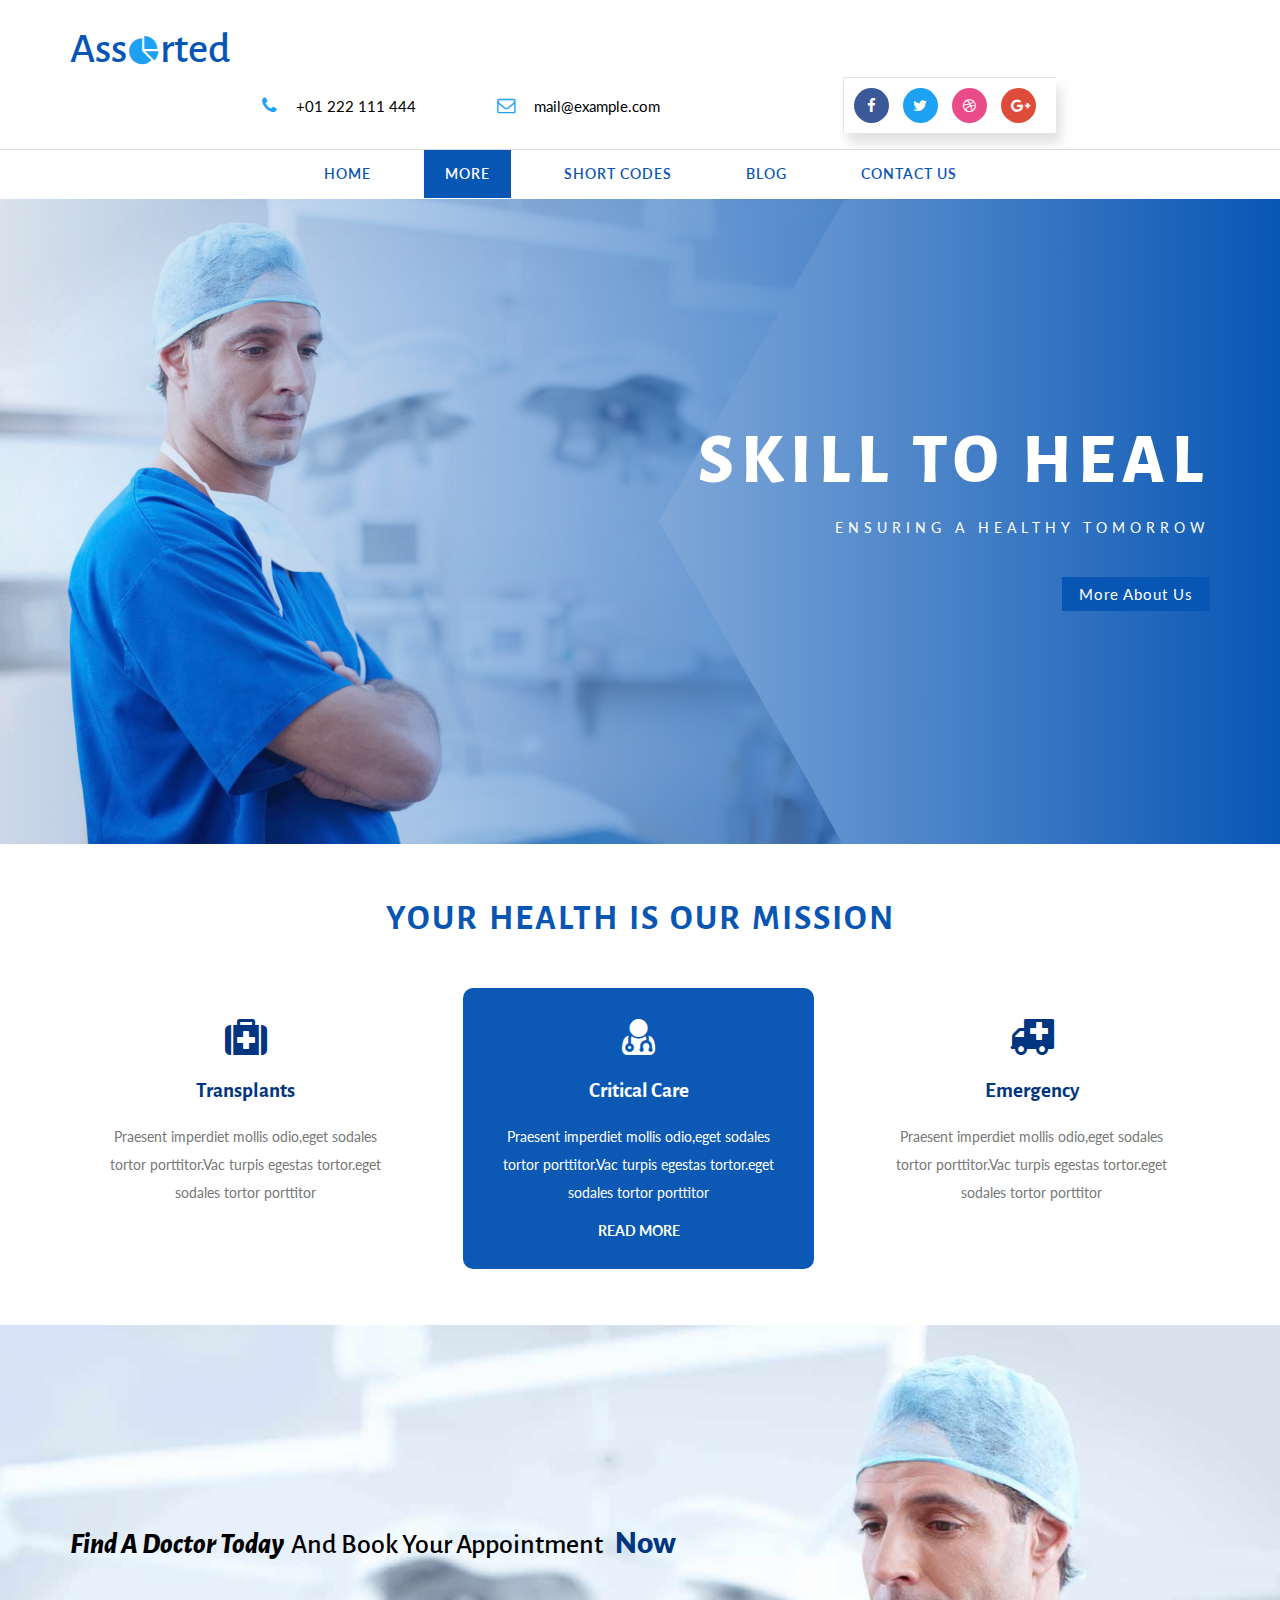
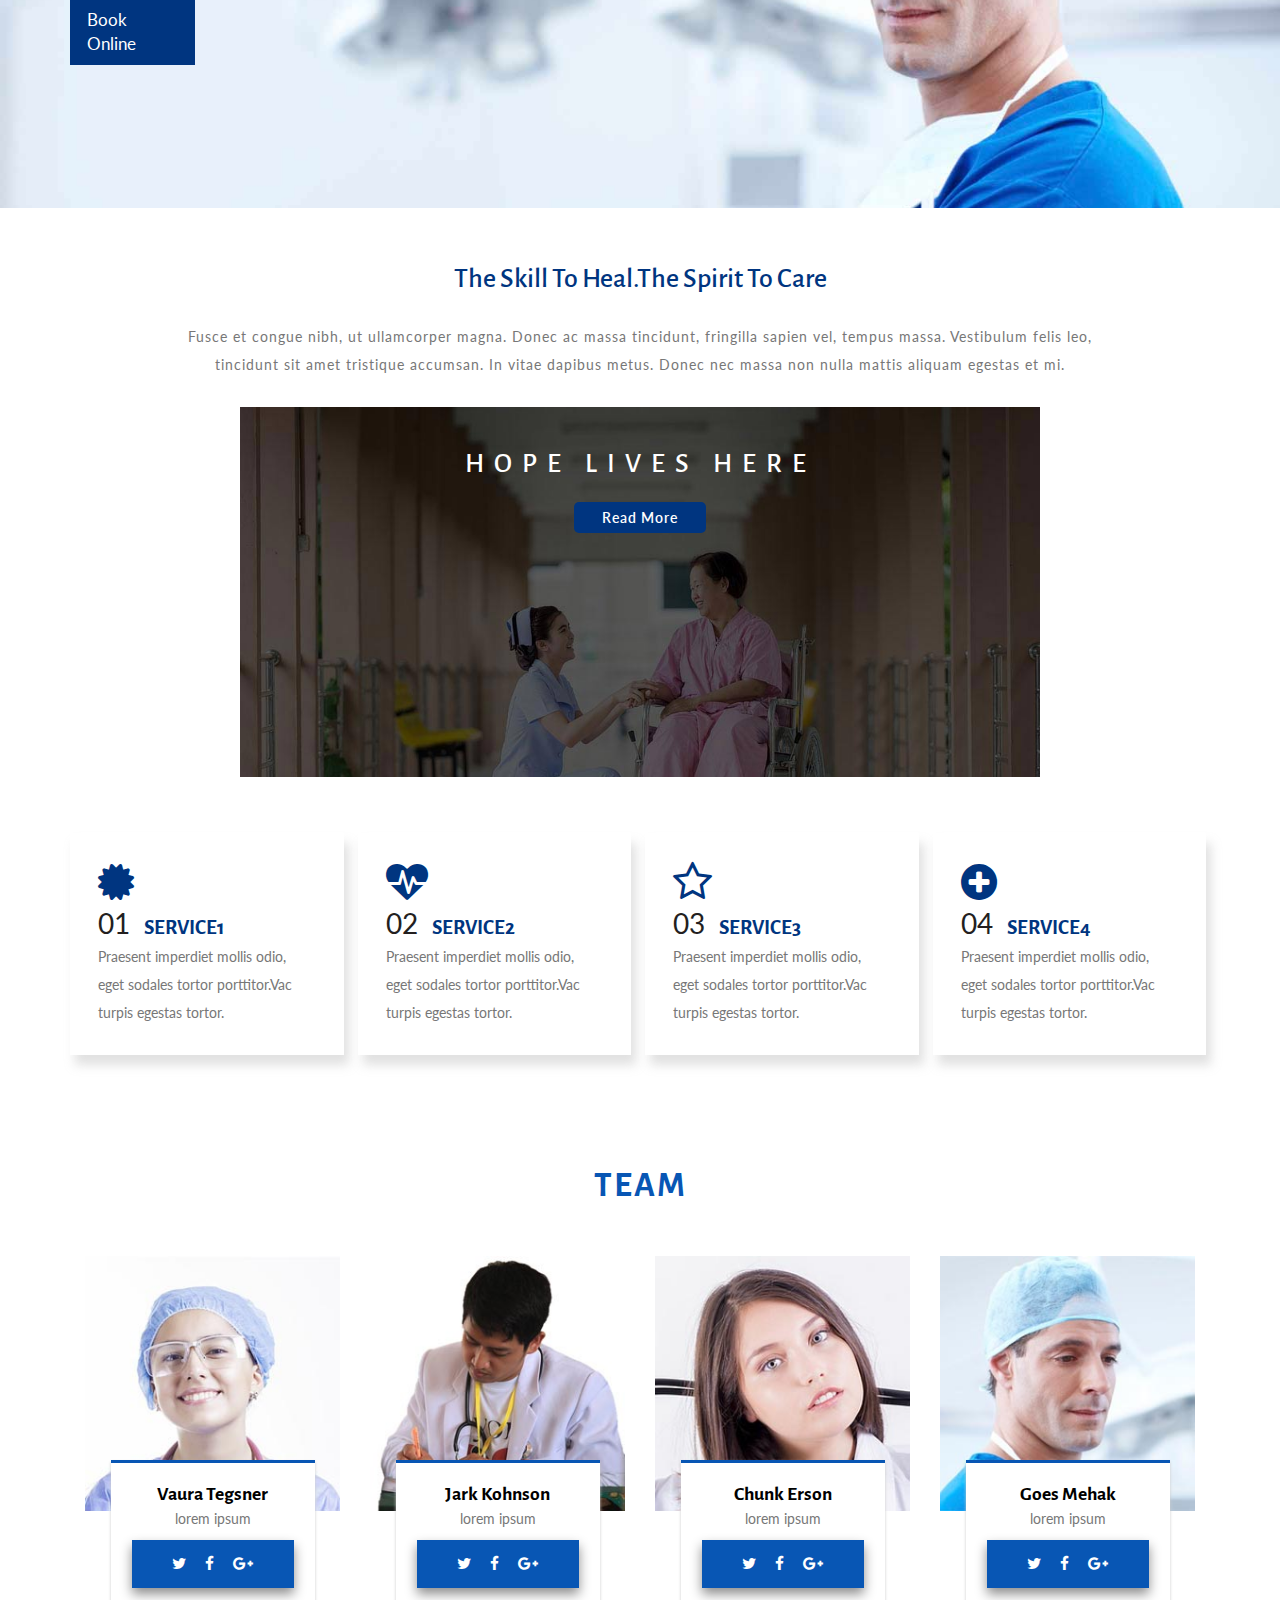
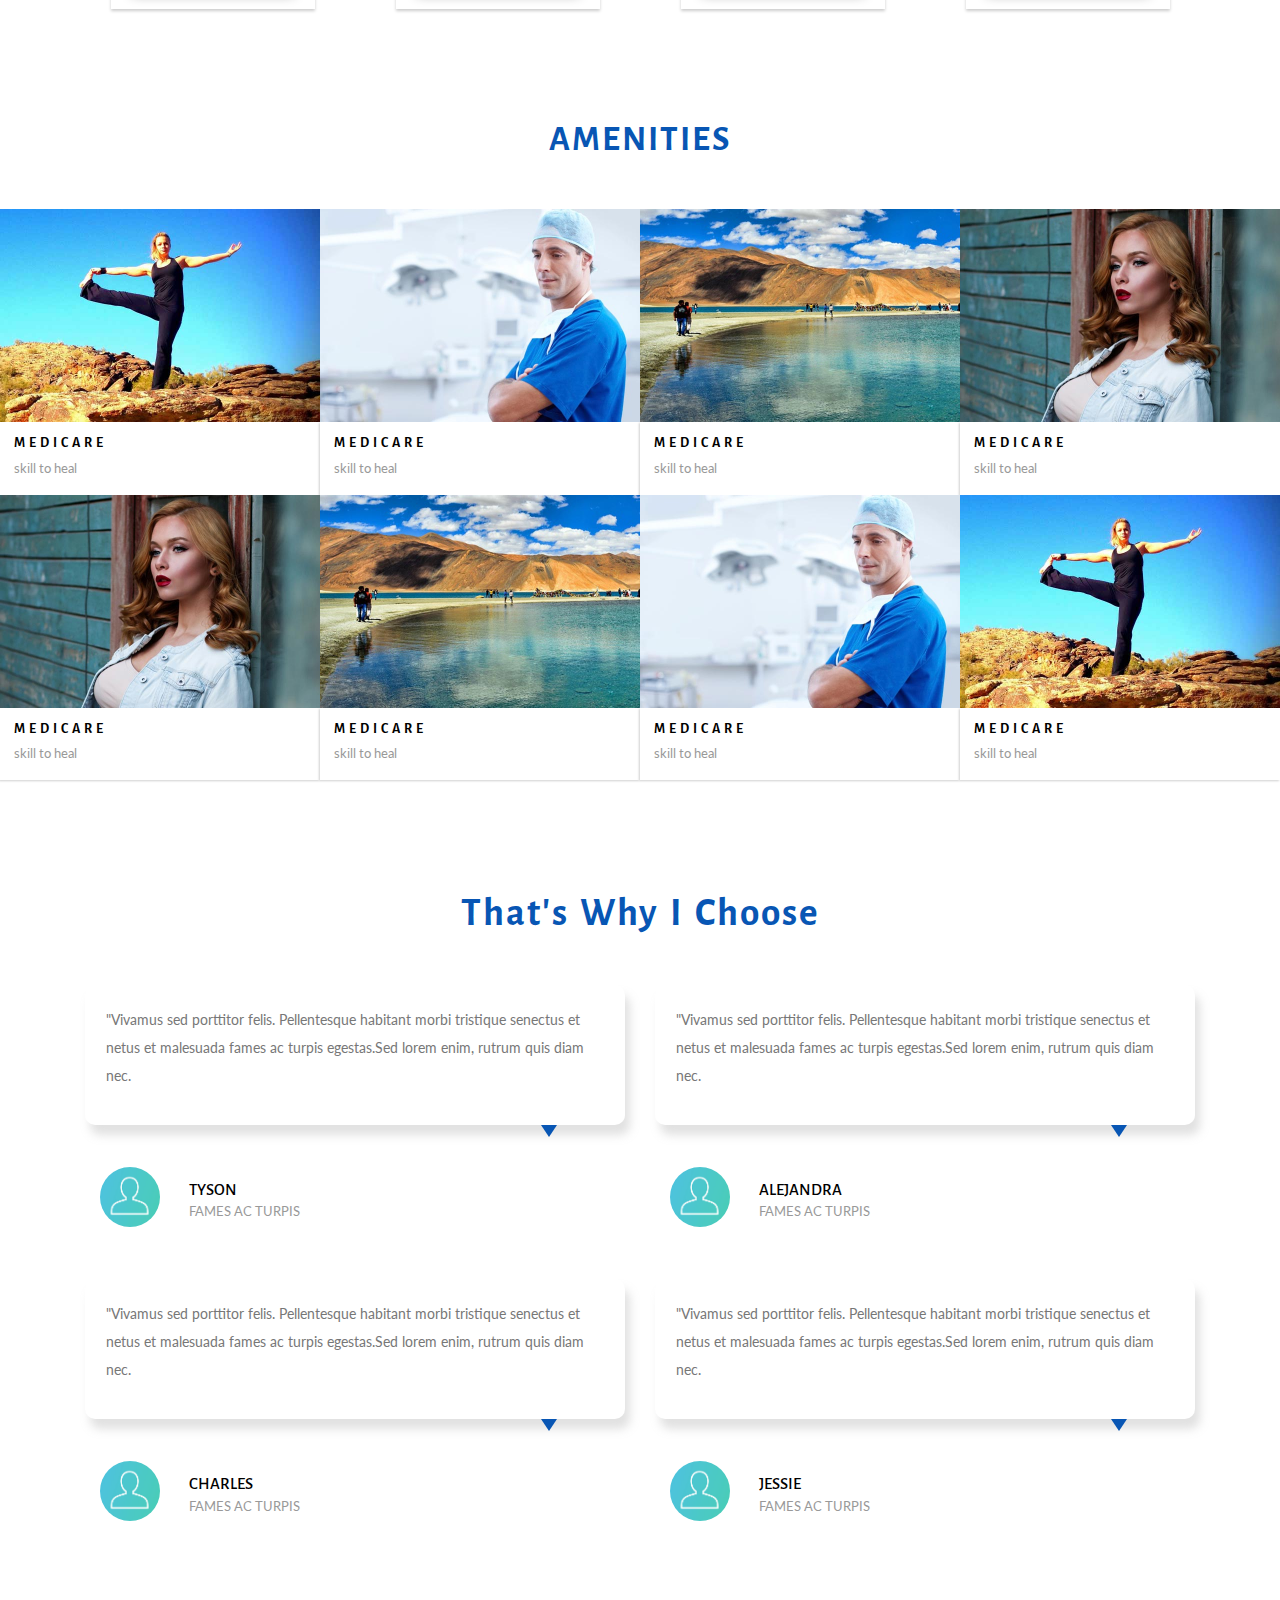
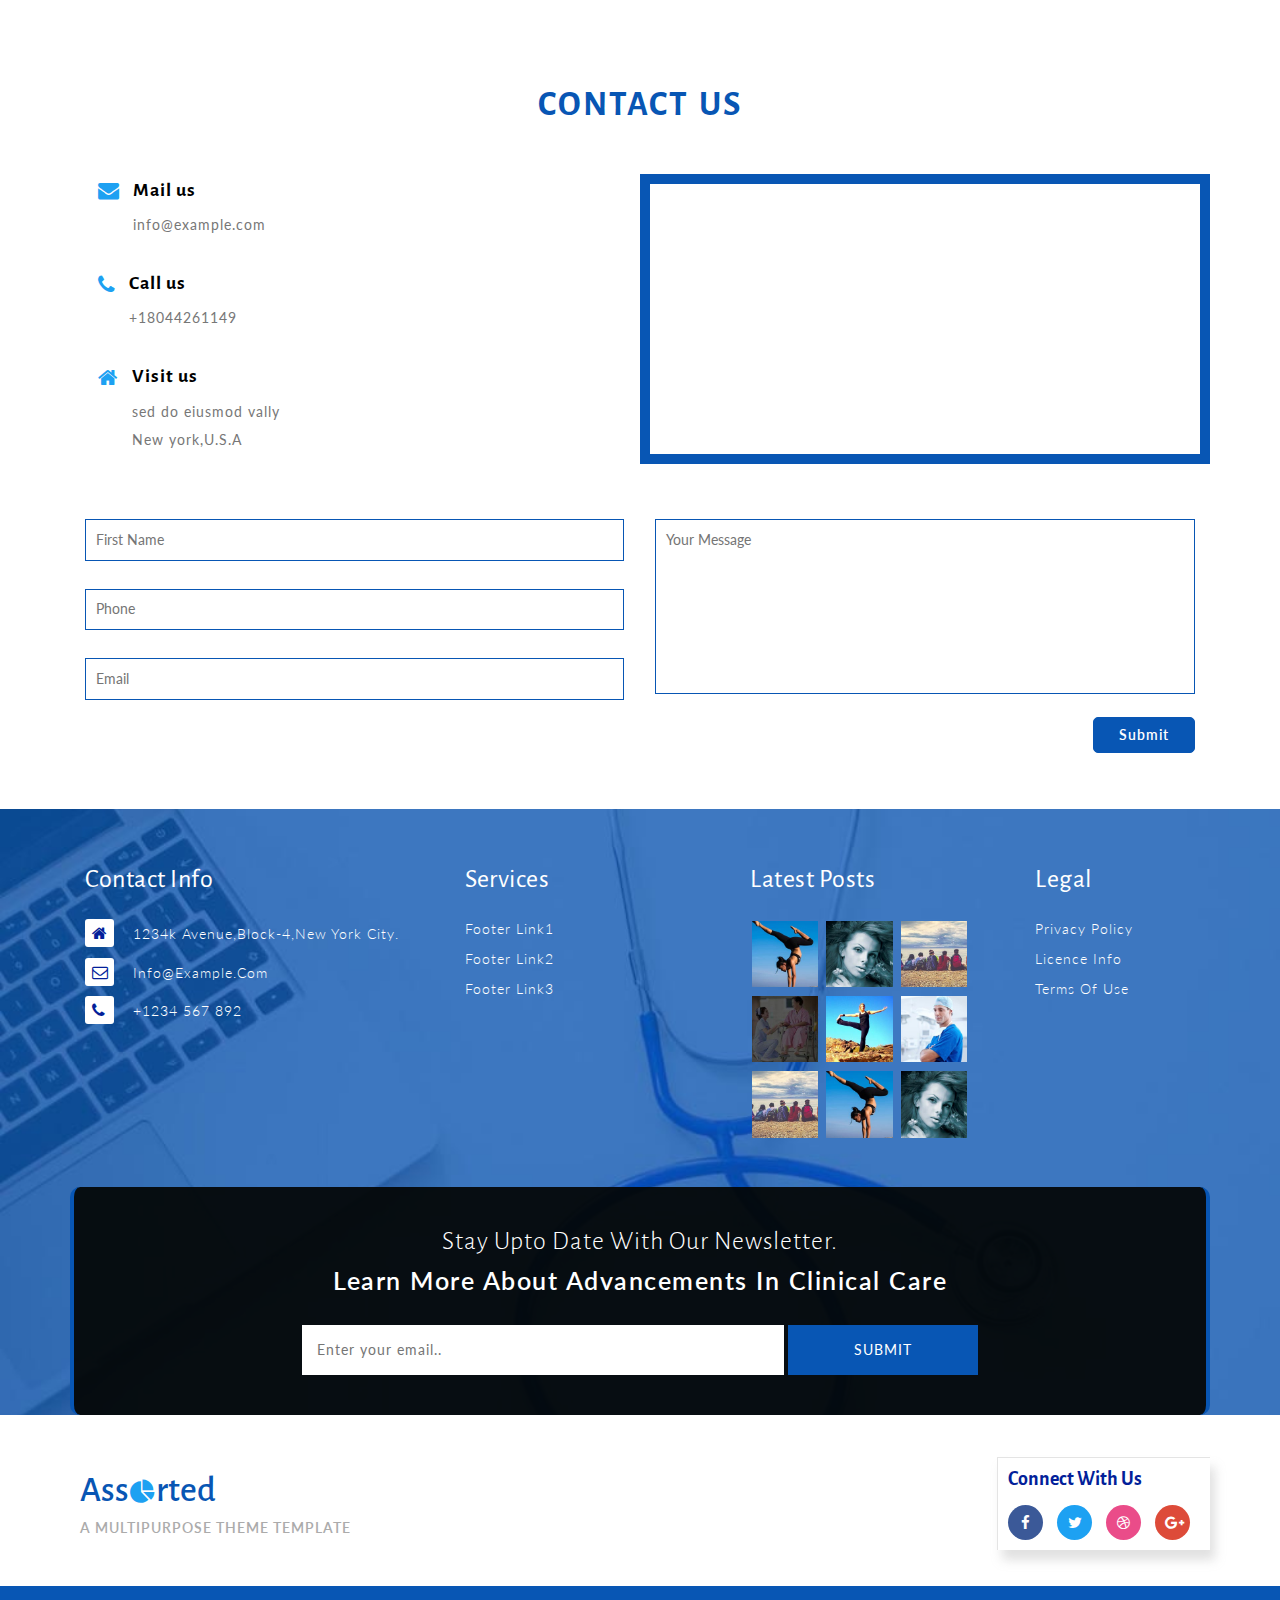
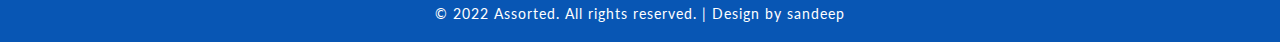
<file: med.html>
<!DOCTYPE html>
<html lang="zxx">

<head>
    <title>Assorted a Medical Category Flat Bootstrap Responsive Website Template | Medical :: W3layouts</title>
    <!-- for-mobile-apps -->
    <meta name="viewport" content="width=device-width, initial-scale=1">
    <meta http-equiv="Content-Type" content="text/html; charset=utf-8" />
    <meta name="keywords" content="Assorted Responsive web template, Bootstrap Web Templates, Flat Web Templates, Android Compatible web template, 
Smartphone Compatible web template, free webdesigns for Nokia, Samsung, LG, SonyEricsson, Motorola web design" />
    <script>
        addEventListener("load", function () {
            setTimeout(hideURLbar, 0);
        }, false);

        function hideURLbar() {
            window.scrollTo(0, 1);
        }
    </script>
    <!-- //for-mobile-apps -->
    <link href="css/bootstrap.css" rel="stylesheet" type="text/css" media="all" />
    <link href="css/font-awesome.css" rel="stylesheet" type="text/css" media="all" />
    <link href="css/style.css" rel="stylesheet" type="text/css" media="all" />
    <!--gallery -->
    <link type="text/css" rel="stylesheet" href="css/cm-overlay.css" />
    <!-- //gallery -->
    <!-- contact css -->
    <link href="css/contact.css" rel="stylesheet" type="text/css" media="all" />
    <!-- medical page style sheet -->
    <link href="css/med.css" rel="stylesheet" type="text/css" media="all" />
    <link href="https://fonts.googleapis.com/css?family=Alegreya+Sans:100,100i,300,300i,400,400i,500,500i,700,700i,800,800i,900,900i"
        rel="stylesheet">
    <link href="https://fonts.googleapis.com/css?family=Lato:100,100i,300,300i,400,400i,700,700i,900,900i" rel="stylesheet">

</head>

<body>
    <!-- header -->
    <div class="header-top">
        <div class="container">
            <div class="logo navbar-left">
                <h1>
                    <a href="index.html">Ass
                        <span class="fa fa-pie-chart" aria-hidden="true"></span>rted</a>
                </h1>
            </div>
            <div class="nav navbar-nav">
                <div class="nav-right">
                    <ul class="nav-list">
                        <li>
                            <span class="fa fa-phone"></span>
                            <span> +01 222 111 444 </span>
                        </li>
                        <li>
                            <a href="mailto:example@mail.com">
                                <span class="fa fa-envelope-o"></span>
                                <span>mail@example.com</span>
                            </a>
                        </li>
                    </ul>
                    <div class="clearfix"> </div>
                </div>
                <div class="footer-social">
                    <ul>
                        <li>
                            <a href="#">
                                <span class="fa fa-facebook icon_facebook"></span>
                            </a>
                        </li>
                        <li>
                            <a href="#">
                                <span class="fa fa-twitter icon_twitter"></span>
                            </a>
                        </li>
                        <li>
                            <a href="#">
                                <span class="fa fa-dribbble icon_dribbble"></span>
                            </a>
                        </li>
                        <li>
                            <a href="#">
                                <span class="fa fa-google-plus icon_g_plus"></span>
                            </a>
                        </li>

                    </ul>
                </div>

            </div>
            <div class="clearfix"> </div>
        </div>
    </div>
    <div class="banner">
        <div class="header-nav">
            <!-- nav -->
            <nav class="navbar navbar-default">
                <div class="navbar-header">
                    <button type="button" class="navbar-toggle" data-toggle="collapse" data-target="#bs-example-navbar-collapse-1">
                        <span class="sr-only">Toggle navigation</span>
                        Menu
                    </button>
                </div>
                <!-- top-nav -->
                <div class="collapse navbar-collapse" id="bs-example-navbar-collapse-1">
                    <ul class="nav navbar-nav">
                        <li>
                            <a href="index.html">Home</a>
                        </li>
                        <li class="dropdown">
                            <a href="#" data-toggle="dropdown" aria-expanded="true" class="active">more</a>
                            <ul class="dropdown-menu">
                                <li>
                                    <a href="travel.html">travel</a>
                                </li>
                                <li>
                                    <a href="fashion.html">fashion</a>
                                </li>
                                <li>
                                    <a href="index.html">Yoga</a>
                                </li>

                            </ul>
                        </li>
                        <li class="dropdown">
                            <a href="#" data-toggle="dropdown" aria-expanded="true">short codes</a>
                            <ul class="dropdown-menu">
                                <li>
                                    <a href="icons.html">Icons</a>
                                </li>
                                <li>
                                    <a href="typo.html">Typograpghy</a>
                                </li>
                            </ul>
                        </li>
                        <li>
                            <a href="blog.html">Blog</a>
                        </li>
                        <li>
                            <a href="contact.html">Contact Us</a>
                        </li>
                    </ul>
                    <div class="clearfix"> </div>
                </div>
            </nav>
            <!-- //nav -->
        </div>
        <!-- //header -->
        <!-- banner starts here -->
        <div class="banner-bg">
            <div class="container">
                <div class="w3l-index-banner-info">
                    <h4>skill to heal</h4>
                    <p>Ensuring a healthy tomorrow</p>
                    <a class="hvr-rectangle-out" href="blog.html"> More About Us</a>
                </div>
            </div>
        </div>
    </div>
    <!-- //banner ends here -->
    <!-- about -->
    <div class="section med-about" id="about">
        <div class="container">
            <h4 class="m-title"> your health is our mission</h4>
            <div class="about-head text-center gallery-index">

                <div class="med-s1">
                    <span class="fa fa-medkit sicon" aria-hidden="true"></span>
                    <h4>transplants</h4>
                    <p>Praesent imperdiet mollis odio,eget sodales tortor porttitor.Vac turpis egestas tortor.eget sodales tortor
                        porttitor
                    </p>
                    <div class="btn-p">
                        <a href="#">Read More</a>
                    </div>
                </div>
                <div class="med-s1  s1  s1-active">
                    <span class="fa fa-user-md sicon" aria-hidden="true"></span>
                    <h4>critical care</h4>
                    <p>Praesent imperdiet mollis odio,eget sodales tortor porttitor.Vac turpis egestas tortor.eget sodales tortor
                        porttitor
                    </p>
                    <div class="btn-p">
                        <a href="#">Read More</a>
                    </div>
                </div>
                <div class="med-s1">
                    <span class="fa fa-ambulance sicon" aria-hidden="true"></span>
                    <h4>Emergency</h4>
                    <p>Praesent imperdiet mollis odio,eget sodales tortor porttitor.Vac turpis egestas tortor.eget sodales tortor
                        porttitor
                    </p>
                    <div class="btn-p">
                        <a href="#">Read More</a>
                    </div>
                </div>
                <div class="clearfix"></div>
            </div>
        </div>
    </div>
    <!-- //about -->
    <!-- Appointment -->
    <div class="med-apt">
        <div class="med-caption">
            <div class="container">
                <h4 class="apt-t">
                    <span class="apt-t1">Find a doctor today</span> and Book your appointment
                    <span class="apt-t2">Now</span>
                </h4>
                <div class="apmnt-button">
                    <a href="#" data-toggle="modal" data-target="#myModal1">Book online</a>
                </div>
            </div>
        </div>
    </div>
    <!-- //Appointment -->
    <!-- services -->
    <div class="section" id="services">
        <div class="container">
            <div class="services-head text-center">
                <h4>the skill to heal.the spirit to care</h4>
                <p>Fusce et congue nibh, ut ullamcorper magna. Donec ac massa tincidunt, fringilla sapien vel, tempus massa.
                    Vestibulum felis leo, tincidunt sit amet tristique accumsan. In vitae dapibus metus. Donec nec massa
                    non nulla mattis aliquam egestas et mi.</p>
            </div>
            <div class="services-bg">
                <h6>Hope lives here</h6>
                <a href="#">Read More</a>
            </div>
        </div>
        <div class="med-services-bottom">
            <div class="container">
                <div class="w3l-med-sb1">
                    <span class="fa fa-certificate sicon" aria-hidden="true"></span>
                    <span class="num">01</span>
                    <h4>service1</h4>
                    <p>Praesent imperdiet mollis odio, eget sodales tortor porttitor.Vac turpis egestas tortor.</p>
                </div>
                <div class="w3l-med-sb1  sb1">
                    <span class="fa fa-heartbeat sicon" aria-hidden="true"></span>
                    <span class="num">02</span>
                    <h4>service2</h4>
                    <p>Praesent imperdiet mollis odio, eget sodales tortor porttitor.Vac turpis egestas tortor.</p>
                </div>
                <div class="w3l-med-sb1 sb2">
                    <span class="fa fa-star-o sicon" aria-hidden="true"></span>
                    <span class="num">03</span>
                    <h4>service3</h4>
                    <p>Praesent imperdiet mollis odio, eget sodales tortor porttitor.Vac turpis egestas tortor.</p>
                </div>
                <div class="w3l-med-sb1">
                    <span class="fa fa-plus-circle sicon" aria-hidden="true"></span>
                    <span class="num">04</span>
                    <h4>service4</h4>
                    <p>Praesent imperdiet mollis odio, eget sodales tortor porttitor.Vac turpis egestas tortor.</p>
                </div>
                <div class="clearfix"></div>
            </div>
        </div>
    </div>
    <!-- //services -->
    <!--  team -->
    <div id="team" class="section team">
        <div class="container">
            <h4 class="m-title">team</h4>
            <div class="med-team-grid gallery-index">
                <div class="col-md-3 col-sm-6 col-xs-6 team-grids">
                    <div class="thumbnail team-med">
                        <img src="images/m1.jpg" class="img-responsive" alt="" />
                        <div class="med-team">
                            <h5>Vaura Tegsner</h5>
                            <p>lorem ipsum</p>
                            <div class="med-social">
                                <a href="#">
                                    <span class="fa fa-twitter"></span>
                                </a>
                                <a href="#">
                                    <span class="fa fa-facebook"></span>
                                </a>
                                <a href="#">
                                    <span class="fa fa-google-plus"></span>
                                </a>
                            </div>
                        </div>
                    </div>
                </div>
                <div class="col-md-3 col-sm-6 col-xs-6 team-grids">
                    <div class="thumbnail team-med">
                        <img src="images/m2.jpg" class="img-responsive" alt="" />
                        <div class="med-team">
                            <h5>Jark Kohnson</h5>
                            <p>lorem ipsum</p>
                            <div class="med-social">
                                <a href="#">
                                    <span class="fa fa-twitter"></span>
                                </a>
                                <a href="#">
                                    <span class="fa fa-facebook"></span>
                                </a>
                                <a href="#">
                                    <span class="fa fa-google-plus"></span>
                                </a>
                            </div>
                        </div>
                    </div>
                </div>
                <div class="col-md-3 col-sm-6 col-xs-6 team-grids">
                    <div class="thumbnail team-med">
                        <img src="images/m3.jpg" class="img-responsive" alt="" />
                        <div class="med-team">
                            <h5>Chunk Erson</h5>
                            <p>lorem ipsum</p>
                            <div class="med-social">
                                <a href="#">
                                    <span class="fa fa-twitter"></span>
                                </a>
                                <a href="#">
                                    <span class="fa fa-facebook"></span>
                                </a>
                                <a href="#">
                                    <span class="fa fa-google-plus"></span>
                                </a>
                            </div>
                        </div>
                    </div>
                </div>
                <div class="col-md-3 col-sm-6 col-xs-6 team-grids">
                    <div class="thumbnail team-med">
                        <img src="images/m4.jpg" class="img-responsive" alt="" />
                        <div class="med-team">
                            <h5>Goes Mehak</h5>
                            <p>lorem ipsum</p>
                            <div class="med-social">
                                <a href="#">
                                    <span class="fa fa-twitter"></span>
                                </a>
                                <a href="#">
                                    <span class="fa fa-facebook"></span>
                                </a>
                                <a href="#">
                                    <span class="fa fa-google-plus"></span>
                                </a>
                            </div>
                        </div>
                    </div>
                </div>
                <div class="clearfix"> </div>
            </div>
        </div>
    </div>
    <!-- //team -->
    <!-- modal -->
    <div class="modal about-modal fade" id="myModal1" tabindex="-1" role="dialog">
        <div class="modal-dialog" role="document">
            <div class="modal-content">
                <div class="modal-header">
                    <button type="button" class="close" data-dismiss="modal" aria-label="Close">
                        <span aria-hidden="true">&times;</span>
                    </button>
                    <h4 class="modal-title">Quick</h4>
                    <h5>appointment booking</h5>
                </div>
                <div class="modal-body">
                    <div class="apmt-info">
                        <h3>Fill details below to book an appointment</h3>
                        <div class="login">
                            <form action="#" method="post">
                                <input type="text" class="user" name="email" placeholder="Name" required="">
                                <input type="text" name="phone" placeholder="Phone" required="">
                                <input placeholder="Date" class="date" id="datepicker" type="text" value="" onfocus="this.value = '';" onblur="if (this.value == '') {this.value = '';}"
                                    required="" />
                                <select required="">
                                    <option value="">Select Time</option>
                                    <option value="1">08:00-8:30</option>
                                    <option value="2">08:30-9:00</option>
                                    <option value="3"> 09:00-9:30</option>
                                    <option value="4">09:30-10:00</option>
                                </select>
                                <select required="">
                                    <option value="">Select City</option>
                                    <option value="1">city1</option>
                                    <option value="2">city2</option>
                                    <option value="3"> city3</option>
                                    <option value="4">city4</option>
                                </select>
                                <select required="">
                                    <option value="">Select Hospital/Clinic</option>
                                    <option value="1">Hospital1</option>
                                    <option value="2">Hospital2</option>
                                    <option value="3">Hospital3</option>
                                    <option value="4">Hospital4</option>
                                </select>
                                <select required="">
                                    <option value="">Select Speciality</option>
                                    <option value="1">Dermatology</option>
                                    <option value="2">ENT</option>
                                    <option value="3"> Genaral Medicine</option>
                                    <option value="4">Nutritionist</option>
                                </select>

                                <input type="submit" value="request appointment">
                            </form>
                        </div>
                    </div>
                    <div class="clearfix"> </div>
                </div>
            </div>
        </div>
    </div>
    <!-- //modal -->
    <!-- gallery -->
    <div class="section" id="portfolio">
        <h4 class="m-title">amenities</h4>
        <div class="gallery-index">
            <div class="col-sm-3 col-xs-3 tab-gallery">
                <div class="demo">
                    <a class="cm-overlay" href="images/g1.jpg">
                        <figure class="imghvr-shutter-in-out-diag-2">
                            <img src="images/g1.jpg" alt=" " class="img-responsive" />
                        </figure>
                    </a>
                </div>
                <div class="gallery-info">
                    <h5>medicare</h5>
                    <p>skill to heal</p>
                </div>
            </div>
            <div class="col-sm-3 col-xs-3 tab-gallery">
                <div class="demo">
                    <a class="cm-overlay" href="images/g2.jpg">
                        <figure class="imghvr-shutter-in-out-diag-2">
                            <img src="images/g2.jpg" alt=" " class="img-responsive" />
                        </figure>
                    </a>
                </div>
                <div class="gallery-info">
                    <h5>medicare</h5>
                    <p>skill to heal</p>
                </div>
            </div>
            <div class="col-sm-3 col-xs-3 tab-gallery">
                <div class="demo">
                    <a class="cm-overlay" href="images/g3.jpg">
                        <figure class="imghvr-shutter-in-out-diag-2">
                            <img src="images/g3.jpg" alt=" " class="img-responsive" />
                        </figure>
                    </a>
                </div>
                <div class="gallery-info">
                    <h5>medicare</h5>
                    <p>skill to heal</p>
                </div>
            </div>
            <div class="col-sm-3 col-xs-3 tab-gallery">
                <div class="demo">
                    <a class="cm-overlay" href="images/g4.jpg">
                        <figure class="imghvr-shutter-in-out-diag-2">
                            <img src="images/g4.jpg" alt=" " class="img-responsive" />
                        </figure>
                    </a>
                </div>
                <div class="gallery-info">
                    <h5>medicare</h5>
                    <p>skill to heal</p>
                </div>
            </div>
            <div class="clearfix"></div>
            <div class="col-sm-3 col-xs-3 tab-gallery">
                <div class="demo">
                    <a class="cm-overlay" href="images/g4.jpg">
                        <figure class="imghvr-shutter-in-out-diag-2">
                            <img src="images/g4.jpg" alt=" " class="img-responsive" />
                        </figure>
                    </a>
                </div>
                <div class="gallery-info">
                    <h5>medicare</h5>
                    <p>skill to heal</p>
                </div>
            </div>
            <div class="col-sm-3 col-xs-3 tab-gallery">
                <div class="demo">
                    <a class="cm-overlay" href="images/g3.jpg">
                        <figure class="imghvr-shutter-in-out-diag-2">
                            <img src="images/g3.jpg" alt=" " class="img-responsive" />
                        </figure>
                    </a>
                </div>
                <div class="gallery-info">
                    <h5>medicare</h5>
                    <p>skill to heal</p>
                </div>
            </div>
            <div class="col-sm-3 col-xs-3 tab-gallery">
                <div class="demo">
                    <a class="cm-overlay" href="images/g2.jpg">
                        <figure class="imghvr-shutter-in-out-diag-2">
                            <img src="images/g2.jpg" alt=" " class="img-responsive" />
                        </figure>
                    </a>
                </div>
                <div class="gallery-info">
                    <h5>medicare</h5>
                    <p>skill to heal</p>
                </div>
            </div>
            <div class="col-sm-3 col-xs-3 tab-gallery">
                <div class="demo">
                    <a class="cm-overlay" href="images/g1.jpg">
                        <figure class="imghvr-shutter-in-out-diag-2">
                            <img src="images/g1.jpg" alt=" " class="img-responsive" />
                        </figure>
                    </a>
                </div>
                <div class="gallery-info">
                    <h5>medicare</h5>
                    <p>skill to heal</p>
                </div>
            </div>
            <div class="clearfix"></div>
        </div>
    </div>
    <!-- //gallery -->
    <!-- testimonials -->
    <div class="testimonials section" id="testimonials">
        <div class="container">
            <h4 class="m-title">that's why I choose</h4>
            <div class="gallery-index">
                <div class="col-md-6 col-sm-6 col-xs-6 med-testi-grid">
                    <div class="med-testi test-tooltip">
                        <p>"Vivamus sed porttitor felis. Pellentesque habitant morbi tristique senectus et netus et malesuada
                            fames ac turpis egestas.Sed lorem enim, rutrum quis diam nec.</p>
                    </div>
                    <div class="med-testi-left">
                        <div class="col-md-2 col-sm-3 col-xs-3 w3ls-med-testi-img">
                            <img src="images/user.jpg" alt=" " class="img-responsive" />
                        </div>
                        <div class="col-md-10 col-sm-9 col-xs-9 med-testi-txt">
                            <h4>Tyson</h4>
                            <p>fames ac turpis</p>
                        </div>
                        <div class="clearfix"> </div>
                    </div>
                </div>
                <div class="col-md-6 col-sm-6 col-xs-6 med-testi-grid">
                    <div class="med-testi test-tooltip">
                        <p>"Vivamus sed porttitor felis. Pellentesque habitant morbi tristique senectus et netus et malesuada
                            fames ac turpis egestas.Sed lorem enim, rutrum quis diam nec.</p>
                    </div>
                    <div class="med-testi-left">
                        <div class="col-md-2 col-sm-3 col-xs-3 w3ls-med-testi-img">
                            <img src="images/user.jpg" alt=" " class="img-responsive" />
                        </div>
                        <div class="col-md-10 col-sm-9 col-xs-9 med-testi-txt">
                            <h4>Alejandra</h4>
                            <p>fames ac turpis</p>
                        </div>
                        <div class="clearfix"> </div>
                    </div>
                </div>
                <div class="col-md-6 col-sm-6 col-xs-6 med-testi-grid">
                    <div class="med-testi test-tooltip">
                        <p>"Vivamus sed porttitor felis. Pellentesque habitant morbi tristique senectus et netus et malesuada
                            fames ac turpis egestas.Sed lorem enim, rutrum quis diam nec.</p>
                    </div>
                    <div class="med-testi-left">
                        <div class="col-md-2 col-sm-3 col-xs-3 w3ls-med-testi-img">
                            <img src="images/user.jpg" alt=" " class="img-responsive" />
                        </div>
                        <div class="col-md-10 col-sm-9 col-xs-9 med-testi-txt">
                            <h4>Charles</h4>
                            <p>fames ac turpis</p>
                        </div>
                        <div class="clearfix"> </div>
                    </div>
                </div>
                <div class="col-md-6 col-sm-6 col-xs-6 med-testi-grid">
                    <div class="med-testi test-tooltip">
                        <p>"Vivamus sed porttitor felis. Pellentesque habitant morbi tristique senectus et netus et malesuada
                            fames ac turpis egestas.Sed lorem enim, rutrum quis diam nec.</p>
                    </div>
                    <div class="med-testi-left">
                        <div class="col-md-2 col-sm-3 col-xs-3 w3ls-med-testi-img">
                            <img src="images/user.jpg" alt=" " class="img-responsive" />
                        </div>
                        <div class="col-md-10 col-sm-9 col-xs-9 med-testi-txt">
                            <h4>Jessie</h4>
                            <p>fames ac turpis</p>
                        </div>
                        <div class="clearfix"> </div>
                    </div>
                </div>

                <div class="clearfix"> </div>
            </div>
        </div>
    </div>
    <!-- //testimonials -->
    <!-- contact -->
    <div class="contact-page section" id="contact">
        <div class="container">
            <h4 class="m-title">contact us</h4>
            <div class="contact-main gallery-index">
                <div class="col-md-6 col-sm-6 col-xs-6 contact-left-section">
                    <div class="mail c-add-grid c1">
                        <div class="cpg-icon">
                            <span class="fa fa-envelope" aria-hidden="true"></span>
                        </div>
                        <div class="c-text">
                            <h4>Mail us</h4>
                            <p>
                                <a href="mailto:info@example.com">info@example.com</a>
                            </p>
                        </div>
                        <div class="clearfix"></div>
                    </div>
                    <div class="call c-add-grid c2">
                        <div class="cpg-icon">
                            <span class="fa fa-phone" aria-hidden="true"></span>
                        </div>
                        <div class="c-text">
                            <h4>Call us</h4>
                            <p>+18044261149</p>
                        </div>
                        <div class="clearfix"></div>
                    </div>
                    <div class="visit c-add-grid">
                        <div class="cpg-icon">
                            <span class="fa fa-home" aria-hidden="true"></span>
                        </div>
                        <div class="c-text">
                            <h4>Visit us</h4>
                            <p>sed do eiusmod vally</p>
                            <p>New york,U.S.A</p>
                        </div>
                        <div class="clearfix"></div>
                    </div>
                </div>
                <div class="col-md-6 col-sm-6 col-xs-6 contact-right-section">
                    <iframe src="https://www.google.com/maps/embed?pb=!1m18!1m12!1m3!1d387145.86654334463!2d-74.25818682528057!3d40.70531100753592!2m3!1f0!2f0!3f0!3m2!1i1024!2i768!4f13.1!3m3!1m2!1s0x89c24fa5d33f083b%3A0xc80b8f06e177fe62!2sNew+York%2C+NY%2C+USA!5e0!3m2!1sen!2sin!4v1492489108677"
                        allowfullscreen></iframe>
                </div>
                <div class="clearfix"></div>
            </div>
            <div class="contact-form-section gallery-index">
                <form action="#" method="post">
                    <div class="col-sm-6">
                        <input type="text" class="name" name="name" placeholder="First Name" required="">
                        <input type="text" class="name" name="name" placeholder="Phone" required="">
                        <input type="email" class="name" name="name" placeholder="Email" required="">
                    </div>
                    <div class="col-sm-6">
                        <textarea placeholder="Your Message" required=""></textarea>
                        <input type="submit" value="submit">
                    </div>
                </form>
            </div>

        </div>
    </div>
    <!-- //contact -->
    <!-- footer -->
    <div class="footer-main">
        <div class="footer-dot">
            <div class="container">
                <div class="footer-bottom">
                    <div class="col-md-4 col-sm-6 col-xs-6 wthree-footer-grid1 address">
                        <h4>Contact Info</h4>
                        <ul>
                            <li>
                                <span class="fa fa-home" aria-hidden="true"></span>
                                <p>1234k Avenue,block-4,New York City.</p>
                            </li>
                            <li>
                                <span class="fa fa-envelope-o" aria-hidden="true"></span>
                                <a href="mailto:info@example.com">info@example.com</a>
                            </li>
                            <li>
                                <span class="fa fa-phone" aria-hidden="true"></span>
                                <p>+1234 567 892</p>
                            </li>
                        </ul>
                    </div>
                    <div class="col-md-3 col-sm-6 col-xs-6 wthree-footer-grid1 res">
                        <h4>services</h4>
                        <ul>
                            <li>
                                <a href="#">Footer link1</a>
                            </li>
                            <li>
                                <a href="#">Footer link2</a>
                            </li>
                            <li>
                                <a href="#">Footer link3</a>
                            </li>
                        </ul>
                    </div>
                    <div class="col-md-3 col-sm-6 col-xs-6 wthree-footer-grid1 ftr-img">
                        <h4>latest Posts</h4>
                        <ul>
                            <li>
                                <a href="single.html">
                                    <img src="images/i1.jpg" alt=" " class="img-responsive" />
                                </a>
                            </li>
                            <li>
                                <a href="single.html">
                                    <img src="images/i2.jpg" alt=" " class="img-responsive" />
                                </a>
                            </li>
                            <li>
                                <a href="single.html">
                                    <img src="images/i3.jpg" alt=" " class="img-responsive" />
                                </a>
                            </li>
                            <li>
                                <a href="single.html">
                                    <img src="images/i4.jpg" alt=" " class="img-responsive" />
                                </a>
                            </li>
                            <li>
                                <a href="single.html">
                                    <img src="images/i5.jpg" alt=" " class="img-responsive" />
                                </a>
                            </li>
                            <li>
                                <a href="single.html">
                                    <img src="images/i6.jpg" alt=" " class="img-responsive" />
                                </a>
                            </li>
                            <li>
                                <a href="single.html">
                                    <img src="images/i3.jpg" alt=" " class="img-responsive" />
                                </a>
                            </li>
                            <li>
                                <a href="single.html">
                                    <img src="images/i1.jpg" alt=" " class="img-responsive" />
                                </a>
                            </li>
                            <li>
                                <a href="single.html">
                                    <img src="images/i2.jpg" alt=" " class="img-responsive" />
                                </a>
                            </li>
                        </ul>
                    </div>
                    <div class="col-md-2 col-sm-6 col-xs-6 wthree-footer-grid1">
                        <h4>legal</h4>
                        <ul>
                            <li>
                                <a href="#">privacy policy</a>
                            </li>
                            <li>
                                <a href="#">licence info</a>
                            </li>
                            <li>
                                <a href="#">terms of use</a>
                            </li>
                        </ul>
                    </div>
                    <div class="clearfix"></div>
                </div>
                <div class="subscribe-grid text-center">
                    <h4>stay upto date with our newsletter.</h4>
                    <p>learn more about advancements in clinical care</p>
                    <form action="#" method="post">
                        <input type="email" placeholder="Enter your email.." name="Subscribe" required="">
                        <button class="btn1">submit</button>
                    </form>
                </div>
            </div>
        </div>
    </div>
    <div class="cpy-footer">
        <div class="container">
            <div class="footer-top">
                <div class="logo-nav-left footer-top1">
                    <h2>
                        <a href="index.html">Ass
                            <span class="fa fa-pie-chart" aria-hidden="true"></span>rted</a>

                    </h2>
                    <p>a multipurpose theme template</p>
                </div>
                <div class="footer-social">
                    <h4>connect with us</h4>
                    <ul>
                        <li>
                            <a href="#">
                                <span class="fa fa-facebook icon_facebook"></span>
                            </a>
                        </li>
                        <li>
                            <a href="#">
                                <span class="fa fa-twitter icon_twitter"></span>
                            </a>
                        </li>
                        <li>
                            <a href="#">
                                <span class="fa fa-dribbble icon_dribbble"></span>
                            </a>
                        </li>
                        <li>
                            <a href="#">
                                <span class="fa fa-google-plus icon_g_plus"></span>
                            </a>
                        </li>
                    </ul>
                </div>
                <div class="clearfix"></div>
            </div>
        </div>
        <div class="cpy-text">
            <p>© 2022 Assorted. All rights reserved. | Design by
			sandeep
			</p>
        </div>
    </div>
    <!--//footer  -->
    <!-- js -->
    <script src="js/jquery-2.2.3.min.js"></script>
    <!-- //js-->
    <!-- dropdown  -->
    <script>
        $(document).ready(function () {
            $(".dropdown").hover(
                function () {
                    $('.dropdown-menu', this).stop(true, true).slideDown("fast");
                    $(this).toggleClass('open');
                },
                function () {
                    $('.dropdown-menu', this).stop(true, true).slideUp("fast");
                    $(this).toggleClass('open');
                }
            );
        });
    </script>
    <!--start-date-piker-->
    <link rel="stylesheet" href="css/jquery-ui.css" />
    <script src="js/jquery-ui.js"></script>
    <script>
        $(function () {
            $("#datepicker,#datepicker1").datepicker();
        });
    </script>
    <!-- //end date picker   -->
    <!-- gallery -->
    <script src="js/jquery.tools.min.js"></script>
    <script src="js/jquery.mobile.custom.min.js"></script>
    <script src="js/jquery.cm-overlay.js"></script>

    <script>
        $(document).ready(function () {
            $('.cm-overlay').cmOverlay();
        });
    </script>
    <!-- //gallery -->
    <!-- start-smooth-scrolling -->
    <script src="js/move-top.js"></script>
    <script src="js/easing.js"></script>
    <script>
        jQuery(document).ready(function ($) {
            $(".scroll").click(function (event) {
                event.preventDefault();

                $('html,body').animate({
                    scrollTop: $(this.hash).offset().top
                }, 1000);
            });
        });
    </script>
    <!-- //end-smooth-scrolling -->
    <!-- smooth-scrolling-of-move-up -->
    <script>
        $(document).ready(function () {
            /*
            var defaults = {
                containerID: 'toTop', // fading element id
                containerHoverID: 'toTopHover', // fading element hover id
                scrollSpeed: 1200,
                easingType: 'linear' 
            };
            */

            $().UItoTop({
                easingType: 'easeOutQuart'
            });

        });
    </script>
    <script src="js/SmoothScroll.min.js"></script>
    <!-- Bootstrap core JavaScript
================================================== -->
    <!-- Placed at the end of the document so the pages load faster -->
    <script src="js/bootstrap.js"></script>
</body>

</html>
</file>
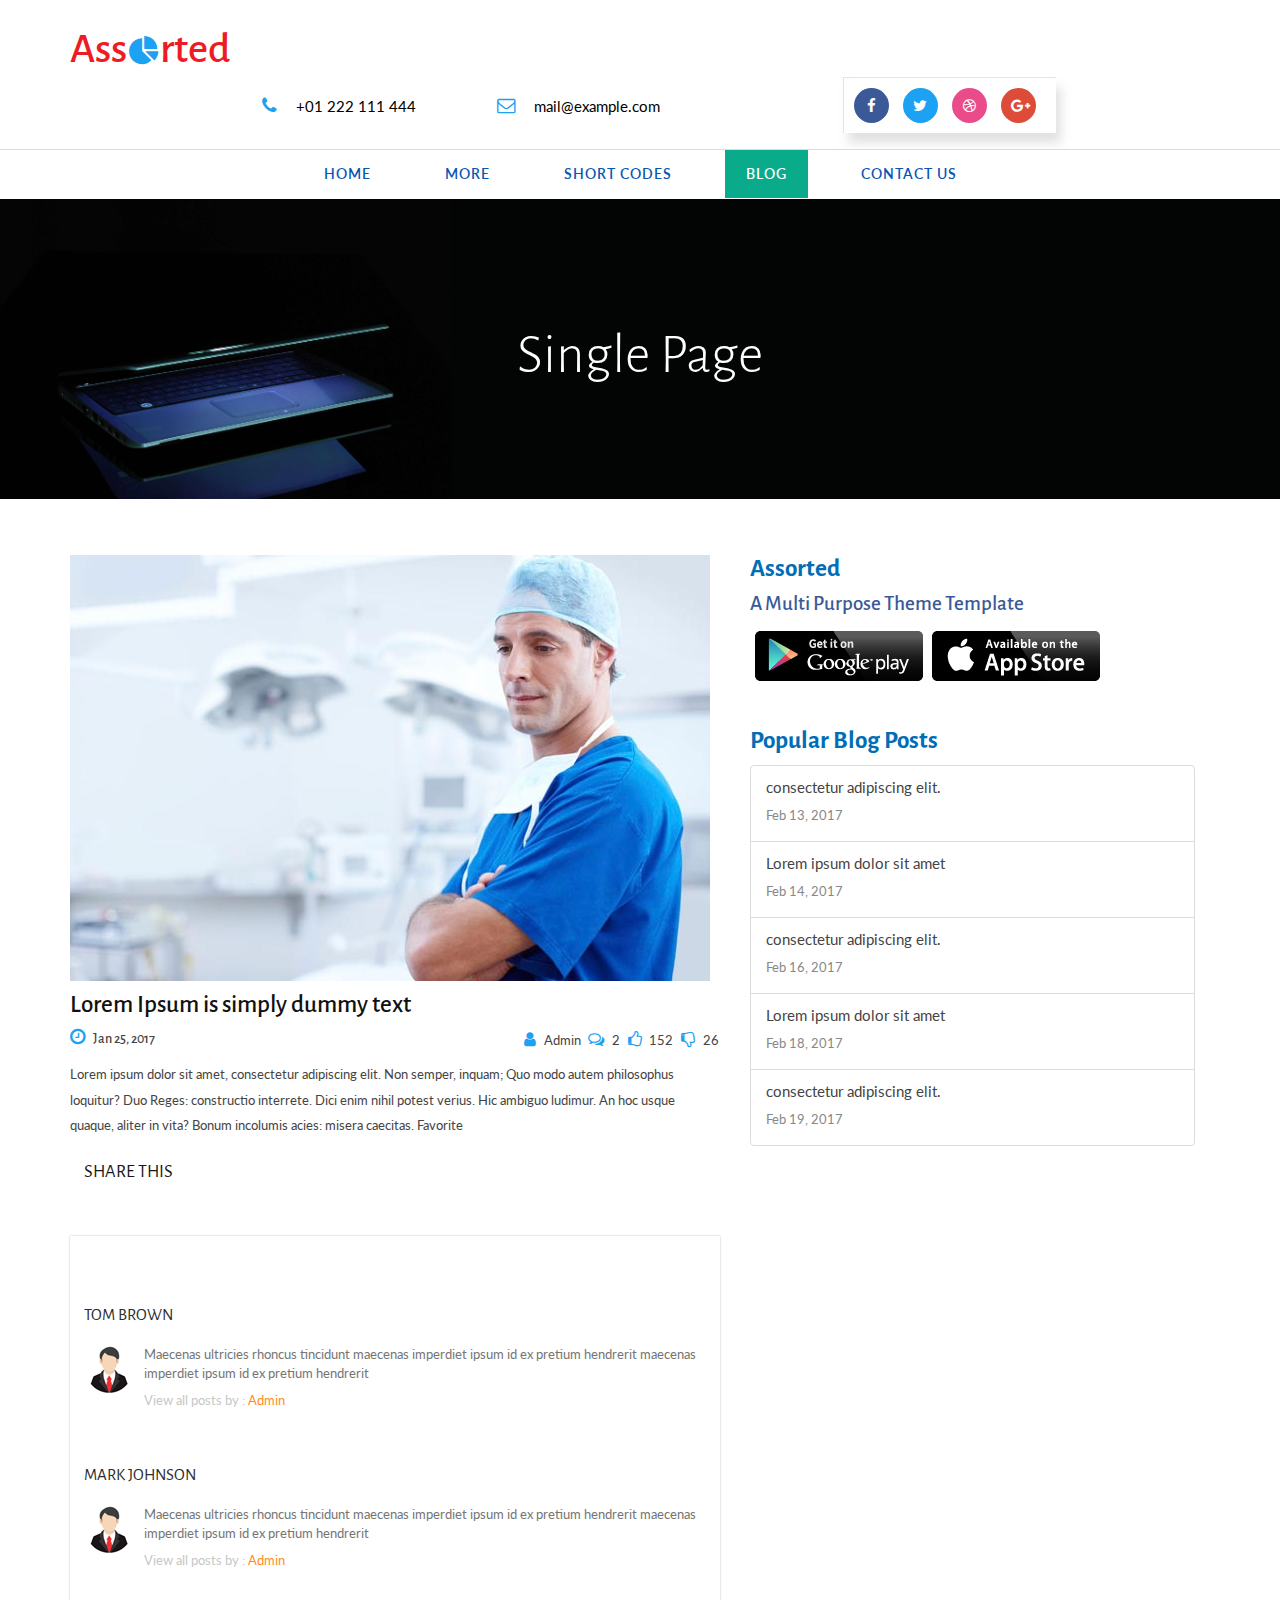
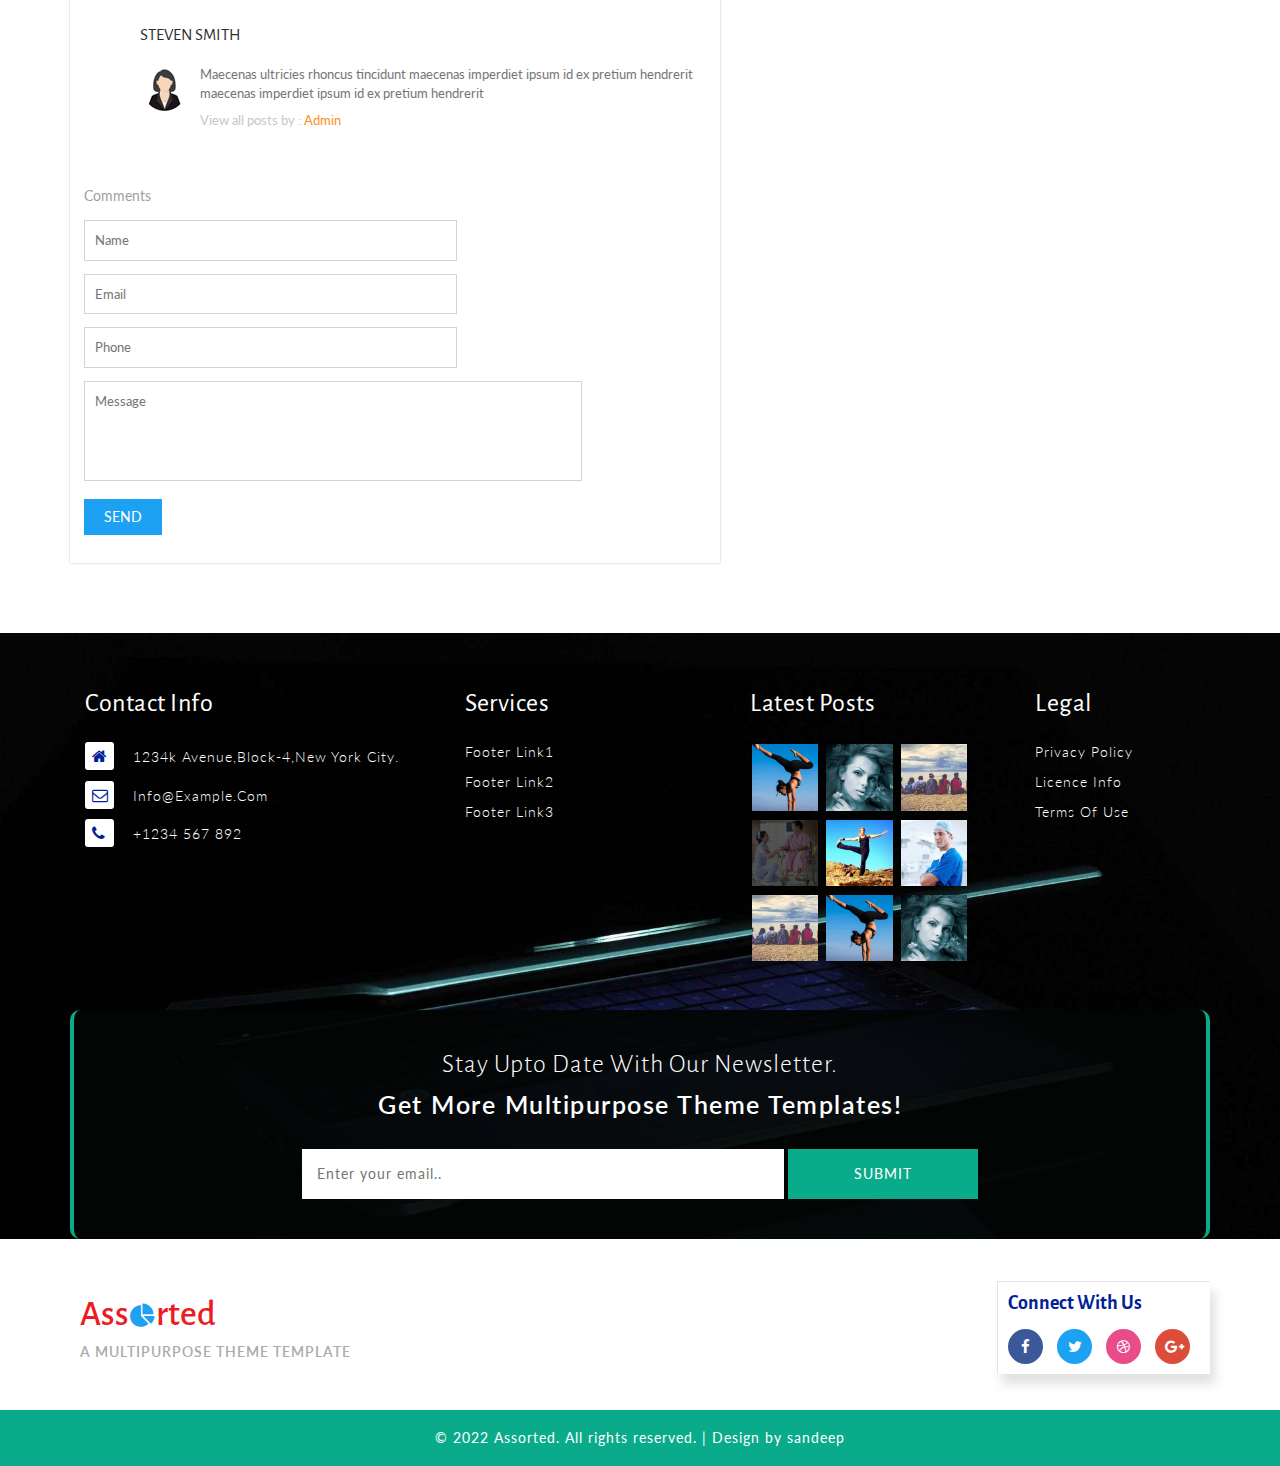
<file: single.html>
<!DOCTYPE html>
<html lang="zxx">

<head>
    <title>Assorted a Multipurpose Flat Bootstrap Responsive Website Template | Single :: W3layouts</title>
    <!-- for-mobile-apps -->
    <meta name="viewport" content="width=device-width, initial-scale=1">
    <meta http-equiv="Content-Type" content="text/html; charset=utf-8" />
    <meta name="keywords" content="Assorted Responsive web template, Bootstrap Web Templates, Flat Web Templates, Android Compatible web template, 
Smartphone Compatible web template, free webdesigns for Nokia, Samsung, LG, SonyEricsson, Motorola web design" />
    <script>
        addEventListener("load", function () {
            setTimeout(hideURLbar, 0);
        }, false);

        function hideURLbar() {
            window.scrollTo(0, 1);
        }
    </script>
    <!-- //for-mobile-apps -->
    <link href="css/bootstrap.css" rel="stylesheet" type="text/css" media="all" />
    <link href="css/font-awesome.css" rel="stylesheet" type="text/css" media="all" />
    <link href="css/style.css" rel="stylesheet" type="text/css" media="all" />
    <link href="https://fonts.googleapis.com/css?family=Alegreya+Sans:100,100i,300,300i,400,400i,500,500i,700,700i,800,800i,900,900i"
        rel="stylesheet">
    <link href="https://fonts.googleapis.com/css?family=Lato:100,100i,300,300i,400,400i,700,700i,900,900i" rel="stylesheet">
    <!-- blog-singlepage stylesheet -->
    <link href="css/single.css" rel='stylesheet' type='text/css' />
    <!-- blog stylesheet -->
    <link href="css/blog.css" rel='stylesheet' type='text/css' />
</head>

<body>
    <!-- header -->
    <div class="header-top">
        <div class="container">
            <div class="logo navbar-left">
                <h1>
                    <a href="index.html">Ass
                        <span class="fa fa-pie-chart" aria-hidden="true"></span>rted</a>
                </h1>
            </div>
            <div class="nav navbar-nav">
                <div class="nav-right">
                    <ul class="nav-list">
                        <li>
                            <span class="fa fa-phone"></span>
                            <span> +01 222 111 444 </span>
                        </li>
                        <li>
                            <a href="mailto:example@mail.com">
                                <span class="fa fa-envelope-o"></span>
                                <span>mail@example.com</span>
                            </a>
                        </li>
                    </ul>
                    <div class="clearfix"> </div>
                </div>
                <div class="footer-social">
                    <ul>
                        <li>
                            <a href="#">
                                <span class="fa fa-facebook icon_facebook"></span>
                            </a>
                        </li>
                        <li>
                            <a href="#">
                                <span class="fa fa-twitter icon_twitter"></span>
                            </a>
                        </li>
                        <li>
                            <a href="#">
                                <span class="fa fa-dribbble icon_dribbble"></span>
                            </a>
                        </li>
                        <li>
                            <a href="#">
                                <span class="fa fa-google-plus icon_g_plus"></span>
                            </a>
                        </li>

                    </ul>
                </div>

            </div>
            <div class="clearfix"> </div>
        </div>
    </div>
    <!-- navigation -->
    <div class="banner">
        <div class="header-nav">
            <nav class="navbar navbar-default">
                <div class="navbar-header">
                    <button type="button" class="navbar-toggle" data-toggle="collapse" data-target="#bs-example-navbar-collapse-1">
                        <span class="sr-only">Toggle navigation</span>
                        Menu
                    </button>
                </div>
                <!-- top-nav -->
                <div class="collapse navbar-collapse" id="bs-example-navbar-collapse-1">
                    <ul class="nav navbar-nav">
                        <li>
                            <a href="index.html">Home</a>
                        </li>
                        <li class="dropdown">
                            <a href="#" data-toggle="dropdown" aria-expanded="true">more</a>
                            <ul class="dropdown-menu">
                                <li>
                                    <a href="index.html">Yoga</a>
                                </li>
                                <li>
                                    <a href="travel.html">travel</a>
                                </li>
                                <li>
                                    <a href="fashion.html">fashion</a>
                                </li>
                                <li>
                                    <a href="med.html">medical</a>
                                </li>

                            </ul>
                        </li>
                        <li class="dropdown">
                            <a href="#" data-toggle="dropdown" aria-expanded="true">short codes</a>
                            <ul class="dropdown-menu">
                                <li>
                                    <a href="icons.html">Icons</a>
                                </li>
                                <li>
                                    <a href="typo.html">Typograpghy</a>
                                </li>
                            </ul>
                        </li>
                        <li>
                            <a href="blog.html" class="active">Blog</a>
                        </li>
                        <li>
                            <a href="contact.html">Contact Us</a>
                        </li>
                    </ul>
                    <div class="clearfix"> </div>
                </div>
            </nav>
            <!-- //navigation -->
        </div>
        <!-- //header -->
        <!-- banner-slider starts here -->
        <div class="w3ls-common-bg text-center">
            <div class="container">
                <div class="agileinfo-home-text">
                    <h4 class="single">single page</h4>
                </div>
            </div>
        </div>
    </div>
    <!-- //banner ends here -->
    <div class="container">
        <div class="section single-page-agile-info">
            <!-- /movie-browse-agile -->
            <div class="show-top-grids">
                <div class="col-sm-7 single-left">
                    <div class="post-media">
                        <img src="images/g2.jpg" class="img-responsive" alt="">
                        <div class="blog-text">
                            <h3 class="h-t">Lorem Ipsum is simply dummy text</h3>
                            </a>
                            <div class="entry-meta">
                                <h6 class="blg">
                                    <i class="fa fa-clock-o"></i> Jan 25, 2017</h6>
                                <div class="icons">
                                    <a href="#">
                                        <i class="fa fa-user"></i> Admin</a>
                                    <a href="#">
                                        <i class="fa fa-comments-o"></i> 2</a>
                                    <a href="#">
                                        <i class="fa fa-thumbs-o-up"></i> 152</a>
                                    <a href="#">
                                        <i class="fa fa-thumbs-o-down"></i> 26</a>
                                </div>
                                <div class="clearfix"></div>
                                <p>Lorem ipsum dolor sit amet, consectetur adipiscing elit. Non semper, inquam; Quo modo autem
                                    philosophus loquitur? Duo Reges: constructio interrete. Dici enim nihil potest verius.
                                    Hic ambiguo ludimur. An hoc usque quaque, aliter in vita? Bonum incolumis acies: misera
                                    caecitas. Favorite</p>
                            </div>
                        </div>
                    </div>
                    <div class="song-grid-right">
                        <div class="share">
                            <h5>Share this</h5>
                            <div class="single-agile-shar-buttons">
                                <ul>
                                    <li>
                                        <div class="fb-like fb_iframe_widget" data-href="https://www.facebook.com/w3layouts" data-layout="button_count" data-action="like"
                                            data-size="small" data-show-faces="false" data-share="false" fb-xfbml-state="rendered"
                                            fb-iframe-plugin-query="action=like&amp;app_id=&amp;container_width=0&amp;href=https%3A%2F%2Fwww.facebook.com%2Fw3layouts&amp;layout=button_count&amp;locale=en_GB&amp;sdk=joey&amp;share=false&amp;show_faces=false&amp;size=small">
                                            <span style="vertical-align: top; width: 0px; height: 0px; overflow: hidden;">
                                                <iframe name="f2d4069dd7c5844" width="1000px" height="1000px" frameborder="0" allowtransparency="true" allowfullscreen="true"
                                                    scrolling="no" title="fb:like Facebook Social Plugin" src="https://www.facebook.com/v2.7/plugins/like.php?action=like&amp;app_id=&amp;channel=https%3A%2F%2Fstaticxx.facebook.com%2Fconnect%2Fxd_arbiter%2Fr%2FXBwzv5Yrm_1.js%3Fversion%3D42%23cb%3Df9ea263d24bf8%26domain%3Dp.w3layouts.com%26origin%3Dhttps%253A%252F%252Fp.w3layouts.com%252Ff16922fe3409b58%26relation%3Dparent.parent&amp;container_width=0&amp;href=https%3A%2F%2Fwww.facebook.com%2Fw3layouts&amp;layout=button_count&amp;locale=en_GB&amp;sdk=joey&amp;share=false&amp;show_faces=false&amp;size=small"
                                                    style="border: none; visibility: visible; width: 0px; height: 0px;"></iframe>
                                            </span>
                                        </div>
                                        <script>
                                            (function (d, s, id) {
                                                var js, fjs = d.getElementsByTagName(s)[0];
                                                if (d.getElementById(id)) return;
                                                js = d.createElement(s);
                                                js.id = id;
                                                js.src = "//connect.facebook.net/en_GB/sdk.js#xfbml=1&version=v2.7";
                                                fjs.parentNode.insertBefore(js, fjs);
                                            }(document, 'script', 'facebook-jssdk'));
                                        </script>
                                    </li>
                                    <li>
                                        <div class="fb-share-button fb_iframe_widget" data-href="https://www.facebook.com/w3layouts" data-layout="button_count" data-size="small"
                                            data-mobile-iframe="true" fb-xfbml-state="rendered" fb-iframe-plugin-query="app_id=&amp;container_width=31&amp;href=https%3A%2F%2Fwww.facebook.com%2Fw3layouts&amp;layout=button_count&amp;locale=en_GB&amp;mobile_iframe=true&amp;sdk=joey&amp;size=small">
                                            <span style="vertical-align: top; width: 0px; height: 0px; overflow: hidden;">
                                                <iframe name="fb1666b41482e8" width="1000px" height="1000px" frameborder="0" allowtransparency="true" allowfullscreen="true"
                                                    scrolling="no" title="fb:share_button Facebook Social Plugin" src="https://www.facebook.com/v2.7/plugins/share_button.php?app_id=&amp;channel=https%3A%2F%2Fstaticxx.facebook.com%2Fconnect%2Fxd_arbiter%2Fr%2FXBwzv5Yrm_1.js%3Fversion%3D42%23cb%3Df2ea1c68c434c8c%26domain%3Dp.w3layouts.com%26origin%3Dhttps%253A%252F%252Fp.w3layouts.com%252Ff16922fe3409b58%26relation%3Dparent.parent&amp;container_width=31&amp;href=https%3A%2F%2Fwww.facebook.com%2Fw3layouts&amp;layout=button_count&amp;locale=en_GB&amp;mobile_iframe=true&amp;sdk=joey&amp;size=small"
                                                    style="border: none; visibility: visible; width: 0px; height: 0px;"></iframe>
                                            </span>
                                        </div>
                                    </li>
                                    <li class="news-twitter">
                                        <iframe id="twitter-widget-0" scrolling="no" frameborder="0" allowtransparency="true" class="twitter-follow-button twitter-follow-button-rendered"
                                            title="Twitter Follow Button" src="https://platform.twitter.com/widgets/follow_button.85cf65311617c356fe9237c3e6c10afb.en.html#dnt=false&amp;id=twitter-widget-0&amp;lang=en&amp;screen_name=w3layouts&amp;show_count=false&amp;show_screen_name=true&amp;size=m&amp;time=1502102422605"
                                            style="position: static; visibility: visible; width: 126px; height: 20px;" data-screen-name="w3layouts"></iframe>
                                        <script async="" src="//platform.twitter.com/widgets.js" charset="utf-8"></script>
                                    </li>
                                    <li>
                                        <iframe id="twitter-widget-1" scrolling="no" frameborder="0" allowtransparency="true" class="twitter-mention-button twitter-mention-button-rendered twitter-tweet-button"
                                            title="Twitter Tweet Button" src="https://platform.twitter.com/widgets/tweet_button.85cf65311617c356fe9237c3e6c10afb.en.html#dnt=false&amp;id=twitter-widget-1&amp;lang=en&amp;original_referer=https%3A%2F%2Fp.w3layouts.com%2Fdemos%2Faug-2016%2F24-08-2016%2Fone_movies%2Fweb%2Fsingle.html&amp;screen_name=w3layouts&amp;size=m&amp;time=1502102422608&amp;type=mention"
                                            style="position: static; visibility: visible; width: 136px; height: 20px;" data-screen-name="w3layouts"></iframe>
                                        <script async="" src="//platform.twitter.com/widgets.js" charset="utf-8"></script>
                                    </li>
                                    <li>
                                        <!-- Place this tag where you want the +1 button to render. -->
                                        <div id="___plusone_0" style="text-indent: 0px; margin: 0px; padding: 0px; background: transparent; border-style: none; float: none; line-height: normal; font-size: 1px; vertical-align: baseline; display: inline-block; width: 32px; height: 20px;">
                                            <iframe ng-non-bindable="" frameborder="0" hspace="0" marginheight="0" marginwidth="0" scrolling="no" style="position: static; top: 0px; width: 32px; margin: 0px; border-style: none; left: 0px; visibility: visible; height: 20px;"
                                                tabindex="0" vspace="0" width="100%" id="I1_1502102853328" name="I1_1502102853328"
                                                src="https://apis.google.com/se/0/_/+1/fastbutton?usegapi=1&amp;size=medium&amp;origin=https%3A%2F%2Fp.w3layouts.com&amp;url=https%3A%2F%2Fp.w3layouts.com%2Fdemos%2Faug-2016%2F24-08-2016%2Fone_movies%2Fweb%2Fsingle.html&amp;gsrc=3p&amp;jsh=m%3B%2F_%2Fscs%2Fapps-static%2F_%2Fjs%2Fk%3Doz.gapi.en.xh47SggJVmI.O%2Fm%3D__features__%2Fam%3DAQ%2Frt%3Dj%2Fd%3D1%2Frs%3DAGLTcCNnAKKXzFeIiJTiMA4Bq29frxjzuA#_methods=onPlusOne%2C_ready%2C_close%2C_open%2C_resizeMe%2C_renderstart%2Concircled%2Cdrefresh%2Cerefresh%2Conload&amp;id=I1_1502102853328&amp;parent=https%3A%2F%2Fp.w3layouts.com&amp;pfname=&amp;rpctoken=33261381"
                                                data-gapiattached="true" title="G+"></iframe>
                                        </div>

                                        <!-- Place this tag after the last +1 button tag. -->
                                        <script type="text/javascript">
                                            (function () {
                                                var po = document.createElement('script');
                                                po.type = 'text/javascript';
                                                po.async = true;
                                                po.src = 'https://apis.google.com/js/platform.js';
                                                var s = document.getElementsByTagName('script')[0];
                                                s.parentNode.insertBefore(po, s);
                                            })();
                                        </script>
                                    </li>
                                </ul>
                            </div>
                        </div>
                    </div>
                    <div class="all-comments">
                        <div class="media-grids">
                            <div class="media">
                                <h5>TOM BROWN</h5>
                                <div class="media-left">
                                    <a href="#">
                                        <img src="images/m.png" title="One movies" alt=" ">
                                    </a>
                                </div>
                                <div class="media-body">
                                    <p>Maecenas ultricies rhoncus tincidunt maecenas imperdiet ipsum id ex pretium hendrerit
                                        maecenas imperdiet ipsum id ex pretium hendrerit</p>
                                    <span>View all posts by :
                                        <a href="#"> Admin </a>
                                    </span>
                                </div>
                            </div>
                            <div class="media">
                                <h5>MARK JOHNSON</h5>
                                <div class="media-left">
                                    <a href="#">
                                        <img src="images/m.png" title="One movies" alt=" ">
                                    </a>
                                </div>
                                <div class="media-body">
                                    <p>Maecenas ultricies rhoncus tincidunt maecenas imperdiet ipsum id ex pretium hendrerit
                                        maecenas imperdiet ipsum id ex pretium hendrerit</p>
                                    <span>View all posts by :
                                        <a href="#"> Admin </a>
                                    </span>
                                </div>
                            </div>
                            <div class="media">
                                <h5>STEVEN SMITH</h5>
                                <div class="media-left">
                                    <a href="#">
                                        <img src="images/f.png" title="One movies" alt=" ">
                                    </a>
                                </div>
                                <div class="media-body">
                                    <p>Maecenas ultricies rhoncus tincidunt maecenas imperdiet ipsum id ex pretium hendrerit
                                        maecenas imperdiet ipsum id ex pretium hendrerit</p>
                                    <span>View all posts by :
                                        <a href="#"> Admin </a>
                                    </span>
                                </div>
                            </div>

                        </div>
                        <div class="all-comments-info">
                            <a href="#">Comments</a>
                            <div class="agile-info-wthree-box">
                                <form>
                                    <input type="text" placeholder="Name" required="">
                                    <input type="text" placeholder="Email" required="">
                                    <input type="text" placeholder="Phone" required="">
                                    <textarea placeholder="Message" required=""></textarea>
                                    <input type="submit" value="SEND">
                                    <div class="clearfix"> </div>
                                </form>
                            </div>
                        </div>
                    </div>

                </div>
                <div class="col-md-5 blog-right">
                    <h4 class="widget-title">Assorted</h4>
                    <h5 class="h-t">A Multi Purpose Theme Template</h3>
                        <ul class="app-blog">
                            <li>
                                <a href="#">
                                    <img src="images/1.png" alt="">
                                </a>
                            </li>
                            <li>
                                <a href="#">
                                    <img src="images/2.png" alt="">
                                </a>
                            </li>
                        </ul>
                        <div class="clearfix"></div>
                        <div class="section widget-side">
                            <h4 class="widget-title">Popular Blog Posts</h4>
                            <ul>
                                <li>
                                    <a href="index.html">consectetur adipiscing elit.</a>
                                    <span class="post-date">Feb 13, 2017</span>
                                </li>
                                <li>
                                    <a href="bbhome">Lorem ipsum dolor sit amet</a>
                                    <span class="post-date">Feb 14, 2017</span>
                                </li>
                                <li>
                                    <a href="products.html">consectetur adipiscing elit.</a>
                                    <span class="post-date">Feb 16, 2017</span>
                                </li>
                                <li>
                                    <a href="index.html">Lorem ipsum dolor sit amet</a>
                                    <span class="post-date">Feb 18, 2017</span>
                                </li>
                                <li>
                                    <a href="index.html">consectetur adipiscing elit.</a>
                                    <span class="post-date">Feb 19, 2017</span>
                                </li>
                            </ul>
                        </div>
                </div>
                <div class="clearfix"> </div>
            </div>
        </div>
    </div>
    <!-- //blog-->
    <!-- footer -->
    <div class="footer-main">
        <div class="footer-dot">
            <div class="container">
                <div class="footer-bottom">
                    <div class="col-md-4 col-sm-6 col-xs-6 wthree-footer-grid1 address">
                        <h4>Contact Info</h4>
                        <ul>
                            <li>
                                <span class="fa fa-home" aria-hidden="true"></span>
                                <p>1234k Avenue,block-4,New York City.</p>
                            </li>
                            <li>
                                <span class="fa fa-envelope-o" aria-hidden="true"></span>
                                <a href="mailto:info@example.com">info@example.com</a>
                            </li>
                            <li>
                                <span class="fa fa-phone" aria-hidden="true"></span>
                                <p>+1234 567 892</p>
                            </li>
                        </ul>
                    </div>
                    <div class="col-md-3 col-sm-6 col-xs-6 wthree-footer-grid1 res">
                        <h4>services</h4>
                        <ul>
                            <li>
                                <a href="#">footer link1</a>
                            </li>
                            <li>
                                <a href="#">footer link2</a>
                            </li>
                            <li>
                                <a href="#">footer link3</a>
                            </li>
                        </ul>
                    </div>
                    <div class="col-md-3 col-sm-6 col-xs-6 wthree-footer-grid1 ftr-img">
                        <h4>latest Posts</h4>
                        <ul>
                            <li>
                                <a href="single.html">
                                    <img src="images/i1.jpg" alt=" " class="img-responsive" />
                                </a>
                            </li>
                            <li>
                                <a href="single.html">
                                    <img src="images/i2.jpg" alt=" " class="img-responsive" />
                                </a>
                            </li>
                            <li>
                                <a href="single.html">
                                    <img src="images/i3.jpg" alt=" " class="img-responsive" />
                                </a>
                            </li>
                            <li>
                                <a href="single.html">
                                    <img src="images/i4.jpg" alt=" " class="img-responsive" />
                                </a>
                            </li>
                            <li>
                                <a href="single.html">
                                    <img src="images/i5.jpg" alt=" " class="img-responsive" />
                                </a>
                            </li>
                            <li>
                                <a href="single.html">
                                    <img src="images/i6.jpg" alt=" " class="img-responsive" />
                                </a>
                            </li>
                            <li>
                                <a href="single.html">
                                    <img src="images/i3.jpg" alt=" " class="img-responsive" />
                                </a>
                            </li>
                            <li>
                                <a href="single.html">
                                    <img src="images/i1.jpg" alt=" " class="img-responsive" />
                                </a>
                            </li>
                            <li>
                                <a href="single.html">
                                    <img src="images/i2.jpg" alt=" " class="img-responsive" />
                                </a>
                            </li>
                        </ul>

                    </div>
                    <div class="col-md-2 col-sm-6 col-xs-6 wthree-footer-grid1">
                        <h4>legal</h4>
                        <ul>
                            <li>
                                <a href="#">privacy policy</a>
                            </li>
                            <li>
                                <a href="#">licence info</a>
                            </li>
                            <li>
                                <a href="#">terms of use</a>
                            </li>
                        </ul>
                    </div>
                    <div class="clearfix"></div>
                </div>
                <div class="subscribe-grid text-center">
                    <h4>stay upto date with our newsletter.</h4>
                    <p>Get More Multipurpose Theme Templates!</p>
                    <form action="#" method="post">
                        <input type="email" placeholder="Enter your email.." name="Subscribe" required="">
                        <button class="btn1">submit</button>
                    </form>
                </div>
            </div>
        </div>
    </div>
    <div class="cpy-footer">
        <div class="container">
            <div class="footer-top">
                <div class="logo-nav-left footer-top1">
                    <h2>
                        <a href="index.html">Ass
                            <span class="fa fa-pie-chart" aria-hidden="true"></span>rted</a>

                    </h2>
                    <p>a multipurpose theme template</p>
                </div>
                <div class="footer-social">
                    <h4>connect with us</h4>
                    <ul>
                        <li>
                            <a href="#">
                                <span class="fa fa-facebook icon_facebook"></span>
                            </a>
                        </li>
                        <li>
                            <a href="#">
                                <span class="fa fa-twitter icon_twitter"></span>
                            </a>
                        </li>
                        <li>
                            <a href="#">
                                <span class="fa fa-dribbble icon_dribbble"></span>
                            </a>
                        </li>
                        <li>
                            <a href="#">
                                <span class="fa fa-google-plus icon_g_plus"></span>
                            </a>
                        </li>
                    </ul>
                </div>
                <div class="clearfix"></div>
            </div>
        </div>
        <div class="cpy-text">
            <p>© 2022 Assorted. All rights reserved. | Design by
			sandeep
			</p>
        </div>

    </div>
    <!--//footer  -->
    <!-- js -->
    <script src="js/jquery-2.2.3.min.js"></script>
    <!-- //js-->
    <!-- dropdown nav -->
    <script>
        $(document).ready(function () {
            $(".dropdown").hover(
                function () {
                    $('.dropdown-menu', this).stop(true, true).slideDown("fast");
                    $(this).toggleClass('open');
                },
                function () {
                    $('.dropdown-menu', this).stop(true, true).slideUp("fast");
                    $(this).toggleClass('open');
                }
            );
        });
    </script>

    <!-- start-smooth-scrolling -->
    <script src="js/move-top.js"></script>
    <script src="js/easing.js"></script>
    <script>
        jQuery(document).ready(function ($) {
            $(".scroll").click(function (event) {
                event.preventDefault();

                $('html,body').animate({
                    scrollTop: $(this.hash).offset().top
                }, 1000);
            });
        });
    </script>
    <!-- //end-smooth-scrolling -->
    <!-- smooth-scrolling-of-move-up -->
    <script>
        $(document).ready(function () {
            /*
            var defaults = {
                containerID: 'toTop', // fading element id
                containerHoverID: 'toTopHover', // fading element hover id
                scrollSpeed: 1200,
                easingType: 'linear' 
            };
            */

            $().UItoTop({
                easingType: 'easeOutQuart'
            });

        });
    </script>
    <script src="js/SmoothScroll.min.js"></script>
    <!-- Bootstrap core JavaScript
================================================== -->
    <!-- Placed at the end of the document so the pages load faster -->
    <script src="js/bootstrap.js"></script>
</body>

</html>
</file>
<file: css/style.css>
/*
author: W3layouts
author URL: http://w3layouts.com
License: Creative Commons Attribution 3.0 Unported
License URL: http://creativecommons.org/licenses/by/3.0/
*/

body {
    margin: 0;
    font-family: 'Lato', sans-serif;
}

body a {
    transition: 0.5s all;
    -webkit-transition: 0.5s all;
    -moz-transition: 0.5s all;
    -o-transition: 0.5s all;
    -ms-transition: 0.5s all;
    text-decoration: none;
    outline: none;
}

h1,
h2,
h3,
h4,
h5,
h6 {
    margin: 0;
    font-family: 'Alegreya Sans', sans-serif;
}

p {
    margin: 0;
    line-height: 2;
    font-size: 1em;
    color: #777;
}

ul,
label {
    margin: 0;
    padding: 0;
    list-style-type: none;
}

body a:hover,
body a:focus {
    text-decoration: none;
    outline: none;
}


/*-- header --*/

.header-top {
    padding: 1.5em 0 1em;
}


/*-- header-top --*/

.nav-right {
    float: left;
    padding: 0 3em;
    margin: 0 7.65em;
}

.nav-right ul li {
    display: inline-block;
    color: #000;
    font-size: 1.2em;
    font-weight: 300;
    text-align: center;
    padding: 1em 0;
    margin: 0 2em;
}

.nav-right ul li span.fa {
    margin-right: 5px;
    padding: 0 0.5em;
    color: #1da1f2;
    font-size: 1.1em;
}

.nav-right ul li a {
    color: #000;
    -webkit-transition: .5s all;
    -moz-transition: .5s all;
    -o-transition: .5s all;
    -ms-transition: .5s all;
    transition: .5s all;
}

.nav-right ul li a:hover {
    color: #142340;
}


/*-- //header-top --*/


/*-- header-top --*/


/*-- logo --*/

.header-top.logo {
    text-align: center;
    margin: 2em 0 0.5em;
}

.logo h1 a,
.logo-nav-left h2 a {
    font-size: 1.2em;
    display: inline-block;
    line-height: 1.3em;
    color: #ed1c24;
    font-family: 'Alegreya Sans', sans-serif;
}

.logo h1 a span,
.logo-nav-left h2 a span {
    font-size: 0.7em;
    color: #1da1f2;
    padding: 0 1px;
    margin-left: -6px;
}

ul.nav-list li span {
    color: #000;
    font-size: 0.9em;
    font-weight: 400;
}


/*-- //header-top --*/


/*-- top-nav --*/

.navbar-default .navbar-collapse,
.navbar-default .navbar-form {
    border: none;
    background: #fff;
    border-top: 1px solid #e0d9d9;
}

.header-nav ul.nav.navbar-nav {
    float: none;
    width: 100%;
    text-align: center;
}

.navbar-default {
    background: none;
    border: none;
    margin: 0;
}

.navbar-default .navbar-nav>.active>a,
.navbar-default .navbar-nav>.active>a:hover,
.navbar-default .navbar-nav>.active>a:focus {
    color: #99abd5;
    background: none;
}

.navbar-nav>li {
    display: inline-block;
    float: none;
    margin: 0 1em;
}

.navbar-default .navbar-nav>li>a,
.dropdown-menu>li>a {
    color: #0aab8a;
    font-size: 1em;
    font-weight: 600;
    letter-spacing: 1px;
    padding: 1.3em 1.5em;
    position: relative;
    text-transform: uppercase;
    z-index: 9;
}

.navbar-default .navbar-nav>li>a:hover,
.navbar-default .navbar-nav>li>a:focus,
.navbar-default .navbar-nav li a.active,
.dropdown-menu>li>a:hover {
    color: #fff;
}

.navbar-default .navbar-nav>li>a:before,
.dropdown-menu>li>a:before {
    content: '';
    position: absolute;
    bottom: 0;
    background: #ed1c24;
    height: 0px;
    width: 100%;
    left: 0;
    -webkit-transition: .5s all;
    -moz-transition: .5s all;
    -o-transition: .5s all;
    -ms-transition: .5s all;
    transition: .5s all;
    z-index: -1;
}

.navbar-default .navbar-nav li a:hover:before,
.navbar-default .navbar-nav li a.active:before,
.dropdown-menu>li>a:hover:before {
    height: 100%;
}

.navbar-default .navbar-nav>.open>a,
.navbar-default .navbar-nav>.open>a:hover,
.navbar-default .navbar-nav>.open>a:focus,
.dropdown-menu>li>a:before {
    color: #fff;
    background: #0aab8a;
}

.dropdown-menu>li>a {
    display: block;
    padding: 12px 15px;
}

.dropdown-menu {
    min-width: 180px;
    padding: 20px;
    text-align: center;
}

.open>.dropdown-menu {
    display: block;
    background: #fff;
}


/* header-responsive */

.w3ls-common-bg {
    background: url(../images/c.jpg) no-repeat left #030504;
    background-size: contain;
    min-height: 300px;
}

.agileinfo-home-text {
    padding-top: 9em;
}

.agileinfo-home-text h4 {
    color: #fff;
    text-transform: capitalize;
    font-size: 4em;
    font-weight: 300;
}


/* -- Responsive code -- */

@media screen and (max-width: 1440px) {}

@media screen and (max-width: 1366px) {}

@media screen and (max-width: 1280px) {
    .navbar-default .navbar-nav>li>a {
        padding: 1em 1.5em;
    }
}

@media screen and (max-width: 1080px) {
    .navbar-default .navbar-nav>li>a {
        padding: 1em 1.2em;
    }
    .nav-right ul li {
        margin: 0 1.8em;
    }
    .nav-right {
        margin: 0 1em;
    }
}

@media screen and (max-width: 991px) {
    .nav-right {
        padding: 0 0.1em;
    }
    .nav-right ul li {
        font-size: 1.05em;
        margin: 0 6px;
    }
    .logo.navbar-left img {
        margin-right: 3px;
        width: 18%;
    }
    .navbar-default .navbar-nav>li>a {
        padding: 1.1em 1.2em;
        font-size: 1em;
    }
    .logo.navbar-left img {
        margin-right: 3px;
        width: 18%;
    }
}

@media screen and (max-width: 900px) {
    .logo h1 a,
    .logo-nav-left h2 a {
        font-size: 1.1em;
    }
}

@media screen and (max-width: 768px) {
    .navbar-default .navbar-nav>li>a {
        padding: 1.1em 1em;
    }
}

@media(max-width:767px) {
    .navbar-nav {
        margin: 1em 0;
    }
    button.navbar-toggle {
        margin: 0;
        background: none;
        float: none;
        text-align: center;
        width: 100%;
    }
    .navbar-default .navbar-toggle {
        border: none;
        font-size: 1.2em;
        padding: 12px 10px;
        color: #fff;
        -webkit-transition: .5s all;
        -moz-transition: .5s all;
        transition: .5s all;
    }
    .navbar-default .navbar-toggle:hover {
        letter-spacing: 5px;
    }
    .navbar {
        min-height: inherit;
    }
    .navbar-default .navbar-toggle:hover,
    .navbar-default .navbar-toggle:focus {
        background: none;
    }
    div#bs-example-navbar-collapse-1 {
        position: absolute;
        width: 100%;
        background: rgba(0, 0, 0, 0.85);
        z-index: 999;
        padding-bottom: .5em;
    }
    .banner-text p {
        margin-bottom: 1.5em;
    }
    .navbar-nav>li {
        margin: 0;
        display: block;
    }
    .navbar-default .navbar-nav>li>a,
    .navbar-default .navbar-nav .open .dropdown-menu>li>a {
        font-size: 1em;
        padding: 1em 0.5em;
    }
    .navbar-default .navbar-nav .open .dropdown-menu>li>a,
    .navbar-default .navbar-nav .open .dropdown-menu>li>a:hover {
        color: #fff;
        text-align: center;
    }
    .header-top {
        padding: 1em 0 0.5em;
    }
    .navbar-default {
        background: #0856b4;
    }
    .logo.navbar-left {
        text-align: center;
    }
    .nav-right {
        padding: 0;
        margin: 0;
    }
}

@media screen and (max-width: 736px) {
    .header-top {
        padding: 0.5em 0;
    }
    .nav-right ul li {
        padding: 0.8em 0 1em;
    }
}

@media screen and (max-width: 568px) {
    .navbar-default .navbar-toggle {
        font-size: 1.1em;
        padding: 7px 10px;
    }
    .nav-right ul li {
        font-size: 1em;
    }
}

@media screen and (max-width: 480px) {
    .nav-right ul li span.fa {
        margin-right: 8px;
        padding: 0;
    }
    .nav-right ul li {
        padding: 0.8em 0;
    }
}

@media screen and (max-width: 414px) {
    .logo.navbar-left {
        float: none;
        text-align: center;
    }
    .nav-right ul li {
        padding: 0.5em 0 0;
    }
    .nav-right {
        width: 100%;
        text-align: center;
        float: none;
    }
    .logo.navbar-left {
        float: none;
        text-align: center;
    }
}

@media screen and (max-width: 375px) {
    .navbar-default .navbar-nav>li>a {
        font-size: 0.9em;
        padding: 0.8em 0.5em;
    }
}

@media screen and (max-width: 320px) {
    .nav-right ul li {
        padding: 0.5em 0;
        font-size: 1em;
        margin: 0 2px;
    }
}


/* -- //Responsive code -- */


/* //header-responsive */


/*-- banner slider--*/

.banner-bg {
    min-height: 645px;
}

.layer {
    background: url(../images/dott.png)repeat 0px 0px;
    background-size: 3px;
    -webkit-background-size: 3px;
    -moz-background-size: 3px;
    -o-background-size: 3px;
    -ms-background-size: 3px;
    min-height: 645px;
}

.banner-bg {
    background: url(../images/3.jpg) no-repeat center;
    background-size: cover;
}

.banner-bg1 {
    background: url(../images/1.jpg) no-repeat center;
    background-size: cover;
}

.banner-bg2 {
    background: url(../images/2.jpg) no-repeat center;
    background-size: cover;
}


/*--responsive slider--*/

#slider2,
#slider3 {
    box-shadow: none;
    -moz-box-shadow: none;
    -webkit-box-shadow: none;
    margin: 0 auto;
}

.rslides_tabs li:first-child {
    margin-left: 0;
}

.rslides_tabs .rslides_here a {
    background: rgba(255, 255, 255, .1);
    color: #fff;
    font-weight: bold;
}

.events {
    list-style: none;
}

.callbacks_container {
    position: relative;
    float: left;
    width: 100%;
}

.callbacks {
    position: relative;
    list-style: none;
    overflow: hidden;
    width: 100%;
    padding: 0;
    margin: 0;
}

.callbacks li {
    position: absolute;
    width: 100%;
}

.callbacks img {
    position: relative;
    z-index: 1;
    height: auto;
    border: 0;
}

.callbacks .caption {
    display: block;
    position: absolute;
    z-index: 2;
    font-size: 20px;
    text-shadow: none;
    color: #fff;
    left: 0;
    right: 0;
    padding: 10px 20px;
    margin: 0;
    max-width: none;
    top: 10%;
    text-align: center;
}

.callbacks_nav {
    position: absolute;
    -webkit-tap-highlight-color: rgba(0, 0, 0, 0);
    bottom: 355px;
    left: 0;
    z-index: 9;
    text-indent: -9999px;
    overflow: hidden;
    text-decoration: none;
    width: 62px;
    height: 62px;
    background: transparent url(../images/arrows1.png) no-repeat left top;
}

.callbacks_nav.next {
    left: auto;
    background-position: right top;
    right: 3%;
}

.callbacks_nav.prev {
    right: auto;
    background-position: left top;
    left: 3%;
}

#slider3-pager a {
    display: inline-block;
}

#slider3-pager span {
    float: left;
}

#slider3-pager span {
    width: 100px;
    height: 15px;
    background: #fff;
    display: inline-block;
    border-radius: 30em;
    opacity: 0.6;
}

#slider3-pager .rslides_here a {
    background: #FFF;
    border-radius: 30em;
    opacity: 1;
}

#slider3-pager a {
    padding: 0;
}

#slider3-pager li {
    display: inline-block;
}

.rslides {
    position: relative;
    list-style: none;
    overflow: hidden;
    width: 100%;
    padding: 0;
}

.rslides li {
    -webkit-backface-visibility: hidden;
    position: absolute;
    display: none;
    width: 100%;
    left: 0;
    top: 0;
}

.rslides li {
    position: relative;
    display: block;
    float: left;
}

.rslides img {
    height: auto;
    border: 0;
}

.callbacks_tabs {
    list-style: none;
    position: absolute;
    top: 87%;
    left: 12%;
    padding: 0;
    margin: 0;
    /* display: block; */
    z-index: 99;
}

.slider-top span {
    font-weight: 600;
}

.callbacks_tabs li {
    display: inline-block;
    margin: 0;
}


/*----*/

.callbacks_tabs a {
    visibility: hidden;
}

.callbacks_tabs a:after {
    content: "\f111";
    font-size: 0;
    font-family: FontAwesome;
    visibility: visible;
    display: block;
    height: 7px;
    width: 20px;
    display: inline-block;
    background: #ffffff;
    border: 1px solid #ffffff;
    /* border-radius: 50%; */
    /* -webkit-border-radius: 50%; */
    -o-border-radius: 50%;
    -moz-border-radius: 50%;
    -ms-border-radius: 50%;
}

.callbacks_here a:after {
    background: #0aab8a
}


/*-- //responsive slider --*/


/*-- slider-up-arrow --*/

#toTop {
    display: none;
    text-decoration: none;
    position: fixed;
    bottom: 6%;
    right: 3%;
    overflow: hidden;
    width: 32px;
    height: 32px;
    border: none;
    text-indent: 100%;
    background: url("../images/move-up.png") no-repeat 0px 0px;
    -webkit-transform: scale(0.85);
    -moz-transform: scale(0.85);
    -o-transform: scale(0.85);
    -ms-transform: scale(0.85);
    transform: scale(0.85);
    -webkit-transition: .5s all;
    -moz-transition: .5s all;
    transition: .5s all;
}

#toTop:hover {
    -webkit-transform: scale(1);
    -moz-transform: scale(1);
    -o-transform: scale(1);
    -ms-transform: scale(1);
    transform: scale(1);
}

#toTopHover {
    width: 32px;
    height: 32px;
    display: block;
    overflow: hidden;
    float: right;
    opacity: 0;
    -moz-opacity: 0;
    filter: alpha(opacity=0);
    transform: scale(1);
}


/*-- //slider-up-arrow --*/


/* footer */


/*-- //fixed social icons --*/

span.logo-ftr {
    background: #fff;
}

.footer-social {
    float: right;
    -webkit-box-shadow: 5px 10px 10px 0px rgba(216, 216, 216, 0.78);
    -moz-box-shadow: 5px 10px 10px 0px rgba(216, 216, 216, 0.78);
    box-shadow: 5px 10px 10px 0px rgba(216, 216, 216, 0.78);
    padding: 10px;
    border-style: solid;
    border-width: 1px 0 0 1px;
    border-color: #e4e4e4;
}

.footer-top {
    padding-bottom: 1em;
}

.footer-social ul li {
    display: inline-block;
}

span.icon_twitter {
    background: #1da1f2;
}

span.icon_facebook {
    background: #3b5998;
}

span.icon_dribbble {
    background: #ea4c89;
}

span.icon_g_plus {
    background: #dd4b39;
}

.footer-social ul li a {
    color: #212121;
}

.footer-social ul li span {
    margin-right: 10px;
    color: #fff;
    padding: 10px;
    -webkit-border-radius: 50%;
    -moz-border-radius: 50%;
    border-radius: 50%;
    width: 35px;
    height: 35px;
    font-size: 15px;
    text-align: center;
}

.footer-social ul {
    padding: 0px;
    -webkit-transform: translate(0px, 0);
    -moz-transform: translate(0px, 0);
    -ms-transform: translate(0px, 0);
    -o-transform: translate(0px, 0);
    transform: translate(0px, 0);
}

.footer-social ul li a {
    color: #212121;
}

.footer-social ul li:hover a {
    color: #fff;
    text-decoration: none;
}


/*-- //fixed wthree-social icons --*/

.footer-bottom {
    padding: 1em 0 3em;
}

.wthree-footer-grid1 h4,
.subscribe-grid h4,
.blog-text h5 {
    color: #fff;
    font-weight: 400;
    font-size: 26px;
    margin-bottom: 25px;
    letter-spacing: 0.5px;
    text-transform: capitalize;
}

.subscribe-grid h4 {
    display: inline;
    font-weight: 300;
    letter-spacing: 1px;
}

.footer-social h4 {
    color: #031f9a;
    text-transform: capitalize;
    font-weight: 600;
    margin-bottom: 15px;
    font-size: 20px;
}

.wthree-footer-grid1 ul li {
    margin: 10px 0;
}

.wthree-footer-grid1 ul li span {
    font-size: 1em;
    margin: 0px 15px 0 0;
}

.wthree-footer-grid1.address ul li span {
    font-size: 16px;
    margin: 0px 15px 0 0;
    color: #031f9a;
    background: #fff;
    width: 29px;
    height: 28px;
    padding: 6px 7px;
    border-radius: 3px;
}

.wthree-footer-grid1 ul li a {
    color: #fff;
}

.wthree-footer-grid1 p,
.wthree-footer-grid1 a {
    display: inline;
    color: #fff;
    letter-spacing: 1px;
    font-weight: 300;
    text-transform: capitalize;
}

.subscribe-grid p {
    color: #fff;
    font-weight: 600;
    font-size: 25px;
    text-transform: capitalize;
    letter-spacing: 1.5px;
    word-spacing: 1px;
    line-height: 2;
}

.footer-main {
    background: url(../images/y3.jpg) center no-repeat;
    background-size: cover;
}

.footer-dot {
    /* background: url(../images/dott.png)repeat 0px 0px; 
    background-size: 2px;
    -webkit-background-size: 2px;
    -moz-background-size: 2px;
    -o-background-size: 2px;
    -ms-background-size: 2px;*/
    padding: 3em 0 0;
}

.subscribe-grid img {
    width: 8%;
}

.subscribe-grid input[type="email"] {
    display: inline-block;
    background: #fff;
    border: none;
    width: 71%;
    outline: none;
    padding: 15px;
    font-size: 1em;
    color: #000;
    letter-spacing: 1px;
}

.subscribe-grid i.fa.fa-paper-plane-o {
    color: #FFFFFF !important;
    font-size: 1.2em !important;
}

.subscribe-grid form {
    width: 60%;
    margin: 20px auto 0;
}

.subscribe-grid button.btn1 {
    color: #ffffff;
    font-size: 1em;
    width: 28%;
    letter-spacing: 1px;
    border: none;
    outline: none;
    padding: 15px;
    text-transform: uppercase;
    text-align: center;
    text-decoration: none;
    background: #0aab8a;
    transition: 0.5s all;
    -webkit-transition: 0.5s all;
    -moz-transition: 0.5s all;
    -o-transition: 0.5s all;
    -ms-transition: 0.5s all;
}

.subscribe-grid {
    border: solid #0aab8a;
    border-width: 0px 4px 0px;
    border-radius: 10px;
    padding: 40px 0;
    background: rgba(0, 0, 0, 0.51);
}

button.btn1:hover {
    background: #000;
}

button.btn1:hover i.fa.fa-paper-plane-o {
    color: #2f2f2f !important;
}

.logo-nav-left.footer-top1 p {
    color: #ababab;
    font-size: 1em;
    text-transform: uppercase;
    letter-spacing: 1px;
    font-weight: 600;
}

.cpy-footer {
    padding: 3em 0 0;
}

.cpy-text {
    background: #0aab8a;
    margin: 20px 0 0;
}

.cpy-text p {
    text-align: center;
    padding: 1em 0;
    color: #fff;
    letter-spacing: 1px;
}

.cpy-text p a {
    color: #fff;
}

.logo-nav-left.footer-top1 {
    float: left;
    padding: 10px;
}

.wthree-footer-grid1.ftr-img li {
    display: inline-block;
    width: 26%;
    margin: 2px;
}


/* -- footer responsive-- */

@media screen and (max-width: 1080px) {
    .wthree-footer-grid1 p,
    .wthree-footer-grid1 a {
        letter-spacing: 0.4px;
    }
    .wthree-footer-grid1 h4,
    .subscribe-grid h4 {
        font-size: 24px;
    }
}

@media screen and (max-width: 1024px) {
    .subscribe-grid img {
        width: 10%;
    }
}

@media screen and (max-width: 991px) {
    .footer-dot {
        padding: 0;
    }
    .wthree-footer-grid1.ftr-img {
        width: 51%;
    }
    .wthree-footer-grid1:nth-child(4) {
        width: 49%;
    }
    .wthree-footer-grid1 {
        margin: 30px 0 0;
    }
    .subscribe-grid {
        padding: 40px 0;
    }
    .subscribe-grid form {
        width: 65%;
    }
    .subscribe-grid img {
        width: 15%;
    }
}

@media screen and (max-width: 900px) {
    .wthree-footer-grid1 h4,
    .subscribe-grid h4 {
        font-size: 22px;
    }
    .agileinfo-home-text h4 {
        font-size: 3.8em;
    }
}

@media screen and (max-width: 800px) {
    .w3ls-common-bg {
        min-height: 260px;
    }
    .agileinfo-home-text {
        padding-top: 6em;
    }
    .agileinfo-home-text h4 {
        font-size: 3.6em;
    }
}

@media screen and (max-width: 768px) {
    .subscribe-grid input[type="email"],
    .subscribe-grid button.btn1 {
        padding: 10px 15px;
    }
}

@media screen and (max-width: 736px) {
    .subscribe-grid {
        padding: 20px 0 40px;
    }
    .w3ls-common-bg {
        min-height: 235px;
    }
}

@media screen and (max-width: 667px) {
    .subscribe-grid form {
        margin: 16px auto 0;
    }
    .subscribe-grid p {
        font-size: 18px;
    }
    .footer-social ul li span {
        padding: 8px;
        width: 30px;
        height: 30px;
    }
    .section {
        padding: 3.5em 0;
    }
    .wthree-footer-grid1.res {
        width: 40%;
    }
    .wthree-footer-grid1.address {
        width: 60%;
    }
    .wthree-footer-grid1:nth-child(4) {
        width: 39%;
    }
    .wthree-footer-grid1.ftr-img {
        width: 61%;
    }
}

@media screen and (max-width: 600px) {
    .subscribe-grid {
        padding: 20px 20px 40px;
    }
    .subscribe-grid form {
        width: 70%;
    }
    .footer-social {
        margin: 0 auto;
        text-align: center;
    }
    .cpy-footer {
        padding: 0;
    }
}

@media screen and (max-width: 568px) {
    .subscribe-grid p {
        font-size: 16px;
    }
}

@media screen and (max-width: 480px) {
    .w3ls-common-bg {
        min-height: 210px;
    }
    .agileinfo-home-text {
        padding-top: 5.5em;
    }
    .agileinfo-home-text h4 {
        font-size: 3em;
    }
    .wthree-footer-grid1 h4,
    .subscribe-grid h4,
    .blog-text h5 {
        font-size: 20px;
    }
    .subscribe-grid form {
        width: 100%;
    }
    footer-social {
        margin: 0 auto;
        text-align: center;
        float: none;
    }
    .nav-right,
    .footer-social {
        float: none;
    }
    .footer-social {
        width: 50%;
    }
    .nav-right ul li {
        margin: 0 2em;
        padding: 0;
    }
    ul.nav-list {
        padding: 0.7em 0;
    }
    .navbar-nav {
        margin: 0 0 0.5em;
    }
    .wthree-footer-grid1,
    .wthree-footer-grid1.address {
        width: 100%;
        float: none;
    }
    .wthree-footer-grid1:nth-child(even) {
        margin: 30px 0 0;
    }
    .subscribe-grid img {
        width: 18%;
        margin: 10px auto;
        display: block;
    }
    .footer-social h4 {
        font-size: 18px;
    }
    .subscribe-grid p {
        margin-top: 7px;
    }
    .wthree-footer-grid1.res,
    .wthree-footer-grid1.ftr-img {
        width: 100%;
    }
}

@media screen and (max-width: 414px) {
    .w3ls-common-bg {
        min-height: 180px;
    }
    .agileinfo-home-text {
        padding-top: 4.5em;
    }
    .agileinfo-home-text h4 {
        font-size: 3em;
    }
    .navbar-nav {
        margin: 0 0 0.5em;
    }
    .w3l-index-banner-info {
        padding: 4em 0 0;
    }
    .footer-social {
        margin: 0.7em auto 0;
        width: 59%;
    }
    .subscribe-grid img {
        width: 27%;
        display: block;
        margin: 0 auto 10px;
    }
    .footer-top {
        padding-top: 1em;
    }
}

@media screen and (max-width: 384px) {
    .agileinfo-home-text h4 {
        font-size: 2.8em;
    }
    .subscribe-grid input[type="email"],
    .subscribe-grid button.btn1 {
        width: 90%;
    }
    .footer-social {
        width: 63%;
    }
    .subscribe-grid {
        padding: 20px 5px 40px;
    }
    .nav-right ul li {
        margin: 0 1em;
    }
}

@media screen and (max-width: 375px) {
    .footer-social {
        width: 65%;
    }
    .agileinfo-home-text h4 {
        font-size: 2.5em;
    }
}

@media screen and (max-width: 320px) {
    .nav-right ul li {
        margin: 0 0.5em;
    }
    .nav-right ul li span.fa {
        margin-right: 5px;
        font-size: 1em;
    }
    .footer-social {
        width: 77%;
    }
    .wthree-footer-grid1,
    .wthree-footer-grid1.address {
        padding: 0;
    }
    .wthree-footer-grid1.address ul li span {
        margin: 0px 6px 0 0;
    }
    .footer-bottom {
        padding: 0em 0 3em;
    }
    .wthree-footer-grid1 h4,
    .subscribe-grid h4 {
        font-size: 19px;
    }
}


/* -- //footer responsive-- */
</file>
<file: css/cm-overlay.css>
/* overlay - centered modal dialog*/
.overlay-visible
{
    overflow:hidden !important;
}
#cm-overlay-mask,
#cm-wrap
{
    position: fixed;
    left: 0;
    top: 0;
    width:100%;
    height:100%;
    z-index: 9991;
    text-align:center;
/* IE<9 support hack */
}
/* chrome bug fix causing overlay-mask to not appear */
@media screen and (-webkit-min-device-pixel-ratio:0) {
#cm-overlay-mask
{
    overflow:scroll;
}
#cm-overlay-mask::-webkit-scrollbar
{
    width:0px; 
}}
#cm-wrap
{
    visibility:hidden;
    white-space:nowrap;
}
#cm-wrap *
{
    -webkit-touch-callout: none;
    -webkit-user-select: none;
    -khtml-user-select: none;
    -moz-user-select: none;
    -ms-user-select: none;
    user-select: none;
}
#cm-wrap .cm-box,
#cm-wrap .cm-scale
{
    white-space:normal;
    vertical-align:middle;
    position:relative;
    display:inline-block;
/* IE<8 support hacks */
    *display:inline;
    *zoom:1;
}
#cm-wrap .cm-scale
{
    height:100%;
    line-height:100%;
    width:0;
}
#cm-wrap .cm-box img,
#cm-wrap .cm-box iframe
{
    display:block;
}

/* customise mask colour */
#cm-overlay-mask
{
    background-color:#000000;
}
/* customise loader GIF */
#cm-wrap
{
    background:none;
}
#cm-wrap.cm-loaded
{
    background-image:none;
}
/* overlay border and shadow */
#cm-overlay
{
    -webkit-box-shadow: 0 0 90px #000;
    -khtml-box-shadow:0 0 90px 5px #000;
    -moz-box-shadow:0 0 90px 5px #000;
    box-shadow:0 0 90px 5px #000;
    /**/
    opacity:0;
    z-index:9992;
}
/* close link style */
#cm-wrap #cm-close
{
    display:block;
	height: 61px;
    width: 59px;
    position:absolute;
    right:0;
    top:0;
    background:transparent url(../images/close.png) scroll no-repeat center center;
    cursor:pointer;
    z-index:9993;
    zoom:1;
    text-indent:-999em;
    opacity:0.5;
}
/* prev and next buttons */
#cm-wrap #cm-prev,
#cm-wrap #cm-next
{
    display:block;
    position:absolute;
    height: 97px;
    width: 49px;
    top:50%;
    margin-top:-63px;
    text-indent:-999em;
    opacity:0.5;
    outline:none;
    z-index:9993;
}
#cm-wrap #cm-prev
{
    left:0;
    background:transparent url(../images/prev.png) scroll no-repeat 0 center;
}
#cm-wrap #cm-next
{
    right:0;
    background:transparent url(../images/next.png) scroll no-repeat 100% center;
}
#cm-wrap #cm-prev:hover,
#cm-wrap #cm-next:hover,
#cm-wrap #cm-close:hover
{
    opacity:1;
}


/* tooltip for close link (jquery tools) */
.tooltip
{
    text-align:center;
    font-family:sans-serif;
    color:#eee;
    background:#000;
    padding:10px;
    border:1px solid #eee;
    z-index:99999;
    font-size:12px;
    background: #000;
    border: 1px solid #eee;
}
.tooltip:after, .tooltip:before
{
    bottom: 100%;
    border: solid transparent;
    content: " ";
    height: 0;
    width: 0;
    position: absolute;
    pointer-events: none;
}
.tooltip:after
{
    border-color: rgba(0, 0, 0, 0);
    border-bottom-color: #000;
    border-width: 10px;
    left: 50%;
    margin-left: -10px;
}
.tooltip:before
{
    border-color: rgba(238, 238, 238, 0);
    border-bottom-color: #eee;
    border-width: 11px;
    left: 50%;
    margin-left: -11px;
}
@media (max-width: 640px){
	#cm-wrap .cm-box img, #cm-wrap .cm-box iframe {
		display: block;
		width: 80%;
		margin: 0 auto;
		height: inherit;
	}
	#cm-overlay {
		border: none;
	}
}
</file>
<file: css/yoga.css>
/*--
Author: W3layouts
Author URL: http://w3layouts.com
License: Creative Commons Attribution 3.0 Unported
License URL: http://creativecommons.org/licenses/by/3.0/
--*/
.navbar-default .navbar-nav > li > a, .dropdown-menu > li > a {
	color: #0aab8a;
}
.footer-social h4 {
	color: #0aab8a;
}
.navbar-default .navbar-nav > li > a:before, .dropdown-menu > li > a:before {
    content: '';
    position: absolute;
    bottom: 0;
	background: #0aab8a;
}
.logo h1 a, .logo-nav-left h2 a {
    color: #0aab8a;
}
h6.modal-title {
	color: #0aab8a;
	font-size: 2em;
}

/* banner-text */

.w3l-index-banner-info {
	text-align: center;
	padding: 16em 0 0;
}

.w3l-index-banner-info p {
	font-size: 1em;
	color: #fff;
	margin: 1em 0 2em;
	letter-spacing: 5px;
	text-transform: uppercase;
}

.w3l-index-banner-info a {
	color: #fff;
	padding: 8px 17px;
	font-size: 15px;
	background: #0aab8a;	;
	letter-spacing: 1px;
}

.w3l-index-banner-info h4 {
    color: #fff;
    font-size: 5.8em;
    margin: 0;
    text-transform: uppercase;
    text-shadow: 4px 4px 1px #292929;
    letter-spacing: 7px;
    width: 100%;
    text-align: center;
    font-weight: 800;
}


/* //banner-text */


/*-- about --*/
h4.sec-title {
    text-align: center;
    font-size: 4em;
    color: #0aab8a;
    text-transform: uppercase;
    font-weight: 300;
}


/*-- flex-slider --*/

#carousel li {
	margin-right: 0 !important;
	width: 107px !important;
}

#carousel img {
	display: block;
	opacity: .5;
	cursor: pointer;
}

#carousel img:hover {
	opacity: 1;
}

#carousel .flex-active-slide img {
	opacity: 1;
	cursor: default;
}

h3.index-title {
	color: #0aab8a;
	font-size: 1.5em;
	text-transform: uppercase;
	font-weight: 700;
	letter-spacing: 4px;
}

.about-left-grid h5, .wthree-heading h5 {
    color: #bdbdbd;
    font-size: 1.2em;
    margin: 1em 0;
    font-style: italic;
    letter-spacing: 1px;
    text-transform: capitalize;
}

.about-left-grid p span {
	display: block;
	margin: 1em 0 0 0;
}

.about-button {
	margin: 2em 0 1em 0;
}

.about-button a {
	color: #ffffff;
	font-size: .9em;
	text-decoration: none;
	padding: .5em 2em;
	background: #0aab8a;
	letter-spacing: 2px;
	text-transform: uppercase;
	font-weight: 600;
	text-align: center;
	border: solid 1px #0aab8a;
}

.about-button a:hover {
	background: #fff;
	border: solid 1px #1793d1;
	color: #1793d1;
}

.about-button a:focus {
	outline: none;
}


/*-- about --*/


/*-- gallery --*/

.nav-tabs>li.active>a,
.nav-tabs>li.active>a:hover,
.nav-tabs>li.active>a:focus {
	color: #ffffff;
	cursor: pointer;
	background: #03afdd;
	border: solid 2px #03afdd;
}

.nav-tabs>li>a {
	margin-right: 3px;
	font-size: 1em;
	color: #212121;
	border: solid 2px #03afdd;
	border-radius: 0px;
	-webkit-border-radius: 0px;
	-ms-border-radius: 0px;
	-o-border-radius: 0px;
	-moz-border-radius: 0px;
	padding: .5em 1em;
	text-transform: capitalize;
}

.nav-tabs>li>a:focus {
	background: transparent;
}

.nav-tabs {
	border-bottom: none;
	margin: 0 auto 3em;
	width: 40%;
	text-align: center;
}

.nav-tabs>li {
	margin: 0 10px 0 0;
}

.nav-tabs>li>a:hover {
	color: #FFFFFF;
	background: #03afdd;
	border: solid 2px #03afdd;
}

.tab-gallery {
	padding: 0;
}

.gallery-info {
	padding: 1em;
	background: #ffffff;
	-webkit-box-shadow: -1px 1px 2px #d0d0d0;
	-moz-box-shadow: -1px 1px 2px #d0d0d0;
	box-shadow: -1px 1px 2px #d0d0d0;
}

.gallery-info h5 {
	color: #000000;
	font-size: 1em;
	text-transform: uppercase;
	font-weight: 600;
	letter-spacing: 4px;
	margin: 0;
}

.gallery-info p {
	color: #999999;
	font-size: .9em;
	line-height: 1.8em;
	margin: .5em 0 0 0;
}

.gallery-info {
	transition: 0.5s all;
	-webkit-transition: 0.5s all;
	-o-transition: 0.5s all;
	-moz-transition: 0.5s all;
	-ms-transition: 0.5s all;
}

.tab-gallery:hover .gallery-info {
	background: #0aab8a;
	color: #FFFFFF;
}

.tab-gallery:hover .gallery-info p {
	color: #FFFFFF;
}

.gallery-index {
	margin-top: 50px;
}


/*-- //gallery --*/


/* services */
div#services {
    padding-bottom: 7em;
    background: url(../images/y1.jpg) no-repeat #f1f3f2;
}

.features h3.heading {
	text-align: center;
	font-size: 35px;
	text-transform: uppercase;
	color: #000;
	margin-bottom: 60px;
}
.services-right h5 {
    color: #0aab8a;
    font-size: 2.5em;
    font-weight: 400;
    text-transform: capitalize;
    margin-bottom: 0.5em;
}
.services-right {
	padding: 2em 2em;
	margin-top: 8em;
	margin-left: 5em;
	-webkit-box-shadow: 5px 10px 10px 0px rgba(216, 216, 216, 0.78);
	-moz-box-shadow: 5px 10px 10px 0px rgba(216, 216, 216, 0.78);
	box-shadow: 5px 10px 10px 0px rgba(216, 216, 216, 0.78);
	background: #fff;
}

.serv-left {
	/* border: 2px dashed #d0d0d0; */
	width: 350px;
	height: 350px;
	margin-left: 8em;
	border-radius: 50%;
	position: relative;
	padding-top: 8.5em;
	background: #0aab8a;
}

.icon-grid1 {
	position: absolute;
	top: -8%;
	left: 0%;
	text-align: center;
	width: 100%;
}
.icon span.fa, .serv-txt span {
    border-radius: 50%;
    font-size: 29px;
    width: 70px;
    height: 70px;
    line-height:2.5;
    text-align: center;
    background:#f1f3f2;
    /* color: #ffffff; */
    -webkit-transition: .5s all;
    -moz-transition: .5s all;
    transition: .5s all;
}

.serv-txt h5 {
	color: #fff;
	font-size: 2em;
	text-transform: capitalize;
	margin: 10px 0;
}

.serv-txt span {
	background: #ffffff;
	border: none;
	color: #0aab8a;
}

.icon2 .fa {
	color: #ffc400;
}

.icon1 .fa {
	color: #eb5273;
}

.icon3 .fa {
	color: #338ad1;
}

.icon4 .fa {
	color: #58c56f;
}

.icon5 .fa {
	color: #F44336;
}

.icon6 .fa {
	color: #1fa67a;
}

.icon span.fa:hover {
	border-color: #fff;
	color: #fff;
}

.icon2 .fa:hover {
	background: #ffc400;
}

.icon1 .fa:hover {
	background: #eb5273;
}

.icon3 .fa:hover,
.bb1 {
	background: #338ad1;
}

.icon4 .fa:hover {
	background: #58c56f;
}

.icon5 .fa:hover {
	background: #F44336;
}

.icon6 .fa:hover,
.bb3 {
	background: #1fa67a;
}

.icon span.fa:hover.icon3 .fa {
	color: #fff;
}

.text h4 {
	text-transform: uppercase;
	font-size: 18px;
	color: #4CAF50;
	margin: .7em 0;
}

.text p {
	color: #6d6d6d;
	font-size: 14px;
	line-height: 26px;
	letter-spacing: 1px;
	margin: 1em 0;
}

.icon-grid2 {
	position: absolute;
	top: 19%;
	left: -75%;
	text-align: right;
	width: 90%;
}

.icon-grid3 {
	position: absolute;
	top: 19%;
	left: 83%;
	text-align: left;
	width: 90%;
}

.icon-grid4 {
	position: absolute;
	bottom: -9%;
	left: 0%;
	text-align: center;
	width: 100%;
}

.icon-grid5 {
	position: absolute;
	top: 63%;
	left: -74%;
	text-align: right;
	width: 90%;
}

.icon-grid6 {
	position: absolute;
	top: 63%;
	left: 83%;
	text-align: left;
	width: 90%;
}


/* services */
/* pricing plans */
.agileits-y-plangrid h4 {
    color: #000;
    font-size: 2em;
    text-transform: capitalize;
}
.agileits-y-plangrid h5 {
    color: #0aab8a;
    font-size: 2.8em;
    font-weight: 600;
	margin: 0.5em 0 0.2em;
	font-family: 'Lato', sans-serif;
}
.agileits-y-plangrid h5 sup {
    color: #000;
}
.agileits-y-plangrid a {
    color: #fff;
    text-transform: capitalize;
    font-size: 1.1em;
    letter-spacing: 1px;
    background: #0aab8a;
    margin: 1em 0 0;
    padding: 6px 25px;
    border-radius: 0;
}
.agileits-y-plangrid a:hover {
    background: #000;
    color: #fff;
}
.agileits-y-plangrid p {
    width: 75%;
    margin: 0 auto;
}
.agileits-y-plangrid {
	border-right: 1px solid #e3e5e4;
    padding: 1em;
}
.agileits-y-plangrid:nth-child(4) {
	border-right:none;
}

/* //pricing plans */
/*-- services --*/

p.sub-p {
	color: #000;
	text-transform: uppercase;
	letter-spacing: 3px;
  }
  
  p.about-p {
	font-size: 18px;
  }
  
  .w3l-service-clr-icon {
	padding: 40px 0;
	text-align: center;
  }
  
  .service-grids:nth-of-type(1) .w3l-service-clr-icon {
	background: #00b9ef;
  }
  
  .service-grids:nth-of-type(2) .w3l-service-clr-icon {
	background: #fc7e46;
  }
  
  .service-grids:nth-of-type(3) .w3l-service-clr-icon {
	background: #4ddba6;
  }
  
  .service-grids:nth-of-type(4) .w3l-service-clr-icon {
	background: #eb5273;
  }
  
  .services-text {
	padding: 15px;
	-webkit-box-shadow: 5px 10px 10px 0px rgba(216, 216, 216, 0.78);
	-moz-box-shadow: 5px 10px 10px 0px rgba(216, 216, 216, 0.78);
	box-shadow: 5px 10px 10px 0px rgba(216, 216, 216, 0.78);
  }
  
  .w3l-service-clr-icon span {
	color: #fff;
	font-size: 60px;
  }
  
  .services-text {
	padding: 20px;
	background: rgb(245, 245, 245);
  }
  .services-text h4 {
	color: #000;
	font-size: 20px;
	text-transform: capitalize;
	font-weight: 600;
	word-spacing: 3px;
	font-style: italic;
	margin-bottom: 10px;
  }
  
  
  /*  
  .service-grids:nth-of-type(1) h4 {
	color:#00b9ef;
  }
  .service-grids:nth-of-type(2) h4 {
	color:#fc7e46;
  }
  .service-grids:nth-of-type(3) h4 {
	color:#4ddba6;
  }
  .service-grids:nth-of-type(4) h4 {
	color:#eb5273;
  }
  */
  
  
  /*-- //services --*/
  
  
  /* -- Responsive code -- */
  
  @media screen and (max-width: 1600px) {}
  
  @media screen and (max-width: 1440px) {}
  
  @media screen and (max-width: 1366px) {}
  
  @media screen and (max-width: 1280px) {}
  
  @media screen and (max-width: 1080px) {
	.services-text {
	  padding: 20px 15px;
	}
	.w3l-service-clr-icon span {
	  font-size: 55px;
	}
  }
  
  @media screen and (max-width: 1050px) {}
  
  @media screen and (max-width: 1024px) {}
  
  @media screen and (max-width: 991px) {}
  
  @media screen and (max-width: 900px) {}
  
  @media screen and (max-width: 800px) {}
  
  @media screen and (max-width: 768px) {}
  
  @media screen and (max-width: 767px) {}
  
  @media screen and (max-width: 736px) {}
  
  @media screen and (max-width: 667px) {
	.w3l-service-clr-icon {
	  padding: 30px 0;
	}
	.w3l-service-clr-icon span {
	  font-size: 50px;
	}
  }
  
  @media screen and (max-width: 640px) {
	h4.sub-title {
	  font-size: 28px;
	}
  }
  
  @media screen and (max-width: 600px) {}
  
  @media screen and (max-width: 568px) {
	h3.title-main {
	  font-size: 36px;
	}
	h4.sub-title {
	  font-size: 27px;
	}
  }
  
  @media screen and (max-width: 480px) {
	.w3l-service-clr-icon span {
	  font-size: 46px;
	}
  }
  
  @media screen and (max-width: 414px) {
	h3.title-main {
	  font-size: 34px;
	}
  }
  
  @media screen and (max-width: 384px) {
	h4.sub-title {
	  font-size: 25px;
	}
  }
  
  @media screen and (max-width: 375px) {}
  
  @media screen and (max-width: 320px) {
	h3.title-main {
	  font-size: 32px;
	}
	h4.sub-title {
	  font-size: 23px;
	}
  }
  
  
  /* -- //Responsive code -- */

/*-- team --*/

.team h5 {
	color: #fff;
}


/*-- team-effects --*/
.btm-right {
    overflow: hidden;
    position: relative;
    display: block;
    border-radius: 15%;
}

.btm-right img {
	width: 100%;
}

.btm-right .captn {
    color: #fff;
    background-color: #0aab8a;
    text-align: center;
    -o-transition: all 0.5s;
    -moz-transition: all 0.5s;
    -ms-transition: all 0.5s;
    -webkit-transition: all 0.5s;
    transition: all 0.5s;
    padding: 1.3em 0;
    border-bottom: 5px solid #000;
}

.captn h4 {
	font-size: 1.6em;
	color: #fff;
	letter-spacing: 1px;
}

.travel-social.captn-icon {
	background: rgba(2, 2, 2, 0.65);
	width: 23%;
	position: absolute;
	top: 16%;
	left: 0;
	text-align: center;
	padding: 0.5em 0;
	transition: all 0.5s;
	-o-transition: all 0.5s;
	-moz-transition: all 0.5s;
	-ms-transition: all 0.5s;
	-webkit-transition: all 0.5s;
}

.travel-social.captn-icon ul li {
	margin: 0.5em;
}

.btm-right:hover .captn {
	background: #000;
	transition: all 0.5s;
	-o-transition: all 0.5s;
	-moz-transition: all 0.5s;
	-ms-transition: all 0.5s;
	-webkit-transition: all 0.5s;
	border-bottom-color: #000;
}


/*--//team-effects--*/


/*-- social-icons --*/

.travel-social ul li {
	display: inline-block;
	margin: 0 0.5em;
}

.travel-social ul li a {
	color: #fff;
	font-size: 1.1em;
	display: block;
	-webkit-border-radius: 50%;
	-moz-border-radius: 50%;
	border-radius: 50%;
	-webkit-box-shadow: 0px 0px 1px 0px #fff;
	-moz-box-shadow: 0px 0px 1px 0px #fff;
	box-shadow: 0px 0px 1px 0px #fff;
	width: 35px;
	height: 35px;
	text-align: center;
	line-height: 2.3em;
}
.travel-social ul li a:hover {
    color: #0aab8a;
    -webkit-box-shadow: 0px 0px 13px 2px #0aab8a;
    -moz-box-shadow: 0px 0px 13px 2px #00b3ca;
    box-shadow: 0px 0px 13px 2px #0aab8a;
}

/*-- //social-icons --*/
/*-- //team --*/
div#testimonials {
    background: #0087c9;
}
div#testimonials h4 {
    color: #fff;
    text-transform: capitalize;
}
.testi-index-grids {
  padding: 1em;
}
.feedback-top{
	padding:1em 1.5em;
    background:#ededed;
    position: relative;
    border-radius:5px;
}

.feedback-top:after {
  content: '';
  position: absolute;
  top: 100%;
  left: 27%;
  width: 0;
  height: 0;
  border-top: 9px solid #0aab8a;
  border-right: 9px solid transparent;
  border-left: 9px solid transparent;
}
.feedback-img{
    float: left;
    width: 28%;
}
.feedback-grids {
    margin: 2em auto 0;
    width: 55%;
}
.feedback-img img{
	width:100%;
}
.feedback-info {
    margin: 1em !important;
    background: #fff;
    padding: 2em;
}
.feedback-img-info {
    float: left;
    width: 51%;
    margin-left: 1em;
}
.feedback-img-info h5 {
    color: #000;
    font-size: 1.1em;
    margin: 0;
    font-weight: 600;
}
.feedback-img-info p {
    color: #3498db;
    font-size: .9em;
}
/*-- //feedback --*/
.navbar-default .navbar-nav > li > a, .dropdown-menu > li > a {
    color: #0aab8a;
}
.navbar-default .navbar-nav > li > a:before, .dropdown-menu > li > a:before{
	background: #0aab8a;
}

.navbar-default .navbar-nav > .open > a, .navbar-default .navbar-nav > .open > a:hover, .navbar-default .navbar-nav > .open > a:focus, .dropdown-menu > li > a:before{
	background: #0aab8a;
}
.contact-right-section iframe {
    border: 10px solid #0aab8a;
}
.contact-left-section .fa {
    color: #1da1f2;
}

.gallery-index{
    margin-top:50px;
}
.section{
    padding:4em 0;
}
.contact-page h3.h3-w3l {
    color: #0087c9;
    font-weight: 500;
}

.contact-left-section {
    padding: 0;
}

.contact-form-section h3:before {
    width: 35%;
}

.contact-left-section .fa {
    font-size: 1.5em;
    padding: 0.3em 0;
    color: #0aab8a;
}

.contact-left-section p {
    letter-spacing: 1px;
}

.contact-left-section a {
    color: #777;
}

.contact-left-section a:hover {
    color: #0aab8a;
}

.contact-left-section h4 {
    color: #000;
    letter-spacing: 1px;
    font-weight: 600;
    font-size: 1.4em;
    margin: 0.3em 0 0.5em 0;
}

.contact-right-section {
    padding: 0;
}

.contact-right-section iframe {
    width: 100%;
    min-height: 290px;
    border: 10px solid #0aab8a;
}

.c-add-grid {
    padding: 1em 2em;
}

.cpg-icon {
    float: left;
}

.c-text {
    float: left;
    margin-left: 1em;
    text-align: left;
}

.mail.c-add-grid.c1 {
    padding-top: 0;
}

.contact-form-section input[type="text"],
.contact-form-section input[type="email"] {
    font-size: 1em;
    border: 1px solid #0aab8a;
    background: transparent;
    outline: none;
    padding: 0.7em;
    width: 99.9%;
    margin-bottom: 2em;
    color: #000;
    transition: 0.5s all;
    -webkit-transition: 0.5s all;
    -moz-transition: 0.5s all;
    -o-transition: 0.5s all;
    -ms-transition: 0.5s all;
}

.contact-form-section textarea {
    width: 100%;
    padding: 0.7em;
    outline: none;
    resize: none;
    height: 175px;
    border: 1px solid #0aab8a;
    font-size: 1em;
    background: transparent;
    color: #000;
    transition: 0.5s all;
    -webkit-transition: 0.5s all;
    -moz-transition: 0.5s all;
    -o-transition: 0.5s all;
    -ms-transition: 0.5s all;
}

.contact-form-section input[type="submit"] {
    background: #0aab8a;
    color: #fff;
    padding: .5em 1.8em;
    margin-top: 1.3em;
    border: 1px solid #0aab8a;
    outline: none;
    font-size: 1em;
    border-radius: 5px;
    float: right;
    text-transform: capitalize;
    font-weight: 600;
    letter-spacing: 1px;
}

.contact-form-section input[type="submit"]:hover {
    background: #000;
    color: #fff;
    border: 1px solid #000;
}

.contact-form-section input[type="text"]:hover,
.contact-form-section input[type="email"]:hover,
.contact-form-section textarea:hover {
    border: 1px solid #000;
}


/*-- contact --*/


/* slider */



/* slider */


/* -- Responsive code -- */

@media screen and (max-width: 991px) {

}

@media screen and (max-width: 900px) {}

@media screen and (max-width: 800px) {}

@media screen and (max-width: 768px) {}

@media screen and (max-width: 767px) {}

@media screen and (max-width: 736px) {}

@media screen and (max-width: 667px) {}

@media screen and (max-width: 640px) {}

@media screen and (max-width: 600px) {
	.logo-nav-left.footer-top1 {
		float: left;
		padding: 10px;
	}
	.footer-top {
		padding: 1em 0;
	}
	.cpy-text {
		margin: 0px 0 0;
	}
}
@media screen and (max-width: 568px) {}

@media screen and (max-width: 480px) {
    .contact-left-section,
    .contact-right-section {
        width: 100%;
        float: left;
	}
	.logo-nav-left.footer-top1 {
		float: none;
		text-align: center;
	}
}

@media screen and (max-width: 414px) {
	subscribe-grid input[type="email"], .subscribe-grid button.btn1 {
		padding: 10px 11px;
	}
}

@media screen and (max-width: 384px) {}

@media screen and (max-width: 375px) {
	.subscribe-grid p {
		font-size: 15px;
	}
	.wthree-footer-grid1 h4, .subscribe-grid h4, .blog-text h5 {
		font-size: 19px;
	}
}

@media screen and (max-width: 320px) {
	.subscribe-grid p {
		letter-spacing: 0.5px;
		font-size: 14px;
	}
	.wthree-footer-grid1 h4, .subscribe-grid h4, .blog-text h5 {
		font-size: 19px;
		line-height: 1.3;
	}
	.logo-nav-left.footer-top1 p {
		letter-spacing: 0.2px;
	}
}


/* -- //Responsive code -- */

/* -- Responsive code -- */

@media screen and (max-width: 1600px) {}

@media screen and (max-width: 1440px) {
	.serv-left {
        margin-left: 2em;
    }
}

@media screen and (max-width: 1366px) {
	.services-right {
		margin-left: 2em;
	}
}

@media screen and (max-width: 1280px) {
	.serv-left {
		width: 300px;
		height: 300px;
	}
	.serv-left {
		padding-top: 7em;
	}
	h4.sec-title {
		font-size: 3.6em;
	}
}

@media screen and (max-width: 1080px) {
	.serv-left {
		margin-left: 20em;
	}
	.services-right {
		width: 100%;
		margin-left: 0em;
	}
	div#services {
		padding-bottom: 1em;
	}
	.feedback-img-info {
		width: 52%;
	}
	.agileits-y-plangrid p {
		width: 85%;
	}
	services-right {
		margin: 3em 0;
		margin-left: 5em;
	}
	.services-right {
		margin: 0em 0 4em;
	}
	.agileits-y-plangrid p {
		width: 87%;
	}
	.banner-bg {
		min-height: 560px;
	}
}

@media screen and (max-width: 1050px) {
	agileits-y-plangrid p {
		width: 88%;
	}
}

@media screen and (max-width: 1024px) {

	.w3l-index-banner-info h4 {
		font-size: 5.5em;
	}
	agileits-y-plangrid h5 {
		font-size: 2.5em;
	}

	.agileits-y-plangrid h5 {
		font-size: 2.3em;
	}
	.agileits-y-plangrid h4 {
		font-size: 1.8em;
	}
}

@media screen and (max-width: 991px) {
	.w3-about-left:nth-child(2) {
		margin: 2em 0 0 0;
	}
	.serv-left {
		margin-left: 14em;
	}
	.layer {
		min-height: 570px;
	}
	.w3l-index-banner-info {
		text-align: center;
		padding: 15em 0 0;
	}
	.about-left-grid {
		margin-top: 2em;
	}
	.service-grids {
		margin-bottom: 2em;
	}
	.agileits-y-plangrid{
		padding: 2em;
		border:none;
	}
	.agileits-y-plangrid:nth-child(odd) {
		border-right:1px solid #e3e5e4;
		padding: 2em;
	}
	.team-travel-grid {
		margin-bottom: 3em;
	}

}

@media screen and (max-width: 900px) {
	.layer {
		min-height: 570px;
	}
	.w3l-index-banner-info {
		padding: 13em 0 0;
	}
}

@media screen and (max-width: 800px) {
	.w3l-index-banner-info h4 {
		font-size: 5em;
	}
	.services-right h5 {
		font-size: 2.2em;
	}
	.serv-left {
		margin-left: 10em;
	}
	h4.sec-title {
		font-size: 3.4em;
	}
	.layer,.banner-bg {
		min-height: 520px;
	} 
	.banner-bg {
		min-height: 520px;
	}
	.gallery-index {
		margin-top: 40px;
	}
	.section {
		padding: 3em 0;
	}
}

@media screen and (max-width: 768px) {
	.serv-left {
		margin-left: 9em;
	}
	.gallery-info h5 {
		letter-spacing: 3px;
	}
	.w3l-index-banner-info {
		padding: 9em 0 0;
	}
	.w3l-index-banner-info {
		padding: 13em 0 0;
	}
}

@media screen and (max-width: 767px) {
	.navbar-default {
		background: #0aab8a;
	}
}

@media screen and (max-width: 736px) {

	.serv-left {
		margin-left: 7em;
	}
	.layer, .banner-bg {
		min-height: 460px;
	}
	
}

@media screen and (max-width: 667px) {
	.w3l-index-banner-info h4 {
		font-size: 4.5em;
	}
	.serv-left {
		margin-left: 2em;
	}
	.w3l-index-banner-info {
		padding: 10em 0 0;
	}
	.layer, .banner-bg {
		min-height: 420px;
	}
	.about-left-grid{
		margin-top: 0;
	}
	.about-left-grid:nth-child(2) {
		margin-top: 2em;
	}
	.gallery-info {
		padding: 1em 0.8em;
	}
	.agileits-y-plangrid p {
		width: 89%;
	}
	div#testimonials h4 {
		font-size: 2.7em;
	}
	.feedback-grids {
		width: 64%;
	}
}

@media screen and (max-width: 640px) {
	.serv-left {
		margin-left: 0em;
	}
	.serv-left {
		margin-left: 9em;
		width: 273px;
		height: 273px;
		padding-top: 5.5em;
	}
	.icon span.fa,
	.serv-txt span {
		font-size: 25px;
		width: 60px;
		height: 60px;
		line-height: 60px;
	}
	.gallery-info {
		padding: 8px 10px;
	}
	.travel-social ul li a {
		font-size: 0.9em;
		width: 30px;
		height: 30px;
		line-height: 2.5em;
	}
	.tab-gallery {
		width: 50%;
	}
	.gallery-index {
		margin-top: 30px;
	}
	.agileits-y-plangrid p {
		width: 94%;
	}
}

@media screen and (max-width: 600px) {
	.w3l-index-banner-info h4 {
		font-size: 4.2em;
	}
	.w3l-index-banner-info p {
		letter-spacing: 4px;
	}
	.services-right h5 {
		font-size: 2.1em;
	}
	.serv-left {
		margin-left: 7.5em;
		width: 270px;
		height: 270px;
	}
	.serv-txt h5 {
		font-size: 1.8em;
	}
	.feedback-grids {
		width: 68%;
	}
	.serv-left {
		margin-left: 7.2em;
	}
	.agileits-y-plangrid p {
		width: 100%;
	}
}

@media screen and (max-width: 568px) {
	.w3l-index-banner-info h4 {
		font-size: 4em;
	}
	.w3l-index-banner-info {
		padding: 8em 0 0;
	}
	.layer, .banner-bg {
		min-height: 360px;
	}
	.w3l-index-banner-info p {
		margin: 1em 0 1.8em;
	}
	serv-left {
		padding-top: 6em;
	}

	.serv-left {
		margin-left: 4em;
	}
	.callbacks_tabs {
		top: 85%;
		left: 4%;
	}
	.feedback-grids {
		width: 76%;
	}
	h4.sec-title {
		font-size: 3.2em;
	}

}

@media screen and (max-width: 480px) {
	.w3l-index-banner-info {
		padding: 6em 0 0;
	}
	.agileits-y-plangrid {
		padding: 2em;
		border-bottom: 1px solid #e3e5e4;
	}
	.agileits-y-plangrid:nth-child(3),.agileits-y-plangrid:nth-child(4){
		border-bottom:none;
	}
	.btm-right .captn {
		padding: 0.8em 0;
	}
	.captn h4 {
		font-size: 1.4em;
	}
	.w3l-index-banner-info h4 {
		font-size: 3.2em;
	}
	.serv-left {
		width: 219px;
		height: 219px;
		padding-top: 4em;
	}
	.icon span.fa,
	.serv-txt span {
		font-size: 22px;
		width: 48px;
		height: 48px;
		line-height: 47px;
	}
	.services-right h5 {
		font-size: 1.9em;
	}
	.travel-social ul li a {
		font-size: 0.8em;
		width: 28px;
		height: 28px;
	}
	.layer, .banner-bg {
		min-height: 320px;
	}
	.agileits-y-plangrid h5 {
		font-size: 2.1em;
	}
	h4.sec-title {
		font-size: 3em;
	}
}

@media screen and (max-width: 414px) {
	
	.w3l-index-banner-info {
		padding: 5em 0 0;
	}
	.w3l-index-banner-info h4 {
		font-size: 3em;
	}
	.agileits-y-plangrid {
		width: 100%;
		border-bottom: 1px solid #e3e5e4;
		border-right: none;
	}
	.agileits-y-plangrid:nth-child(odd) {
		border-right:none;
	}
	.about-left-grid h5, .wthree-heading h5 {
		font-size: 1em;
	}
	.section {
		padding: 3em 0 1em;
	}
	h3.index-title {
		font-size: 1.2em;
	}
	.service-grids {
		width: 100%;
	}
	div#testimonials h4 {
		font-size: 2.3em;
	}
	.icon span.fa,
	.serv-txt span {
		font-size: 19px;
		width: 44px;
		height: 44px;
		line-height: 44px;
	}
	.serv-left {
		width: 180px;
		height: 180px;
		padding-top: 3.5em;
	}
	.serv-txt h5 {
		font-size: 1.5em;
	}
	.services-right {
		margin-top: 2em;
	}
	.layer, .banner-bg {
		min-height: 290px;
	}
	.team-travel-grid {
		width: 100%;
	}
}

@media screen and (max-width: 384px) {
	.w3l-index-banner-info p {
		margin: 1em 0 1em;
	}
	.w3-about-left:nth-child(2) {
		margin: 2em 0;
	}
	.w3l-index-banner-info p {
		margin: 0.8em 0 1em;
	}
	.w3l-index-banner-info a {
		padding: 8px 15px;
		font-size: 14px;
	}
	.serv-left {
		margin-left: 2em;
	}
	.services-right {
		padding: 2em 1em;
	}
	.w3l-index-banner-info p {
		letter-spacing: 2px;
	}
}

@media screen and (max-width: 375px) {
	.serv-left {
		margin-left: 2em;
	}
	.services-right h5 {
		font-size: 1.7em;
	}
	.icon span.fa,
	.serv-txt span {
		font-size: 17px;
		width: 39px;
		height: 39px;
		line-height: 35px;
	}
	.simplefilter li,
	.multifilter li,
	.sortandshuffle li {
		width: 93%;
	}
	.serv-left {
		width: 153px;
		height: 153px;
		margin-left: 28px;
		padding-top: 2.5em;
	}
}

@media screen and (max-width: 320px) {
	.w3l-index-banner-info p {
		margin: 0em 0 1em;
	}
	.callbacks_tabs {
		top: 80%;
	}
	.layer, .banner-bg {
		min-height: 250px;
	}
	.callbacks_tabs a:after {
		width: 13px;
	}
	.travel-social ul li a {
		font-size: 0.7em;
		width: 26px;
		height: 26px;
		line-height: 2.8em;
	}
	.serv-left {
		margin-left: 20px;
	}
	h3.index-title {
		font-size: 1.1em;
		letter-spacing: 1px;
	}
	.about-left-grid h5{
		letter-spacing:0;
	}
}


/* -- //Responsive code -- */
</file>
<file: css/blog.css>
.footer-main {
    background: url(../images/c.jpg) center no-repeat;
    background-size: cover;
}
.subscribe-grid {
    background: rgba(3, 5, 4, 0.93);
} 
/*--blog--*/
.section{
    padding:3em 0;
}
.navbar-default .navbar-nav > li > a:before, .dropdown-menu > li > a:before {
    background: #0aab8a;
}
.widget ul {
    display: block;
    list-style: none;
    margin: 0;
    padding: 0;
}
.widget-side ul li:first-child {
    border-top-left-radius:4px;
    border-top-right-radius:4px;
	-webkit-border-top-left-radius:4px;
    -webkit-border-top-right-radius:4px;
	-o-border-top-left-radius:4px;
    -o-border-top-right-radius:4px;
	-moz-border-top-left-radius:4px;
    -moz-border-top-left-radius:4px;
}
.widget-side ul li:last-child {
		border-bottom-left-radius:4px;
		border-bottom-right-radius:4px;
		-webkit-border-bottom-left-radius:4px;
		-webkit-border-bottom-right-radius:4px;
		-o-border-bottom-left-radius:4px;
		-o-border-bottom-right-radius:4px;
		-moz-border-bottom-left-radius:4px;
		-moz-border-bottom-right-radius:4px;
}
.widget-side ul li {
    display: block;
    padding: 10px 15px;
    background-color: #fff;
    border: 1px solid #DBDCDC;
    margin-bottom: -1px;
}
.widget-side ul li a {
    display: block;
	    color: #444;
		font-size:1.1em;
		line-height:1.5em;
}
.widget-side ul li .post-date {
        color: #888;
    font-size: 13px;
    line-height: 32px;
}
h6.blg {
       color: #444;
    float: left;
    padding: 0;
    font-size: 1em;
}
.icons {
    float: right;
}
.icons a {
    color: #444;
    text-align: right;
    float: left;
    font-size: 0.9em;
    margin: 0.2em 0.1em;
}
.w3layouts-post-media img {
    border-radius:4px 4px 0 0;
    -o-border-radius:4px 4px 0 0;
    -webkit-border-radius:4px 4px 0 0;
    -moz-border-radius:4px 4px 0 0;
}
.agile-blog-text {
    background: #f4f4f4;
    padding: 2em 1.5em;
    border: 1px solid #ddd;
    border-top: none;
	    border-radius:0px 0px 4px 4px;
    -o-border-radius:0px 0px 4px 4px;
    -webkit-border-radius:0px 0px 4px 4px;
    -moz-border-radius:0px 0px 4px 4px;
}
.widget-side ul {
    padding: 0;
}
h6.blg i,.icons i {
    font-size: 1.3em;
    margin: 0 0.3em;
    color: #1da1f2;
}
.entry-meta p {
    font-size: 0.95em;
    line-height: 1.9em;
    color: #444;
	margin: 10px 0;
}
h6.blg i.fa.fa-clock-o {
    margin: 0 0.3em 0 0em;
}
.agile-blog-text a:hover,.agile-blog-text a h3.h-t:hover,.widget-side ul li a:hover{
 color:#000;
 text-decoration:none;
}
h3.h-t,h4.h-t {
    color: #111;
    font-size:1.8em;
	margin:10px 0;
	}
    h5.h-t {
        font-size: 1.5em;
        color: #3b5998;
        margin: 0 0 0.5em;
    }
	.w3layouts-post-media.second {
    margin: 2em 0;
}
h4.widget-title {
    font-size: 1.8em;
    font-weight: 700;
    color: #006eb7;
	padding: 0 0 10px 0;
}
.song-img{
 float:left;
 width:20%;
}
.song-text{
	 float:right;
	 width:75%;
}
.song-img img {
    width: 100%;
	border-radius:4px;
	-webkit-border-radius:4px;
	-webkit-border-radius:4px;
	-o-border-radius:4px;
	-moz-border-radius:4px;
	
}
.widget-side.second {
    margin-top: 2em;
}
.blog-pagenat {
    text-align:left;
    margin-top:2em;
}
.blog-pagenat ul {
    padding: 0;
}
.agile-blog-text img{
  width:100%;
}
ul.app-blog li {
    float: left;
}
.blog-pagenat ul li a {
    display: block;
    background: #fff;
    padding: 8px 1.1em;
    font-size: 0.9em;
    text-transform: uppercase;
    color: #222;
    font-weight: 400;
    display: inline-block;
    margin-top: 1em; 
    text-decoration: none;
    border: 1px solid #D6D4D4;
	border-radius: 4px;
    -o-border-radius:4px;
	-moz-border-radius:4px;
	-webkit-border-radius:4px;
}
.blog-pagenat ul li {
    display: inline-block;
    list-style: none;
}
.blog-pagenat ul li a:hover {
    background:#EA57A3;
    color:#fff;
    border: 1px solid #EA57A3;
}
/* //blog */
@media screen and (max-width: 991px){
    .blog-pagenat {
        text-align: left;
        margin: 2em 0;
    }
}
@media screen and (max-width: 414px){
       h3.h-t, h4.h-t {
        font-size: 1.5em;
    }
    .icons,h6.blg {
        float: none;
    }
    .icons a{
        display: block;
        float: none;
        text-align: left;
        margin: 10px 0;
    }
}
@media screen and (max-width: 384px){
    h3.h-t, h4.h-t {
        font-size: 1.4em;
        line-height: 1.5;
    }
}
@media screen and (max-width: 320px){
    .agile-blog-text {
        background: #f4f4f4;
        padding: 2em 1em;
    }
}
</file>
<file: css/contact.css>
.navbar-default .navbar-nav > li > a, .dropdown-menu > li > a {
    color: #0856b4;
}
.navbar-default .navbar-nav > li > a:before, .dropdown-menu > li > a:before{
	background: #0856b4;
}

.navbar-default .navbar-nav > .open > a, .navbar-default .navbar-nav > .open > a:hover, .navbar-default .navbar-nav > .open > a:focus, .dropdown-menu > li > a:before{
	background: #0856b4;
}
.contact-right-section iframe {
    border: 10px solid #0856b4;
}
.contact-left-section .fa {
    color: #1da1f2;
}
.cpy-text,.subscribe-grid button.btn1 {
    background: #0856b4;
}
.section{
    padding: 4em 0;
}
.gallery-index{
    margin-top:50px;
}
.contact-page h3.h3-w3l {
    color: #0087c9;
    font-weight: 500;
}

.contact-left-section {
    padding: 0;
}

.contact-form-section h3:before {
    width: 35%;
}

.contact-left-section .fa {
    font-size: 1.5em;
    padding: 0.3em 0;
    color: #0856b4;
}
.subscribe-grid {
    border: solid #0856b4;
    border-width:0px 4px 0px;
    background: rgba(3, 5, 4, 0.93);
}
.footer-main {
    background: url(../images/c.jpg) center no-repeat;
    background-size: cover;
}
.contact-left-section p {
    letter-spacing: 1px;
}

.contact-left-section a {
    color: #777;
}

.contact-left-section a:hover {
    color: #0856b4;
}

.contact-left-section h4 {
    color: #000;
    letter-spacing: 1px;
    font-weight: 600;
    font-size: 1.4em;
    margin: 0.3em 0 0.5em 0;
}

.contact-right-section {
    padding: 0;
}

.contact-right-section iframe {
    width: 100%;
    min-height: 290px;
    border: 10px solid #0856b4;
}

.c-add-grid {
    padding: 1em 2em;
}

.cpg-icon {
    float: left;
}

.c-text {
    float: left;
    margin-left: 1em;
    text-align: left;
}

.mail.c-add-grid.c1 {
    padding-top: 0;
}

.contact-form-section input[type="text"],
.contact-form-section input[type="email"] {
    font-size: 1em;
    border: 1px solid #0856b4;
    background: transparent;
    outline: none;
    padding: 0.7em;
    width: 99.9%;
    margin-bottom: 2em;
    color: #000;
    transition: 0.5s all;
    -webkit-transition: 0.5s all;
    -moz-transition: 0.5s all;
    -o-transition: 0.5s all;
    -ms-transition: 0.5s all;
}

.contact-form-section textarea {
    width: 100%;
    padding: 0.7em;
    outline: none;
    resize: none;
    height: 175px;
    border: 1px solid #0856b4;
    font-size: 1em;
    background: transparent;
    color: #000;
    transition: 0.5s all;
    -webkit-transition: 0.5s all;
    -moz-transition: 0.5s all;
    -o-transition: 0.5s all;
    -ms-transition: 0.5s all;
}

.contact-form-section input[type="submit"] {
    background: #0856b4;
    color: #fff;
    padding: .5em 1.8em;
    margin-top: 1.3em;
    border: 1px solid #0856b4;
    outline: none;
    font-size: 1em;
    border-radius: 5px;
    float: right;
    text-transform: capitalize;
    font-weight: 600;
    letter-spacing: 1px;
}

.contact-form-section input[type="submit"]:hover {
    background: #000;
    color: #fff;
    border: 1px solid #000;
}

.contact-form-section input[type="text"]:hover,
.contact-form-section input[type="email"]:hover,
.contact-form-section textarea:hover {
    border: 1px solid #000;
}


/*-- contact --*/


/* slider */



/* slider */


/* -- Responsive code -- */
@media screen and (max-width: 480px) {
    .contact-left-section,
    .contact-right-section {
        width: 100%;
        float: left;
    }
}


/* -- //Responsive code -- */
</file>
<file: css/fashion.css>
.layer {
    background-size: 200px;
    -webkit-background-size: 200px;
	-moz-background-size: 200px;
	-ms-background-size: 200px;
}
.navbar-default .navbar-nav > li > a, .dropdown-menu > li > a {
	color:#aa3cad;
}
.navbar-default .navbar-nav > li > a:before, .dropdown-menu > li > a:before {
    content: '';
    position: absolute;
    bottom: 0;
	background:#aa3cad;
}
.logo h1 a, .logo-nav-left h2 a {
    color:#aa3cad;
}
.navbar-default .navbar-nav > .open > a, .navbar-default .navbar-nav > .open > a:hover, .navbar-default .navbar-nav > .open > a:focus, .dropdown-menu > li > a:before{
	background: #aa3cad;
}
.cpy-text,.subscribe-grid button.btn1:hover{
	background: #924594;
}
.subscribe-grid button.btn1 {
	background: #000;
}
.subscribe-grid{
	border-color: #aa3cad;
}
.subscribe-grid h4 {
    display: inline;
    letter-spacing: 1.5px;
}
.footer-social h4 {
	color: #924594;
	font-weight: normal;
}
	
h1,h2,h3,h4,h5,h6{
	font-family: 'Pacifico', cursive;
}
body a{
	transition: 0.5s all;
	-webkit-transition: 0.5s all;
	-moz-transition: 0.5s all;
	-o-transition: 0.5s all;
	-ms-transition: 0.5s all;
	text-decoration:none;
}
h3.title {
    font-size: 2.6em;
    text-transform: capitalize;
    color: #aa3cad;
    padding: 0 0 1em;
    line-height: 1;
}
.section{
	padding: 4em 0;
}
.gallery-index{
	margin-top:50px;
}
.contact-right-section iframe {
    border: 10px solid #924594;
}
.contact-left-section .fa {
    color: #924594;
}
.contact-form-section input[type="submit"] {
    background: #924594;
 	 border: 1px solid #924594;
}
.contact-form-section textarea,.contact-form-section input[type="text"], .contact-form-section input[type="email"] {
	border: 1px solid #924594;
}
.footer-main {
	background: url(../images/f-footer.jpg) center no-repeat;
	background-size: cover;
}
.subscribe-grid p {
    color: #fff;
    font-weight: 600;
    font-size: 16px;
    margin-top: 9px;
    text-transform: capitalize;
    letter-spacing: 1.5px;
    word-spacing: 0px;
    line-height: 2;
}
/* banner */
/*-- banner --*/
.carousel .item.item2 {
	
	background:url(../images/f3.jpg) no-repeat;
	background-size: cover;
}
.carousel .item.item3 {
	background:url(../images/f4.jpg) no-repeat;
	background-size: cover;
}

.carousel .item {
	background:url(../images/f5.jpg) no-repeat;
	background-size: cover;
}
.carousel-caption h4 {
    color: #fff;
    font-size: 5em;
    margin: 0;
    text-transform: capitalize;
    width: 100%;
    letter-spacing: 2px;
    text-align: center;
    text-shadow: 3px 4px 0px #000000;
}
.carousel-caption h2 span,
.carousel-caption h3 span {
	font-weight: 700;
}

.carousel-caption p {
    font-size: 0.9em;
    font-weight: 600;
    letter-spacing: 9px;
    color: #000000;
    background: #ffffff;
    display: inline-block;
    margin: 3em 0 0em 0;
    padding: 2px 15px;
    text-transform: uppercase;
}

.carousel-caption a {
	color: #fff;
	letter-spacing: 1px;
	padding: 11px 20px;
	background: none;
	font-size: 0.9em;
	border-radius: 0;
	border: 1px solid #fff;
}


.carousel-indicators {
	bottom: 5%;
	left: 50%;
}

.carousel-caption {
	position: inherit;
	min-height: 630px!important;
	padding-top: 19em;
	text-align: center;
}

.carousel-control {
	line-height: 32em;
}


/*-- //banner --*/
/* //banner */
.about-fn {
	background: url(../images/f7.jpg) center;
	background-size: cover;
	min-height: 300px;
}
.about_main h4 {
    font-size: 2em;
    color: #000;
    font-weight: 600;
}
.f-about {
    padding: 0em 2em;
}
.f-about h4 {
    font-size: 2em;
    color: #333;
    margin-bottom: 0.5em;
    text-transform: capitalize;
}
/*-- //about --*/
/*-- home --*/
.img1,.img2,.img3,.img4,.img5,.img6{
	padding:0;
	background-size: cover !important;
}
.img1 {
	background: url(../images/f8.jpg) center;
}
 .img2 {
	background: url(../images/f7.jpg) center;
}
.img3 {
	background: url(../images/f7.jpg) center;
}
.img4 {
	background: url(../images/f8.jpg) center; 
}
.img5 {
	background: url(../images/f8.jpg) center;
}
.img6 {
	background: url(../images/f7.jpg) center;
}
.f-img-txt {
    padding: 9.15em 0;
	transition: 0.5s all;
	-webkit-transition: 0.5s all;
	-moz-transition: 0.5s all;
	-o-transition: 0.5s all;
	-ms-transition: 0.5s all;
	background: rgba(78, 54, 54, 0.85);
}
.img5 .f-img-txt, .img1 .f-img-txt {
    background: rgba(235, 124, 160, 0.65);
}
.img4 .f-img-txt {
    background: rgba(170, 99, 127, 0.68);
}
.f-img-txt h4 {
    color: #fff;
    font-size: 2.5em;
    margin: 0;
    text-transform: capitalize;
    letter-spacing: 2px;
}
.f-img-txt span {
    width: 30%;
    height: 1px;
    background: rgba(255, 255, 255, 0.29);
    display: inline-block;
    margin: 1.5em 0 0.5em;
	transition: 0.5s all;
	-webkit-transition: 0.5s all;
	-moz-transition: 0.5s all;
	-o-transition: 0.5s all;
	-ms-transition: 0.5s all;
}
.w3l-fimg-grid:hover .f-img-txt span {
    width: 50%;
}
.f-img-txt p {
	color: #fff;
	font-size: 1.3em;
	margin: 0.5em;
	letter-spacing: 2px;
	text-transform: capitalize;
	font-weight: 400;
}
.w3l-fimg-grid:hover .f-img-txt {
    background: rgba(43, 91, 162, 0.2);
}
.img2 .f-img-txt, .img3 .f-img-txt, .img6 .f-img-txt {
    background: rgba(0, 51, 102, 0.59);
}
/*-- //home --*/
/* gallery */
/* about-gallery */
.carousel {
    margin-bottom: 0;
}


/* The controlsy */
div#testimonials {
    background: #0087c9;
}
div#testimonials h4 {
    color: #fff;
    text-transform: capitalize;
}
.testi-index-grids {
  padding: 1em;
}
.feedback-top{
	padding:1em 1.5em;
    background:#ededed;
    position: relative;
    border-radius:5px;
}

.feedback-top:after {
  content: '';
  position: absolute;
  top: 100%;
  left: 27%;
  width: 0;
  height: 0;
  border-top: 9px solid #0aab8a;
  border-right: 9px solid transparent;
  border-left: 9px solid transparent;
}
.feedback-img{
    float: left;
    width: 28%;
}
.feedback-grids {
    margin: 2em auto 0;
    width: 55%;
}
.feedback-img img{
	width:100%;
}
.feedback-info {
    margin: 1em !important;
    background: #fff;
    padding: 2em;
}
.feedback-img-info {
    float: left;
    width: 51%;
    margin-left: 1em;
}
.feedback-img-info h5 {
    color: #000;
    font-size: 1.1em;
    margin: 0;
    font-weight: 600;
}
.feedback-img-info p {
    color: #3498db;
    font-size: .9em;
}
/*-- //feedback --*/


/* The colour of the indicators */

/* //gallery */

div#testimonials {
    background: #924594;
}
div#testimonials h4 {
    color: #fff;
    text-transform: capitalize;
    font-size: 3em;
}
.feedback-top:after {
    border-top: 9px solid #aa3cad;
}
.feedback-img-info p {
    margin-top: 0.5em;
}
.feedback-img-info h5{
	font-weight:normal;
}
.contact-left-section h4 {
	font-weight: normal;
}
.owl-theme .owl-controls .owl-page span {
    display: block;
    width: 12px;
    height: 12px;
    margin: 5px 7px;
    filter: Alpha(Opacity=50);
    opacity: 0.5;
    -webkit-border-radius: 20px;
    -moz-border-radius: 20px;
    border-radius: 20px;
    background: #ffffff;
}
/*-- team --*/
.fn_tem_grid:hover .hover15 figure::before{
	-webkit-animation: circle .75s;
	animation: circle .75s;
}
.w3_services_grids {
    margin: 3em 0 0;
}
.w3layouts-fn_tem_grid1{
	position:relative;
}
.w3layouts-fn_tem_grid1_pos{
	position:absolute;
	right:0%;
	bottom:-5%;
	background: none;
}
.w3layouts-fn_tem_grid1_pos ul li:nth-child(2),.w3layouts-fn_tem_grid1_pos ul li:nth-child(3){
	opacity:0;
}
.fn_tem_grid:hover .w3layouts-fn_tem_grid1_pos ul li:nth-child(2),.fn_tem_grid:hover  .w3layouts-fn_tem_grid1_pos ul li:nth-child(3){
	opacity:1;
}
.fn_tem_grid{
	text-align: center;
    position: relative;
    overflow: hidden;
}
.fn_tem_grid h4 {
    margin: 1.2em 0 0.3em;
    color: #000;
    text-transform: capitalize;
    letter-spacing: 2px;
    font-size: 1.4em;
}
.fn_tem_grid p{
	color:#13b3bb;
}
.hover15 figure::before {
    position: absolute;
    top: 50%;
    left: 50%;
    z-index: 2;
    display: block;
    content: '';
    width: 0;
    height: 0;
    background: rgba(255,255,255,.2);
    border-radius: 100%;
    -webkit-transform: translate(-50%, -50%);
    transform: translate(-50%, -50%);
    opacity: 0;
}
/*-- social-icons --*/
ul.social-icons li {
    display: inline-block;
}
.w3layouts-fn_tem_grid1_pos ul li{
	-webkit-transition: 0.5s ease-in;
    -moz-transition: 0.5s ease-in;
    -ms-transition: 0.5s ease-in;
    -o-transition: 0.5s ease-in;
    transition:0.5s ease-in;
}
.icon {
	display: inline-block;
	vertical-align: top;
	overflow: hidden;
	margin: 0;
	width: 30px;
	height: 30px;
	font-family: FontAwesome;
	font-size:1em;
	color:#fff;
	text-align:center;
	border-radius: 25px;
	-webkit-border-radius: 25px;
	-moz-border-radius: 25px;
	-o-border-radius: 25px;
	-ms-border-radius: 25px;
}
.icon-border {
	position: relative;
}

.icon-border::before,
.icon-border::after {
	display: block;
	position: absolute;
	top: 0;
	left: 0;
	width: 100%;
	height: 100%;
	content: "";
	border-radius: 25px;
	-webkit-border-radius: 25px;
	-moz-border-radius: 25px;
	-o-border-radius: 25px;
	-ms-border-radius: 25px;
	line-height: 2.2em;
}

.icon-border::before {
	z-index: 1;
	-webkit-transition: box-shadow 0.3s;
          transition: box-shadow 0.3s;
}

.icon-border::after {
	z-index: 2;
}

/* facebook */
.icon-border.facebook::before,.icon-border.twitter::before,.icon-border.instagram::before ,.icon-border.instagram:hover::before,.icon-border.pinterest::before {
	box-shadow:inset 0 0 0 48px #924594;
}

.icon-border.facebook:hover::before,.icon-border.instagram:hover::before {
	box-shadow:inset 0 0 0 2px #000;
}

.icon-border.facebook::after {
	content:"\f09a";
}
.icon-border.facebook:hover::after {
	color:#3b5998;
}

/* twitter */

.icon-border.twitter:hover::before {
	box-shadow:inset 0 0 0 2px #fff;
}

.icon-border.twitter::after {
	content:"\f099";
}
.icon-border.twitter:hover::after {
	color:#fff;
}

/* instagram */
 
.icon-border.instagram::after {
	content: "\f16d";
}
.icon-border.instagram:hover::after {
	color:#833ab4;
}

/* pinterest */
.icon-border.pinterest::after {
	content: "\f231";
}
.icon-border.pinterest:hover::after {
	color:#fff;
}
/*-- //social-icons --*/
/* Circle */
.hover15 figure {
	position: relative;
}
.hover15 figure::before {
	position: absolute;
	top: 50%;
	left: 50%;
	z-index: 2;
	display: block;
	content: '';
	width: 0;
	height: 0;
	background: rgba(255,255,255,.2);
	border-radius: 100%;
	-webkit-transform: translate(-50%, -50%);
	transform: translate(-50%, -50%);
	opacity: 0;
}
.hover15 figure:hover::before,.fn_tem_grid:hover .hover15 figure::before,.banner-bottom-icons:hover .hover15 figure::before,.w3_featured_services_grid:hover .hover15 figure::before {
	-webkit-animation: circle .75s;
	animation: circle .75s;
}
/*-- //team--*/
/*-- //team --*/
/* -- Responsive code -- */
@media screen and (max-width: 1600px){}
@media screen and (max-width: 1440px){}
@media screen and (max-width: 1366px){}
@media screen and (max-width: 1280px){}
@media screen and (max-width: 1080px){
    .f-img-txt h4 {
		font-size: 2.5em;
		letter-spacing: 1px;
	}
	.f-img-txt {
		padding: 9.42em 0;
	}
	.about-fn {
		min-height: 320px;
	}
	.feedback-grids {
		width: 68%;
	}
}
@media screen and (max-width: 1050px){}
@media screen and (max-width: 1024px){
	.carousel-caption,.layer{
		min-height: 567px !important;
	}
	.carousel-caption {
		padding-top: 15em;
	}
}
@media screen and (max-width: 991px){
	div#testimonials h4 {
		font-size: 2.5em;
	}
    .about-fn {
		min-height: 450px;
    }
   
	.carousel-caption h4 {
		font-size: 4.2em;
	}
	.f-about {
		padding: 0em 0 0 2em;
	}
	
	.fn_tem_grid:nth-child(3), .fn_tem_grid:nth-child(4){
		margin-top: 3em;
	}
	.w3layouts-fn_tem_grid1.hover15 img {
		margin: 0 auto;
	}
}
@media screen and (max-width: 900px){
	.carousel-caption, .layer {
		min-height: 530px !important;
	}	
 
	.f-img-txt h4 {
		font-size: 2.4em;
		letter-spacing: 1px;
	}
}
@media screen and (max-width: 800px){
    .f-img-txt {
		padding: 9.71em 0;
    }
	.f-img-txt h4 {
		font-size: 2em;
    }
 
}
@media screen and (max-width: 768px){
   
	.carousel-caption, .layer {
		min-height: 490px !important;
	}
	.carousel-caption {
		padding-top: 13em;
	}
	
}
@media screen and (max-width: 767px){
	.navbar-default {
		background: #aa3cad;
	}
}
@media screen and (max-width: 736px){
    .f-img-txt h4 {
		font-size: 1.8em;
	}
	.f-img-txt {
		padding: 10.2em 0;
	}
	.f-img-txt p {
        font-size: 1.1em;
	}	
	.f-img-txt {
		padding: 10.2em 0;
	}
	.carousel-caption h4 {
		font-size: 4em;
	}

	.carousel-control {
		line-height: 27em;
	}
	.w3layouts-fn_tem_grid1_pos {
		right: 27%;
	}
}
@media screen and (max-width: 667px){
    .about-fn,.f-about,.img1, .img2, .img3, .img4, .img5, .img6,.team-grid,.grid-1{
		width: 100%;
	}	
	.f-about {
		padding: 2em 2em 0;
    }
  
	.about-right, .about1-left {
		padding: 4em 3em;
	}
	.f-team-info.team-4 {
		left: 78%;
	}
	
	.feedback-grids {
		width: 75%;
	}
	.f-img-txt {
		padding: 8.2em 0;
	}
	.section {
		padding: 3.5em 0;
	}
}
@media screen and (max-width: 640px){
	.carousel-caption h4 {
		font-size: 3.7em;
	}
	.carousel-caption {
		padding-top: 12em;
	}
	
	.carousel-caption, .layer {
		min-height: 450px !important;
	}
    .f-img-txt {
		padding: 7em 0;
    }

}
@media screen and (max-width: 600px){
	.carousel-caption, .layer {
		min-height: 420px !important;
	}
	h3.title {
		font-size: 2.4em;
	}
    .f-about {
		padding: 2em 2em 0;
    }
    .about-fn {
		min-height: 300px;
	}
	.carousel-caption h4 {
		font-size: 3.5em;
	}
	.feedback-grids {
		width: 83%;
	}
	.feedback-info {
		padding: 2em 1em;
	}
	.footer-top {
		padding: 1em 0;
	}
	.cpy-text{
		margin: 0;
	}
 
}
@media screen and (max-width: 568px){
	.carousel-caption, .layer {
		min-height: 410px !important;
	}
	div#testimonials h4 {
		font-size: 2.3em;
	}
	.carousel-caption {
		padding-top: 11em;
	}
  
	.feedback-grids {
		width: 91%;
	}
	.carousel-caption p {
		letter-spacing: 7px;
	}
}
@media screen and (max-width: 480px){
	.carousel-caption {
		padding-top: 8em;
	}
	.carousel-caption h4 {
		font-size: 3.1em;
	}
	.carousel-control {
		line-height: 19em;
	}
	.carousel-caption p {
		letter-spacing: 6px;
	}
	.carousel-caption, .layer {
		min-height: 340px !important;
	}
   
	.about-right, .about1-left {
		padding: 4em 2em;
	}
	.section {
		padding: 2.5em 0;
	}
	.logo-nav-left.footer-top1 {
		float: none;
		text-align: center;
	}
    h3.title {
		font-size: 2.1em;
	}
}
@media screen and (max-width: 414px){
	.carousel-caption, .layer {
		min-height: 290px !important;
	}
	.carousel-caption h4 {
		font-size: 2.6em;
	}
	.carousel-caption {
		padding-top: 6em;
	}
	.carousel-control {
		line-height: 13em;
	}
	div#testimonials h4 {
		font-size: 1.8em;
	}
	.carousel-caption p {
		letter-spacing: 5px;
	}
    .f-img-txt {
		padding: 4em 0;
	}
	.f-img-txt p {
		font-size: 0.85em;
		margin: 0.5em 0;
		letter-spacing: 1px;
	}
	.f-img-txt span {
		margin: 1.2em 0 0;
    }	
	 .subscribe-grid button.btn1 {
		padding: 10px 13px;
	}
	.subscribe-grid h4 {
		line-height: 1.5;
	}
	.fn_tem_grid {
		width: 100%;
	}
	.fn_tem_grid:nth-child(even) {
		margin-top:2em;
	}
	.f-about {
		padding: 2em 1em 0;
	}
	.gallery-index {
		margin-top: 24px;
	}
} 

@media screen and (max-width: 375px){
	.carousel-caption h4 {
		font-size: 2.5em;
	}
	.carousel-caption p {
		letter-spacing: 4px;
	}
	div#testimonials h4 {
		font-size: 1.7em;
	}

}
@media screen and (max-width: 320px){
	.carousel-caption h4 {
		font-size: 2.3em;
	}
	.carousel-caption p {
		margin-top: 1.5em;
		letter-spacing: 2px;
	}
	.carousel-caption, .layer {
		min-height: 250px !important;
	}
  
}
/* -- //Responsive code -- */
</file>
<file: css/icons.css>
.footer-main {
    background: url(../images/c.jpg) center no-repeat;
    background-size: cover;
}
.subscribe-grid {
    background: rgba(3, 5, 4, 0.93);
}
/*-- icons --*/
ul.bs-glyphicons-list li:hover {
    background: #000;
    transition: 0.5s all;
    -webkit-transition: 0.5s all;
    -o-transition: 0.5s all;
    -ms-transition: 0.5s all;
    -moz-transition: 0.5s all;
}
ul.bs-glyphicons-list li:hover span {
    color: #fff;
}
.codes a {
    color: #999;
}
.row.fontawesome-icon-list {
    margin: 0;
}
.w3ls-icon-box {
    padding: 8px 15px;
    background:rgba(149, 149, 149, 0.18);
    margin: 1em 0 1em 0;
    border: 5px solid #ffffff;
    text-align: left;
    -moz-box-sizing: border-box;
    -webkit-box-sizing: border-box;
    box-sizing: border-box;
    font-size: 13px;
    transition: 0.5s all;
    -webkit-transition: 0.5s all;
    -o-transition: 0.5s all;
    -ms-transition: 0.5s all;
    -moz-transition: 0.5s all;
    cursor: pointer;
} 
.w3ls-icon-box:hover {
    background: #000;
	transition:0.5s all;
	-webkit-transition:0.5s all;
	-o-transition:0.5s all;
	-ms-transition:0.5s all;
	-moz-transition:0.5s all;
}
.w3ls-icon-box:hover i.fa {
	color:#fff !important;
}
.w3ls-icon-box:hover a.icon {
	color:#fff !important;
}
.codes .bs-glyphicons li {
    float: left;
    width: 12.5%;
    height: 115px;
    padding: 10px; 
    line-height: 1.4;
    text-align: center;  
    font-size: 12px;
    list-style-type: none;	
}
.codes .bs-glyphicons .glyphicon {
    margin-top: 5px;
    margin-bottom: 10px;
    font-size: 24px;
}
.codes .glyphicon {
    position: relative;
    top: 1px;
    display: inline-block;
    font-family: 'Glyphicons Halflings';
    font-style: normal;
    font-weight: 400;
    line-height: 1;
    -webkit-font-smoothing: antialiased;
    -moz-osx-font-smoothing: grayscale;
	color: #777;
} 
.codes .bs-glyphicons .glyphicon-class {
    display: block;
    text-align: center;
    word-wrap: break-word;
}
h3.icon-subheading {
	font-size: 25px;
    color:#000!important;
    margin: 30px 0 15px;
}
h3.icon-pg-title {
    text-align: center;
    font-size: 30px;
    color: #000;
}
.icons a {
    color: #999;
}
.w3ls-icon-box i {
    margin-right: 10px !important;
    font-size: 20px !important;
    color: #282a2b !important;
}
.bs-glyphicons li {
    float: left;
    width: 18%;
    height: 115px;
    padding: 10px;
    line-height: 1.4;
    text-align: center;
    font-size: 12px;
    list-style-type: none;
    background:rgba(149, 149, 149, 0.18);
    margin: 1%;
	cursor: pointer;
}
.bs-glyphicons .glyphicon {
    margin-top: 5px;
    margin-bottom: 10px;
    font-size: 24px;
	color: #282a2b;
}
.glyphicon {
    position: relative;
    top: 1px;
    display: inline-block;
    font-family: 'Glyphicons Halflings';
    font-style: normal;
    font-weight: 400;
    line-height: 1;
    -webkit-font-smoothing: antialiased;
    -moz-osx-font-smoothing: grayscale;
	color: #777;
} 
.bs-glyphicons .glyphicon-class {
    display: block;
    text-align: center;
    word-wrap: break-word;
}
@media (max-width:1080px){
	.w3ls-icon-box {
		width:33.33%;
	}
}
@media (max-width:991px){
	h3.icon-pg-title {
		font-size: 28px;
	}
	h3.icon-subheading {
		font-size: 22px;
	}
	.w3ls-icon-box {
		width: 50%;
	}
}
@media (max-width:768px){
	h3.icon-pg-title {
		font-size: 28px;
	}
	h3.icon-subheading {
		font-size: 25px;
	}
	.row {
		margin-right: 0;
		margin-left: 0;
	}
	.w3ls-icon-box {
		margin: 0;
	}
}
@media (max-width: 640px){
	.w3ls-icon-box {
		float: left;
		width: 50%;
	}
	h3.icon-subheading {
		font-size: 22px;
	}
	.grid_3.grid_4.icons-page-new {
		margin-top: 25px;
	}
}
@media (max-width: 480px){
	.bs-glyphicons li {
		width: 31%;
	}
}
@media (max-width: 414px){
	h3.icon-pg-title {
		font-size: 23px;
	}
	h3.icon-subheading {
		font-size: 18px;
	}
	.bs-glyphicons li {
		width: 31.33%;
	}
}
@media (max-width: 384px){
	.w3ls-icon-box {
		float: none;
		width: 100%;
	}
}
@media (max-width: 375px){
	.icons-page-new {
		margin: 25px 0 0 !important;
	}
}
/*-- //icons --*/
</file>
<file: css/med.css>
body {
	margin: 0;
	font-family: 'Lato', sans-serif;
}

body a {
	transition: 0.5s all;
	-webkit-transition: 0.5s all;
	-moz-transition: 0.5s all;
	-o-transition: 0.5s all;
	-ms-transition: 0.5s all;
	text-decoration: none;
	outline: none;
}

h1,
h2,
h3,
h4,
h5,
h6 {
	margin: 0;
	font-family: 'Alegreya Sans', sans-serif;
}

p {
	margin: 0;
	line-height: 2;
	font-size: 1em;
	color: #777;
}

ul,
label {
	margin: 0;
	padding: 0;
	list-style-type: none;
}

body a:hover,
body a:focus {
	text-decoration: none;
	outline: none;
}

.cpy-text,
.subscribe-grid button.btn1 {
	background: #0856b4;
}

.subscribe-grid {
	border-color: #0856b4;
}

.section {
	padding: 4em 0;
}

.gallery-index {
	margin-top: 50px;
}

.logo h1 a,
.logo-nav-left h2 a {
	color: #0856b4;
}

.contact-right-section iframe {
	border: 10px solid #0856b4;
}

.contact-left-section .fa {
	color: #1da1f2;
}

.contact-form-section input[type="submit"] {
	background: #0856b4;
	border: 1px solid #0856b4;
}

.contact-form-section textarea,
.contact-form-section input[type="text"],
.contact-form-section input[type="email"] {
	border: 1px solid #0856b4;
}

.footer-main {
	background: url(../images/med-f.jpg) center no-repeat;
	background-size: cover;
}

.gallery-index {
	margin-top: 50px;
}

.navbar-default .navbar-nav>li>a,
.dropdown-menu>li>a {
	color: #0856b4;
}

.navbar-default .navbar-nav>li>a:before,
.dropdown-menu>li>a:before {
	background: #0856b4;
}

.navbar-default .navbar-nav>.open>a,
.navbar-default .navbar-nav>.open>a:hover,
.navbar-default .navbar-nav>.open>a:focus,
.dropdown-menu>li>a:before {
	background: #0856b4;
}


/* banner */

.banner-bg {
	background: -webkit-linear-gradient(180deg, #0856b4, rgba(255, 255, 255, 0)), url(../images/mb1.jpg) no-repeat left;
	background: -ms-linear-gradient(180deg, #0856b4, rgba(255, 255, 255, 0)), url(../images/mb1.jpg) no-repeat left;
	background: -moz-linear-gradient(180deg, #0856b4, rgba(255, 255, 255, 0)), url(../images/mb1.jpg) no-repeat left;
	background-size: contain;
}

.w3l-index-banner-info {
	text-align: right;
	padding: 16em 0 0;
}

.w3l-index-banner-info p {
	font-size: 1em;
	color: #fff;
	margin: 1em 0 3em;
	letter-spacing: 5px;
	text-transform: uppercase;
}

.w3l-index-banner-info a {
	color: #fff;
	padding: 8px 17px;
	font-size: 15px;
	background: #0856b4;
	letter-spacing: 1px;
}

.w3l-index-banner-info h4 {
	color: #fff;
	font-size: 5em;
	margin: 0;
	text-transform: uppercase;
	letter-spacing: 7px;
	width: 100%;
	text-align: right;
	font-weight: 800;
}


/* //banner */


/*-- about--*/

h4.m-title {
	text-align: center;
	font-size: 2.5em;
	color: #0856b4;
	text-transform: uppercase;
	font-weight: 600;
	letter-spacing: 2px;
	word-spacing: 3px;
}

.med-s1 {
	padding: 2em;
	width: 30.8%;
	float: left;
	transition: 0.5s all;
	-webkit-transition: 0.5s all;
	-moz-transition: 0.5s all;
	-o-transition: 0.5s all;
	-ms-transition: 0.5s all;
}

.med-s1 h4 {
	text-transform: capitalize;
	margin: 1em 0;
	font-weight: 600;
	font-size: 1.5em;
	color: #003580;
}

.s1 {
	margin: 0 3em;
}

span.sicon {
	font-size: 3em;
	color: #003580;
	;
	display: block;
}

.btn-p a {
	color: #fff;
	padding: 0.8em 2em;
	text-decoration: none;
	margin: 0;
	font-size: 1em;
	background: none;
	font-weight: 700;
	text-transform: uppercase;
	visibility: hidden;
	transition: 0.5s all;
	-webkit-transition: 0.5s all;
	-moz-transition: 0.5s all;
	-o-transition: 0.5s all;
	-ms-transition: 0.5s all;
}

.btn-p {
	margin: 1em 0 0;
}

.btn-p a:hover {
	color: #fff;
	transition: 0.5s all;
	-webkit-transition: 0.5s all;
	-moz-transition: 0.5s all;
	-o-transition: 0.5s all;
	-ms-transition: 0.5s all;
}

.med-s1:hover span.sicon,
.s1-active span.sicon {
	color: #fff;
}

.med-s1:hover p,
.s1-active p {
	color: #fff;
}

.med-s1:hover .btn-p a,
.s1-active a {
	visibility: visible;
}

.med-s1:hover,
.s1-active {
	background: #0b58b5;
	border-radius: 10px;
}

.med-s1:hover.med-s1 h4,
.s1-active h4 {
	color: #fff;
}


/*-- services--*/

.services-bg {
	background: url(../images/k.jpg) no-repeat 0px 0px;
	background-size: cover;
	min-height: 370px;
}

.services-head h4 {
	text-transform: capitalize;
	font-size: 2em;
	color: #003580;
	;
}

.services-bg {
	padding: 1em 0 0;
	text-align: center;
	max-width: 800px;
	margin: 0 auto;
}

.services-bg h6 {
	color: #fff;
	display: block;
	font-size: 2em;
	margin: 1em 0;
	text-transform: uppercase;
	letter-spacing: 10px;
}

.services-bg a {
	background: #003580;
	padding: 0.5em 2em;
	color: #fff;
	font-weight: 600;
	letter-spacing: 1px;
	border-radius: 5px;
	text-transform: capitalize;
}

.services-head.text-center p {
	margin: 2em auto;
	width: 85%;
	letter-spacing: 1px;
}


/*-- services bottom --*/

div#services h3,
div#team h3 {
	color: #fff;
}

.w3l-med-sb1 {
	width: 24%;
	background: #fff;
	padding: 2em;
	float: left;
	-webkit-box-shadow: 5px 10px 10px 0px rgba(216, 216, 216, 0.78);
	-moz-box-shadow: 5px 10px 10px 0px rgba(216, 216, 216, 0.78);
	box-shadow: 5px 10px 10px 0px rgba(216, 216, 216, 0.78);
}

.w3l-med-sb1.sb1 {
	margin: 0 1em;
}

.w3l-med-sb1.sb2 {
	margin-right: 1em;
}

.med-services-bottom {
	padding: 4em 0 0;
}

.w3l-med-sb1 h4 {
	color: #003580;
	text-transform: uppercase;
	font-size: 1.5em;
	margin-left: 10px;
	display: inline-block;
	font-weight: 600;
}

span.num {
	color: #231f1f;
	font-size: 2em;
}


/*-- //services bottom --*/


/* //appointment */

.med-apt h4.apt-t {
	color: #000;
	font-size: 2em;
	text-transform: capitalize;
	line-height: 1.5;
}

span.apt-t1 {
	font-style: italic;
	font-weight: 800;
	margin-right: 0.1em;
}

span.apt-t2 {
	font-family: lato;
	font-weight: 800;
	color: #003580;
	margin-left: 0.3em;
}

.apmnt-button a {
	font-size: 1.2em;
	color: #fff;
	background: #003580;
	padding: 0.5em 1em;
	margin: 2em 0 0;
	display: block;
	width: 11%;
	text-transform: capitalize;
}

.med-caption {
	padding: 14em 3em 0em;
	background: url(../images/4.jpg) no-repeat top;
	min-height: 483px;
	background-size: cover;
}


/* //appointment */

.modal-header {
	border: none;
}

.modal-header h4 {
	color: #000;
	font-size: 2em;
	margin: 0;
	text-transform: uppercase;
	font-weight: 700;
	letter-spacing: 1px;
}

.modal-header h5 {
	color: #000;
	font-size: 1.5em;
	text-transform: capitalize;
}

.apmt-info h3 {
	color: #000;
	font-size: 1.2em;
	margin-bottom: 1em;
}

.modal-body p {
	margin: 1em 0 0 0;
	font-size: .875em;
	color: #999999;
	line-height: 1.8em;
}

.modal-header h5:after {
	background: #003580;
	height: 5px;
	display: block;
	content: "";
	margin: 0.5em 0 0;
	width: 75%;
}

.login input[type="text"] {
	font-size: 1em;
	color: #555;
	padding: 0.6em 1em;
	border: 0;
	width: 100%;
	border: 1px solid #b5b5b5;
	background: none;
	-webkit-appearance: none;
	outline: none;
	margin-bottom: 2%;
}

.login input[type="submit"] {
	background: #000;
	padding: 0.6em 2em;
	border: none;
	outline: none;
	-webkit-transition: 0.5s all;
	-moz-transition: 0.5s all;
	-o-transition: 0.5s all;
	-ms-transition: 0.5s all;
	transition: 0.5s all;
	margin-top: 12px;
	color: #fff;
	font-weight: bold;
	text-transform: capitalize;
}

.login input[type="submit"]:hover {
	background: #003580;
	color: #feba02;
}

.login select {
	width: 100%;
	padding: 9px;
	margin-bottom: 1em;
	border: 1px solid #b5b5b5;
}


/*-- //about --*/


/*-- about-team --*/

div#team {
	padding-bottom: 11em;
}

.thumbnail.team-med {
	border: none;
	text-align: center;
	border-radius: 0;
	position: relative;
	margin: 0;
	padding: 0;
}

.team .med-team {
	padding: 1.5em;
	position: absolute;
	top: 80%;
	background: #fff;
	border-top: 3px solid #0856b4;
	width: 80%;
	left: 10%;
	z-index: 9;
	-webkit-box-shadow: 0px 2px 3px #ccc;
	-moz-box-shadow: 0px 2px 3px #ccc;
	box-shadow: 0px 2px 3px #ccc;
	-webkit-transition: .5s all;
	-moz-transition: .5s all;
	transition: .5s all;
}

.team h5 {
	color: #000;
	font-weight: 600;
	font-size: 1.4em;
}

.team .med-social {
	padding: 1em;
	margin-top: 0.5em;
	background: #0856b4;
	-webkit-transition: .5s all;
	-moz-transition: .5s all;
	transition: .5s all;
	-webkit-box-shadow: 0px 6px 11px #8e8e8e;
	-moz-box-shadow: 0px 6px 11px #8e8e8e;
	box-shadow: 0px 6px 11px #8e8e8e;
}

.med-social a span.fa {
	font-size: 1.1em;
	color: #fff;
	margin: 0 .5em;
	-webkit-transition: .5s all;
	-moz-transition: .5s all;
	transition: .5s all;
}

.med-social a:hover span.fa {
	color: #3b5998;
}

.med-social a:hover span.fa.fa-twitter {
	color: #1da1f2 !important;
}

.med-social a:hover span.fa.fa-google-plus {
	color: #f76957 !important;
}

.med-social a:hover span.fa.fa-dribbble {
	color: #ea4c89 !important;
}


/*-- //about-team --*/


/* testimonials */


/*-- testimonials --*/

.med-testi-grid p {
	line-height: 2em;
	margin-bottom: 1em;
	text-align: left;
}

.med-testi {
	text-align: right;
	padding: 1.5em;
	position: relative;
	border-radius: 10px;
	-webkit-box-shadow: 5px 10px 10px 0px rgba(216, 216, 216, 0.78);
	-moz-box-shadow: 5px 10px 10px 0px rgba(216, 216, 216, 0.78);
	box-shadow: 5px 10px 10px 0px rgba(216, 216, 216, 0.78);
}

div#testimonials h4.m-title {
	text-transform: capitalize;
	font-size: 2.8em;
}

.test-tooltip:before {
	content: '';
	position: absolute;
	right: 68px;
	bottom: -12px;
	border-left: 8px solid transparent;
	border-right: 8px solid transparent;
	border-bottom: 12px solid #0856b4;
	transform: rotate(180deg);
	-webkit-transform: rotate(180deg);
	-moz-transform: rotate(180deg);
	-o-transform: rotate(180deg);
	-ms-transform: rotate(180deg);
}

.med-testi-left {
	margin: 3em 0;
}

.w3ls-med-testi-img img {
	border-radius: 50%;
}

.med-testi-txt h4 {
	text-transform: uppercase;
	font-size: 1.2em;
	color: #000;
}

.med-testi-txt p {
	color: #999;
	text-transform: uppercase;
	font-size: 0.9em;
}

.med-testi-txt {
	padding: 1em 1em 0;
}

.med-testi-txt p {
	color: #999;
}


/*--// testimonials --*/


/*-- gallery --*/

.nav-tabs>li.active>a,
.nav-tabs>li.active>a:hover,
.nav-tabs>li.active>a:focus {
	color: #ffffff;
	cursor: pointer;
	background: #03afdd;
	border: solid 2px #03afdd;
}

.nav-tabs>li>a {
	margin-right: 3px;
	font-size: 1em;
	color: #212121;
	border: solid 2px #03afdd;
	border-radius: 0px;
	-webkit-border-radius: 0px;
	-ms-border-radius: 0px;
	-o-border-radius: 0px;
	-moz-border-radius: 0px;
	padding: .5em 1em;
	text-transform: capitalize;
}

.nav-tabs>li>a:focus {
	background: transparent;
}

.nav-tabs {
	border-bottom: none;
	margin: 0 auto 3em;
	width: 40%;
	text-align: center;
}

.nav-tabs>li {
	margin: 0 10px 0 0;
}

.nav-tabs>li>a:hover {
	color: #FFFFFF;
	background: #03afdd;
	border: solid 2px #03afdd;
}

.tab-gallery {
	padding: 0;
}

.gallery-info {
	padding: 1em;
	background: #ffffff;
	-webkit-box-shadow: -1px 1px 2px #d0d0d0;
	-moz-box-shadow: -1px 1px 2px #d0d0d0;
	box-shadow: -1px 1px 2px #d0d0d0;
}

.gallery-info h5 {
	color: #000000;
	font-size: 1em;
	text-transform: uppercase;
	font-weight: 600;
	letter-spacing: 4px;
	margin: 0;
}

.gallery-info p {
	color: #999999;
	font-size: .9em;
	line-height: 1.8em;
	margin: .5em 0 0 0;
}

.gallery-info {
	transition: 0.5s all;
	-webkit-transition: 0.5s all;
	-o-transition: 0.5s all;
	-moz-transition: 0.5s all;
	-ms-transition: 0.5s all;
}

.tab-gallery:hover .gallery-info {
	background: #0856b4;
	color: #FFFFFF;
}

.tab-gallery:hover .gallery-info h5 {
	color: #fff;
}

.tab-gallery:hover .gallery-info p {
	color: #FFFFFF;
}

.gallery-index {
	margin-top: 50px;
}


/*-- //gallery --*/


/* -- Responsive code -- */

@media screen and (max-width: 1600px) {}

@media screen and (max-width: 1440px) {}

@media screen and (max-width: 1366px) {}

@media screen and (max-width: 1280px) {}

@media screen and (max-width: 1080px) {
	.apmnt-button a {
		width: 14%;
	}
	.team .med-social {
		margin-top: 0em;
	}
	.med-social a span.fa {
		margin: 0 .45em;
	}
	.s1 {
		margin: 0 2em;
	}
	.med-s1 {
		width: 31%;
	}
	.w3l-med-sb1 {
		width: 23.5%;
	}
}

@media screen and (max-width: 1050px) {
	.banner-bg {
		min-height: 565px;
	}
	.med-caption {
		padding: 11em 3em 0em;
		min-height: 443px;
	}
}

@media screen and (max-width: 1024px) {
	.med-caption {
		padding: 11em 2em 0em;
		min-height: 415px;
	}
	.med-testi-left {
		margin: 3em 0 0;
	}
}

@media screen and (max-width: 991px) {
	.med-about .container {
		width: 95%;
	}
	.w3l-index-banner-info h4 {
		font-size: 4.8em;
	}
	.banner-bg {
		min-height: 540px;
	}
	.s1 {
		margin: 0 2em;
	}
	.services-head.text-center p {
		width: 100%;
	}
	.med-services-bottom .container {
		width: 97%;
	}
	.apmnt-button a {
		width: 18%;
	}
	.med-caption {
		padding: 7em 3em 0em;
		min-height: 380px;
	}
	.team-grids {
		margin: 1em 0;
	}
	div#team {
		padding-bottom: 2em;
	}
	.apmnt-button a {
		width: 18%;
	}
	.thumbnail.team-med {
		margin: 0 0 7em 0;
	}
	.med-team-grid {
		padding-bottom: 0;
	}
	.blog1-w3ls-top {
		width: 99.8%;
	}
	.agileits-main-right {
		width: 80%;
	}
	.team .med-social {
		margin-top: .5em;
	}
}

@media screen and (max-width: 900px) {
	div#team {
		padding-bottom: 0;
	}
	.thumbnail.team-med {
		margin: 0 0 9em 0;
	}
	.banner-bg {
		min-height: 470px;
	}
	.w3l-index-banner-info h4 {
		font-size: 4.5em;
	}
	.w3l-index-banner-info {
		padding: 13em 0 0;
	}
	.med-caption {
		min-height: 350px;
		padding: 7em 0em 0em;
	}
	.w3l-med-sb1.sb1,
	.w3l-med-sb1.sb2,
	.w3l-med-sb1 {
		margin: 1em;
	}
	.s1 {
		margin: 0 1em;
	}
	.w3l-med-sb1 {
		padding: 1em 1.5em;
		width: 46%;
	}
	span.num {
		font-size: 1.8em;
	}
	.w3l-med-sb1 {
		padding: 1em 1.5em;
	}
}

@media screen and (max-width: 800px) {
	h4.m-title {
		font-size: 2.3em;
	}
	.w3l-index-banner-info h4 {
		letter-spacing: 5px;
	}
	.med-s1 {
		width: 33%;
		padding: 2em 1.5em;
	}
	.s1 {
		margin: 0 0.2em;
	}
	.w3l-index-banner-info h4 {
		letter-spacing: 5px;
		font-size: 4.3em;
	}
	.w3l-index-banner-info {
		padding: 12em 0 0;
	}
	.med-caption {
		min-height: 320px;
	}
}

@media screen and (max-width: 768px) {
	.banner-bg {
		min-height: 430px;
	}
	.w3l-index-banner-info {
		padding: 10em 0 0;
	}
	.w3l-index-banner-info h4 {
		letter-spacing: 4px;
		font-size: 4.1em;
	}
	.w3l-med-sb1 {
		width: 45%;
	}
}

@media screen and (max-width: 767px) {
	div#bs-example-navbar-collapse-1 {
		background: rgb(112, 157, 210);
	}
}

@media screen and (max-width: 736px) {
	.apmnt-button a {
		width: 19%;
	}
	.med-s1 {
		width: 100%;
		padding: 2em 3em;
	}
	.med-s1:nth-child(2) {
		margin: 1em 0;
	}
	.med-s1 p {
		width: 67%;
		margin: 0 auto;
	}
	.w3l-index-banner-info h4 {
		font-size: 3.8em;
	}
	.med-caption {
		min-height: 290px;
	}
}

@media screen and (max-width: 667px) {
	.apmnt-button a {
		width: 21%;
		margin: 1em 0 0;
	}
	.w3l-index-banner-info h4 {
		font-size: 3.7em;
	}
	.med-testi-txt {
		padding: 0em 1em 0;
	}
}

@media screen and (max-width: 640px) {
	.apmnt-button a {
		width: 26%;
	}
	.med-caption {
		padding: 6em 0em 0em;
	}
	.med-apt h4.apt-t {
		font-size: 1.8em;
	}
	.apmnt-button a {
		width: 22%;
	}
	.section {
		padding: 3em 0;
	}
	.banner-bg {
		min-height: 414px;
	}
}

@media screen and (max-width: 600px) {
	.w3l-index-banner-info {
		padding: 9em 0 0;
	}
	.banner-bg {
		min-height: 390px;
	}
	.apmnt-button a {
		width: 28%;
	}
	.w3l-med-sb1 {
		width: 44%;
	}
	.med-s1 p {
		width: 77%;
	}
	.w3l-index-banner-info p {
		letter-spacing: 3px;
	}
	.gallery-index {
		margin-top: 30px;
	}
	div#testimonials h4.m-title {
		font-size: 2.6em;
	}
	.w3l-index-banner-info h4 {
		font-size: 3.5em;
	}
	.apmnt-button a {
		width: 23%;
	}
	.footer-top {
		padding: 2em 0 0;
	}
}

@media screen and (max-width: 568px) {
	.apmnt-button a {
		width: 30%;
	}
	.med-caption {
		padding: 6em 3em 0em;
		min-height: 324px;
	}
	.banner-bg {
		min-height: 367px;
	}
	h4.m-title {
		font-size: 2.2em;
	}
	.w3l-index-banner-info h4 {
		font-size: 3.3em;
	}
	.w3l-index-banner-info p {
		letter-spacing: 2.5px;
		margin: 1em 0 2em;
	}
	.tab-gallery {
		width: 50%;
	}
	h4.m-title {
		font-size: 2.1em;
	}
}

@media screen and (max-width: 480px) {
	.banner-bg {
		min-height: 300px;
	}
	.w3l-index-banner-info h4 {
		font-size: 2.8em;
	}
	.med-caption {
		min-height: 248px;
	}
	.w3l-med-sb1 {
		width: 96%;
	}
	.med-testi-grid {
		width: 100%;
	}
	div#testimonials h4.m-title {
		font-size: 2.4em;
	}
	.w3l-index-banner-info {
		padding: 6em 1em 0 0;
	}
	.w3l-index-banner-info p {
		letter-spacing: 1.5px;
	}
	.med-apt h4.apt-t {
		font-size: 1.7em;
	}
	.apmnt-button a {
		font-size: 1em;
	}
	.apmnt-button a {
		width: 31%;
	}
	.med-caption {
		padding: 5em 3em 0em;
		min-height: 265px;
	}
	.team-grids {
		width: 100%;
	}
	.logo-nav-left.footer-top1 {
		float: none;
		text-align: center;
	}
}

@media screen and (max-width: 414px) {
	.med-s1 {
		width: 100%;
		float: none;
	}
	.med-s1 p {
		width: 100%;
	}
	.banner-bg {
		min-height: 260px;
	}
	.med-s1 {
		padding: 2em 1.5em;
	}
	.services-head h4 {
		font-size: 1.8em;
	}
	.subscribe-grid input[type="email"],
	.subscribe-grid button.btn1 {
		padding: 10px 12px;
	}
	.med-services-bottom .container {
		width: 90%;
	}
	.w3l-index-banner-info h4 {
		font-size: 2.2em;
	}
	.w3l-index-banner-info p {
		letter-spacing: 1px;
	}
	.w3l-index-banner-info {
		padding: 4.8em 1em 0 0;
	}
	div#about h4 {
		font-size: 1.6em;
		line-height: 1.4;
	}
	.w3l-index-banner-info h4 {
		font-size: 2.6em;
	}
	.s1 {
		margin: 1em 0;
	}
	.med-about .container {
		width: 80%;
	}
	.w3ls-section {
		padding: 2.8em 0;
	}
	.services-bg h6 {
		font-size: 1.6em;
	}
	.services-bg {
		min-height: 200px;
	}
	.w3l-med-sb1 {
		width: 100%;
	}
	.w3l-med-sb1.sb1 {
		margin: 1em 0;
	}
	.w3l-med-sb1.sb2 {
		margin-bottom: 1em;
	}
	.med-services-bottom {
		padding: 2em 0 0;
	}
	.med-services-bottom .container {
		width: 80%;
	}
	.apmnt-button a {
		width: 38%;
	}
	.med-caption {
		padding: 3em 2em 0em;
		min-height: 220px;
	}
	.subscribe-grid p {
		line-height: 1.5;
	}
}

@media screen and (max-width: 384px) {
	.banner-bg {
		min-height: 244px;
	}
	.med-caption {
		padding: 3em 2em 0em;
		min-height: 200px;
	}
	.apmnt-button a {
		margin: 1em 0 0;
	}
	.services-head h4 {
		font-size: 1.7em;
	}
	div#testimonials h4.m-title {
		font-size: 2.2em;
		letter-spacing: 1px;
	}
}

@media screen and (max-width: 375px) {
	.med-apt h4.apt-t {
		font-size: 1.3em;
	}
	.apmnt-button a {
		width: 40%;
	}
	.w3l-index-banner-info h4 {
		font-size: 2.1em;
	}
	.services-bg h6 {
		letter-spacing: 8px;
	}
	.subscribe-grid p {
		font-size: 15px;
	}
}

@media screen and (max-width: 320px) {
	.w3l-index-banner-info {
		padding: 3em 1em 0 0;
	}
	.banner-bg {
		min-height: 192px;
	}
	.w3l-index-banner-info a {
		padding: 4px 11px;
		font-size: 14px;
	}
	.w3l-index-banner-info p {
		margin: 1em 0;
		font-size: 0.8em;
		letter-spacing: 2px;
	}
	div#testimonials h4.m-title {
		font-size: 2em;
	}
	.w3l-index-banner-info h4 {
		font-size: 2.1em;
		letter-spacing: 1.5px;
	}
	.med-about .container {
		width: 91%;
	}
	.services-head h4 {
		font-size: 1.3em;
	}
	.services-bg h6 {
		letter-spacing: 4px;
	}
	.med-services-bottom .container {
		width: 88%;
	}
	.apmnt-button a {
		width: 45%;
		font-size: 0.9em;
	}
}


/* -- //Responsive code -- */
</file>
<file: css/single.css>
.navbar-default .navbar-nav > li > a, .dropdown-menu > li > a {
    color: #0856b4;
}
.navbar-default .navbar-nav > li > a:before, .dropdown-menu > li > a:before{
	background: #0856b4;
}

.navbar-default .navbar-nav > .open > a, .navbar-default .navbar-nav > .open > a:hover, .navbar-default .navbar-nav > .open > a:focus, .dropdown-menu > li > a:before{
	background: #0856b4;
}
.footer-main {
    background: url(../images/c.jpg) center no-repeat;
    background-size: cover;
}
.subscribe-grid {
    background: rgba(3, 5, 4, 0.93);
}
/*-- single --*/

/*-- single-video --*/
.show-top-grids {
 padding: 1em 0 0 0;
}

/*-- social-icons --*/
.single-agile-shar-buttons{
	margin:1em 0 0 0;
}
.single-agile-shar-buttons ul{
	padding:0;
	margin:0;
}
.single-agile-shar-buttons ul li{
    display: inline-block;
    vertical-align: text-top;
}
.single-agile-shar-buttons ul li:nth-child(1) {
    vertical-align: top;
}
.single-agile-shar-buttons ul li:nth-child(2) {
    vertical-align: top;
}
.news-twitter a{
	margin:1em 0 0 0 !important;
}
.share {
    padding: 1em 0 0 1em;
}
.share h5 {
    font-size: 1.3em;
    color: #181818;
    margin: 0 0 0em 0;
    font-weight: 400;
    text-transform: uppercase;
}
.single-agile-shar-buttons {
    margin: 1em 0 0 0;
}
/*-- single --*/
.single-main{
	padding: 4em 1em 0 0;
}
.single-left {
  padding-bottom: 2em;
      padding-left: 0;
}
.all-comments{
       margin: 1em 0 0 0;
    padding-left: 0;
    padding: 1em 1em;
    box-shadow: 0px 0 2px #C1C1C1 !important;
	-o-box-shadow: 0px 0 2px #C1C1C1 !important;
	-moz-box-shadow: 0px 0 2px #C1C1C1 !important;
	-ms-box-shadow: 0px 0 2px #C1C1C1 !important;
}
.all-comments-info a{
    font-size: 14px;
    color: #9E9E9E;
    text-decoration: none;
}
.agile-info-wthree-box {
  margin: 1em 0;
}
.agile-info-wthree-box input[type="text"], .agile-info-wthree-box textarea {
    outline: none;
    border: 1px solid #D4D3D3;
    background: none;
    padding: 10px 10px;
    width: 60%;
    font-size: 13px;
}
.agile-info-wthree-box input[type="text"]:nth-child(2) {
    margin: 1em 0;
}
.agile-info-wthree-box textarea {
       resize: none;
    min-height: 100px;
    margin: 1em 0;
    width: 80%;
}
.agile-info-wthree-box form {
    margin: 1em 0 0 0;
}
.agile-info-wthree-box input[type="submit"] {
      outline: none;
    font-style: normal;
    padding: 8px 20px;
    background: #1da1f2;
    font-size: 14px;
    color: #fff;
    display: block;
    border: none;
    transition: .5s all;
    -webkit-transition: .5s all;
    -moz-transition: .5s all;
    -o-transition: .5s all;
    -ms-transition: .5s all;
}
.agile-info-wthree-box input[type="submit"]:hover{
    text-decoration: none;
    color: #fff;
    background:#222;
}
.all-comments-buttons ul li a.newest{
	position:relative;
}
.all-comments-buttons ul li a.top:hover{
    color: #FFFFFF;
       background: #ff8d1b;
}
.media-grids{
	margin-top:4em;
}
.media {
    margin: 4em 0;
}
.media h5 {
      font-size: 1.2em;
    font-weight: 400;
    margin: 0 0 20px 0;
    color: #2d2d2d;
}
.media h5 a {
  color: #DF2229;
}
.media-body p{
    font-size: 13px;
    color: #757575;
    margin: 0 0 .5em 0;
    line-height: 1.5em;
}
.media-body span {
    color: #C7C7C7;
    font-size: 13px;
}
.media-body  span a {
    color:#ff8d1b;
    text-decoration: none;
}
.media:nth-child(3) {
  padding-left: 4em;
}
.media:nth-child(5) {
  padding-left: 4em;
}
.single-grid-right{
	margin-top:2em;
}
.single-right-grids {
    padding-bottom: 1.5em;
}
.single-right-grids:last-child {
    margin-bottom: 1.5em;
}
.single-right-grid-left a img{
	width:100%;
}
.single-right-grid-right a.title {
    margin: 0 0 0em 0;
    font-size: 1em;
    font-weight: 400;
    color: #212121;
    text-decoration: none;
}
.single-right-grid-right a.title:hover{
    text-decoration: underline;
}
.single-right-grid-right p.author {
  font-size: 14px;
  color: #9E9E9E;
  margin: .5em 0;
}
.single-right-grid-right p.author {
    font-size: 13px;
    color: #9E9E9E;
    margin: 0em 0;
}
.single-right-grid-right p.author a {
    color: #ff8d1b;
    text-decoration: none;
    line-height: 2em;
    font-size: 1em;
}
.single-right-grid-right p.views {
    font-size: 12px;
    color: #8c8c90;
    margin: 0;
}
.single-right-grid-left {
  padding-left: 0;
}
.single-right-grid-right{
	padding-right:0;
}
/*-----start-responsive-design------*/

@media (max-width:991px){
	.single-left {
		padding-bottom: 2em;
		padding-left: 0;
		float: none;
		    width: 100%;
	}
	.single-right {
		background: #f7f7f7;
		padding:2em 1em 0 2em;
		float: none;
		width: 45%;
		margin: 0 auto;
	}
	.single-right-grid-left a img {
        width: 100%;
		margin-bottom: 1em;
	}
}
@media (max-width:667px){
	.all-comments-buttons ul li {
		display: inline-block;
		margin: 0 0.5em;
	}
	.agile-info-wthree-box input[type="text"]:nth-child(2) {
		margin: 0.5em 0;
	}
	.agile-info-wthree-box textarea {
    margin: 0.5em 0;
	}
}
@media (max-width:480px){
	.single-right {
		width: 60%;
	}
	.single-grid-right {
		margin-top: 1em;
	}
	.agile-info-wthree-box input[type="text"], .agile-info-wthree-box textarea {
		outline: none;
		border: 1px solid #D4D3D3;
		background: none;
		padding: 10px 10px;
		width: 100%;
		font-size: 13px;
	}
	.media-grids {
		margin-top: 2em;
	}
	.media h5 {
		font-size: 1em;
		font-weight: 400;
		margin: 0 0 12px 0;
	}
}

@media (max-width:414px){
	.all-comments-buttons ul li {
		display: inline-block;
		margin: 0 0em;
	}
	.media {
		margin: 2em 0;
	}
	.media:nth-child(3) {
		padding-left: 2em;
	}
	.song-info h3 {
		font-size: 20px;
		margin: 0;
		line-height: 0em;
	}
	.single-right {
		padding: 1.5em 0 0 1em;
		width: 80%;
	}
	
}
@media (max-width:384px){
	.all-comments-buttons ul li a.top {
		font-size: 13px;
		padding: .5em 1em;
	}
	.song-info h3 {
		font-size: 18px;
	}
}
@media (max-width:375px){
	.all-comments-buttons ul li a.top {
		font-size: 13px;
		padding: .5em 0.5em;
	}
	.song-info {
		padding-left: 0;
		padding:18px 0 0em;
	}
	.show-top-grids {
		padding: 0em 0 0 0;
	}
}
@media (max-width:320px){
		.song-info {
		padding-left: 0;
		padding: 0px 0 0em;
	}
	.show-top-grids {
		padding: 0em 0 0 0;
	}
	.song-info h3 {
		font-size: 17px;
		margin: 0;
		line-height: 1.5em;
	}
	.all-comments {
		margin: 1em 0 0 0;
		padding-left: 0;
		padding: 0.5em 0.5em;
	}
	.all-comments-buttons ul li a.top {
		font-size: 13px;
		padding: .4em 0.4em;
	}
	.single-right {
		padding: 1.5em 0 0 1em;
		width: 100%;
	}
}
</file>
